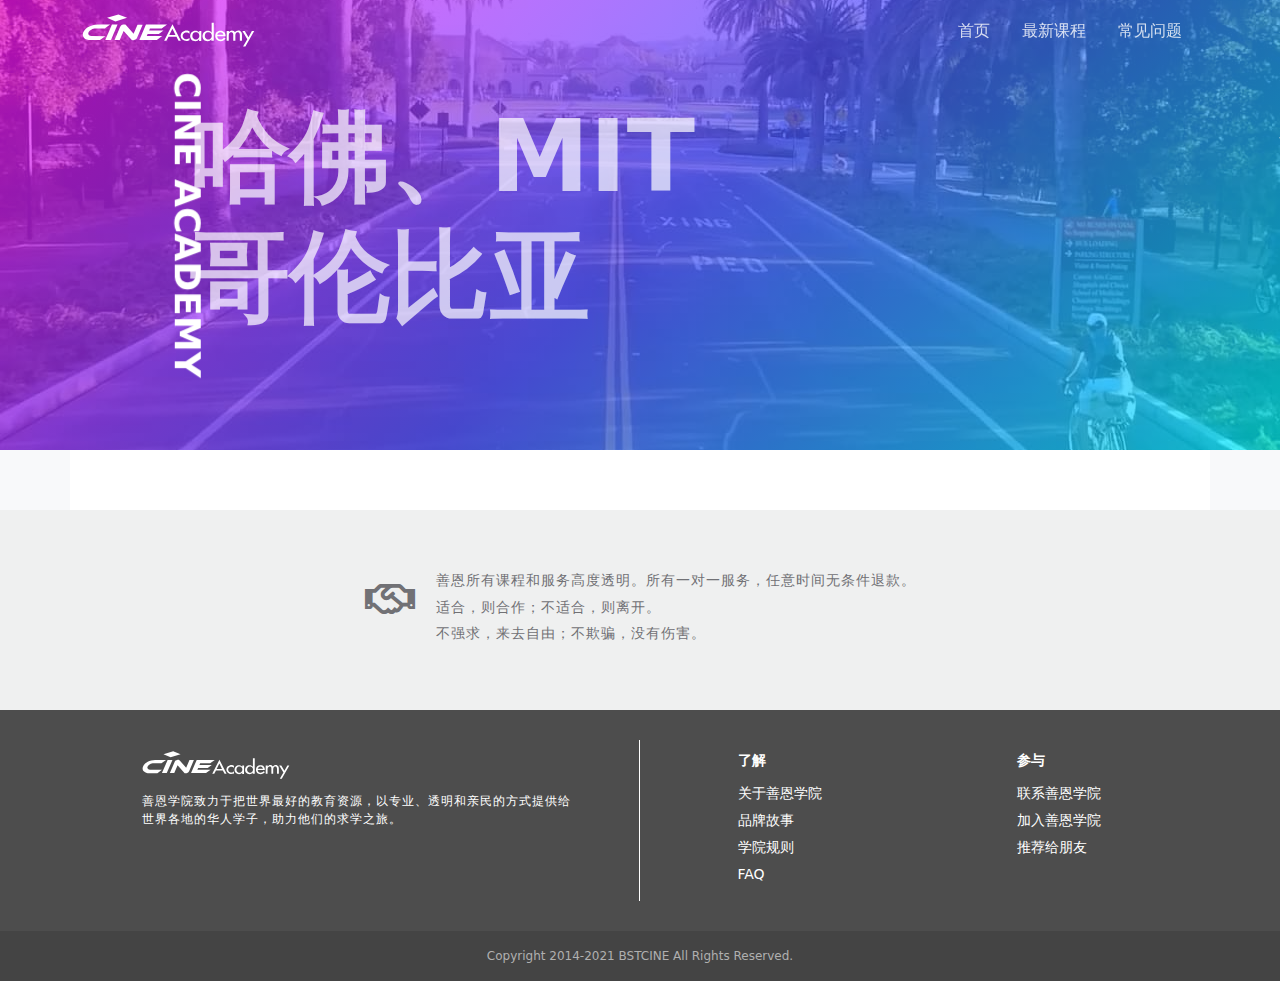
<file: index.html>
<!DOCTYPE html>
<html>
  <head>
    <meta charset="utf-8" />
    <meta
      name="viewport"
      content="width=device-width, initial-scale=1, maximum-scale=1, minimum-scale=1, user-scalable=no"
    />
    <link rel="stylesheet" href="/umi.1e0e18a8.css" />
    <script>
      window.routerBase = "/";
    </script>
    <script>
      //! umi version: 3.4.8
    </script>
  </head>
  <body>
    <div id="root"></div>

    <script src="/umi.83ed63cb.js"></script>
  </body>
</html>
</file>
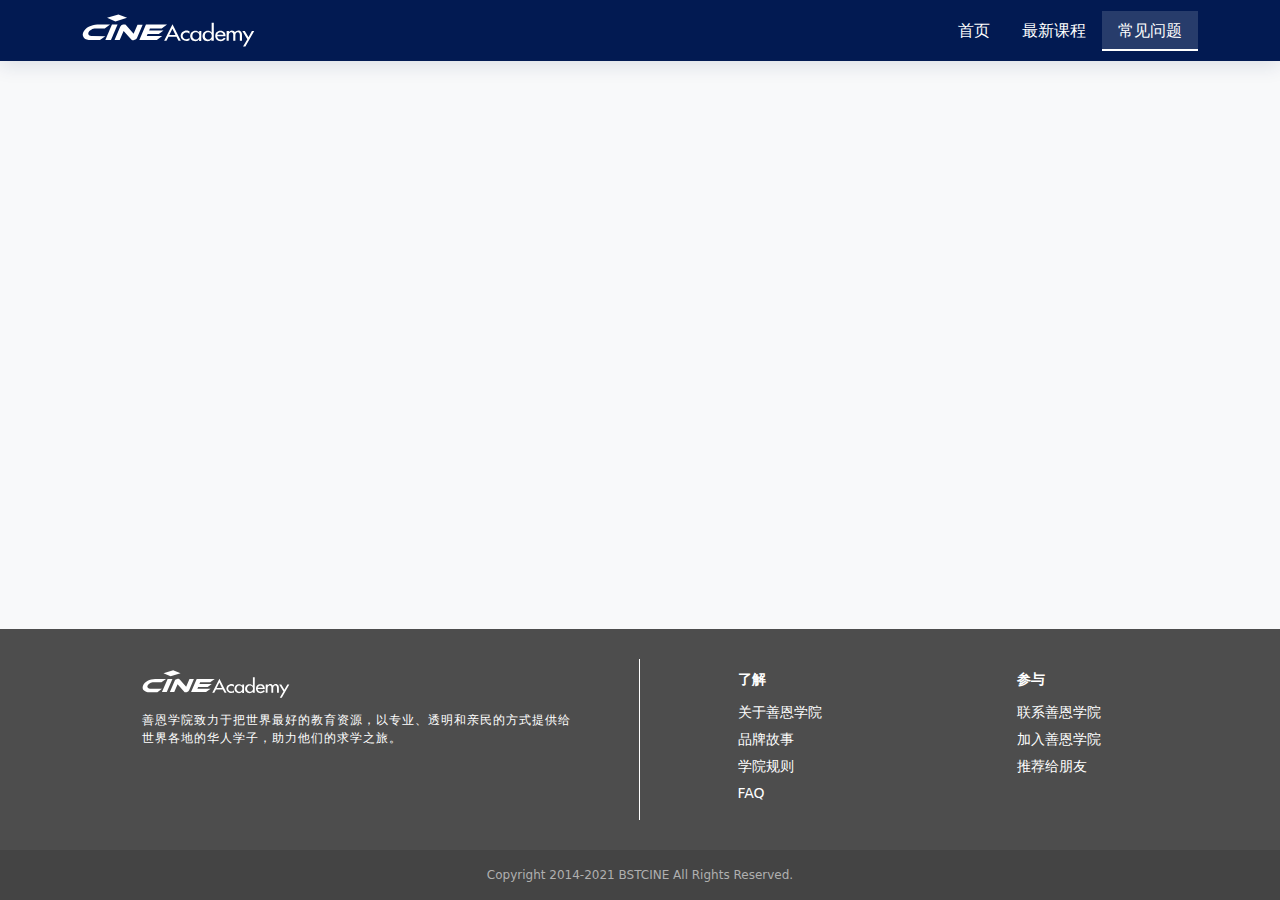
<file: about/index.html>
<!DOCTYPE html>
<html>
  <head>
    <meta charset="utf-8" />
    <meta
      name="viewport"
      content="width=device-width, initial-scale=1, maximum-scale=1, minimum-scale=1, user-scalable=no"
    />
    <link rel="stylesheet" href="/umi.1e0e18a8.css" />
    <script>
      window.routerBase = "/";
    </script>
    <script>
      //! umi version: 3.4.8
    </script>
    <title>QA - 善恩学院</title>
  </head>
  <body>
    <div id="root"></div>

    <script src="/umi.83ed63cb.js"></script>
  </body>
</html>
</file>
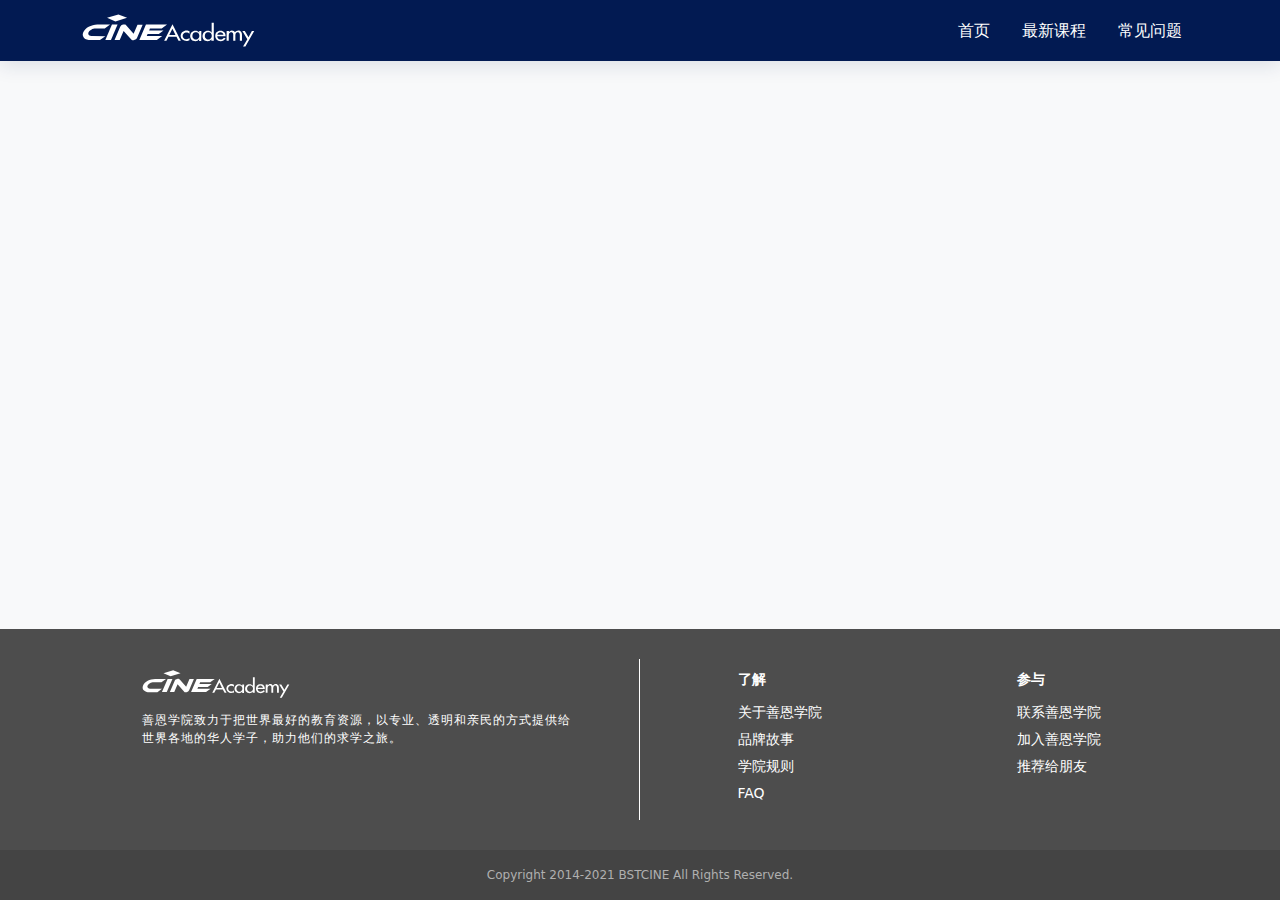
<file: contact/index.html>
<!DOCTYPE html>
<html>
  <head>
    <meta charset="utf-8" />
    <meta
      name="viewport"
      content="width=device-width, initial-scale=1, maximum-scale=1, minimum-scale=1, user-scalable=no"
    />
    <link rel="stylesheet" href="/umi.1e0e18a8.css" />
    <script>
      window.routerBase = "/";
    </script>
    <script>
      //! umi version: 3.4.8
    </script>
    <title>联系善恩学院 - 善恩学院</title>
  </head>
  <body>
    <div id="root"></div>

    <script src="/umi.83ed63cb.js"></script>
  </body>
</html>
</file>
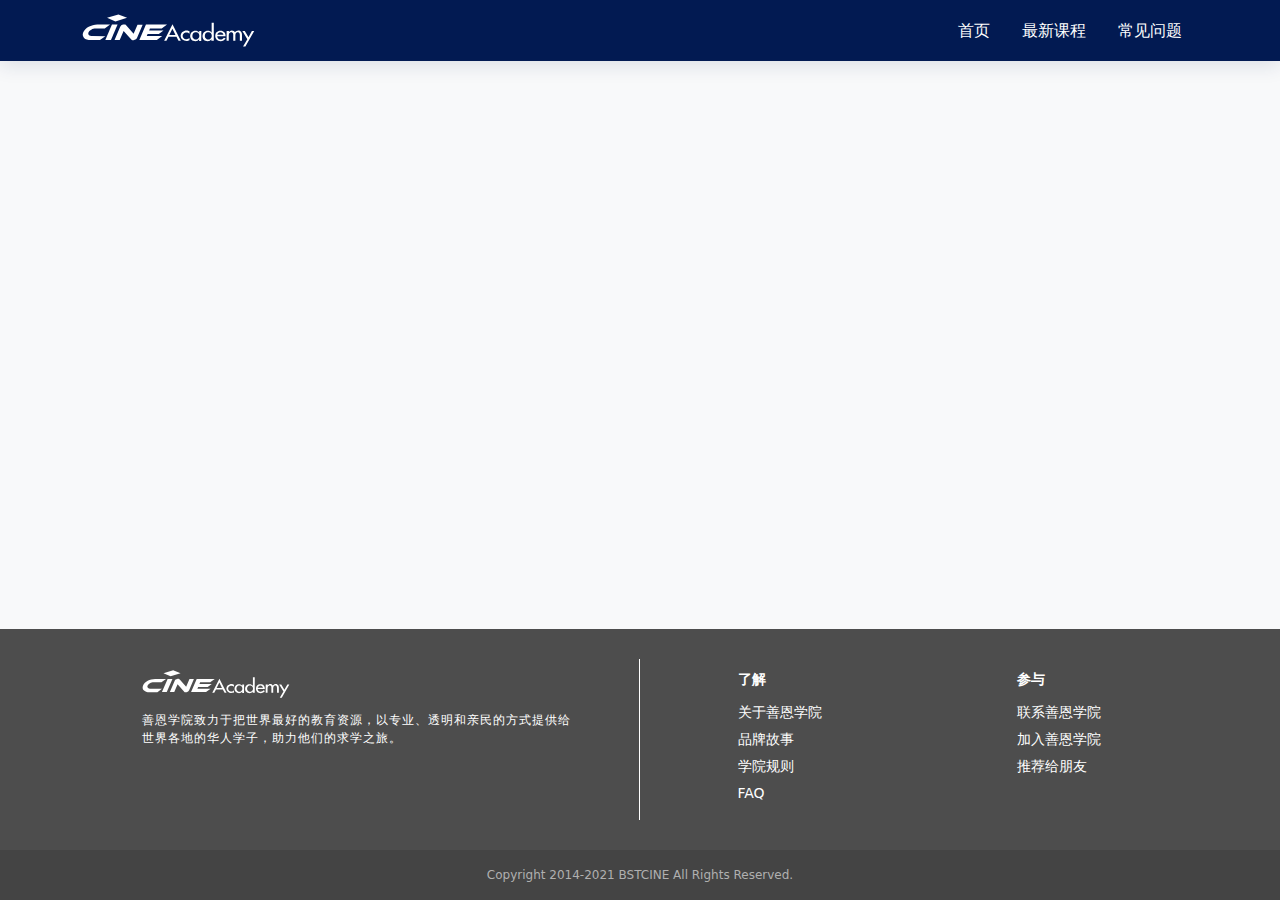
<file: detail/index.html>
<!DOCTYPE html>
<html>
  <head>
    <meta charset="utf-8" />
    <meta
      name="viewport"
      content="width=device-width, initial-scale=1, maximum-scale=1, minimum-scale=1, user-scalable=no"
    />
    <link rel="stylesheet" href="/umi.1e0e18a8.css" />
    <script>
      window.routerBase = "/";
    </script>
    <script>
      //! umi version: 3.4.8
    </script>
    <title>详情 - 善恩学院</title>
  </head>
  <body>
    <div id="root"></div>

    <script src="/umi.83ed63cb.js"></script>
  </body>
</html>
</file>
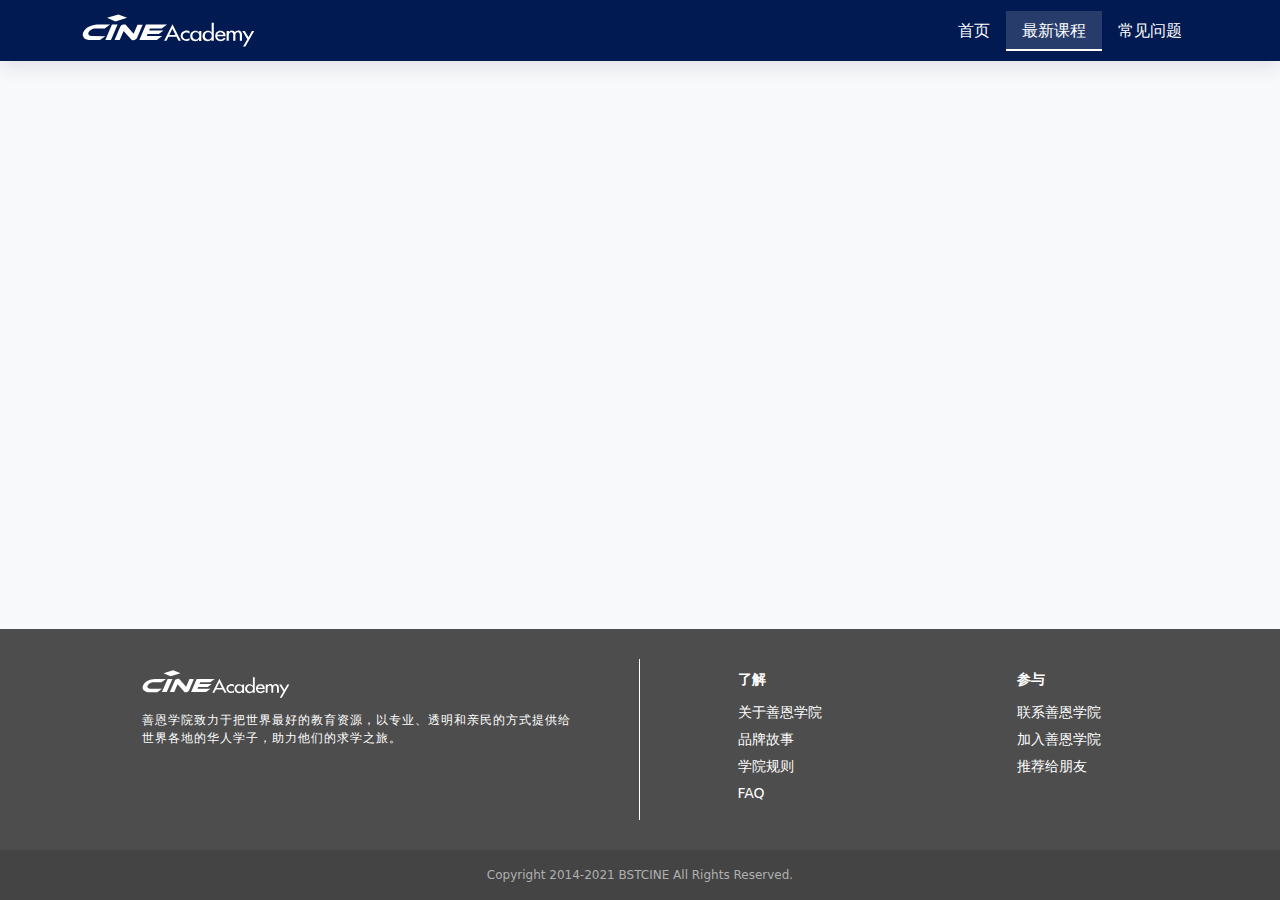
<file: latest/index.html>
<!DOCTYPE html>
<html>
  <head>
    <meta charset="utf-8" />
    <meta
      name="viewport"
      content="width=device-width, initial-scale=1, maximum-scale=1, minimum-scale=1, user-scalable=no"
    />
    <link rel="stylesheet" href="/umi.1e0e18a8.css" />
    <script>
      window.routerBase = "/";
    </script>
    <script>
      //! umi version: 3.4.8
    </script>
    <title>最新课程 - 善恩学院</title>
  </head>
  <body>
    <div id="root"></div>

    <script src="/umi.83ed63cb.js"></script>
  </body>
</html>
</file>
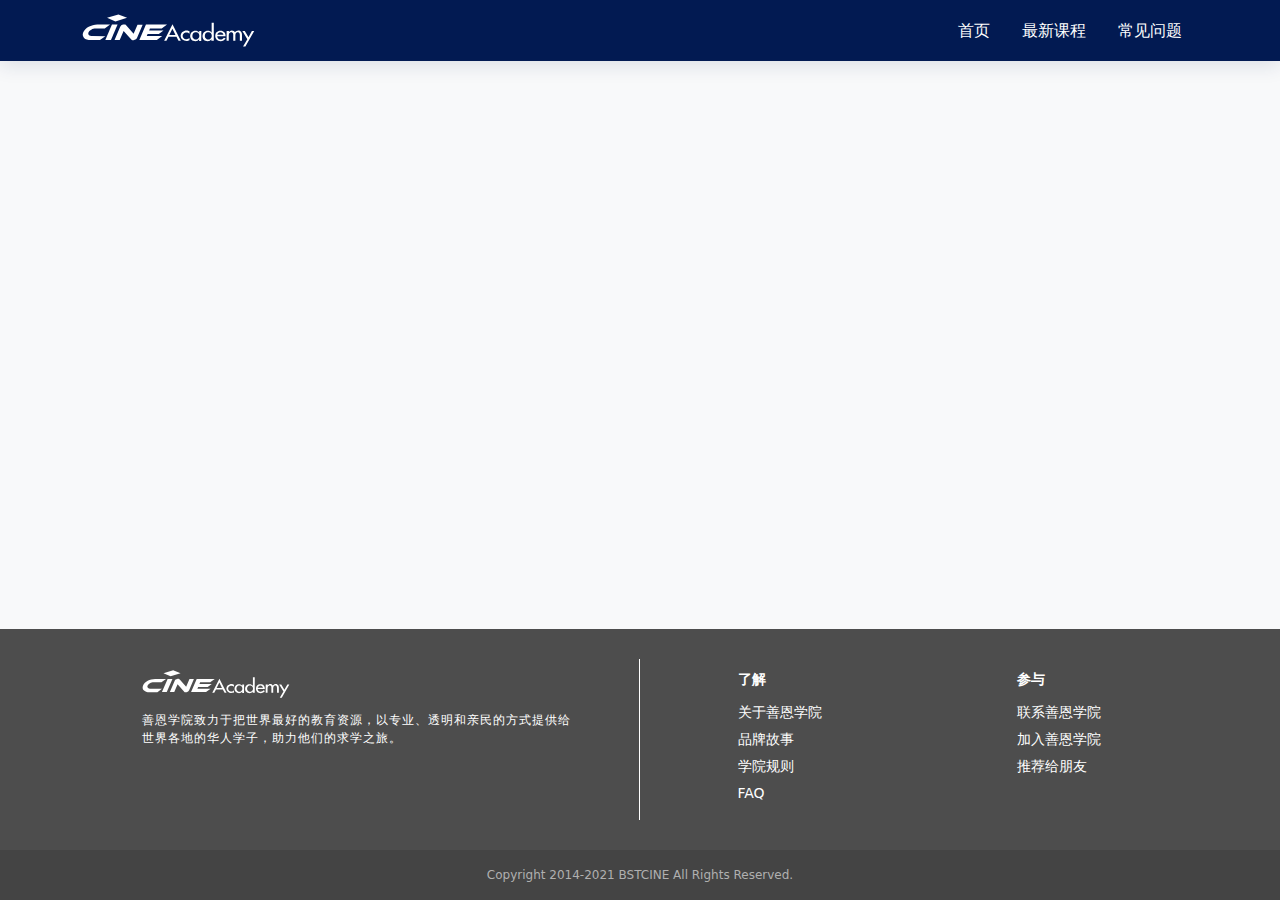
<file: list/index.html>
<!DOCTYPE html>
<html>
  <head>
    <meta charset="utf-8" />
    <meta
      name="viewport"
      content="width=device-width, initial-scale=1, maximum-scale=1, minimum-scale=1, user-scalable=no"
    />
    <link rel="stylesheet" href="/umi.1e0e18a8.css" />
    <script>
      window.routerBase = "/";
    </script>
    <script>
      //! umi version: 3.4.8
    </script>
    <title>名师堂 - 善恩学院</title>
  </head>
  <body>
    <div id="root"></div>

    <script src="/umi.83ed63cb.js"></script>
  </body>
</html>
</file>
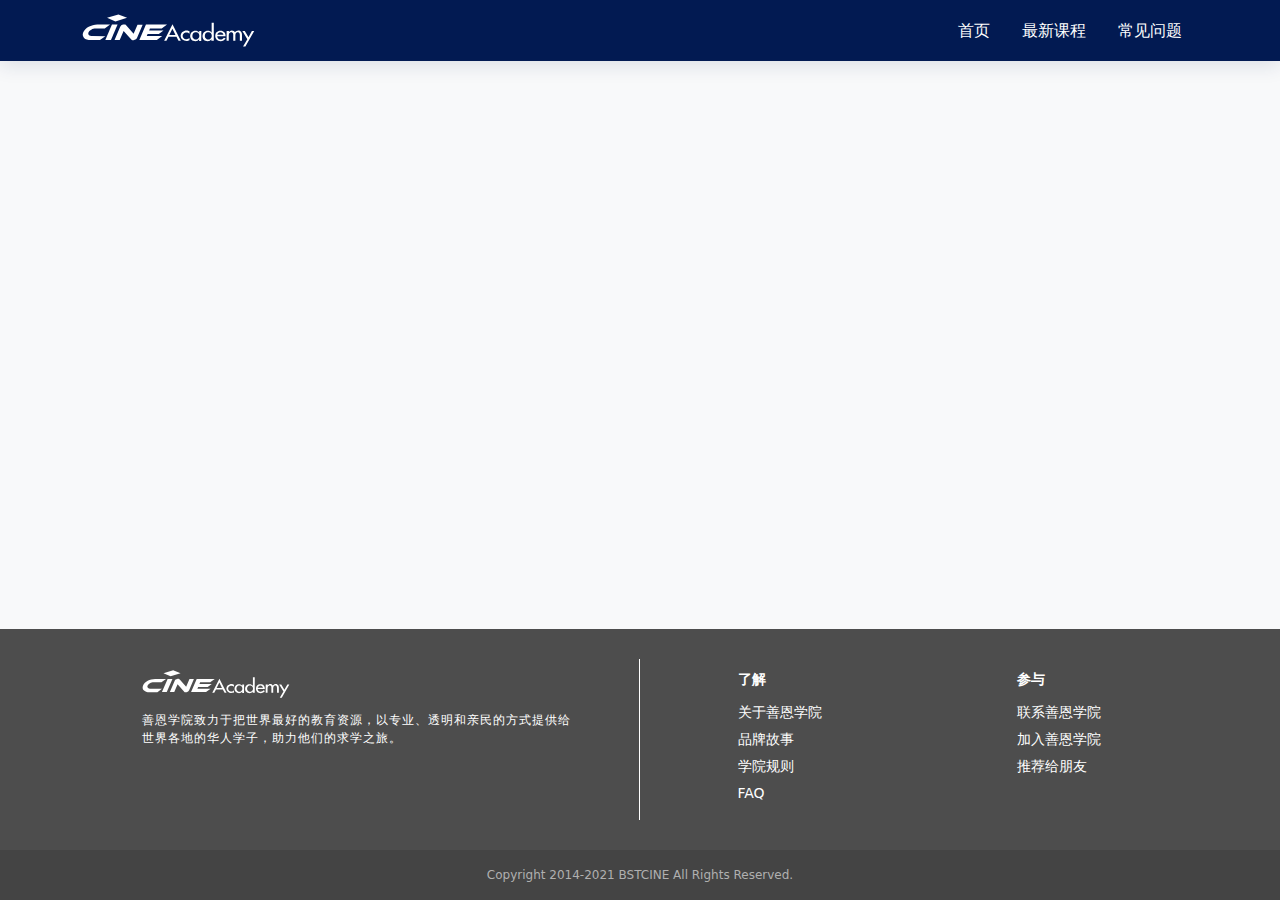
<file: welcome/index.html>
<!DOCTYPE html>
<html>
  <head>
    <meta charset="utf-8" />
    <meta
      name="viewport"
      content="width=device-width, initial-scale=1, maximum-scale=1, minimum-scale=1, user-scalable=no"
    />
    <link rel="stylesheet" href="/umi.1e0e18a8.css" />
    <script>
      window.routerBase = "/";
    </script>
    <script>
      //! umi version: 3.4.8
    </script>
    <title>欢迎 - 善恩学院</title>
  </head>
  <body>
    <div id="root"></div>

    <script src="/umi.83ed63cb.js"></script>
  </body>
</html>
</file>
<file: umi.1e0e18a8.css>
@charset "UTF-8";[class*=ant-]::-ms-clear,[class*=ant-] input::-ms-clear,[class*=ant-] input::-ms-reveal,[class^=ant-]::-ms-clear,[class^=ant-] input::-ms-clear,[class^=ant-] input::-ms-reveal{display:none}[class*=ant-],[class*=ant-] *,[class*=ant-] :after,[class*=ant-] :before,[class^=ant-],[class^=ant-] *,[class^=ant-] :after,[class^=ant-] :before{box-sizing:border-box}body,html{width:100%;height:100%}input::-ms-clear,input::-ms-reveal{display:none}html{font-family:sans-serif;line-height:1.15;-webkit-text-size-adjust:100%;-ms-text-size-adjust:100%;-ms-overflow-style:scrollbar;-webkit-tap-highlight-color:rgba(0,0,0,0)}@-ms-viewport{width:device-width}body{color:rgba(0,0,0,.85);font-size:14px;font-family:-apple-system,BlinkMacSystemFont,"Segoe UI",Roboto,"Helvetica Neue",Arial,"Noto Sans",sans-serif,"Apple Color Emoji","Segoe UI Emoji","Segoe UI Symbol","Noto Color Emoji";font-variant:tabular-nums;line-height:1.5715;font-feature-settings:"tnum","tnum"}[tabindex="-1"]:focus{outline:none!important}hr{box-sizing:content-box;height:0;overflow:visible}h1,h2,h3,h4,h5,h6{margin-top:0;margin-bottom:.5em;color:rgba(0,0,0,.85);font-weight:500}p{margin-bottom:1em}abbr[data-original-title],abbr[title]{text-decoration:underline;-webkit-text-decoration:underline dotted;text-decoration:underline dotted;border-bottom:0;cursor:help}address{margin-bottom:1em}input[type=number],input[type=password],input[type=text],textarea{-webkit-appearance:none}dl,ol,ul{margin-bottom:1em}dt{font-weight:500}dd{margin-bottom:.5em}blockquote{margin:0 0 1em}dfn{font-style:italic}small{font-size:80%}sub,sup{font-size:75%}a{color:#1890ff;text-decoration:none;background-color:transparent;outline:none;cursor:pointer;transition:color .3s;-webkit-text-decoration-skip:objects}a:hover{color:#40a9ff}a:active{color:#096dd9}a:active,a:hover{text-decoration:none;outline:0}a:focus{text-decoration:none;outline:0}a[disabled]{color:rgba(0,0,0,.25);cursor:not-allowed;pointer-events:none}code,kbd,pre,samp{font-family:"SFMono-Regular",Consolas,"Liberation Mono",Menlo,Courier,monospace}pre{margin-bottom:1em}figure{margin:0 0 1em}img{vertical-align:middle;border-style:none}svg:not(:root){overflow:hidden}[role=button],a,area,button,input:not([type=range]),label,select,summary,textarea{touch-action:manipulation}caption{padding-top:.75em;padding-bottom:.3em;color:rgba(0,0,0,.45);caption-side:bottom}button,input,optgroup,select,textarea{color:inherit}button,input{overflow:visible}[type=reset],[type=submit],button,html [type=button]{-webkit-appearance:button}[type=button]::-moz-focus-inner,[type=reset]::-moz-focus-inner,[type=submit]::-moz-focus-inner,button::-moz-focus-inner{padding:0;border-style:none}input[type=checkbox],input[type=radio]{box-sizing:border-box;padding:0}input[type=date],input[type=datetime-local],input[type=month],input[type=time]{-webkit-appearance:listbox}textarea{overflow:auto}legend{display:block;max-width:100%;margin-bottom:.5em;color:inherit;font-size:1.5em;white-space:normal}[type=number]::-webkit-inner-spin-button,[type=number]::-webkit-outer-spin-button{height:auto}[type=search]{-webkit-appearance:none}[type=search]::-webkit-search-cancel-button,[type=search]::-webkit-search-decoration{-webkit-appearance:none}template{display:none}mark{padding:.2em;background-color:#feffe6}::selection{color:#fff;background:#1890ff}.clearfix:before{display:table;content:""}.clearfix:after{display:table}.anticon{display:inline-block;color:inherit;font-style:normal;line-height:0;text-align:center;text-transform:none;vertical-align:-.125em;text-rendering:optimizeLegibility;-webkit-font-smoothing:antialiased;-moz-osx-font-smoothing:grayscale}.anticon>*{line-height:1}.anticon svg{display:inline-block}.anticon:before{display:none}.anticon .anticon-icon{display:block}.anticon[tabindex]{cursor:pointer}.anticon-spin:before{display:inline-block;animation:loadingCircle 1s linear infinite}.anticon-spin{display:inline-block;animation:loadingCircle 1s linear infinite}.ant-fade-appear,.ant-fade-enter{animation-duration:.2s;animation-fill-mode:both;animation-play-state:paused}.ant-fade-leave{animation-duration:.2s;animation-fill-mode:both;animation-play-state:paused}.ant-fade-appear.ant-fade-appear-active,.ant-fade-enter.ant-fade-enter-active{animation-name:antFadeIn;animation-play-state:running}.ant-fade-leave.ant-fade-leave-active{animation-name:antFadeOut;animation-play-state:running;pointer-events:none}.ant-fade-appear,.ant-fade-enter{opacity:0;animation-timing-function:linear}.ant-fade-leave{animation-timing-function:linear}@keyframes antFadeIn{0%{opacity:0}to{opacity:1}}@keyframes antFadeOut{0%{opacity:1}to{opacity:0}}.ant-move-up-appear,.ant-move-up-enter{animation-duration:.2s;animation-fill-mode:both;animation-play-state:paused}.ant-move-up-leave{animation-duration:.2s;animation-fill-mode:both;animation-play-state:paused}.ant-move-up-appear.ant-move-up-appear-active,.ant-move-up-enter.ant-move-up-enter-active{animation-name:antMoveUpIn;animation-play-state:running}.ant-move-up-leave.ant-move-up-leave-active{animation-name:antMoveUpOut;animation-play-state:running;pointer-events:none}.ant-move-up-appear,.ant-move-up-enter{opacity:0;animation-timing-function:cubic-bezier(.08,.82,.17,1)}.ant-move-up-leave{animation-timing-function:cubic-bezier(.6,.04,.98,.34)}.ant-move-down-appear,.ant-move-down-enter{animation-duration:.2s;animation-fill-mode:both;animation-play-state:paused}.ant-move-down-leave{animation-duration:.2s;animation-fill-mode:both;animation-play-state:paused}.ant-move-down-appear.ant-move-down-appear-active,.ant-move-down-enter.ant-move-down-enter-active{animation-name:antMoveDownIn;animation-play-state:running}.ant-move-down-leave.ant-move-down-leave-active{animation-name:antMoveDownOut;animation-play-state:running;pointer-events:none}.ant-move-down-appear,.ant-move-down-enter{opacity:0;animation-timing-function:cubic-bezier(.08,.82,.17,1)}.ant-move-down-leave{animation-timing-function:cubic-bezier(.6,.04,.98,.34)}.ant-move-left-appear,.ant-move-left-enter{animation-duration:.2s;animation-fill-mode:both;animation-play-state:paused}.ant-move-left-leave{animation-duration:.2s;animation-fill-mode:both;animation-play-state:paused}.ant-move-left-appear.ant-move-left-appear-active,.ant-move-left-enter.ant-move-left-enter-active{animation-name:antMoveLeftIn;animation-play-state:running}.ant-move-left-leave.ant-move-left-leave-active{animation-name:antMoveLeftOut;animation-play-state:running;pointer-events:none}.ant-move-left-appear,.ant-move-left-enter{opacity:0;animation-timing-function:cubic-bezier(.08,.82,.17,1)}.ant-move-left-leave{animation-timing-function:cubic-bezier(.6,.04,.98,.34)}.ant-move-right-appear,.ant-move-right-enter{animation-duration:.2s;animation-fill-mode:both;animation-play-state:paused}.ant-move-right-leave{animation-duration:.2s;animation-fill-mode:both;animation-play-state:paused}.ant-move-right-appear.ant-move-right-appear-active,.ant-move-right-enter.ant-move-right-enter-active{animation-name:antMoveRightIn;animation-play-state:running}.ant-move-right-leave.ant-move-right-leave-active{animation-name:antMoveRightOut;animation-play-state:running;pointer-events:none}.ant-move-right-appear,.ant-move-right-enter{opacity:0;animation-timing-function:cubic-bezier(.08,.82,.17,1)}.ant-move-right-leave{animation-timing-function:cubic-bezier(.6,.04,.98,.34)}@keyframes antMoveDownIn{0%{transform:translateY(100%);transform-origin:0 0;opacity:0}to{transform:translateY(0);transform-origin:0 0;opacity:1}}@keyframes antMoveDownOut{0%{transform:translateY(0);transform-origin:0 0;opacity:1}to{transform:translateY(100%);transform-origin:0 0;opacity:0}}@keyframes antMoveLeftIn{0%{transform:translateX(-100%);transform-origin:0 0;opacity:0}to{transform:translateX(0);transform-origin:0 0;opacity:1}}@keyframes antMoveLeftOut{0%{transform:translateX(0);transform-origin:0 0;opacity:1}to{transform:translateX(-100%);transform-origin:0 0;opacity:0}}@keyframes antMoveRightIn{0%{transform:translateX(100%);transform-origin:0 0;opacity:0}to{transform:translateX(0);transform-origin:0 0;opacity:1}}@keyframes antMoveRightOut{0%{transform:translateX(0);transform-origin:0 0;opacity:1}to{transform:translateX(100%);transform-origin:0 0;opacity:0}}@keyframes antMoveUpIn{0%{transform:translateY(-100%);transform-origin:0 0;opacity:0}to{transform:translateY(0);transform-origin:0 0;opacity:1}}@keyframes antMoveUpOut{0%{transform:translateY(0);transform-origin:0 0;opacity:1}to{transform:translateY(-100%);transform-origin:0 0;opacity:0}}@keyframes loadingCircle{to{transform:rotate(1turn)}}[ant-click-animating-without-extra-node=true],[ant-click-animating=true]{position:relative}html{--antd-wave-shadow-color:#1890ff;--scroll-bar:0}.ant-click-animating-node,[ant-click-animating-without-extra-node=true]:after{position:absolute;top:0;right:0;bottom:0;left:0;display:block;border-radius:inherit;box-shadow:0 0 0 0 #1890ff;box-shadow:0 0 0 0 var(--antd-wave-shadow-color);opacity:.2;animation:fadeEffect 2s cubic-bezier(.08,.82,.17,1),waveEffect .4s cubic-bezier(.08,.82,.17,1);animation-fill-mode:forwards;content:"";pointer-events:none}@keyframes waveEffect{to{box-shadow:0 0 0 #1890ff;box-shadow:0 0 0 6px #1890ff;box-shadow:0 0 0 6px var(--antd-wave-shadow-color)}}@keyframes fadeEffect{to{opacity:0}}.ant-slide-up-appear,.ant-slide-up-enter{animation-duration:.2s;animation-fill-mode:both;animation-play-state:paused}.ant-slide-up-leave{animation-duration:.2s;animation-fill-mode:both;animation-play-state:paused}.ant-slide-up-appear.ant-slide-up-appear-active,.ant-slide-up-enter.ant-slide-up-enter-active{animation-name:antSlideUpIn;animation-play-state:running}.ant-slide-up-leave.ant-slide-up-leave-active{animation-name:antSlideUpOut;animation-play-state:running;pointer-events:none}.ant-slide-up-appear,.ant-slide-up-enter{opacity:0;animation-timing-function:cubic-bezier(.23,1,.32,1)}.ant-slide-up-leave{animation-timing-function:cubic-bezier(.755,.05,.855,.06)}.ant-slide-down-appear,.ant-slide-down-enter{animation-duration:.2s;animation-fill-mode:both;animation-play-state:paused}.ant-slide-down-leave{animation-duration:.2s;animation-fill-mode:both;animation-play-state:paused}.ant-slide-down-appear.ant-slide-down-appear-active,.ant-slide-down-enter.ant-slide-down-enter-active{animation-name:antSlideDownIn;animation-play-state:running}.ant-slide-down-leave.ant-slide-down-leave-active{animation-name:antSlideDownOut;animation-play-state:running;pointer-events:none}.ant-slide-down-appear,.ant-slide-down-enter{opacity:0;animation-timing-function:cubic-bezier(.23,1,.32,1)}.ant-slide-down-leave{animation-timing-function:cubic-bezier(.755,.05,.855,.06)}.ant-slide-left-appear,.ant-slide-left-enter{animation-duration:.2s;animation-fill-mode:both;animation-play-state:paused}.ant-slide-left-leave{animation-duration:.2s;animation-fill-mode:both;animation-play-state:paused}.ant-slide-left-appear.ant-slide-left-appear-active,.ant-slide-left-enter.ant-slide-left-enter-active{animation-name:antSlideLeftIn;animation-play-state:running}.ant-slide-left-leave.ant-slide-left-leave-active{animation-name:antSlideLeftOut;animation-play-state:running;pointer-events:none}.ant-slide-left-appear,.ant-slide-left-enter{opacity:0;animation-timing-function:cubic-bezier(.23,1,.32,1)}.ant-slide-left-leave{animation-timing-function:cubic-bezier(.755,.05,.855,.06)}.ant-slide-right-appear,.ant-slide-right-enter{animation-duration:.2s;animation-fill-mode:both;animation-play-state:paused}.ant-slide-right-leave{animation-duration:.2s;animation-fill-mode:both;animation-play-state:paused}.ant-slide-right-appear.ant-slide-right-appear-active,.ant-slide-right-enter.ant-slide-right-enter-active{animation-name:antSlideRightIn;animation-play-state:running}.ant-slide-right-leave.ant-slide-right-leave-active{animation-name:antSlideRightOut;animation-play-state:running;pointer-events:none}.ant-slide-right-appear,.ant-slide-right-enter{opacity:0;animation-timing-function:cubic-bezier(.23,1,.32,1)}.ant-slide-right-leave{animation-timing-function:cubic-bezier(.755,.05,.855,.06)}@keyframes antSlideUpIn{0%{transform:scaleY(.8);transform-origin:0 0;opacity:0}to{transform:scaleY(1);transform-origin:0 0;opacity:1}}@keyframes antSlideUpOut{0%{transform:scaleY(1);transform-origin:0 0;opacity:1}to{transform:scaleY(.8);transform-origin:0 0;opacity:0}}@keyframes antSlideDownIn{0%{transform:scaleY(.8);transform-origin:100% 100%;opacity:0}to{transform:scaleY(1);transform-origin:100% 100%;opacity:1}}@keyframes antSlideDownOut{0%{transform:scaleY(1);transform-origin:100% 100%;opacity:1}to{transform:scaleY(.8);transform-origin:100% 100%;opacity:0}}@keyframes antSlideLeftIn{0%{transform:scaleX(.8);transform-origin:0 0;opacity:0}to{transform:scaleX(1);transform-origin:0 0;opacity:1}}@keyframes antSlideLeftOut{0%{transform:scaleX(1);transform-origin:0 0;opacity:1}to{transform:scaleX(.8);transform-origin:0 0;opacity:0}}@keyframes antSlideRightIn{0%{transform:scaleX(.8);transform-origin:100% 0;opacity:0}to{transform:scaleX(1);transform-origin:100% 0;opacity:1}}@keyframes antSlideRightOut{0%{transform:scaleX(1);transform-origin:100% 0;opacity:1}to{transform:scaleX(.8);transform-origin:100% 0;opacity:0}}.ant-zoom-appear,.ant-zoom-enter{animation-duration:.2s;animation-fill-mode:both;animation-play-state:paused}.ant-zoom-leave{animation-duration:.2s;animation-fill-mode:both;animation-play-state:paused}.ant-zoom-appear.ant-zoom-appear-active,.ant-zoom-enter.ant-zoom-enter-active{animation-name:antZoomIn;animation-play-state:running}.ant-zoom-leave.ant-zoom-leave-active{animation-name:antZoomOut;animation-play-state:running;pointer-events:none}.ant-zoom-appear,.ant-zoom-enter{transform:scale(0);opacity:0;animation-timing-function:cubic-bezier(.08,.82,.17,1)}.ant-zoom-appear-prepare,.ant-zoom-enter-prepare{transform:none}.ant-zoom-leave{animation-timing-function:cubic-bezier(.78,.14,.15,.86)}.ant-zoom-big-appear,.ant-zoom-big-enter{animation-duration:.2s;animation-fill-mode:both;animation-play-state:paused}.ant-zoom-big-leave{animation-duration:.2s;animation-fill-mode:both;animation-play-state:paused}.ant-zoom-big-appear.ant-zoom-big-appear-active,.ant-zoom-big-enter.ant-zoom-big-enter-active{animation-name:antZoomBigIn;animation-play-state:running}.ant-zoom-big-leave.ant-zoom-big-leave-active{animation-name:antZoomBigOut;animation-play-state:running;pointer-events:none}.ant-zoom-big-appear,.ant-zoom-big-enter{transform:scale(0);opacity:0;animation-timing-function:cubic-bezier(.08,.82,.17,1)}.ant-zoom-big-appear-prepare,.ant-zoom-big-enter-prepare{transform:none}.ant-zoom-big-leave{animation-timing-function:cubic-bezier(.78,.14,.15,.86)}.ant-zoom-big-fast-appear,.ant-zoom-big-fast-enter{animation-duration:.1s;animation-fill-mode:both;animation-play-state:paused}.ant-zoom-big-fast-leave{animation-duration:.1s;animation-fill-mode:both;animation-play-state:paused}.ant-zoom-big-fast-appear.ant-zoom-big-fast-appear-active,.ant-zoom-big-fast-enter.ant-zoom-big-fast-enter-active{animation-name:antZoomBigIn;animation-play-state:running}.ant-zoom-big-fast-leave.ant-zoom-big-fast-leave-active{animation-name:antZoomBigOut;animation-play-state:running;pointer-events:none}.ant-zoom-big-fast-appear,.ant-zoom-big-fast-enter{transform:scale(0);opacity:0;animation-timing-function:cubic-bezier(.08,.82,.17,1)}.ant-zoom-big-fast-appear-prepare,.ant-zoom-big-fast-enter-prepare{transform:none}.ant-zoom-big-fast-leave{animation-timing-function:cubic-bezier(.78,.14,.15,.86)}.ant-zoom-up-appear,.ant-zoom-up-enter{animation-duration:.2s;animation-fill-mode:both;animation-play-state:paused}.ant-zoom-up-leave{animation-duration:.2s;animation-fill-mode:both;animation-play-state:paused}.ant-zoom-up-appear.ant-zoom-up-appear-active,.ant-zoom-up-enter.ant-zoom-up-enter-active{animation-name:antZoomUpIn;animation-play-state:running}.ant-zoom-up-leave.ant-zoom-up-leave-active{animation-name:antZoomUpOut;animation-play-state:running;pointer-events:none}.ant-zoom-up-appear,.ant-zoom-up-enter{transform:scale(0);opacity:0;animation-timing-function:cubic-bezier(.08,.82,.17,1)}.ant-zoom-up-appear-prepare,.ant-zoom-up-enter-prepare{transform:none}.ant-zoom-up-leave{animation-timing-function:cubic-bezier(.78,.14,.15,.86)}.ant-zoom-down-appear,.ant-zoom-down-enter{animation-duration:.2s;animation-fill-mode:both;animation-play-state:paused}.ant-zoom-down-leave{animation-duration:.2s;animation-fill-mode:both;animation-play-state:paused}.ant-zoom-down-appear.ant-zoom-down-appear-active,.ant-zoom-down-enter.ant-zoom-down-enter-active{animation-name:antZoomDownIn;animation-play-state:running}.ant-zoom-down-leave.ant-zoom-down-leave-active{animation-name:antZoomDownOut;animation-play-state:running;pointer-events:none}.ant-zoom-down-appear,.ant-zoom-down-enter{transform:scale(0);opacity:0;animation-timing-function:cubic-bezier(.08,.82,.17,1)}.ant-zoom-down-appear-prepare,.ant-zoom-down-enter-prepare{transform:none}.ant-zoom-down-leave{animation-timing-function:cubic-bezier(.78,.14,.15,.86)}.ant-zoom-left-appear,.ant-zoom-left-enter{animation-duration:.2s;animation-fill-mode:both;animation-play-state:paused}.ant-zoom-left-leave{animation-duration:.2s;animation-fill-mode:both;animation-play-state:paused}.ant-zoom-left-appear.ant-zoom-left-appear-active,.ant-zoom-left-enter.ant-zoom-left-enter-active{animation-name:antZoomLeftIn;animation-play-state:running}.ant-zoom-left-leave.ant-zoom-left-leave-active{animation-name:antZoomLeftOut;animation-play-state:running;pointer-events:none}.ant-zoom-left-appear,.ant-zoom-left-enter{transform:scale(0);opacity:0;animation-timing-function:cubic-bezier(.08,.82,.17,1)}.ant-zoom-left-appear-prepare,.ant-zoom-left-enter-prepare{transform:none}.ant-zoom-left-leave{animation-timing-function:cubic-bezier(.78,.14,.15,.86)}.ant-zoom-right-appear,.ant-zoom-right-enter{animation-duration:.2s;animation-fill-mode:both;animation-play-state:paused}.ant-zoom-right-leave{animation-duration:.2s;animation-fill-mode:both;animation-play-state:paused}.ant-zoom-right-appear.ant-zoom-right-appear-active,.ant-zoom-right-enter.ant-zoom-right-enter-active{animation-name:antZoomRightIn;animation-play-state:running}.ant-zoom-right-leave.ant-zoom-right-leave-active{animation-name:antZoomRightOut;animation-play-state:running;pointer-events:none}.ant-zoom-right-appear,.ant-zoom-right-enter{transform:scale(0);opacity:0;animation-timing-function:cubic-bezier(.08,.82,.17,1)}.ant-zoom-right-appear-prepare,.ant-zoom-right-enter-prepare{transform:none}.ant-zoom-right-leave{animation-timing-function:cubic-bezier(.78,.14,.15,.86)}@keyframes antZoomIn{0%{transform:scale(.2);opacity:0}to{transform:scale(1);opacity:1}}@keyframes antZoomOut{0%{transform:scale(1)}to{transform:scale(.2);opacity:0}}@keyframes antZoomBigIn{0%{transform:scale(.8);opacity:0}to{transform:scale(1);opacity:1}}@keyframes antZoomBigOut{0%{transform:scale(1)}to{transform:scale(.8);opacity:0}}@keyframes antZoomUpIn{0%{transform:scale(.8);transform-origin:50% 0;opacity:0}to{transform:scale(1);transform-origin:50% 0}}@keyframes antZoomUpOut{0%{transform:scale(1);transform-origin:50% 0}to{transform:scale(.8);transform-origin:50% 0;opacity:0}}@keyframes antZoomLeftIn{0%{transform:scale(.8);transform-origin:0 50%;opacity:0}to{transform:scale(1);transform-origin:0 50%}}@keyframes antZoomLeftOut{0%{transform:scale(1);transform-origin:0 50%}to{transform:scale(.8);transform-origin:0 50%;opacity:0}}@keyframes antZoomRightIn{0%{transform:scale(.8);transform-origin:100% 50%;opacity:0}to{transform:scale(1);transform-origin:100% 50%}}@keyframes antZoomRightOut{0%{transform:scale(1);transform-origin:100% 50%}to{transform:scale(.8);transform-origin:100% 50%;opacity:0}}@keyframes antZoomDownIn{0%{transform:scale(.8);transform-origin:50% 100%;opacity:0}to{transform:scale(1);transform-origin:50% 100%}}@keyframes antZoomDownOut{0%{transform:scale(1);transform-origin:50% 100%}to{transform:scale(.8);transform-origin:50% 100%;opacity:0}}.ant-motion-collapse-legacy{overflow:hidden}.ant-motion-collapse-legacy-active{transition:height .2s cubic-bezier(.645,.045,.355,1),opacity .2s cubic-bezier(.645,.045,.355,1)!important}.ant-motion-collapse{overflow:hidden;transition:height .2s cubic-bezier(.645,.045,.355,1),opacity .2s cubic-bezier(.645,.045,.355,1)!important}.ant-message{box-sizing:border-box;margin:0;padding:0;color:rgba(0,0,0,.85);font-size:14px;font-variant:tabular-nums;line-height:1.5715;list-style:none;font-feature-settings:"tnum","tnum";position:fixed;top:8px;left:0;z-index:1010;width:100%;pointer-events:none}.ant-message-notice{padding:8px;text-align:center}.ant-message-notice-content{display:inline-block;padding:10px 16px;background:#fff;border-radius:2px;box-shadow:0 3px 6px -4px rgba(0,0,0,.12),0 6px 16px 0 rgba(0,0,0,.08),0 9px 28px 8px rgba(0,0,0,.05);pointer-events:all}.ant-message-success .anticon{color:#52c41a}.ant-message-error .anticon{color:#ff4d4f}.ant-message-warning .anticon{color:#faad14}.ant-message-info .anticon,.ant-message-loading .anticon{color:#1890ff}.ant-message .anticon{position:relative;top:1px;margin-right:8px;font-size:16px}.ant-message-notice.move-up-leave.move-up-leave-active{animation-name:MessageMoveOut;animation-duration:.3s}@keyframes MessageMoveOut{0%{max-height:150px;padding:8px;opacity:1}to{max-height:0;padding:0;opacity:0}}.ant-message-rtl{direction:rtl}.ant-message-rtl span{direction:rtl}.ant-message-rtl .anticon{margin-right:0;margin-left:8px}.ant-notification{box-sizing:border-box;padding:0;color:rgba(0,0,0,.85);font-size:14px;font-variant:tabular-nums;line-height:1.5715;list-style:none;font-feature-settings:"tnum","tnum";position:fixed;z-index:1010;margin:0 24px 0 0}.ant-notification-bottomLeft,.ant-notification-topLeft{margin-right:0;margin-left:24px}.ant-notification-bottomLeft .ant-notification-fade-appear.ant-notification-fade-appear-active,.ant-notification-bottomLeft .ant-notification-fade-enter.ant-notification-fade-enter-active,.ant-notification-topLeft .ant-notification-fade-appear.ant-notification-fade-appear-active,.ant-notification-topLeft .ant-notification-fade-enter.ant-notification-fade-enter-active{animation-name:NotificationLeftFadeIn}.ant-notification-close-icon{font-size:14px;cursor:pointer}.ant-notification-hook-holder,.ant-notification-notice{position:relative;width:384px;max-width:calc(100vw - 48px);margin-bottom:16px;margin-left:auto;overflow:hidden;word-wrap:break-word;background:#fff;border-radius:2px;box-shadow:0 3px 6px -4px rgba(0,0,0,.12),0 6px 16px 0 rgba(0,0,0,.08),0 9px 28px 8px rgba(0,0,0,.05)}.ant-notification-bottomLeft .ant-notification-hook-holder,.ant-notification-bottomLeft .ant-notification-notice,.ant-notification-topLeft .ant-notification-hook-holder,.ant-notification-topLeft .ant-notification-notice{margin-right:auto;margin-left:0}.ant-notification-hook-holder>.ant-notification-notice{margin-bottom:0;box-shadow:none}.ant-notification-notice{padding:16px 24px;line-height:1.5715}.ant-notification-notice-message{margin-bottom:8px;color:rgba(0,0,0,.85);font-size:16px;line-height:24px}.ant-notification-notice-message-single-line-auto-margin{display:block;width:calc(264px - 100%);max-width:4px;background-color:transparent;pointer-events:none}.ant-notification-notice-message-single-line-auto-margin:before{display:block;content:""}.ant-notification-notice-description{font-size:14px}.ant-notification-notice-closable .ant-notification-notice-message{padding-right:24px}.ant-notification-notice-with-icon .ant-notification-notice-message{margin-bottom:4px;margin-left:48px;font-size:16px}.ant-notification-notice-with-icon .ant-notification-notice-description{margin-left:48px;font-size:14px}.ant-notification-notice-icon{position:absolute;margin-left:4px;font-size:24px;line-height:24px}.anticon.ant-notification-notice-icon-success{color:#52c41a}.anticon.ant-notification-notice-icon-info{color:#1890ff}.anticon.ant-notification-notice-icon-warning{color:#faad14}.anticon.ant-notification-notice-icon-error{color:#ff4d4f}.ant-notification-notice-close{position:absolute;top:16px;right:22px;color:rgba(0,0,0,.45);outline:none}.ant-notification-notice-close:hover{color:rgba(0,0,0,.67)}.ant-notification-notice-btn{float:right;margin-top:16px}.ant-notification .notification-fade-effect{animation-duration:.24s;animation-timing-function:cubic-bezier(.645,.045,.355,1);animation-fill-mode:both}.ant-notification-fade-appear,.ant-notification-fade-enter{animation-duration:.24s;animation-timing-function:cubic-bezier(.645,.045,.355,1);animation-fill-mode:both;opacity:0;animation-play-state:paused}.ant-notification-fade-leave{animation-duration:.24s;animation-timing-function:cubic-bezier(.645,.045,.355,1);animation-fill-mode:both;animation-duration:.2s;animation-play-state:paused}.ant-notification-fade-appear.ant-notification-fade-appear-active,.ant-notification-fade-enter.ant-notification-fade-enter-active{animation-name:NotificationFadeIn;animation-play-state:running}.ant-notification-fade-leave.ant-notification-fade-leave-active{animation-name:NotificationFadeOut;animation-play-state:running}@keyframes NotificationFadeIn{0%{left:384px;opacity:0}to{left:0;opacity:1}}@keyframes NotificationLeftFadeIn{0%{right:384px;opacity:0}to{right:0;opacity:1}}@keyframes NotificationFadeOut{0%{max-height:150px;margin-bottom:16px;opacity:1}to{max-height:0;margin-bottom:0;padding-top:0;padding-bottom:0;opacity:0}}.ant-notification-rtl{direction:rtl}.ant-notification-rtl .ant-notification-notice-closable .ant-notification-notice-message{padding-right:0;padding-left:24px}.ant-notification-rtl .ant-notification-notice-with-icon .ant-notification-notice-message{margin-right:48px;margin-left:0}.ant-notification-rtl .ant-notification-notice-with-icon .ant-notification-notice-description{margin-right:48px;margin-left:0}.ant-notification-rtl .ant-notification-notice-icon{margin-right:4px;margin-left:0}.ant-notification-rtl .ant-notification-notice-close{right:auto;left:22px}.ant-notification-rtl .ant-notification-notice-btn{float:left}.welcome-page{display:flex;flex-direction:column;justify-content:space-between;flex:1 1}.myVideo{position:fixed;top:50%;left:50%;min-width:100%;min-height:100%;margin:0 auto;transform:translate(-50%,-50%);z-index:-1}.welcome-main{position:relative}.slogan{width:95%;margin:20px auto 0;border-radius:10px;padding:30px;position:relative;overflow:hidden;-webkit-backdrop-filter:blur(3px);backdrop-filter:blur(3px);background:hsla(0,0%,100%,.6);box-shadow:2px 2px 4px rgba(0,0,0,.2)}.slogan .slogan-blue{color:#062a7d}.slogan .slogan-red{color:#d91132}.slogan p{color:#464648;font-size:14px;line-height:1.2}.slogan h2{margin-bottom:40px;color:#062a7d}.slogan .btn{margin-top:20px;background-color:#062774;box-shadow:2px 3px 1px 0 rgba(7,34,98,.2);border-color:#062774;font-style:italic;font-weight:700;border-radius:36px;padding-left:60px;padding-right:60px}.slogan .btn .fa-angle-double-right{padding-left:12px;font-style:italic}@media (min-width:768px){.slogan{width:600px;text-align:center;position:absolute;top:50%;left:50%;transform:translate(-50%,-60%)}.slogan p{font-size:20px;line-height:34px}.slogan h2{margin-bottom:40px;font-size:36px;color:#062a7d}}@media (min-width:992px){.welcome-page{min-height:720px}}header{box-shadow:0 4px 20px 0 rgba(21,42,87,.13)}header{position:relative;overflow:hidden;color:#9e9e9e!important;background-color:#fff}header a{color:#144098!important}.navbar{padding:15px 0}.navbar-brand{margin-bottom:0;font-size:0!important}.navbar-brand img{height:35px}.nav-link.active,.nav-link:hover{position:relative;background-color:rgba(20,64,152,.1)}.nav-link.active:before,.nav-link:hover:before{content:"";position:absolute;bottom:0;left:0;right:0;height:2px;background-color:#144098}.header-transparent{background:transparent;box-shadow:none}.header-transparent a{color:hsla(0,0%,100%,.8)!important}.header-transparent a:hover{color:hsla(0,0%,100%,.98)!important}.header-blur{-webkit-backdrop-filter:blur(2px);backdrop-filter:blur(2px);background:rgba(0,0,0,.2);box-shadow:none;color:hsla(0,0%,100%,.98)}.header-blur a{color:hsla(0,0%,100%,.8)!important;text-shadow:0 0 4px rgba(0,0,0,.2)}.header-blur a:hover{color:hsla(0,0%,100%,.98)!important}.header-blue{background:#021a52;box-shadow:0 4px 20px 0 rgba(21,42,87,.13)}.header-blue a{color:#fff!important}.header-blue .nav-link.active,.header-blue .nav-link:hover,.header-blur .nav-link.active,.header-blur .nav-link:hover,.header-transparent .nav-link.active,.header-transparent .nav-link:hover{background-color:hsla(0,0%,100%,.15)}.header-blue .nav-link.active:before,.header-blue .nav-link:hover:before,.header-blur .nav-link.active:before,.header-blur .nav-link:hover:before,.header-transparent .nav-link.active:before,.header-transparent .nav-link:hover:before{background-color:#fff}.header-fixed{position:fixed;top:0;width:100%;z-index:3}.copyright{font-size:12px;text-align:center}.copyright{position:relative;overflow:hidden;color:#b0b0b0!important;background-color:#444}.copyright a{color:#144098!important}.copyright-blur{-webkit-backdrop-filter:blur(2px);backdrop-filter:blur(2px);background:rgba(0,0,0,.2);box-shadow:none;color:hsla(0,0%,100%,.98)}.copyright-blur a{color:hsla(0,0%,100%,.8)!important;text-shadow:0 0 4px rgba(0,0,0,.2)}.copyright-blur a:hover{color:hsla(0,0%,100%,.98)!important}section{margin-bottom:25px;border:none;border-bottom:1px solid #eaecf0;padding-bottom:70px}section:last-child{border-bottom:none}section h2{font-size:24px;color:#053091;font-weight:400}section .btn-more{float:right;border-radius:16px!important;padding-left:18px;padding-right:18px;background-color:#053091;border-color:#053091}.card-text{font-size:14px;color:#2b2c2d;margin-bottom:0;white-space:break-spaces}.card-text p{margin-bottom:8px;letter-spacing:1px}.section{position:relative}.section>a{position:absolute;top:0;right:0;left:0;bottom:0}.list-wrapper{display:flex;flex-wrap:wrap;justify-content:space-between;align-items:flex-start;margin-bottom:20px}.list-wrapper .item-highlights{margin-right:-12px}.more-infos{background-color:hsla(0,0%,85.5%,.3);padding-top:60px;padding-bottom:60px;color:#717175}.more-infos .icon{font-size:40px;text-align:center}.more-infos .more-info{font-size:14px;letter-spacing:1px;padding-left:30px;padding-right:30px}.more-infos .more-info p{margin-bottom:.4em}@media (min-width:768px){.more-info{display:flex;flex-direction:row;align-items:flex-start;justify-content:center}.more-info .icon{margin-right:20px}}.banner___1plg7{height:260px;position:relative}.back___3iVGU{position:absolute;left:0;top:0;width:100%;height:100%;z-index:1;overflow:hidden}.back___3iVGU video{position:absolute;top:50%;left:50%;min-width:100%;min-height:100%;margin:0 auto;z-index:2;transform:translate(-50%,-50%)}.back___3iVGU img{position:absolute;left:0;top:0;width:100%;height:100%;z-index:1;object-fit:cover}.overlay___39-z0{width:100%;height:100%;position:absolute;left:0;top:0;z-index:2;background:linear-gradient(135deg,#fd13f9,#534dff 51%,#00f7ff);opacity:.7}.text___3qLx7{z-index:2;position:absolute;font-size:40px;line-height:1.2;color:hsla(0,0%,100%,.7);top:120px;left:0;right:0;font-weight:700}.text___3qLx7 p{text-align:center!important}.slogan___2RyR-{display:none}@media (min-width:1024px){.banner___1plg7{height:450px}.text___3qLx7{font-size:100px;top:50%;left:50%;transform:translateY(-50%);margin-left:-450px}.text___3qLx7 p{text-align:left!important}.slogan___2RyR-{display:block;position:absolute;font-size:36px;font-weight:700;color:#fff;top:50%;left:50%;transform:translateY(-50%) rotate(90deg);margin-left:-606px;z-index:2}}.item{display:flex;margin-top:18px;position:relative;width:100%;align-items:stretch}.item:before{content:"";position:absolute;bottom:-10px;left:0;right:0;height:1px;background-color:#f0f0f1}.item:last-child:before{content:none}.item>a{position:absolute;top:0;bottom:0;left:0;right:0}.item:hover .item-more{color:#fff;background-color:#2152ab}.item-cover{display:flex;flex-shrink:0;justify-content:center;align-items:center;width:82px;height:108px;border-radius:4px;overflow:hidden}.item-cover img{height:100%}.item-detail{flex:1 1;padding-left:10px;overflow:hidden;font-size:12px;color:#9e9e9e;line-height:15px;position:relative;display:flex;flex-direction:column;justify-content:flex-start}.item-detail .item-more{height:26px;min-width:90px;background:#fff;border-radius:15px;font-size:14px;font-weight:500;color:#2152ab;cursor:pointer;-webkit-user-select:none;-moz-user-select:none;-ms-user-select:none;user-select:none;text-decoration:none;display:flex;align-items:center;justify-content:center;border:1px solid #2152ab;transition:all .2s;position:absolute;bottom:0;right:0}.item-name{font-size:18px;font-weight:500;line-height:22px;color:#353535}.item-desc{max-height:30px;overflow:hidden}.item-price{position:absolute;top:5px;right:10px;color:#fa8919;font-style:italic}.item-highlights{line-height:16px;margin-top:4px;margin-bottom:2px;float:left;height:36px}.item-highlights span{margin-right:6px;background-color:#f2f7fe;color:#2152ab;padding:0 4px;margin-bottom:4px;display:inline-block}.item-location{font-size:12px;color:#9e9e9e;position:absolute;bottom:0;left:15px}@media (min-width:768px){.item{margin-top:20px;padding:20px;border-radius:8px;border:1px solid #f0f0f1}.item:before{content:none}.item:hover{box-shadow:0 5px 20px 0 rgba(46,49,72,.14)}.item-cover{width:128px;height:168px}.item-detail{font-size:14px;line-height:20px;padding-left:15px}.item-detail .item-more{height:36px;width:110px}.item-name{font-size:20px;margin-bottom:12px}.item-desc{max-height:40px}.item-highlights{line-height:22px;height:48px}}@media (min-width:992px){.item{width:calc(50% - 10px)}}.footerInfo___1MMDM{background-color:#4d4d4d;padding-top:30px;padding-bottom:30px;color:#fff;font-size:14px}.vision___1RnNR{font-size:12px;letter-spacing:1px;padding:10px 30px 40px;border-bottom:1px solid #fff}.vision___1RnNR img{height:30px;margin-bottom:12px}.linksContainer___3fp-S{display:flex;padding:30px 0 10px;flex-direction:row;justify-content:space-around}.linksContainer___3fp-S ul{list-style:none;padding-left:0;margin-bottom:0}.linksContainer___3fp-S ul li{margin-bottom:6px}.linksContainer___3fp-S ul a{color:#fff;text-decoration:none}.linksContainer___3fp-S ul a:hover{text-decoration:underline}.links___GaxBc div{margin-bottom:12px;font-weight:700}@media (min-width:768px){.container___3gPio{display:flex;flex-direction:row}.linksContainer___3fp-S,.vision___1RnNR{width:50%}.vision___1RnNR{padding:10px 60px;border-right:1px solid #fff;border-bottom:none}.linksContainer___3fp-S{padding:10px 0}}.carousel.carousel-slider .control-arrow,.carousel .control-arrow{transition:all .25s ease-in;opacity:.4;filter:alpha(opacity=40);position:absolute;z-index:2;top:20px;background:none;border:0;font-size:32px;cursor:pointer}.carousel .control-arrow:focus,.carousel .control-arrow:hover{opacity:1;filter:alpha(opacity=100)}.carousel.carousel-slider .control-arrow:before,.carousel .control-arrow:before{margin:0 5px;display:inline-block;border-top:8px solid transparent;border-bottom:8px solid transparent;content:""}.carousel .control-disabled.control-arrow{opacity:0;filter:alpha(opacity=0);cursor:inherit;display:none}.carousel .control-prev.control-arrow{left:0}.carousel .control-prev.control-arrow:before{border-right:8px solid #fff}.carousel .control-next.control-arrow{right:0}.carousel .control-next.control-arrow:before{border-left:8px solid #fff}.carousel-root{outline:none}.carousel{width:100%}.carousel *{box-sizing:border-box}.carousel img{width:100%;display:inline-block;pointer-events:none}.carousel .carousel{position:relative}.carousel .control-arrow{outline:0;border:0;background:none;top:50%;margin-top:-13px;font-size:18px}.carousel .thumbs-wrapper{margin:20px;overflow:hidden}.carousel .thumbs{transition:all .15s ease-in;transform:translateZ(0);position:relative;list-style:none;white-space:nowrap}.carousel .thumb{transition:border .15s ease-in;display:inline-block;margin-right:6px;white-space:nowrap;overflow:hidden;border:3px solid #fff;padding:2px}.carousel .thumb:focus{border:3px solid #ccc;outline:none}.carousel .thumb.selected,.carousel .thumb:hover{border:3px solid #333}.carousel .thumb img{vertical-align:top}.carousel.carousel-slider{position:relative;margin:0;overflow:hidden}.carousel.carousel-slider .control-arrow{top:0;color:#fff;font-size:26px;bottom:0;margin-top:0;padding:5px}.carousel.carousel-slider .control-arrow:hover{background:rgba(0,0,0,.2)}.carousel .slider-wrapper{overflow:hidden;margin:auto;width:100%;transition:height .15s ease-in}.carousel .slider-wrapper.axis-horizontal .slider{-ms-box-orient:horizontal;display:-moz-flex;display:flex}.carousel .slider-wrapper.axis-horizontal .slider .slide{flex-direction:column;flex-flow:column}.carousel .slider-wrapper.axis-vertical{-ms-box-orient:horizontal;display:-moz-flex;display:flex}.carousel .slider-wrapper.axis-vertical .slider{flex-direction:column}.carousel .slider{margin:0;padding:0;position:relative;list-style:none;width:100%}.carousel .slider.animated{transition:all .35s ease-in-out}.carousel .slide{min-width:100%;margin:0;position:relative;text-align:center}.carousel .slide img{width:100%;vertical-align:top;border:0}.carousel .slide iframe{display:inline-block;width:calc(100% - 80px);margin:0 40px 40px;border:0}.carousel .slide .legend{transition:all .5s ease-in-out;position:absolute;bottom:40px;left:50%;margin-left:-45%;width:90%;border-radius:10px;background:#000;color:#fff;padding:10px;font-size:12px;text-align:center;opacity:.25;transition:opacity .35s ease-in-out}.carousel .control-dots{position:absolute;bottom:0;margin:10px 0;padding:0;text-align:center;width:100%;z-index:1}@media (min-width:960px){.carousel .control-dots{bottom:0}}.carousel .control-dots .dot{transition:opacity .25s ease-in;opacity:.3;filter:alpha(opacity=30);box-shadow:1px 1px 2px rgba(0,0,0,.9);background:#fff;border-radius:50%;width:8px;height:8px;cursor:pointer;display:inline-block;margin:0 8px}.carousel .control-dots .dot.selected,.carousel .control-dots .dot:hover{opacity:1;filter:alpha(opacity=100)}.carousel .carousel-status{position:absolute;top:0;right:0;padding:5px;font-size:10px;text-shadow:1px 1px 1px rgba(0,0,0,.9);color:#fff}.carousel:hover .slide .legend{opacity:1}.filter{display:flex}.filter-name{font-size:16px;min-width:50px;color:#2152ab;font-weight:700}.filter-tag{padding-bottom:10px;margin-bottom:12px;border-bottom:1px solid #f3f3f3}.filter-tag a{text-decoration:none;color:#2b2c2d;font-size:13px;margin-right:12px}.filter-tag a:last-child{margin-right:0}.filter-tag a:hover{text-decoration:underline}.filter-tag a.active{color:#fff;background-color:#2152ab;padding:4px 6px;border-radius:8px}.filter:last-child .filter-tag{border-bottom:none;margin-bottom:0}.filter_bar{padding:15px 5px;background-color:#f7faff;box-shadow:1px 2px 3px 0 rgba(68,137,206,.09)}.list{display:flex;flex-wrap:wrap;justify-content:space-between;align-items:flex-start}.list-empty{color:#2b2c2d;padding:30px 20px;text-align:center}@media (min-width:768px){.filter_bar{padding-left:20px;padding-right:20px}}.ant-rate{box-sizing:border-box;color:rgba(0,0,0,.85);font-size:14px;font-variant:tabular-nums;line-height:1.5715;font-feature-settings:"tnum","tnum";display:inline-block;margin:0;padding:0;color:#fadb14;font-size:20px;line-height:unset;list-style:none;outline:none}.ant-rate-disabled .ant-rate-star{cursor:default}.ant-rate-disabled .ant-rate-star:hover{transform:scale(1)}.ant-rate-star{position:relative;display:inline-block;color:inherit;cursor:pointer;transition:all .3s}.ant-rate-star:not(:last-child){margin-right:8px}.ant-rate-star>div:focus{outline:0}.ant-rate-star>div:focus,.ant-rate-star>div:hover{transform:scale(1.1)}.ant-rate-star-first,.ant-rate-star-second{color:#f0f0f0;transition:all .3s;-webkit-user-select:none;-moz-user-select:none;-ms-user-select:none;user-select:none}.ant-rate-star-first .anticon,.ant-rate-star-second .anticon{vertical-align:middle}.ant-rate-star-first{position:absolute;top:0;left:0;width:50%;height:100%;overflow:hidden;opacity:0}.ant-rate-star-half .ant-rate-star-first,.ant-rate-star-half .ant-rate-star-second{opacity:1}.ant-rate-star-full .ant-rate-star-second,.ant-rate-star-half .ant-rate-star-first{color:inherit}.ant-rate-text{display:inline-block;margin:0 8px;font-size:14px}.ant-rate-rtl{direction:rtl}.ant-rate-rtl .ant-rate-star:not(:last-child){margin-right:0;margin-left:8px}.ant-rate-rtl .ant-rate-star-first{right:0;left:auto}.ant-tooltip{box-sizing:border-box;margin:0;padding:0;color:rgba(0,0,0,.85);font-size:14px;font-variant:tabular-nums;line-height:1.5715;list-style:none;font-feature-settings:"tnum","tnum";position:absolute;z-index:1070;display:block;max-width:250px;visibility:visible}.ant-tooltip-hidden{display:none}.ant-tooltip-placement-top,.ant-tooltip-placement-topLeft,.ant-tooltip-placement-topRight{padding-bottom:8px}.ant-tooltip-placement-right,.ant-tooltip-placement-rightBottom,.ant-tooltip-placement-rightTop{padding-left:8px}.ant-tooltip-placement-bottom,.ant-tooltip-placement-bottomLeft,.ant-tooltip-placement-bottomRight{padding-top:8px}.ant-tooltip-placement-left,.ant-tooltip-placement-leftBottom,.ant-tooltip-placement-leftTop{padding-right:8px}.ant-tooltip-inner{min-width:30px;min-height:32px;padding:6px 8px;color:#fff;text-align:left;text-decoration:none;word-wrap:break-word;background-color:rgba(0,0,0,.75);border-radius:2px;box-shadow:0 3px 6px -4px rgba(0,0,0,.12),0 6px 16px 0 rgba(0,0,0,.08),0 9px 28px 8px rgba(0,0,0,.05)}.ant-tooltip-arrow{position:absolute;display:block;width:13.07106781px;height:13.07106781px;overflow:hidden;background:transparent;pointer-events:none}.ant-tooltip-arrow-content{position:absolute;top:0;right:0;bottom:0;left:0;display:block;width:5px;height:5px;margin:auto;background-color:rgba(0,0,0,.75);content:"";pointer-events:auto}.ant-tooltip-placement-top .ant-tooltip-arrow,.ant-tooltip-placement-topLeft .ant-tooltip-arrow,.ant-tooltip-placement-topRight .ant-tooltip-arrow{bottom:-5.07106781px}.ant-tooltip-placement-top .ant-tooltip-arrow-content,.ant-tooltip-placement-topLeft .ant-tooltip-arrow-content,.ant-tooltip-placement-topRight .ant-tooltip-arrow-content{box-shadow:3px 3px 7px rgba(0,0,0,.07);transform:translateY(-6.53553391px) rotate(45deg)}.ant-tooltip-placement-top .ant-tooltip-arrow{left:50%;transform:translateX(-50%)}.ant-tooltip-placement-topLeft .ant-tooltip-arrow{left:13px}.ant-tooltip-placement-topRight .ant-tooltip-arrow{right:13px}.ant-tooltip-placement-right .ant-tooltip-arrow,.ant-tooltip-placement-rightBottom .ant-tooltip-arrow,.ant-tooltip-placement-rightTop .ant-tooltip-arrow{left:-5.07106781px}.ant-tooltip-placement-right .ant-tooltip-arrow-content,.ant-tooltip-placement-rightBottom .ant-tooltip-arrow-content,.ant-tooltip-placement-rightTop .ant-tooltip-arrow-content{box-shadow:-3px 3px 7px rgba(0,0,0,.07);transform:translateX(6.53553391px) rotate(45deg)}.ant-tooltip-placement-right .ant-tooltip-arrow{top:50%;transform:translateY(-50%)}.ant-tooltip-placement-rightTop .ant-tooltip-arrow{top:5px}.ant-tooltip-placement-rightBottom .ant-tooltip-arrow{bottom:5px}.ant-tooltip-placement-left .ant-tooltip-arrow,.ant-tooltip-placement-leftBottom .ant-tooltip-arrow,.ant-tooltip-placement-leftTop .ant-tooltip-arrow{right:-5.07106781px}.ant-tooltip-placement-left .ant-tooltip-arrow-content,.ant-tooltip-placement-leftBottom .ant-tooltip-arrow-content,.ant-tooltip-placement-leftTop .ant-tooltip-arrow-content{box-shadow:3px -3px 7px rgba(0,0,0,.07);transform:translateX(-6.53553391px) rotate(45deg)}.ant-tooltip-placement-left .ant-tooltip-arrow{top:50%;transform:translateY(-50%)}.ant-tooltip-placement-leftTop .ant-tooltip-arrow{top:5px}.ant-tooltip-placement-leftBottom .ant-tooltip-arrow{bottom:5px}.ant-tooltip-placement-bottom .ant-tooltip-arrow,.ant-tooltip-placement-bottomLeft .ant-tooltip-arrow,.ant-tooltip-placement-bottomRight .ant-tooltip-arrow{top:-5.07106781px}.ant-tooltip-placement-bottom .ant-tooltip-arrow-content,.ant-tooltip-placement-bottomLeft .ant-tooltip-arrow-content,.ant-tooltip-placement-bottomRight .ant-tooltip-arrow-content{box-shadow:-3px -3px 7px rgba(0,0,0,.07);transform:translateY(6.53553391px) rotate(45deg)}.ant-tooltip-placement-bottom .ant-tooltip-arrow{left:50%;transform:translateX(-50%)}.ant-tooltip-placement-bottomLeft .ant-tooltip-arrow{left:13px}.ant-tooltip-placement-bottomRight .ant-tooltip-arrow{right:13px}.ant-tooltip-pink .ant-tooltip-inner{background-color:#eb2f96}.ant-tooltip-pink .ant-tooltip-arrow-content{background-color:#eb2f96}.ant-tooltip-magenta .ant-tooltip-inner{background-color:#eb2f96}.ant-tooltip-magenta .ant-tooltip-arrow-content{background-color:#eb2f96}.ant-tooltip-red .ant-tooltip-inner{background-color:#f5222d}.ant-tooltip-red .ant-tooltip-arrow-content{background-color:#f5222d}.ant-tooltip-volcano .ant-tooltip-inner{background-color:#fa541c}.ant-tooltip-volcano .ant-tooltip-arrow-content{background-color:#fa541c}.ant-tooltip-orange .ant-tooltip-inner{background-color:#fa8c16}.ant-tooltip-orange .ant-tooltip-arrow-content{background-color:#fa8c16}.ant-tooltip-yellow .ant-tooltip-inner{background-color:#fadb14}.ant-tooltip-yellow .ant-tooltip-arrow-content{background-color:#fadb14}.ant-tooltip-gold .ant-tooltip-inner{background-color:#faad14}.ant-tooltip-gold .ant-tooltip-arrow-content{background-color:#faad14}.ant-tooltip-cyan .ant-tooltip-inner{background-color:#13c2c2}.ant-tooltip-cyan .ant-tooltip-arrow-content{background-color:#13c2c2}.ant-tooltip-lime .ant-tooltip-inner{background-color:#a0d911}.ant-tooltip-lime .ant-tooltip-arrow-content{background-color:#a0d911}.ant-tooltip-green .ant-tooltip-inner{background-color:#52c41a}.ant-tooltip-green .ant-tooltip-arrow-content{background-color:#52c41a}.ant-tooltip-blue .ant-tooltip-inner{background-color:#1890ff}.ant-tooltip-blue .ant-tooltip-arrow-content{background-color:#1890ff}.ant-tooltip-geekblue .ant-tooltip-inner{background-color:#2f54eb}.ant-tooltip-geekblue .ant-tooltip-arrow-content{background-color:#2f54eb}.ant-tooltip-purple .ant-tooltip-inner{background-color:#722ed1}.ant-tooltip-purple .ant-tooltip-arrow-content{background-color:#722ed1}.ant-tooltip-rtl{direction:rtl}.ant-tooltip-rtl .ant-tooltip-inner{text-align:right}.page-detail{font-size:14px;letter-spacing:1px}.page-detail .card-header{font-size:20px;font-weight:400;border-bottom:none}.page-detail .card{border-bottom-color:#eaecf0!important;border-bottom-width:2px!important}.stars{color:#ffe623;margin-right:12px}.evaluate-desc{color:#6b6d6f;font-size:14px}.evaluates{line-height:1.8;padding-left:0;list-style:none;color:#1c1c1d}.evaluates .evaluate{border-bottom:1px solid #eaecf0;padding-bottom:16px;margin-bottom:16px}.evaluates .evaluate:last-child{border-bottom:none!important}.detail-top{display:flex;align-items:flex-start}.detail-cover{display:flex;flex-shrink:0;justify-content:center;align-items:center;width:82px;height:108px;border-radius:4px;overflow:hidden}.detail-cover img{height:100%}.detail-desc{flex:1 1;padding-left:25px;position:relative}.detail-name{margin-bottom:16px;position:relative}.detail-name h3{color:#053091}.detail-price{color:#fa8919}.detail-brief{margin-bottom:8px;color:#2b2c2d}.detail-history{font-size:14px;color:#2152ab}.detail-highlights{line-height:16px;margin-top:6px;font-size:14px;margin-bottom:8px}.detail-highlights span{margin-right:6px;background-color:#f2f7fe;color:#2152ab;padding:4px 6px;margin-bottom:4px;display:inline-block}.contact-container{position:fixed;bottom:0;left:0;right:0;z-index:1000;padding:10px 15px;background-color:#fff;border-top:1px solid rgba(0,0,0,.125)}.contact-container .btn{width:100%;background-color:#053091;border-color:#053091}@media (max-width:767px){.detail-cover{position:absolute}.detail-desc{padding-left:0}.detail-name{padding-left:100px;height:110px}}@media (min-width:768px){.detail-cover{width:128px;height:168px}.detail-price{position:absolute;right:0;top:50%;transform:translateY(-50%)}.detail-highlights{display:inline-block}}@media (min-width:992px){.page-detail{max-width:960px!important}.contact-container{position:absolute;z-index:auto;right:0;bottom:0;left:auto;padding:0;border-top:none}.contact-container .btn{width:auto}}.toc{overflow-y:auto}.toc>.toc-list{overflow:hidden;position:relative}.toc>.toc-list li{list-style:none}.toc-list{margin:0;padding-left:10px}a.toc-link{color:currentColor;height:100%}.is-collapsible{max-height:1000px;overflow:hidden;transition:all .3s ease-in-out}.is-collapsed{max-height:0}.is-position-fixed{position:fixed!important;top:0}.is-active-link{font-weight:700}.toc-link:before{background-color:#eee;content:" ";display:inline-block;height:inherit;left:0;margin-top:-1px;position:absolute;width:2px}.is-active-link:before{background-color:#54bc4b}.about-page{position:relative;font-size:14px;letter-spacing:1px}.about-page h2,.about-page h3{margin-bottom:1rem;color:#053091}.about-page h2{font-size:22px;margin-top:1em}.about-page h3{font-size:16px;margin-bottom:0;line-height:26px;padding-top:10px;padding-bottom:10px;background-color:#eff4ff;position:relative;padding-left:56px;margin-top:20px}.about-page h3:before{position:absolute;left:8px;top:50%;transform:translateY(-50%);content:"Q";font-style:italic;font-size:20px;line-height:36px;height:36px;width:36px;text-align:center;color:#fff;background-color:#053091;border-radius:50%;font-weight:700}.about-page p{color:#2b2c2d;padding-right:4px;margin-bottom:8px}.about-page h3+p,.about-page h3+p+p,.about-page h3+p+p+p,.about-page h3+p+p+p+p,.about-page h3+p+p+p+p+p,.about-page h3+p+p+p+p+p+p,.about-page h3+p+p+p+p+p+p+p,.about-page h3+p+p+p+p+p+p+p+p,.about-page h3+p+p+p+p+p+p+p+p+p,.about-page h3+p+p+p+p+p+p+p+p+p+p,.about-page h3+p+p+p+p+p+p+p+p+p+p+p,.about-page h3+p+p+p+p+p+p+p+p+p+p+p+p{padding-top:0;padding-bottom:10px;padding-left:56px;background-color:#fff9f7;position:relative;color:#5d5d5e;margin-bottom:0}.about-page h3+p{padding-top:10px;padding-bottom:10px;min-height:46px}.about-page h3+p:before{position:absolute;left:8px;top:5px;content:"A";font-style:italic;font-size:20px;line-height:36px;height:36px;width:36px;text-align:center;font-weight:700;color:#fff;background-color:#fe7038;border-radius:50%}.is-position-fixed{padding-top:60px!important}.js-toc-wrapper{position:absolute;top:0;left:calc(100% - 300px)}.js-toc{display:none;position:absolute;top:0;padding-top:60px;color:#606060;letter-spacing:normal}.js-toc li,.js-toc ul{list-style:none;font-size:12px}.js-toc li a,.js-toc ul a{text-decoration:none}.js-toc li{margin-bottom:6px}@media (min-width:768px){.about-page{padding:30px!important}}@media (min-width:992px){.js-toc-content{width:calc(100% - 300px)}.js-toc{width:270px;display:block}}.toc-list-item a{transition:color 0s!important}.is-active-link{color:#053091!important}.is-active-link:before{background-color:#053091}.ant-btn{line-height:1.5715;position:relative;display:inline-block;font-weight:400;white-space:nowrap;text-align:center;background-image:none;box-shadow:0 2px 0 rgba(0,0,0,.015);cursor:pointer;transition:all .3s cubic-bezier(.645,.045,.355,1);-webkit-user-select:none;-moz-user-select:none;-ms-user-select:none;user-select:none;touch-action:manipulation;height:32px;padding:4px 15px;font-size:14px;border-radius:2px;color:rgba(0,0,0,.85);background:#fff;border:1px solid #d9d9d9}.ant-btn>.anticon{line-height:1}.ant-btn,.ant-btn:active,.ant-btn:focus{outline:0}.ant-btn:not([disabled]):hover{text-decoration:none}.ant-btn:not([disabled]):active{outline:0;box-shadow:none}.ant-btn[disabled]{cursor:not-allowed}.ant-btn[disabled]>*{pointer-events:none}.ant-btn-lg{height:40px;padding:6.4px 15px;font-size:16px;border-radius:2px}.ant-btn-sm{height:24px;padding:0 7px;font-size:14px;border-radius:2px}.ant-btn>a:only-child{color:currentColor}.ant-btn>a:only-child:after{position:absolute;top:0;right:0;bottom:0;left:0;background:transparent;content:""}.ant-btn:focus,.ant-btn:hover{color:#40a9ff;background:#fff;border-color:#40a9ff}.ant-btn:focus>a:only-child,.ant-btn:hover>a:only-child{color:currentColor}.ant-btn:focus>a:only-child:after,.ant-btn:hover>a:only-child:after{position:absolute;top:0;right:0;bottom:0;left:0;background:transparent;content:""}.ant-btn:active{color:#096dd9;background:#fff;border-color:#096dd9}.ant-btn:active>a:only-child{color:currentColor}.ant-btn:active>a:only-child:after{position:absolute;top:0;right:0;bottom:0;left:0;background:transparent;content:""}.ant-btn[disabled],.ant-btn[disabled]:active,.ant-btn[disabled]:focus,.ant-btn[disabled]:hover{color:rgba(0,0,0,.25);background:#f5f5f5;border-color:#d9d9d9;text-shadow:none;box-shadow:none}.ant-btn[disabled]:active>a:only-child,.ant-btn[disabled]:focus>a:only-child,.ant-btn[disabled]:hover>a:only-child,.ant-btn[disabled]>a:only-child{color:currentColor}.ant-btn[disabled]:active>a:only-child:after,.ant-btn[disabled]:focus>a:only-child:after,.ant-btn[disabled]:hover>a:only-child:after,.ant-btn[disabled]>a:only-child:after{position:absolute;top:0;right:0;bottom:0;left:0;background:transparent;content:""}.ant-btn:active,.ant-btn:focus,.ant-btn:hover{text-decoration:none;background:#fff}.ant-btn>span{display:inline-block}.ant-btn-primary{color:#fff;background:#1890ff;border-color:#1890ff;text-shadow:0 -1px 0 rgba(0,0,0,.12);box-shadow:0 2px 0 rgba(0,0,0,.045)}.ant-btn-primary>a:only-child{color:currentColor}.ant-btn-primary>a:only-child:after{position:absolute;top:0;right:0;bottom:0;left:0;background:transparent;content:""}.ant-btn-primary:focus,.ant-btn-primary:hover{color:#fff;background:#40a9ff;border-color:#40a9ff}.ant-btn-primary:focus>a:only-child,.ant-btn-primary:hover>a:only-child{color:currentColor}.ant-btn-primary:focus>a:only-child:after,.ant-btn-primary:hover>a:only-child:after{position:absolute;top:0;right:0;bottom:0;left:0;background:transparent;content:""}.ant-btn-primary:active{color:#fff;background:#096dd9;border-color:#096dd9}.ant-btn-primary:active>a:only-child{color:currentColor}.ant-btn-primary:active>a:only-child:after{position:absolute;top:0;right:0;bottom:0;left:0;background:transparent;content:""}.ant-btn-primary[disabled],.ant-btn-primary[disabled]:active,.ant-btn-primary[disabled]:focus,.ant-btn-primary[disabled]:hover{color:rgba(0,0,0,.25);background:#f5f5f5;border-color:#d9d9d9;text-shadow:none;box-shadow:none}.ant-btn-primary[disabled]:active>a:only-child,.ant-btn-primary[disabled]:focus>a:only-child,.ant-btn-primary[disabled]:hover>a:only-child,.ant-btn-primary[disabled]>a:only-child{color:currentColor}.ant-btn-primary[disabled]:active>a:only-child:after,.ant-btn-primary[disabled]:focus>a:only-child:after,.ant-btn-primary[disabled]:hover>a:only-child:after,.ant-btn-primary[disabled]>a:only-child:after{position:absolute;top:0;right:0;bottom:0;left:0;background:transparent;content:""}.ant-btn-group .ant-btn-primary:not(:first-child):not(:last-child){border-right-color:#40a9ff;border-left-color:#40a9ff}.ant-btn-group .ant-btn-primary:not(:first-child):not(:last-child):disabled{border-color:#d9d9d9}.ant-btn-group .ant-btn-primary:first-child:not(:last-child){border-right-color:#40a9ff}.ant-btn-group .ant-btn-primary:first-child:not(:last-child)[disabled]{border-right-color:#d9d9d9}.ant-btn-group .ant-btn-primary+.ant-btn-primary,.ant-btn-group .ant-btn-primary:last-child:not(:first-child){border-left-color:#40a9ff}.ant-btn-group .ant-btn-primary+.ant-btn-primary[disabled],.ant-btn-group .ant-btn-primary:last-child:not(:first-child)[disabled]{border-left-color:#d9d9d9}.ant-btn-ghost{color:rgba(0,0,0,.85);background:transparent;border-color:#d9d9d9}.ant-btn-ghost>a:only-child{color:currentColor}.ant-btn-ghost>a:only-child:after{position:absolute;top:0;right:0;bottom:0;left:0;background:transparent;content:""}.ant-btn-ghost:focus,.ant-btn-ghost:hover{color:#40a9ff;background:transparent;border-color:#40a9ff}.ant-btn-ghost:focus>a:only-child,.ant-btn-ghost:hover>a:only-child{color:currentColor}.ant-btn-ghost:focus>a:only-child:after,.ant-btn-ghost:hover>a:only-child:after{position:absolute;top:0;right:0;bottom:0;left:0;background:transparent;content:""}.ant-btn-ghost:active{color:#096dd9;background:transparent;border-color:#096dd9}.ant-btn-ghost:active>a:only-child{color:currentColor}.ant-btn-ghost:active>a:only-child:after{position:absolute;top:0;right:0;bottom:0;left:0;background:transparent;content:""}.ant-btn-ghost[disabled],.ant-btn-ghost[disabled]:active,.ant-btn-ghost[disabled]:focus,.ant-btn-ghost[disabled]:hover{color:rgba(0,0,0,.25);background:#f5f5f5;border-color:#d9d9d9;text-shadow:none;box-shadow:none}.ant-btn-ghost[disabled]:active>a:only-child,.ant-btn-ghost[disabled]:focus>a:only-child,.ant-btn-ghost[disabled]:hover>a:only-child,.ant-btn-ghost[disabled]>a:only-child{color:currentColor}.ant-btn-ghost[disabled]:active>a:only-child:after,.ant-btn-ghost[disabled]:focus>a:only-child:after,.ant-btn-ghost[disabled]:hover>a:only-child:after,.ant-btn-ghost[disabled]>a:only-child:after{position:absolute;top:0;right:0;bottom:0;left:0;background:transparent;content:""}.ant-btn-dashed{color:rgba(0,0,0,.85);background:#fff;border-color:#d9d9d9;border-style:dashed}.ant-btn-dashed>a:only-child{color:currentColor}.ant-btn-dashed>a:only-child:after{position:absolute;top:0;right:0;bottom:0;left:0;background:transparent;content:""}.ant-btn-dashed:focus,.ant-btn-dashed:hover{color:#40a9ff;background:#fff;border-color:#40a9ff}.ant-btn-dashed:focus>a:only-child,.ant-btn-dashed:hover>a:only-child{color:currentColor}.ant-btn-dashed:focus>a:only-child:after,.ant-btn-dashed:hover>a:only-child:after{position:absolute;top:0;right:0;bottom:0;left:0;background:transparent;content:""}.ant-btn-dashed:active{color:#096dd9;background:#fff;border-color:#096dd9}.ant-btn-dashed:active>a:only-child{color:currentColor}.ant-btn-dashed:active>a:only-child:after{position:absolute;top:0;right:0;bottom:0;left:0;background:transparent;content:""}.ant-btn-dashed[disabled],.ant-btn-dashed[disabled]:active,.ant-btn-dashed[disabled]:focus,.ant-btn-dashed[disabled]:hover{color:rgba(0,0,0,.25);background:#f5f5f5;border-color:#d9d9d9;text-shadow:none;box-shadow:none}.ant-btn-dashed[disabled]:active>a:only-child,.ant-btn-dashed[disabled]:focus>a:only-child,.ant-btn-dashed[disabled]:hover>a:only-child,.ant-btn-dashed[disabled]>a:only-child{color:currentColor}.ant-btn-dashed[disabled]:active>a:only-child:after,.ant-btn-dashed[disabled]:focus>a:only-child:after,.ant-btn-dashed[disabled]:hover>a:only-child:after,.ant-btn-dashed[disabled]>a:only-child:after{position:absolute;top:0;right:0;bottom:0;left:0;background:transparent;content:""}.ant-btn-danger{color:#fff;background:#ff4d4f;border-color:#ff4d4f;text-shadow:0 -1px 0 rgba(0,0,0,.12);box-shadow:0 2px 0 rgba(0,0,0,.045)}.ant-btn-danger>a:only-child{color:currentColor}.ant-btn-danger>a:only-child:after{position:absolute;top:0;right:0;bottom:0;left:0;background:transparent;content:""}.ant-btn-danger:focus,.ant-btn-danger:hover{color:#fff;background:#ff7875;border-color:#ff7875}.ant-btn-danger:focus>a:only-child,.ant-btn-danger:hover>a:only-child{color:currentColor}.ant-btn-danger:focus>a:only-child:after,.ant-btn-danger:hover>a:only-child:after{position:absolute;top:0;right:0;bottom:0;left:0;background:transparent;content:""}.ant-btn-danger:active{color:#fff;background:#d9363e;border-color:#d9363e}.ant-btn-danger:active>a:only-child{color:currentColor}.ant-btn-danger:active>a:only-child:after{position:absolute;top:0;right:0;bottom:0;left:0;background:transparent;content:""}.ant-btn-danger[disabled],.ant-btn-danger[disabled]:active,.ant-btn-danger[disabled]:focus,.ant-btn-danger[disabled]:hover{color:rgba(0,0,0,.25);background:#f5f5f5;border-color:#d9d9d9;text-shadow:none;box-shadow:none}.ant-btn-danger[disabled]:active>a:only-child,.ant-btn-danger[disabled]:focus>a:only-child,.ant-btn-danger[disabled]:hover>a:only-child,.ant-btn-danger[disabled]>a:only-child{color:currentColor}.ant-btn-danger[disabled]:active>a:only-child:after,.ant-btn-danger[disabled]:focus>a:only-child:after,.ant-btn-danger[disabled]:hover>a:only-child:after,.ant-btn-danger[disabled]>a:only-child:after{position:absolute;top:0;right:0;bottom:0;left:0;background:transparent;content:""}.ant-btn-link{color:#1890ff;background:transparent;border-color:transparent;box-shadow:none}.ant-btn-link>a:only-child{color:currentColor}.ant-btn-link>a:only-child:after{position:absolute;top:0;right:0;bottom:0;left:0;background:transparent;content:""}.ant-btn-link:focus,.ant-btn-link:hover{color:#40a9ff;background:transparent;border-color:#40a9ff}.ant-btn-link:focus>a:only-child,.ant-btn-link:hover>a:only-child{color:currentColor}.ant-btn-link:focus>a:only-child:after,.ant-btn-link:hover>a:only-child:after{position:absolute;top:0;right:0;bottom:0;left:0;background:transparent;content:""}.ant-btn-link:active{color:#096dd9;background:transparent;border-color:#096dd9}.ant-btn-link:active>a:only-child{color:currentColor}.ant-btn-link:active>a:only-child:after{position:absolute;top:0;right:0;bottom:0;left:0;background:transparent;content:""}.ant-btn-link[disabled],.ant-btn-link[disabled]:active,.ant-btn-link[disabled]:focus,.ant-btn-link[disabled]:hover{background:#f5f5f5;border-color:#d9d9d9}.ant-btn-link:hover{background:transparent}.ant-btn-link:active,.ant-btn-link:focus,.ant-btn-link:hover{border-color:transparent}.ant-btn-link[disabled],.ant-btn-link[disabled]:active,.ant-btn-link[disabled]:focus,.ant-btn-link[disabled]:hover{color:rgba(0,0,0,.25);background:transparent;border-color:transparent;text-shadow:none;box-shadow:none}.ant-btn-link[disabled]:active>a:only-child,.ant-btn-link[disabled]:focus>a:only-child,.ant-btn-link[disabled]:hover>a:only-child,.ant-btn-link[disabled]>a:only-child{color:currentColor}.ant-btn-link[disabled]:active>a:only-child:after,.ant-btn-link[disabled]:focus>a:only-child:after,.ant-btn-link[disabled]:hover>a:only-child:after,.ant-btn-link[disabled]>a:only-child:after{position:absolute;top:0;right:0;bottom:0;left:0;background:transparent;content:""}.ant-btn-text{color:rgba(0,0,0,.85);background:transparent;border-color:transparent;box-shadow:none}.ant-btn-text>a:only-child{color:currentColor}.ant-btn-text>a:only-child:after{position:absolute;top:0;right:0;bottom:0;left:0;background:transparent;content:""}.ant-btn-text:focus,.ant-btn-text:hover{color:#40a9ff;background:transparent;border-color:#40a9ff}.ant-btn-text:focus>a:only-child,.ant-btn-text:hover>a:only-child{color:currentColor}.ant-btn-text:focus>a:only-child:after,.ant-btn-text:hover>a:only-child:after{position:absolute;top:0;right:0;bottom:0;left:0;background:transparent;content:""}.ant-btn-text:active{color:#096dd9;background:transparent;border-color:#096dd9}.ant-btn-text:active>a:only-child{color:currentColor}.ant-btn-text:active>a:only-child:after{position:absolute;top:0;right:0;bottom:0;left:0;background:transparent;content:""}.ant-btn-text[disabled],.ant-btn-text[disabled]:active,.ant-btn-text[disabled]:focus,.ant-btn-text[disabled]:hover{background:#f5f5f5;border-color:#d9d9d9}.ant-btn-text:focus,.ant-btn-text:hover{color:rgba(0,0,0,.85);background:rgba(0,0,0,.018);border-color:transparent}.ant-btn-text:active{color:rgba(0,0,0,.85);background:rgba(0,0,0,.028);border-color:transparent}.ant-btn-text[disabled],.ant-btn-text[disabled]:active,.ant-btn-text[disabled]:focus,.ant-btn-text[disabled]:hover{color:rgba(0,0,0,.25);background:transparent;border-color:transparent;text-shadow:none;box-shadow:none}.ant-btn-text[disabled]:active>a:only-child,.ant-btn-text[disabled]:focus>a:only-child,.ant-btn-text[disabled]:hover>a:only-child,.ant-btn-text[disabled]>a:only-child{color:currentColor}.ant-btn-text[disabled]:active>a:only-child:after,.ant-btn-text[disabled]:focus>a:only-child:after,.ant-btn-text[disabled]:hover>a:only-child:after,.ant-btn-text[disabled]>a:only-child:after{position:absolute;top:0;right:0;bottom:0;left:0;background:transparent;content:""}.ant-btn-dangerous{color:#ff4d4f;background:#fff;border-color:#ff4d4f}.ant-btn-dangerous>a:only-child{color:currentColor}.ant-btn-dangerous>a:only-child:after{position:absolute;top:0;right:0;bottom:0;left:0;background:transparent;content:""}.ant-btn-dangerous:focus,.ant-btn-dangerous:hover{color:#ff7875;background:#fff;border-color:#ff7875}.ant-btn-dangerous:focus>a:only-child,.ant-btn-dangerous:hover>a:only-child{color:currentColor}.ant-btn-dangerous:focus>a:only-child:after,.ant-btn-dangerous:hover>a:only-child:after{position:absolute;top:0;right:0;bottom:0;left:0;background:transparent;content:""}.ant-btn-dangerous:active{color:#d9363e;background:#fff;border-color:#d9363e}.ant-btn-dangerous:active>a:only-child{color:currentColor}.ant-btn-dangerous:active>a:only-child:after{position:absolute;top:0;right:0;bottom:0;left:0;background:transparent;content:""}.ant-btn-dangerous[disabled],.ant-btn-dangerous[disabled]:active,.ant-btn-dangerous[disabled]:focus,.ant-btn-dangerous[disabled]:hover{color:rgba(0,0,0,.25);background:#f5f5f5;border-color:#d9d9d9;text-shadow:none;box-shadow:none}.ant-btn-dangerous[disabled]:active>a:only-child,.ant-btn-dangerous[disabled]:focus>a:only-child,.ant-btn-dangerous[disabled]:hover>a:only-child,.ant-btn-dangerous[disabled]>a:only-child{color:currentColor}.ant-btn-dangerous[disabled]:active>a:only-child:after,.ant-btn-dangerous[disabled]:focus>a:only-child:after,.ant-btn-dangerous[disabled]:hover>a:only-child:after,.ant-btn-dangerous[disabled]>a:only-child:after{position:absolute;top:0;right:0;bottom:0;left:0;background:transparent;content:""}.ant-btn-dangerous.ant-btn-primary{color:#fff;background:#ff4d4f;border-color:#ff4d4f;text-shadow:0 -1px 0 rgba(0,0,0,.12);box-shadow:0 2px 0 rgba(0,0,0,.045)}.ant-btn-dangerous.ant-btn-primary>a:only-child{color:currentColor}.ant-btn-dangerous.ant-btn-primary>a:only-child:after{position:absolute;top:0;right:0;bottom:0;left:0;background:transparent;content:""}.ant-btn-dangerous.ant-btn-primary:focus,.ant-btn-dangerous.ant-btn-primary:hover{color:#fff;background:#ff7875;border-color:#ff7875}.ant-btn-dangerous.ant-btn-primary:focus>a:only-child,.ant-btn-dangerous.ant-btn-primary:hover>a:only-child{color:currentColor}.ant-btn-dangerous.ant-btn-primary:focus>a:only-child:after,.ant-btn-dangerous.ant-btn-primary:hover>a:only-child:after{position:absolute;top:0;right:0;bottom:0;left:0;background:transparent;content:""}.ant-btn-dangerous.ant-btn-primary:active{color:#fff;background:#d9363e;border-color:#d9363e}.ant-btn-dangerous.ant-btn-primary:active>a:only-child{color:currentColor}.ant-btn-dangerous.ant-btn-primary:active>a:only-child:after{position:absolute;top:0;right:0;bottom:0;left:0;background:transparent;content:""}.ant-btn-dangerous.ant-btn-primary[disabled],.ant-btn-dangerous.ant-btn-primary[disabled]:active,.ant-btn-dangerous.ant-btn-primary[disabled]:focus,.ant-btn-dangerous.ant-btn-primary[disabled]:hover{color:rgba(0,0,0,.25);background:#f5f5f5;border-color:#d9d9d9;text-shadow:none;box-shadow:none}.ant-btn-dangerous.ant-btn-primary[disabled]:active>a:only-child,.ant-btn-dangerous.ant-btn-primary[disabled]:focus>a:only-child,.ant-btn-dangerous.ant-btn-primary[disabled]:hover>a:only-child,.ant-btn-dangerous.ant-btn-primary[disabled]>a:only-child{color:currentColor}.ant-btn-dangerous.ant-btn-primary[disabled]:active>a:only-child:after,.ant-btn-dangerous.ant-btn-primary[disabled]:focus>a:only-child:after,.ant-btn-dangerous.ant-btn-primary[disabled]:hover>a:only-child:after,.ant-btn-dangerous.ant-btn-primary[disabled]>a:only-child:after{position:absolute;top:0;right:0;bottom:0;left:0;background:transparent;content:""}.ant-btn-dangerous.ant-btn-link{color:#ff4d4f;background:transparent;border-color:transparent;box-shadow:none}.ant-btn-dangerous.ant-btn-link>a:only-child{color:currentColor}.ant-btn-dangerous.ant-btn-link>a:only-child:after{position:absolute;top:0;right:0;bottom:0;left:0;background:transparent;content:""}.ant-btn-dangerous.ant-btn-link:focus,.ant-btn-dangerous.ant-btn-link:hover{color:#40a9ff;border-color:#40a9ff}.ant-btn-dangerous.ant-btn-link:active{color:#096dd9;border-color:#096dd9}.ant-btn-dangerous.ant-btn-link[disabled],.ant-btn-dangerous.ant-btn-link[disabled]:active,.ant-btn-dangerous.ant-btn-link[disabled]:focus,.ant-btn-dangerous.ant-btn-link[disabled]:hover{background:#f5f5f5;border-color:#d9d9d9}.ant-btn-dangerous.ant-btn-link:focus,.ant-btn-dangerous.ant-btn-link:hover{color:#ff7875;background:transparent;border-color:transparent}.ant-btn-dangerous.ant-btn-link:focus>a:only-child,.ant-btn-dangerous.ant-btn-link:hover>a:only-child{color:currentColor}.ant-btn-dangerous.ant-btn-link:focus>a:only-child:after,.ant-btn-dangerous.ant-btn-link:hover>a:only-child:after{position:absolute;top:0;right:0;bottom:0;left:0;background:transparent;content:""}.ant-btn-dangerous.ant-btn-link:active{color:#d9363e;background:transparent;border-color:transparent}.ant-btn-dangerous.ant-btn-link:active>a:only-child{color:currentColor}.ant-btn-dangerous.ant-btn-link:active>a:only-child:after{position:absolute;top:0;right:0;bottom:0;left:0;background:transparent;content:""}.ant-btn-dangerous.ant-btn-link[disabled],.ant-btn-dangerous.ant-btn-link[disabled]:active,.ant-btn-dangerous.ant-btn-link[disabled]:focus,.ant-btn-dangerous.ant-btn-link[disabled]:hover{color:rgba(0,0,0,.25);background:transparent;border-color:transparent;text-shadow:none;box-shadow:none}.ant-btn-dangerous.ant-btn-link[disabled]:active>a:only-child,.ant-btn-dangerous.ant-btn-link[disabled]:focus>a:only-child,.ant-btn-dangerous.ant-btn-link[disabled]:hover>a:only-child,.ant-btn-dangerous.ant-btn-link[disabled]>a:only-child{color:currentColor}.ant-btn-dangerous.ant-btn-link[disabled]:active>a:only-child:after,.ant-btn-dangerous.ant-btn-link[disabled]:focus>a:only-child:after,.ant-btn-dangerous.ant-btn-link[disabled]:hover>a:only-child:after,.ant-btn-dangerous.ant-btn-link[disabled]>a:only-child:after{position:absolute;top:0;right:0;bottom:0;left:0;background:transparent;content:""}.ant-btn-dangerous.ant-btn-text{color:#ff4d4f;background:transparent;border-color:transparent;box-shadow:none}.ant-btn-dangerous.ant-btn-text>a:only-child{color:currentColor}.ant-btn-dangerous.ant-btn-text>a:only-child:after{position:absolute;top:0;right:0;bottom:0;left:0;background:transparent;content:""}.ant-btn-dangerous.ant-btn-text:focus,.ant-btn-dangerous.ant-btn-text:hover{color:#40a9ff;background:transparent;border-color:#40a9ff}.ant-btn-dangerous.ant-btn-text:active{color:#096dd9;background:transparent;border-color:#096dd9}.ant-btn-dangerous.ant-btn-text[disabled],.ant-btn-dangerous.ant-btn-text[disabled]:active,.ant-btn-dangerous.ant-btn-text[disabled]:focus,.ant-btn-dangerous.ant-btn-text[disabled]:hover{background:#f5f5f5;border-color:#d9d9d9}.ant-btn-dangerous.ant-btn-text:focus,.ant-btn-dangerous.ant-btn-text:hover{color:#ff7875;background:rgba(0,0,0,.018);border-color:transparent}.ant-btn-dangerous.ant-btn-text:focus>a:only-child,.ant-btn-dangerous.ant-btn-text:hover>a:only-child{color:currentColor}.ant-btn-dangerous.ant-btn-text:focus>a:only-child:after,.ant-btn-dangerous.ant-btn-text:hover>a:only-child:after{position:absolute;top:0;right:0;bottom:0;left:0;background:transparent;content:""}.ant-btn-dangerous.ant-btn-text:active{color:#d9363e;background:rgba(0,0,0,.028);border-color:transparent}.ant-btn-dangerous.ant-btn-text:active>a:only-child{color:currentColor}.ant-btn-dangerous.ant-btn-text:active>a:only-child:after{position:absolute;top:0;right:0;bottom:0;left:0;background:transparent;content:""}.ant-btn-dangerous.ant-btn-text[disabled],.ant-btn-dangerous.ant-btn-text[disabled]:active,.ant-btn-dangerous.ant-btn-text[disabled]:focus,.ant-btn-dangerous.ant-btn-text[disabled]:hover{color:rgba(0,0,0,.25);background:transparent;border-color:transparent;text-shadow:none;box-shadow:none}.ant-btn-dangerous.ant-btn-text[disabled]:active>a:only-child,.ant-btn-dangerous.ant-btn-text[disabled]:focus>a:only-child,.ant-btn-dangerous.ant-btn-text[disabled]:hover>a:only-child,.ant-btn-dangerous.ant-btn-text[disabled]>a:only-child{color:currentColor}.ant-btn-dangerous.ant-btn-text[disabled]:active>a:only-child:after,.ant-btn-dangerous.ant-btn-text[disabled]:focus>a:only-child:after,.ant-btn-dangerous.ant-btn-text[disabled]:hover>a:only-child:after,.ant-btn-dangerous.ant-btn-text[disabled]>a:only-child:after{position:absolute;top:0;right:0;bottom:0;left:0;background:transparent;content:""}.ant-btn-icon-only{width:32px;height:32px;padding:2.4px 0;font-size:16px;border-radius:2px;vertical-align:-1px}.ant-btn-icon-only>*{font-size:16px}.ant-btn-icon-only.ant-btn-lg{width:40px;height:40px;padding:4.9px 0;font-size:18px;border-radius:2px}.ant-btn-icon-only.ant-btn-lg>*{font-size:18px}.ant-btn-icon-only.ant-btn-sm{width:24px;height:24px;padding:0;font-size:14px;border-radius:2px}.ant-btn-icon-only.ant-btn-sm>*{font-size:14px}.ant-btn-round{height:32px;padding:4px 16px;font-size:14px;border-radius:32px}.ant-btn-round.ant-btn-lg{height:40px;padding:6.4px 20px;font-size:16px;border-radius:40px}.ant-btn-round.ant-btn-sm{height:24px;padding:0 12px;font-size:14px;border-radius:24px}.ant-btn-round.ant-btn-icon-only{width:auto}.ant-btn-circle{min-width:32px;padding-right:0;padding-left:0;text-align:center;border-radius:50%}.ant-btn-circle.ant-btn-lg{min-width:40px;border-radius:50%}.ant-btn-circle.ant-btn-sm{min-width:24px;border-radius:50%}.ant-btn:before{position:absolute;top:-1px;right:-1px;bottom:-1px;left:-1px;z-index:1;display:none;background:#fff;border-radius:inherit;opacity:.35;transition:opacity .2s;content:"";pointer-events:none}.ant-btn .anticon{transition:margin-left .3s cubic-bezier(.645,.045,.355,1)}.ant-btn .anticon.anticon-minus>svg,.ant-btn .anticon.anticon-plus>svg{shape-rendering:optimizeSpeed}.ant-btn.ant-btn-loading{position:relative}.ant-btn.ant-btn-loading:not([disabled]){pointer-events:none}.ant-btn.ant-btn-loading:before{display:block}.ant-btn>.ant-btn-loading-icon{transition:all .3s cubic-bezier(.645,.045,.355,1)}.ant-btn>.ant-btn-loading-icon .anticon{padding-right:8px;animation:none}.ant-btn>.ant-btn-loading-icon .anticon svg{animation:loadingCircle 1s linear infinite}.ant-btn-group{position:relative;display:inline-flex}.ant-btn-group>.ant-btn,.ant-btn-group>span>.ant-btn{position:relative}.ant-btn-group>.ant-btn:active,.ant-btn-group>.ant-btn:focus,.ant-btn-group>.ant-btn:hover,.ant-btn-group>span>.ant-btn:active,.ant-btn-group>span>.ant-btn:focus,.ant-btn-group>span>.ant-btn:hover{z-index:2}.ant-btn-group>.ant-btn[disabled],.ant-btn-group>span>.ant-btn[disabled]{z-index:0}.ant-btn-group .ant-btn-icon-only{font-size:14px}.ant-btn-group-lg>.ant-btn,.ant-btn-group-lg>span>.ant-btn{height:40px;padding:6.4px 15px;font-size:16px;border-radius:0}.ant-btn-group-lg .ant-btn.ant-btn-icon-only{width:40px;height:40px;padding-right:0;padding-left:0}.ant-btn-group-sm>.ant-btn,.ant-btn-group-sm>span>.ant-btn{height:24px;padding:0 7px;font-size:14px;border-radius:0}.ant-btn-group-sm>.ant-btn>.anticon,.ant-btn-group-sm>span>.ant-btn>.anticon{font-size:14px}.ant-btn-group-sm .ant-btn.ant-btn-icon-only{width:24px;height:24px;padding-right:0;padding-left:0}.ant-btn+.ant-btn-group,.ant-btn-group+.ant-btn,.ant-btn-group+.ant-btn-group,.ant-btn-group .ant-btn+.ant-btn,.ant-btn-group .ant-btn+span,.ant-btn-group>span+span,.ant-btn-group span+.ant-btn{margin-left:-1px}.ant-btn-group .ant-btn-primary+.ant-btn:not(.ant-btn-primary):not([disabled]){border-left-color:transparent}.ant-btn-group .ant-btn{border-radius:0}.ant-btn-group>.ant-btn:first-child,.ant-btn-group>span:first-child>.ant-btn{margin-left:0}.ant-btn-group>.ant-btn:only-child{border-radius:2px}.ant-btn-group>span:only-child>.ant-btn{border-radius:2px}.ant-btn-group>.ant-btn:first-child:not(:last-child),.ant-btn-group>span:first-child:not(:last-child)>.ant-btn{border-top-left-radius:2px;border-bottom-left-radius:2px}.ant-btn-group>.ant-btn:last-child:not(:first-child),.ant-btn-group>span:last-child:not(:first-child)>.ant-btn{border-top-right-radius:2px;border-bottom-right-radius:2px}.ant-btn-group-sm>.ant-btn:only-child{border-radius:2px}.ant-btn-group-sm>span:only-child>.ant-btn{border-radius:2px}.ant-btn-group-sm>.ant-btn:first-child:not(:last-child),.ant-btn-group-sm>span:first-child:not(:last-child)>.ant-btn{border-top-left-radius:2px;border-bottom-left-radius:2px}.ant-btn-group-sm>.ant-btn:last-child:not(:first-child),.ant-btn-group-sm>span:last-child:not(:first-child)>.ant-btn{border-top-right-radius:2px;border-bottom-right-radius:2px}.ant-btn-group>.ant-btn-group{float:left}.ant-btn-group>.ant-btn-group:not(:first-child):not(:last-child)>.ant-btn{border-radius:0}.ant-btn-group>.ant-btn-group:first-child:not(:last-child)>.ant-btn:last-child{padding-right:8px;border-top-right-radius:0;border-bottom-right-radius:0}.ant-btn-group>.ant-btn-group:last-child:not(:first-child)>.ant-btn:first-child{padding-left:8px;border-top-left-radius:0;border-bottom-left-radius:0}.ant-btn-group-rtl.ant-btn+.ant-btn-group,.ant-btn-group-rtl.ant-btn-group+.ant-btn,.ant-btn-group-rtl.ant-btn-group+.ant-btn-group,.ant-btn-group-rtl.ant-btn-group .ant-btn+.ant-btn,.ant-btn-group-rtl.ant-btn-group .ant-btn+span,.ant-btn-group-rtl.ant-btn-group>span+span,.ant-btn-group-rtl.ant-btn-group span+.ant-btn,.ant-btn-rtl.ant-btn+.ant-btn-group,.ant-btn-rtl.ant-btn-group+.ant-btn,.ant-btn-rtl.ant-btn-group+.ant-btn-group,.ant-btn-rtl.ant-btn-group .ant-btn+.ant-btn,.ant-btn-rtl.ant-btn-group .ant-btn+span,.ant-btn-rtl.ant-btn-group>span+span,.ant-btn-rtl.ant-btn-group span+.ant-btn{margin-right:-1px;margin-left:auto}.ant-btn-group.ant-btn-group-rtl{direction:rtl}.ant-btn-group-rtl.ant-btn-group>.ant-btn:first-child:not(:last-child),.ant-btn-group-rtl.ant-btn-group>span:first-child:not(:last-child)>.ant-btn{border-top-left-radius:0;border-top-right-radius:2px;border-bottom-right-radius:2px;border-bottom-left-radius:0}.ant-btn-group-rtl.ant-btn-group>.ant-btn:last-child:not(:first-child),.ant-btn-group-rtl.ant-btn-group>span:last-child:not(:first-child)>.ant-btn{border-top-left-radius:2px;border-top-right-radius:0;border-bottom-right-radius:0;border-bottom-left-radius:2px}.ant-btn-group-rtl.ant-btn-group-sm>.ant-btn:first-child:not(:last-child),.ant-btn-group-rtl.ant-btn-group-sm>span:first-child:not(:last-child)>.ant-btn{border-top-left-radius:0;border-top-right-radius:2px;border-bottom-right-radius:2px;border-bottom-left-radius:0}.ant-btn-group-rtl.ant-btn-group-sm>.ant-btn:last-child:not(:first-child),.ant-btn-group-rtl.ant-btn-group-sm>span:last-child:not(:first-child)>.ant-btn{border-top-left-radius:2px;border-top-right-radius:0;border-bottom-right-radius:0;border-bottom-left-radius:2px}.ant-btn:active>span,.ant-btn:focus>span{position:relative}.ant-btn>.anticon+span,.ant-btn>span+.anticon{margin-left:8px}.ant-btn-background-ghost{color:#fff;background:transparent!important;border-color:#fff}.ant-btn-background-ghost.ant-btn-primary{color:#1890ff;background:transparent;border-color:#1890ff;text-shadow:none}.ant-btn-background-ghost.ant-btn-primary>a:only-child{color:currentColor}.ant-btn-background-ghost.ant-btn-primary>a:only-child:after{position:absolute;top:0;right:0;bottom:0;left:0;background:transparent;content:""}.ant-btn-background-ghost.ant-btn-primary:focus,.ant-btn-background-ghost.ant-btn-primary:hover{color:#40a9ff;background:transparent;border-color:#40a9ff}.ant-btn-background-ghost.ant-btn-primary:focus>a:only-child,.ant-btn-background-ghost.ant-btn-primary:hover>a:only-child{color:currentColor}.ant-btn-background-ghost.ant-btn-primary:focus>a:only-child:after,.ant-btn-background-ghost.ant-btn-primary:hover>a:only-child:after{position:absolute;top:0;right:0;bottom:0;left:0;background:transparent;content:""}.ant-btn-background-ghost.ant-btn-primary:active{color:#096dd9;background:transparent;border-color:#096dd9}.ant-btn-background-ghost.ant-btn-primary:active>a:only-child{color:currentColor}.ant-btn-background-ghost.ant-btn-primary:active>a:only-child:after{position:absolute;top:0;right:0;bottom:0;left:0;background:transparent;content:""}.ant-btn-background-ghost.ant-btn-primary[disabled],.ant-btn-background-ghost.ant-btn-primary[disabled]:active,.ant-btn-background-ghost.ant-btn-primary[disabled]:focus,.ant-btn-background-ghost.ant-btn-primary[disabled]:hover{color:rgba(0,0,0,.25);background:#f5f5f5;border-color:#d9d9d9;text-shadow:none;box-shadow:none}.ant-btn-background-ghost.ant-btn-primary[disabled]:active>a:only-child,.ant-btn-background-ghost.ant-btn-primary[disabled]:focus>a:only-child,.ant-btn-background-ghost.ant-btn-primary[disabled]:hover>a:only-child,.ant-btn-background-ghost.ant-btn-primary[disabled]>a:only-child{color:currentColor}.ant-btn-background-ghost.ant-btn-primary[disabled]:active>a:only-child:after,.ant-btn-background-ghost.ant-btn-primary[disabled]:focus>a:only-child:after,.ant-btn-background-ghost.ant-btn-primary[disabled]:hover>a:only-child:after,.ant-btn-background-ghost.ant-btn-primary[disabled]>a:only-child:after{position:absolute;top:0;right:0;bottom:0;left:0;background:transparent;content:""}.ant-btn-background-ghost.ant-btn-danger{color:#ff4d4f;background:transparent;border-color:#ff4d4f;text-shadow:none}.ant-btn-background-ghost.ant-btn-danger>a:only-child{color:currentColor}.ant-btn-background-ghost.ant-btn-danger>a:only-child:after{position:absolute;top:0;right:0;bottom:0;left:0;background:transparent;content:""}.ant-btn-background-ghost.ant-btn-danger:focus,.ant-btn-background-ghost.ant-btn-danger:hover{color:#ff7875;background:transparent;border-color:#ff7875}.ant-btn-background-ghost.ant-btn-danger:focus>a:only-child,.ant-btn-background-ghost.ant-btn-danger:hover>a:only-child{color:currentColor}.ant-btn-background-ghost.ant-btn-danger:focus>a:only-child:after,.ant-btn-background-ghost.ant-btn-danger:hover>a:only-child:after{position:absolute;top:0;right:0;bottom:0;left:0;background:transparent;content:""}.ant-btn-background-ghost.ant-btn-danger:active{color:#d9363e;background:transparent;border-color:#d9363e}.ant-btn-background-ghost.ant-btn-danger:active>a:only-child{color:currentColor}.ant-btn-background-ghost.ant-btn-danger:active>a:only-child:after{position:absolute;top:0;right:0;bottom:0;left:0;background:transparent;content:""}.ant-btn-background-ghost.ant-btn-danger[disabled],.ant-btn-background-ghost.ant-btn-danger[disabled]:active,.ant-btn-background-ghost.ant-btn-danger[disabled]:focus,.ant-btn-background-ghost.ant-btn-danger[disabled]:hover{color:rgba(0,0,0,.25);background:#f5f5f5;border-color:#d9d9d9;text-shadow:none;box-shadow:none}.ant-btn-background-ghost.ant-btn-danger[disabled]:active>a:only-child,.ant-btn-background-ghost.ant-btn-danger[disabled]:focus>a:only-child,.ant-btn-background-ghost.ant-btn-danger[disabled]:hover>a:only-child,.ant-btn-background-ghost.ant-btn-danger[disabled]>a:only-child{color:currentColor}.ant-btn-background-ghost.ant-btn-danger[disabled]:active>a:only-child:after,.ant-btn-background-ghost.ant-btn-danger[disabled]:focus>a:only-child:after,.ant-btn-background-ghost.ant-btn-danger[disabled]:hover>a:only-child:after,.ant-btn-background-ghost.ant-btn-danger[disabled]>a:only-child:after{position:absolute;top:0;right:0;bottom:0;left:0;background:transparent;content:""}.ant-btn-background-ghost.ant-btn-dangerous{color:#ff4d4f;background:transparent;border-color:#ff4d4f;text-shadow:none}.ant-btn-background-ghost.ant-btn-dangerous>a:only-child{color:currentColor}.ant-btn-background-ghost.ant-btn-dangerous>a:only-child:after{position:absolute;top:0;right:0;bottom:0;left:0;background:transparent;content:""}.ant-btn-background-ghost.ant-btn-dangerous:focus,.ant-btn-background-ghost.ant-btn-dangerous:hover{color:#ff7875;background:transparent;border-color:#ff7875}.ant-btn-background-ghost.ant-btn-dangerous:focus>a:only-child,.ant-btn-background-ghost.ant-btn-dangerous:hover>a:only-child{color:currentColor}.ant-btn-background-ghost.ant-btn-dangerous:focus>a:only-child:after,.ant-btn-background-ghost.ant-btn-dangerous:hover>a:only-child:after{position:absolute;top:0;right:0;bottom:0;left:0;background:transparent;content:""}.ant-btn-background-ghost.ant-btn-dangerous:active{color:#d9363e;background:transparent;border-color:#d9363e}.ant-btn-background-ghost.ant-btn-dangerous:active>a:only-child{color:currentColor}.ant-btn-background-ghost.ant-btn-dangerous:active>a:only-child:after{position:absolute;top:0;right:0;bottom:0;left:0;background:transparent;content:""}.ant-btn-background-ghost.ant-btn-dangerous[disabled],.ant-btn-background-ghost.ant-btn-dangerous[disabled]:active,.ant-btn-background-ghost.ant-btn-dangerous[disabled]:focus,.ant-btn-background-ghost.ant-btn-dangerous[disabled]:hover{color:rgba(0,0,0,.25);background:#f5f5f5;border-color:#d9d9d9;text-shadow:none;box-shadow:none}.ant-btn-background-ghost.ant-btn-dangerous[disabled]:active>a:only-child,.ant-btn-background-ghost.ant-btn-dangerous[disabled]:focus>a:only-child,.ant-btn-background-ghost.ant-btn-dangerous[disabled]:hover>a:only-child,.ant-btn-background-ghost.ant-btn-dangerous[disabled]>a:only-child{color:currentColor}.ant-btn-background-ghost.ant-btn-dangerous[disabled]:active>a:only-child:after,.ant-btn-background-ghost.ant-btn-dangerous[disabled]:focus>a:only-child:after,.ant-btn-background-ghost.ant-btn-dangerous[disabled]:hover>a:only-child:after,.ant-btn-background-ghost.ant-btn-dangerous[disabled]>a:only-child:after{position:absolute;top:0;right:0;bottom:0;left:0;background:transparent;content:""}.ant-btn-background-ghost.ant-btn-dangerous.ant-btn-link{color:#ff4d4f;background:transparent;border-color:transparent;text-shadow:none}.ant-btn-background-ghost.ant-btn-dangerous.ant-btn-link>a:only-child{color:currentColor}.ant-btn-background-ghost.ant-btn-dangerous.ant-btn-link>a:only-child:after{position:absolute;top:0;right:0;bottom:0;left:0;background:transparent;content:""}.ant-btn-background-ghost.ant-btn-dangerous.ant-btn-link:focus,.ant-btn-background-ghost.ant-btn-dangerous.ant-btn-link:hover{color:#ff7875;background:transparent;border-color:transparent}.ant-btn-background-ghost.ant-btn-dangerous.ant-btn-link:focus>a:only-child,.ant-btn-background-ghost.ant-btn-dangerous.ant-btn-link:hover>a:only-child{color:currentColor}.ant-btn-background-ghost.ant-btn-dangerous.ant-btn-link:focus>a:only-child:after,.ant-btn-background-ghost.ant-btn-dangerous.ant-btn-link:hover>a:only-child:after{position:absolute;top:0;right:0;bottom:0;left:0;background:transparent;content:""}.ant-btn-background-ghost.ant-btn-dangerous.ant-btn-link:active{color:#d9363e;background:transparent;border-color:transparent}.ant-btn-background-ghost.ant-btn-dangerous.ant-btn-link:active>a:only-child{color:currentColor}.ant-btn-background-ghost.ant-btn-dangerous.ant-btn-link:active>a:only-child:after{position:absolute;top:0;right:0;bottom:0;left:0;background:transparent;content:""}.ant-btn-background-ghost.ant-btn-dangerous.ant-btn-link[disabled],.ant-btn-background-ghost.ant-btn-dangerous.ant-btn-link[disabled]:active,.ant-btn-background-ghost.ant-btn-dangerous.ant-btn-link[disabled]:focus,.ant-btn-background-ghost.ant-btn-dangerous.ant-btn-link[disabled]:hover{color:rgba(0,0,0,.25);background:#f5f5f5;border-color:#d9d9d9;text-shadow:none;box-shadow:none}.ant-btn-background-ghost.ant-btn-dangerous.ant-btn-link[disabled]:active>a:only-child,.ant-btn-background-ghost.ant-btn-dangerous.ant-btn-link[disabled]:focus>a:only-child,.ant-btn-background-ghost.ant-btn-dangerous.ant-btn-link[disabled]:hover>a:only-child,.ant-btn-background-ghost.ant-btn-dangerous.ant-btn-link[disabled]>a:only-child{color:currentColor}.ant-btn-background-ghost.ant-btn-dangerous.ant-btn-link[disabled]:active>a:only-child:after,.ant-btn-background-ghost.ant-btn-dangerous.ant-btn-link[disabled]:focus>a:only-child:after,.ant-btn-background-ghost.ant-btn-dangerous.ant-btn-link[disabled]:hover>a:only-child:after,.ant-btn-background-ghost.ant-btn-dangerous.ant-btn-link[disabled]>a:only-child:after{position:absolute;top:0;right:0;bottom:0;left:0;background:transparent;content:""}.ant-btn-two-chinese-chars:first-letter{letter-spacing:.34em}.ant-btn-two-chinese-chars>:not(.anticon){margin-right:-.34em;letter-spacing:.34em}.ant-btn-block{width:100%}.ant-btn:empty{display:inline-block;width:0;visibility:hidden;content:"\a0"}a.ant-btn{padding-top:.1px;line-height:30px}a.ant-btn-lg{line-height:38px}a.ant-btn-sm{line-height:22px}.ant-btn-rtl{direction:rtl}.ant-btn-group-rtl.ant-btn-group .ant-btn-primary+.ant-btn-primary,.ant-btn-group-rtl.ant-btn-group .ant-btn-primary:last-child:not(:first-child){border-right-color:#40a9ff;border-left-color:#d9d9d9}.ant-btn-group-rtl.ant-btn-group .ant-btn-primary+.ant-btn-primary[disabled],.ant-btn-group-rtl.ant-btn-group .ant-btn-primary:last-child:not(:first-child)[disabled]{border-right-color:#d9d9d9;border-left-color:#40a9ff}.ant-btn-rtl.ant-btn>.ant-btn-loading-icon .anticon{padding-right:0;padding-left:8px}.ant-btn>.ant-btn-loading-icon:only-child .anticon{padding-right:0;padding-left:0}.ant-btn-rtl.ant-btn>.anticon+span,.ant-btn-rtl.ant-btn>span+.anticon{margin-right:8px;margin-left:0}.ant-input-affix-wrapper{position:relative;display:inline-block;width:100%;min-width:0;padding:4px 11px;color:rgba(0,0,0,.85);font-size:14px;line-height:1.5715;background-color:#fff;background-image:none;border:1px solid #d9d9d9;border-radius:2px;transition:all .3s;display:inline-flex}.ant-input-affix-wrapper::-webkit-input-placeholder{color:#bfbfbf}.ant-input-affix-wrapper::-ms-input-placeholder{color:#bfbfbf}.ant-input-affix-wrapper::placeholder{color:#bfbfbf}.ant-input-affix-wrapper:placeholder-shown{text-overflow:ellipsis}.ant-input-affix-wrapper:hover{border-color:#40a9ff;border-right-width:1px!important}.ant-input-rtl .ant-input-affix-wrapper:hover{border-right-width:0;border-left-width:1px!important}.ant-input-affix-wrapper-focused,.ant-input-affix-wrapper:focus{border-color:#40a9ff;border-right-width:1px!important;outline:0;box-shadow:0 0 0 2px rgba(24,144,255,.2)}.ant-input-rtl .ant-input-affix-wrapper-focused,.ant-input-rtl .ant-input-affix-wrapper:focus{border-right-width:0;border-left-width:1px!important}.ant-input-affix-wrapper-disabled{color:rgba(0,0,0,.25);background-color:#f5f5f5;cursor:not-allowed;opacity:1}.ant-input-affix-wrapper-disabled:hover{border-color:#d9d9d9;border-right-width:1px!important}.ant-input-affix-wrapper[disabled]{color:rgba(0,0,0,.25);background-color:#f5f5f5;cursor:not-allowed;opacity:1}.ant-input-affix-wrapper[disabled]:hover{border-color:#d9d9d9;border-right-width:1px!important}.ant-input-affix-wrapper-borderless,.ant-input-affix-wrapper-borderless-disabled,.ant-input-affix-wrapper-borderless-focused,.ant-input-affix-wrapper-borderless:focus,.ant-input-affix-wrapper-borderless:hover,.ant-input-affix-wrapper-borderless[disabled]{background-color:transparent;border:none;box-shadow:none}textarea.ant-input-affix-wrapper{max-width:100%;height:auto;min-height:32px;line-height:1.5715;vertical-align:bottom;transition:all .3s,height 0s}.ant-input-affix-wrapper-lg{padding:6.5px 11px;font-size:16px}.ant-input-affix-wrapper-sm{padding:0 7px}.ant-input-affix-wrapper-rtl{direction:rtl}.ant-input-affix-wrapper:not(.ant-input-affix-wrapper-disabled):hover{border-color:#40a9ff;border-right-width:1px!important;z-index:1}.ant-input-rtl .ant-input-affix-wrapper:not(.ant-input-affix-wrapper-disabled):hover{border-right-width:0;border-left-width:1px!important}.ant-input-search-with-button .ant-input-affix-wrapper:not(.ant-input-affix-wrapper-disabled):hover{z-index:0}.ant-input-affix-wrapper-focused,.ant-input-affix-wrapper:focus{z-index:1}.ant-input-affix-wrapper-disabled .ant-input[disabled]{background:transparent}.ant-input-affix-wrapper>input.ant-input{padding:0;border:none;outline:none}.ant-input-affix-wrapper>input.ant-input:focus{box-shadow:none}.ant-input-affix-wrapper:before{width:0;visibility:hidden;content:"\a0"}.ant-input-prefix,.ant-input-suffix{display:flex;flex:none;align-items:center}.ant-input-prefix{margin-right:4px}.ant-input-suffix{margin-left:4px}.ant-input-clear-icon{margin:0 4px;color:rgba(0,0,0,.25);font-size:12px;vertical-align:-1px;cursor:pointer;transition:color .3s}.ant-input-clear-icon:hover{color:rgba(0,0,0,.45)}.ant-input-clear-icon:active{color:rgba(0,0,0,.85)}.ant-input-clear-icon-hidden{visibility:hidden}.ant-input-clear-icon:last-child{margin-right:0}.ant-input-affix-wrapper-textarea-with-clear-btn{padding:0!important;border:0!important}.ant-input-affix-wrapper-textarea-with-clear-btn .ant-input-clear-icon{position:absolute;top:8px;right:8px;z-index:1}.ant-input{box-sizing:border-box;margin:0;font-variant:tabular-nums;list-style:none;font-feature-settings:"tnum","tnum";position:relative;display:inline-block;width:100%;min-width:0;padding:4px 11px;color:rgba(0,0,0,.85);font-size:14px;line-height:1.5715;background-color:#fff;background-image:none;border:1px solid #d9d9d9;border-radius:2px;transition:all .3s}.ant-input::-webkit-input-placeholder{color:#bfbfbf}.ant-input::-ms-input-placeholder{color:#bfbfbf}.ant-input::placeholder{color:#bfbfbf}.ant-input:placeholder-shown{text-overflow:ellipsis}.ant-input:hover{border-color:#40a9ff;border-right-width:1px!important}.ant-input-rtl .ant-input:hover{border-right-width:0;border-left-width:1px!important}.ant-input-focused,.ant-input:focus{border-color:#40a9ff;border-right-width:1px!important;outline:0;box-shadow:0 0 0 2px rgba(24,144,255,.2)}.ant-input-rtl .ant-input-focused,.ant-input-rtl .ant-input:focus{border-right-width:0;border-left-width:1px!important}.ant-input-disabled{color:rgba(0,0,0,.25);background-color:#f5f5f5;cursor:not-allowed;opacity:1}.ant-input-disabled:hover{border-color:#d9d9d9;border-right-width:1px!important}.ant-input[disabled]{color:rgba(0,0,0,.25);background-color:#f5f5f5;cursor:not-allowed;opacity:1}.ant-input[disabled]:hover{border-color:#d9d9d9;border-right-width:1px!important}.ant-input-borderless,.ant-input-borderless-disabled,.ant-input-borderless-focused,.ant-input-borderless:focus,.ant-input-borderless:hover,.ant-input-borderless[disabled]{background-color:transparent;border:none;box-shadow:none}textarea.ant-input{max-width:100%;height:auto;min-height:32px;line-height:1.5715;vertical-align:bottom;transition:all .3s,height 0s}.ant-input-lg{padding:6.5px 11px;font-size:16px}.ant-input-sm{padding:0 7px}.ant-input-rtl{direction:rtl}.ant-input-group{box-sizing:border-box;margin:0;padding:0;color:rgba(0,0,0,.85);font-size:14px;font-variant:tabular-nums;line-height:1.5715;list-style:none;font-feature-settings:"tnum","tnum";position:relative;display:table;width:100%;border-collapse:separate;border-spacing:0}.ant-input-group[class*=col-]{float:none;padding-right:0;padding-left:0}.ant-input-group>[class*=col-]{padding-right:8px}.ant-input-group>[class*=col-]:last-child{padding-right:0}.ant-input-group-addon,.ant-input-group-wrap,.ant-input-group>.ant-input{display:table-cell}.ant-input-group-addon:not(:first-child):not(:last-child),.ant-input-group-wrap:not(:first-child):not(:last-child),.ant-input-group>.ant-input:not(:first-child):not(:last-child){border-radius:0}.ant-input-group-addon,.ant-input-group-wrap{width:1px;white-space:nowrap;vertical-align:middle}.ant-input-group-wrap>*{display:block!important}.ant-input-group .ant-input{float:left;width:100%;margin-bottom:0;text-align:inherit}.ant-input-group .ant-input:focus{z-index:1;border-right-width:1px}.ant-input-group .ant-input:hover{z-index:1;border-right-width:1px}.ant-input-search-with-button .ant-input-group .ant-input:hover{z-index:0}.ant-input-group-addon{position:relative;padding:0 11px;color:rgba(0,0,0,.85);font-weight:400;font-size:14px;text-align:center;background-color:#fafafa;border:1px solid #d9d9d9;border-radius:2px;transition:all .3s}.ant-input-group-addon .ant-select{margin:-5px -11px}.ant-input-group-addon .ant-select.ant-select-single:not(.ant-select-customize-input) .ant-select-selector{background-color:inherit;border:1px solid transparent;box-shadow:none}.ant-input-group-addon .ant-select-focused .ant-select-selector,.ant-input-group-addon .ant-select-open .ant-select-selector{color:#1890ff}.ant-input-group-addon:first-child,.ant-input-group>.ant-input:first-child{border-top-right-radius:0;border-bottom-right-radius:0}.ant-input-group-addon:first-child .ant-select .ant-select-selector,.ant-input-group>.ant-input:first-child .ant-select .ant-select-selector{border-top-right-radius:0;border-bottom-right-radius:0}.ant-input-group>.ant-input-affix-wrapper:not(:first-child) .ant-input{border-top-left-radius:0;border-bottom-left-radius:0}.ant-input-group>.ant-input-affix-wrapper:not(:last-child) .ant-input{border-top-right-radius:0;border-bottom-right-radius:0}.ant-input-group-addon:first-child{border-right:0}.ant-input-group-addon:last-child{border-left:0}.ant-input-group-addon:last-child,.ant-input-group>.ant-input:last-child{border-top-left-radius:0;border-bottom-left-radius:0}.ant-input-group-addon:last-child .ant-select .ant-select-selector,.ant-input-group>.ant-input:last-child .ant-select .ant-select-selector{border-top-left-radius:0;border-bottom-left-radius:0}.ant-input-group-lg .ant-input,.ant-input-group-lg>.ant-input-group-addon{padding:6.5px 11px;font-size:16px}.ant-input-group-sm .ant-input,.ant-input-group-sm>.ant-input-group-addon{padding:0 7px}.ant-input-group-lg .ant-select-single .ant-select-selector{height:40px}.ant-input-group-sm .ant-select-single .ant-select-selector{height:24px}.ant-input-group .ant-input-affix-wrapper:not(:first-child){border-top-left-radius:0;border-bottom-left-radius:0}.ant-input-group .ant-input-affix-wrapper:not(:last-child){border-top-right-radius:0;border-bottom-right-radius:0}.ant-input-search .ant-input-group .ant-input-affix-wrapper:not(:last-child){border-top-left-radius:2px;border-bottom-left-radius:2px}.ant-input-group.ant-input-group-compact{display:block}.ant-input-group.ant-input-group-compact:before{display:table;content:""}.ant-input-group.ant-input-group-compact:after{display:table;clear:both;content:""}.ant-input-group.ant-input-group-compact-addon:not(:first-child):not(:last-child),.ant-input-group.ant-input-group-compact-wrap:not(:first-child):not(:last-child),.ant-input-group.ant-input-group-compact>.ant-input:not(:first-child):not(:last-child){border-right-width:1px}.ant-input-group.ant-input-group-compact-addon:not(:first-child):not(:last-child):hover,.ant-input-group.ant-input-group-compact-wrap:not(:first-child):not(:last-child):hover,.ant-input-group.ant-input-group-compact>.ant-input:not(:first-child):not(:last-child):hover{z-index:1}.ant-input-group.ant-input-group-compact-addon:not(:first-child):not(:last-child):focus,.ant-input-group.ant-input-group-compact-wrap:not(:first-child):not(:last-child):focus,.ant-input-group.ant-input-group-compact>.ant-input:not(:first-child):not(:last-child):focus{z-index:1}.ant-input-group.ant-input-group-compact>*{display:inline-block;float:none;vertical-align:top;border-radius:0}.ant-input-group.ant-input-group-compact>.ant-input-affix-wrapper{display:inline-flex}.ant-input-group.ant-input-group-compact>.ant-picker-range{display:inline-flex}.ant-input-group.ant-input-group-compact>:not(:last-child){margin-right:-1px;border-right-width:1px}.ant-input-group.ant-input-group-compact .ant-input{float:none}.ant-input-group.ant-input-group-compact>.ant-cascader-picker .ant-input,.ant-input-group.ant-input-group-compact>.ant-input-group-wrapper .ant-input,.ant-input-group.ant-input-group-compact>.ant-select-auto-complete .ant-input,.ant-input-group.ant-input-group-compact>.ant-select>.ant-select-selector{border-right-width:1px;border-radius:0}.ant-input-group.ant-input-group-compact>.ant-cascader-picker .ant-input:hover,.ant-input-group.ant-input-group-compact>.ant-input-group-wrapper .ant-input:hover,.ant-input-group.ant-input-group-compact>.ant-select-auto-complete .ant-input:hover,.ant-input-group.ant-input-group-compact>.ant-select>.ant-select-selector:hover{z-index:1}.ant-input-group.ant-input-group-compact>.ant-cascader-picker .ant-input:focus,.ant-input-group.ant-input-group-compact>.ant-input-group-wrapper .ant-input:focus,.ant-input-group.ant-input-group-compact>.ant-select-auto-complete .ant-input:focus,.ant-input-group.ant-input-group-compact>.ant-select>.ant-select-selector:focus{z-index:1}.ant-input-group.ant-input-group-compact>.ant-select-focused{z-index:1}.ant-input-group.ant-input-group-compact>.ant-select>.ant-select-arrow{z-index:1}.ant-input-group.ant-input-group-compact>.ant-cascader-picker:first-child .ant-input,.ant-input-group.ant-input-group-compact>.ant-select-auto-complete:first-child .ant-input,.ant-input-group.ant-input-group-compact>.ant-select:first-child>.ant-select-selector,.ant-input-group.ant-input-group-compact>:first-child{border-top-left-radius:2px;border-bottom-left-radius:2px}.ant-input-group.ant-input-group-compact>.ant-cascader-picker-focused:last-child .ant-input,.ant-input-group.ant-input-group-compact>.ant-cascader-picker:last-child .ant-input,.ant-input-group.ant-input-group-compact>.ant-select:last-child>.ant-select-selector,.ant-input-group.ant-input-group-compact>:last-child{border-right-width:1px;border-top-right-radius:2px;border-bottom-right-radius:2px}.ant-input-group.ant-input-group-compact>.ant-select-auto-complete .ant-input{vertical-align:top}.ant-input-group.ant-input-group-compact .ant-input-group-wrapper+.ant-input-group-wrapper{margin-left:-1px}.ant-input-group.ant-input-group-compact .ant-input-group-wrapper+.ant-input-group-wrapper .ant-input-affix-wrapper{border-radius:0}.ant-input-group.ant-input-group-compact .ant-input-group-wrapper:not(:last-child).ant-input-search>.ant-input-group>.ant-input-group-addon>.ant-input-search-button{border-radius:0}.ant-input-group.ant-input-group-compact .ant-input-group-wrapper:not(:last-child).ant-input-search>.ant-input-group>.ant-input{border-radius:2px 0 0 2px}.ant-input-group-rtl .ant-input-group-addon:first-child,.ant-input-group>.ant-input-rtl:first-child{border-radius:0 2px 2px 0}.ant-input-group-rtl .ant-input-group-addon:first-child{border-right:1px solid #d9d9d9;border-left:0}.ant-input-group-rtl .ant-input-group-addon:last-child{border-right:0;border-left:1px solid #d9d9d9}.ant-input-group-rtl.ant-input-group-addon:last-child,.ant-input-group-rtl.ant-input-group>.ant-input:last-child{border-radius:2px 0 0 2px}.ant-input-group-rtl.ant-input-group .ant-input-affix-wrapper:not(:first-child){border-radius:2px 0 0 2px}.ant-input-group-rtl.ant-input-group .ant-input-affix-wrapper:not(:last-child){border-radius:0 2px 2px 0}.ant-input-group-rtl.ant-input-group.ant-input-group-compact>:not(:last-child){margin-right:0;margin-left:-1px;border-left-width:1px}.ant-input-group-rtl.ant-input-group.ant-input-group-compact>.ant-cascader-picker:first-child .ant-input,.ant-input-group-rtl.ant-input-group.ant-input-group-compact>.ant-select-auto-complete:first-child .ant-input,.ant-input-group-rtl.ant-input-group.ant-input-group-compact>.ant-select:first-child>.ant-select-selector,.ant-input-group-rtl.ant-input-group.ant-input-group-compact>:first-child{border-radius:0 2px 2px 0}.ant-input-group-rtl.ant-input-group.ant-input-group-compact>.ant-cascader-picker-focused:last-child .ant-input,.ant-input-group-rtl.ant-input-group.ant-input-group-compact>.ant-cascader-picker:last-child .ant-input,.ant-input-group-rtl.ant-input-group.ant-input-group-compact>.ant-select-auto-complete:last-child .ant-input,.ant-input-group-rtl.ant-input-group.ant-input-group-compact>.ant-select:last-child>.ant-select-selector,.ant-input-group-rtl.ant-input-group.ant-input-group-compact>:last-child{border-left-width:1px;border-radius:2px 0 0 2px}.ant-input-group.ant-input-group-compact .ant-input-group-wrapper-rtl+.ant-input-group-wrapper-rtl{margin-right:-1px;margin-left:0}.ant-input-group.ant-input-group-compact .ant-input-group-wrapper-rtl:not(:last-child).ant-input-search>.ant-input-group>.ant-input{border-radius:0 2px 2px 0}.ant-input-group-wrapper{display:inline-block;width:100%;text-align:start;vertical-align:top}.ant-input-password-icon{color:rgba(0,0,0,.45);cursor:pointer;transition:all .3s}.ant-input-password-icon:hover{color:rgba(0,0,0,.85)}.ant-input[type=color]{height:32px}.ant-input[type=color].ant-input-lg{height:40px}.ant-input[type=color].ant-input-sm{height:24px;padding-top:3px;padding-bottom:3px}.ant-input-textarea-show-count:after{float:right;color:rgba(0,0,0,.45);white-space:nowrap;content:attr(data-count);pointer-events:none}.ant-input-search .ant-input:focus,.ant-input-search .ant-input:hover{border-color:#40a9ff}.ant-input-search .ant-input:focus+.ant-input-group-addon .ant-input-search-button:not(.ant-btn-primary),.ant-input-search .ant-input:hover+.ant-input-group-addon .ant-input-search-button:not(.ant-btn-primary){border-left-color:#40a9ff}.ant-input-search .ant-input-affix-wrapper{border-radius:0}.ant-input-search .ant-input-lg{line-height:1.5713}.ant-input-search>.ant-input-group>.ant-input-group-addon:last-child{left:-1px;padding:0;border:0}.ant-input-search>.ant-input-group>.ant-input-group-addon:last-child .ant-input-search-button{padding-top:0;padding-bottom:0;border-radius:0 2px 2px 0}.ant-input-search>.ant-input-group>.ant-input-group-addon:last-child .ant-input-search-button:not(.ant-btn-primary){color:rgba(0,0,0,.45)}.ant-input-search>.ant-input-group>.ant-input-group-addon:last-child .ant-input-search-button:not(.ant-btn-primary).ant-btn-loading:before{top:0;right:0;bottom:0;left:0}.ant-input-search-button{height:32px}.ant-input-search-button:focus,.ant-input-search-button:hover{z-index:1}.ant-input-search-large .ant-input-search-button{height:40px}.ant-input-search-small .ant-input-search-button{height:24px}.ant-input-group-wrapper-rtl{direction:rtl}.ant-input-group-rtl{direction:rtl}.ant-input-affix-wrapper.ant-input-affix-wrapper-rtl>input.ant-input{border:none;outline:none}.ant-input-affix-wrapper-rtl .ant-input-prefix{margin:0 0 0 4px}.ant-input-affix-wrapper-rtl .ant-input-suffix{margin:0 4px 0 0}.ant-input-textarea-rtl{direction:rtl}.ant-input-textarea-rtl.ant-input-textarea-show-count:after{text-align:left}.ant-input-affix-wrapper-rtl .ant-input-clear-icon:last-child{margin-right:4px;margin-left:0}.ant-input-affix-wrapper-rtl .ant-input-clear-icon{right:auto;left:8px}.ant-input-search-rtl{direction:rtl}.ant-input-search-rtl .ant-input:focus+.ant-input-group-addon .ant-input-search-button:not(.ant-btn-primary),.ant-input-search-rtl .ant-input:hover+.ant-input-group-addon .ant-input-search-button:not(.ant-btn-primary){border-right-color:#40a9ff;border-left-color:#d9d9d9}.ant-input-search-rtl>.ant-input-group>.ant-input-affix-wrapper-focused,.ant-input-search-rtl>.ant-input-group>.ant-input-affix-wrapper:hover{border-right-color:#40a9ff}.ant-input-search-rtl>.ant-input-group>.ant-input-group-addon{right:-1px;left:auto}.ant-input-search-rtl>.ant-input-group>.ant-input-group-addon .ant-input-search-button{border-radius:2px 0 0 2px}@media (-ms-high-contrast:none),screen and (-ms-high-contrast:active){.ant-input{height:32px}.ant-input-lg{height:40px}.ant-input-sm{height:24px}.ant-input-affix-wrapper>input.ant-input{height:auto}}.ant-picker{box-sizing:border-box;margin:0;color:rgba(0,0,0,.85);font-size:14px;font-variant:tabular-nums;line-height:1.5715;list-style:none;font-feature-settings:"tnum","tnum";padding:4px 11px;position:relative;display:inline-flex;align-items:center;background:#fff;border:1px solid #d9d9d9;border-radius:2px;transition:border .3s,box-shadow .3s}.ant-picker-focused,.ant-picker:hover{border-color:#40a9ff;border-right-width:1px!important}.ant-picker-focused{border-color:#40a9ff;border-right-width:1px!important;outline:0;box-shadow:0 0 0 2px rgba(24,144,255,.2)}.ant-picker.ant-picker-disabled{background:#f5f5f5;border-color:#d9d9d9;cursor:not-allowed}.ant-picker.ant-picker-disabled .ant-picker-suffix{color:rgba(0,0,0,.25)}.ant-picker.ant-picker-borderless{background-color:transparent!important;border-color:transparent!important;box-shadow:none!important}.ant-picker-input{position:relative;display:inline-flex;align-items:center;width:100%}.ant-picker-input>input{position:relative;display:inline-block;width:100%;min-width:0;color:rgba(0,0,0,.85);font-size:14px;line-height:1.5715;background-color:#fff;background-image:none;border-radius:2px;transition:all .3s;flex:auto;min-width:1px;height:auto;padding:0;background:transparent;border:0}.ant-picker-input>input::-webkit-input-placeholder{color:#bfbfbf}.ant-picker-input>input::-ms-input-placeholder{color:#bfbfbf}.ant-picker-input>input::placeholder{color:#bfbfbf}.ant-picker-input>input:placeholder-shown{text-overflow:ellipsis}.ant-picker-input>input:hover{border-color:#40a9ff;border-right-width:1px!important}.ant-picker-input>input-focused,.ant-picker-input>input:focus{border-color:#40a9ff;border-right-width:1px!important;outline:0;box-shadow:0 0 0 2px rgba(24,144,255,.2)}.ant-picker-input>input-disabled{color:rgba(0,0,0,.25);background-color:#f5f5f5;cursor:not-allowed;opacity:1}.ant-picker-input>input-disabled:hover{border-color:#d9d9d9;border-right-width:1px!important}.ant-picker-input>input[disabled]{color:rgba(0,0,0,.25);background-color:#f5f5f5;cursor:not-allowed;opacity:1}.ant-picker-input>input[disabled]:hover{border-color:#d9d9d9;border-right-width:1px!important}.ant-picker-input>input-borderless,.ant-picker-input>input-borderless-disabled,.ant-picker-input>input-borderless-focused,.ant-picker-input>input-borderless:focus,.ant-picker-input>input-borderless:hover,.ant-picker-input>input-borderless[disabled]{background-color:transparent;border:none;box-shadow:none}textarea.ant-picker-input>input{max-width:100%;height:auto;min-height:32px;line-height:1.5715;vertical-align:bottom;transition:all .3s,height 0s}.ant-picker-input>input-lg{padding:6.5px 11px;font-size:16px}.ant-picker-input>input-sm{padding:0 7px}.ant-picker-input>input:focus{box-shadow:none}.ant-picker-input>input[disabled]{background:transparent}.ant-picker-input:hover .ant-picker-clear{opacity:1}.ant-picker-input-placeholder>input{color:#bfbfbf}.ant-picker-large{padding:6.5px 11px}.ant-picker-large .ant-picker-input>input{font-size:16px}.ant-picker-small{padding:0 7px}.ant-picker-suffix{align-self:center;margin-left:4px;color:rgba(0,0,0,.25);line-height:1;pointer-events:none}.ant-picker-suffix>*{vertical-align:top}.ant-picker-clear{position:absolute;top:50%;right:0;color:rgba(0,0,0,.25);line-height:1;background:#fff;transform:translateY(-50%);cursor:pointer;opacity:0;transition:opacity .3s,color .3s}.ant-picker-clear>*{vertical-align:top}.ant-picker-clear:hover{color:rgba(0,0,0,.45)}.ant-picker-separator{position:relative;display:inline-block;width:1em;height:16px;color:rgba(0,0,0,.25);font-size:16px;vertical-align:top;cursor:default}.ant-picker-focused .ant-picker-separator{color:rgba(0,0,0,.45)}.ant-picker-disabled .ant-picker-range-separator .ant-picker-separator{cursor:not-allowed}.ant-picker-range{position:relative;display:inline-flex}.ant-picker-range .ant-picker-clear{right:11px}.ant-picker-range:hover .ant-picker-clear{opacity:1}.ant-picker-range .ant-picker-active-bar{bottom:-1px;height:2px;margin-left:11px;background:#1890ff;opacity:0;transition:all .3s ease-out;pointer-events:none}.ant-picker-range.ant-picker-focused .ant-picker-active-bar{opacity:1}.ant-picker-range-separator{align-items:center;padding:0 8px;line-height:1}.ant-picker-range.ant-picker-small .ant-picker-clear{right:7px}.ant-picker-range.ant-picker-small .ant-picker-active-bar{margin-left:7px}.ant-picker-dropdown{box-sizing:border-box;margin:0;padding:0;color:rgba(0,0,0,.85);font-size:14px;font-variant:tabular-nums;line-height:1.5715;list-style:none;font-feature-settings:"tnum","tnum";position:absolute;z-index:1050}.ant-picker-dropdown-hidden{display:none}.ant-picker-dropdown-placement-bottomLeft .ant-picker-range-arrow{top:1.66666667px;display:block;transform:rotate(-45deg)}.ant-picker-dropdown-placement-topLeft .ant-picker-range-arrow{bottom:1.66666667px;display:block;transform:rotate(135deg)}.ant-picker-dropdown.slide-up-appear.slide-up-appear-active.ant-picker-dropdown-placement-topLeft,.ant-picker-dropdown.slide-up-appear.slide-up-appear-active.ant-picker-dropdown-placement-topRight,.ant-picker-dropdown.slide-up-enter.slide-up-enter-active.ant-picker-dropdown-placement-topLeft,.ant-picker-dropdown.slide-up-enter.slide-up-enter-active.ant-picker-dropdown-placement-topRight{animation-name:antSlideDownIn}.ant-picker-dropdown.slide-up-appear.slide-up-appear-active.ant-picker-dropdown-placement-bottomLeft,.ant-picker-dropdown.slide-up-appear.slide-up-appear-active.ant-picker-dropdown-placement-bottomRight,.ant-picker-dropdown.slide-up-enter.slide-up-enter-active.ant-picker-dropdown-placement-bottomLeft,.ant-picker-dropdown.slide-up-enter.slide-up-enter-active.ant-picker-dropdown-placement-bottomRight{animation-name:antSlideUpIn}.ant-picker-dropdown.slide-up-leave.slide-up-leave-active.ant-picker-dropdown-placement-topLeft,.ant-picker-dropdown.slide-up-leave.slide-up-leave-active.ant-picker-dropdown-placement-topRight{animation-name:antSlideDownOut}.ant-picker-dropdown.slide-up-leave.slide-up-leave-active.ant-picker-dropdown-placement-bottomLeft,.ant-picker-dropdown.slide-up-leave.slide-up-leave-active.ant-picker-dropdown-placement-bottomRight{animation-name:antSlideUpOut}.ant-picker-dropdown-range{padding:6.66666667px 0}.ant-picker-dropdown-range-hidden{display:none}.ant-picker-dropdown .ant-picker-panel>.ant-picker-time-panel{padding-top:4px}.ant-picker-ranges{margin-bottom:0;padding:4px 12px;overflow:hidden;line-height:34px;text-align:left;list-style:none}.ant-picker-ranges>li{display:inline-block}.ant-picker-ranges .ant-picker-preset>.ant-tag-blue{color:#1890ff;background:#e6f7ff;border-color:#91d5ff;cursor:pointer}.ant-picker-ranges .ant-picker-ok{float:right;margin-left:8px}.ant-picker-range-wrapper{display:flex}.ant-picker-range-arrow{position:absolute;z-index:1;display:none;width:10px;height:10px;margin-left:16.5px;box-shadow:2px -2px 6px rgba(0,0,0,.06);transition:left .3s ease-out}.ant-picker-range-arrow:after{position:absolute;top:1px;right:1px;width:10px;height:10px;border-color:#fff #fff transparent transparent;border-style:solid;border-width:5px;content:""}.ant-picker-panel-container{overflow:hidden;vertical-align:top;background:#fff;border-radius:2px;box-shadow:0 3px 6px -4px rgba(0,0,0,.12),0 6px 16px 0 rgba(0,0,0,.08),0 9px 28px 8px rgba(0,0,0,.05);transition:margin .3s}.ant-picker-panel-container .ant-picker-panels{display:inline-flex;flex-wrap:nowrap;direction:ltr}.ant-picker-panel-container .ant-picker-panel{vertical-align:top;background:transparent;border-width:0 0 1px;border-radius:0}.ant-picker-panel-container .ant-picker-panel-focused{border-color:#f0f0f0}.ant-picker-panel{display:inline-flex;flex-direction:column;text-align:center;background:#fff;border:1px solid #f0f0f0;border-radius:2px;outline:none}.ant-picker-panel-focused{border-color:#1890ff}.ant-picker-date-panel,.ant-picker-decade-panel,.ant-picker-month-panel,.ant-picker-quarter-panel,.ant-picker-time-panel,.ant-picker-week-panel,.ant-picker-year-panel{display:flex;flex-direction:column;width:280px}.ant-picker-header{display:flex;padding:0 8px;color:rgba(0,0,0,.85);border-bottom:1px solid #f0f0f0}.ant-picker-header>*{flex:none}.ant-picker-header button{padding:0;color:rgba(0,0,0,.25);line-height:40px;background:transparent;border:0;cursor:pointer;transition:color .3s}.ant-picker-header>button{min-width:1.6em;font-size:14px}.ant-picker-header>button:hover{color:rgba(0,0,0,.85)}.ant-picker-header-view{flex:auto;font-weight:500;line-height:40px}.ant-picker-header-view button{color:inherit;font-weight:inherit}.ant-picker-header-view button:not(:first-child){margin-left:8px}.ant-picker-header-view button:hover{color:#1890ff}.ant-picker-next-icon,.ant-picker-prev-icon,.ant-picker-super-next-icon,.ant-picker-super-prev-icon{position:relative;display:inline-block;width:7px;height:7px}.ant-picker-next-icon:before,.ant-picker-prev-icon:before,.ant-picker-super-next-icon:before,.ant-picker-super-prev-icon:before{position:absolute;top:0;left:0;display:inline-block;width:7px;height:7px;border:0 solid;border-width:1.5px 0 0 1.5px;content:""}.ant-picker-super-next-icon:after,.ant-picker-super-prev-icon:after{position:absolute;top:4px;left:4px;display:inline-block;width:7px;height:7px;border:0 solid;border-width:1.5px 0 0 1.5px;content:""}.ant-picker-prev-icon,.ant-picker-super-prev-icon{transform:rotate(-45deg)}.ant-picker-next-icon,.ant-picker-super-next-icon{transform:rotate(135deg)}.ant-picker-content{width:100%;table-layout:fixed;border-collapse:collapse}.ant-picker-content td,.ant-picker-content th{position:relative;min-width:24px;font-weight:400}.ant-picker-content th{height:30px;color:rgba(0,0,0,.85);line-height:30px}.ant-picker-cell{padding:3px 0;color:rgba(0,0,0,.25);cursor:pointer}.ant-picker-cell-in-view{color:rgba(0,0,0,.85)}.ant-picker-cell-disabled{cursor:not-allowed}.ant-picker-cell:before{position:absolute;top:50%;right:0;left:0;z-index:1;height:24px;transform:translateY(-50%);content:""}.ant-picker-cell:hover:not(.ant-picker-cell-in-view) .ant-picker-cell-inner,.ant-picker-cell:hover:not(.ant-picker-cell-selected):not(.ant-picker-cell-range-start):not(.ant-picker-cell-range-end):not(.ant-picker-cell-range-hover-start):not(.ant-picker-cell-range-hover-end) .ant-picker-cell-inner{background:#f5f5f5}.ant-picker-cell-in-view.ant-picker-cell-today .ant-picker-cell-inner:before{position:absolute;top:0;right:0;bottom:0;left:0;z-index:1;border:1px solid #1890ff;border-radius:2px;content:""}.ant-picker-cell-in-view.ant-picker-cell-in-range{position:relative}.ant-picker-cell-in-view.ant-picker-cell-in-range:before{background:#e6f7ff}.ant-picker-cell-in-view.ant-picker-cell-range-end .ant-picker-cell-inner,.ant-picker-cell-in-view.ant-picker-cell-range-start .ant-picker-cell-inner,.ant-picker-cell-in-view.ant-picker-cell-selected .ant-picker-cell-inner{color:#fff;background:#1890ff}.ant-picker-cell-in-view.ant-picker-cell-range-end:not(.ant-picker-cell-range-end-single):before,.ant-picker-cell-in-view.ant-picker-cell-range-start:not(.ant-picker-cell-range-start-single):before{background:#e6f7ff}.ant-picker-cell-in-view.ant-picker-cell-range-start:before{left:50%}.ant-picker-cell-in-view.ant-picker-cell-range-end:before{right:50%}.ant-picker-cell-in-view.ant-picker-cell-range-hover-end.ant-picker-cell-range-end-single:after,.ant-picker-cell-in-view.ant-picker-cell-range-hover-end.ant-picker-cell-range-start.ant-picker-cell-range-end.ant-picker-cell-range-start-near-hover:after,.ant-picker-cell-in-view.ant-picker-cell-range-hover-end:not(.ant-picker-cell-in-range):not(.ant-picker-cell-range-start):not(.ant-picker-cell-range-end):after,.ant-picker-cell-in-view.ant-picker-cell-range-hover-start.ant-picker-cell-range-start-single:after,.ant-picker-cell-in-view.ant-picker-cell-range-hover-start.ant-picker-cell-range-start.ant-picker-cell-range-end.ant-picker-cell-range-end-near-hover:after,.ant-picker-cell-in-view.ant-picker-cell-range-hover-start:not(.ant-picker-cell-in-range):not(.ant-picker-cell-range-start):not(.ant-picker-cell-range-end):after,.ant-picker-cell-in-view.ant-picker-cell-range-hover:not(.ant-picker-cell-in-range):after{position:absolute;top:50%;z-index:0;height:24px;border-top:1px dashed #7ec1ff;border-bottom:1px dashed #7ec1ff;transform:translateY(-50%);content:""}.ant-picker-cell-range-hover-end:after,.ant-picker-cell-range-hover-start:after,.ant-picker-cell-range-hover:after{right:0;left:2px}.ant-picker-cell-in-view.ant-picker-cell-in-range.ant-picker-cell-range-hover:before,.ant-picker-cell-in-view.ant-picker-cell-range-end.ant-picker-cell-range-hover:before,.ant-picker-cell-in-view.ant-picker-cell-range-end:not(.ant-picker-cell-range-end-single).ant-picker-cell-range-hover-end:before,.ant-picker-cell-in-view.ant-picker-cell-range-start.ant-picker-cell-range-hover:before,.ant-picker-cell-in-view.ant-picker-cell-range-start:not(.ant-picker-cell-range-start-single).ant-picker-cell-range-hover-start:before,.ant-picker-panel>:not(.ant-picker-date-panel) .ant-picker-cell-in-view.ant-picker-cell-in-range.ant-picker-cell-range-hover-end:before,.ant-picker-panel>:not(.ant-picker-date-panel) .ant-picker-cell-in-view.ant-picker-cell-in-range.ant-picker-cell-range-hover-start:before{background:#cbe6ff}.ant-picker-cell-in-view.ant-picker-cell-range-start:not(.ant-picker-cell-range-start-single):not(.ant-picker-cell-range-end) .ant-picker-cell-inner{border-radius:2px 0 0 2px}.ant-picker-cell-in-view.ant-picker-cell-range-end:not(.ant-picker-cell-range-end-single):not(.ant-picker-cell-range-start) .ant-picker-cell-inner{border-radius:0 2px 2px 0}.ant-picker-date-panel .ant-picker-cell-in-view.ant-picker-cell-in-range.ant-picker-cell-range-hover-end .ant-picker-cell-inner:after,.ant-picker-date-panel .ant-picker-cell-in-view.ant-picker-cell-in-range.ant-picker-cell-range-hover-start .ant-picker-cell-inner:after{position:absolute;top:0;bottom:0;z-index:-1;background:#cbe6ff;content:""}.ant-picker-date-panel .ant-picker-cell-in-view.ant-picker-cell-in-range.ant-picker-cell-range-hover-start .ant-picker-cell-inner:after{right:-6px;left:0}.ant-picker-date-panel .ant-picker-cell-in-view.ant-picker-cell-in-range.ant-picker-cell-range-hover-end .ant-picker-cell-inner:after{right:0;left:-6px}.ant-picker-cell-range-hover.ant-picker-cell-range-start:after{right:50%}.ant-picker-cell-range-hover.ant-picker-cell-range-end:after{left:50%}.ant-picker-cell-in-view.ant-picker-cell-range-hover-edge-start:not(.ant-picker-cell-range-hover-edge-start-near-range):after,.ant-picker-cell-in-view.ant-picker-cell-range-hover-start:after,.ant-picker-cell-in-view.ant-picker-cell-start.ant-picker-cell-range-hover-edge-start.ant-picker-cell-range-hover-edge-start-near-range:after,tr>.ant-picker-cell-in-view.ant-picker-cell-range-hover-end:first-child:after,tr>.ant-picker-cell-in-view.ant-picker-cell-range-hover:first-child:after{left:6px;border-left:1px dashed #7ec1ff;border-top-left-radius:2px;border-bottom-left-radius:2px}.ant-picker-cell-in-view.ant-picker-cell-end.ant-picker-cell-range-hover-edge-end.ant-picker-cell-range-hover-edge-end-near-range:after,.ant-picker-cell-in-view.ant-picker-cell-range-hover-edge-end:not(.ant-picker-cell-range-hover-edge-end-near-range):after,.ant-picker-cell-in-view.ant-picker-cell-range-hover-end:after,tr>.ant-picker-cell-in-view.ant-picker-cell-range-hover-start:last-child:after,tr>.ant-picker-cell-in-view.ant-picker-cell-range-hover:last-child:after{right:6px;border-right:1px dashed #7ec1ff;border-top-right-radius:2px;border-bottom-right-radius:2px}.ant-picker-cell-disabled{pointer-events:none}.ant-picker-cell-disabled .ant-picker-cell-inner{color:rgba(0,0,0,.25);background:transparent}.ant-picker-cell-disabled:before{background:#f5f5f5}.ant-picker-cell-disabled.ant-picker-cell-today .ant-picker-cell-inner:before{border-color:rgba(0,0,0,.25)}.ant-picker-decade-panel .ant-picker-content,.ant-picker-month-panel .ant-picker-content,.ant-picker-quarter-panel .ant-picker-content,.ant-picker-year-panel .ant-picker-content{height:264px}.ant-picker-decade-panel .ant-picker-cell-inner,.ant-picker-month-panel .ant-picker-cell-inner,.ant-picker-quarter-panel .ant-picker-cell-inner,.ant-picker-year-panel .ant-picker-cell-inner{padding:0 8px}.ant-picker-decade-panel .ant-picker-cell-disabled .ant-picker-cell-inner,.ant-picker-month-panel .ant-picker-cell-disabled .ant-picker-cell-inner,.ant-picker-quarter-panel .ant-picker-cell-disabled .ant-picker-cell-inner,.ant-picker-year-panel .ant-picker-cell-disabled .ant-picker-cell-inner{background:#f5f5f5}.ant-picker-quarter-panel .ant-picker-content{height:56px}.ant-picker-footer{width:-webkit-min-content;width:-moz-min-content;width:min-content;min-width:100%;line-height:38px;text-align:center;border-bottom:1px solid transparent}.ant-picker-panel .ant-picker-footer{border-top:1px solid #f0f0f0}.ant-picker-footer-extra{padding:0 12px;line-height:38px;text-align:left}.ant-picker-footer-extra:not(:last-child){border-bottom:1px solid #f0f0f0}.ant-picker-now{text-align:left}.ant-picker-today-btn{color:#1890ff}.ant-picker-today-btn:hover{color:#40a9ff}.ant-picker-today-btn:active{color:#096dd9}.ant-picker-today-btn.ant-picker-today-btn-disabled{color:rgba(0,0,0,.25);cursor:not-allowed}.ant-picker-decade-panel .ant-picker-cell-inner{padding:0 4px}.ant-picker-decade-panel .ant-picker-cell:before{display:none}.ant-picker-month-panel .ant-picker-body,.ant-picker-quarter-panel .ant-picker-body,.ant-picker-year-panel .ant-picker-body{padding:0 8px}.ant-picker-month-panel .ant-picker-cell-inner,.ant-picker-quarter-panel .ant-picker-cell-inner,.ant-picker-year-panel .ant-picker-cell-inner{width:60px}.ant-picker-month-panel .ant-picker-cell-range-hover-start:after,.ant-picker-quarter-panel .ant-picker-cell-range-hover-start:after,.ant-picker-year-panel .ant-picker-cell-range-hover-start:after{left:14px;border-left:1px dashed #7ec1ff;border-radius:2px 0 0 2px}.ant-picker-panel-rtl .ant-picker-month-panel .ant-picker-cell-range-hover-start:after,.ant-picker-panel-rtl .ant-picker-quarter-panel .ant-picker-cell-range-hover-start:after,.ant-picker-panel-rtl .ant-picker-year-panel .ant-picker-cell-range-hover-start:after{right:14px;border-right:1px dashed #7ec1ff;border-radius:0 2px 2px 0}.ant-picker-month-panel .ant-picker-cell-range-hover-end:after,.ant-picker-quarter-panel .ant-picker-cell-range-hover-end:after,.ant-picker-year-panel .ant-picker-cell-range-hover-end:after{right:14px;border-right:1px dashed #7ec1ff;border-radius:0 2px 2px 0}.ant-picker-panel-rtl .ant-picker-month-panel .ant-picker-cell-range-hover-end:after,.ant-picker-panel-rtl .ant-picker-quarter-panel .ant-picker-cell-range-hover-end:after,.ant-picker-panel-rtl .ant-picker-year-panel .ant-picker-cell-range-hover-end:after{left:14px;border-left:1px dashed #7ec1ff;border-radius:2px 0 0 2px}.ant-picker-week-panel .ant-picker-body{padding:8px 12px}.ant-picker-week-panel .ant-picker-cell-selected .ant-picker-cell-inner,.ant-picker-week-panel .ant-picker-cell .ant-picker-cell-inner,.ant-picker-week-panel .ant-picker-cell:hover .ant-picker-cell-inner{background:transparent!important}.ant-picker-week-panel-row td{transition:background .3s}.ant-picker-week-panel-row:hover td{background:#f5f5f5}.ant-picker-week-panel-row-selected:hover td,.ant-picker-week-panel-row-selected td{background:#1890ff}.ant-picker-week-panel-row-selected:hover td.ant-picker-cell-week,.ant-picker-week-panel-row-selected td.ant-picker-cell-week{color:hsla(0,0%,100%,.5)}.ant-picker-week-panel-row-selected:hover td.ant-picker-cell-today .ant-picker-cell-inner:before,.ant-picker-week-panel-row-selected td.ant-picker-cell-today .ant-picker-cell-inner:before{border-color:#fff}.ant-picker-week-panel-row-selected:hover td .ant-picker-cell-inner,.ant-picker-week-panel-row-selected td .ant-picker-cell-inner{color:#fff}.ant-picker-date-panel .ant-picker-body{padding:8px 12px}.ant-picker-date-panel .ant-picker-content{width:252px}.ant-picker-date-panel .ant-picker-content th{width:36px}.ant-picker-datetime-panel{display:flex}.ant-picker-datetime-panel .ant-picker-time-panel{border-left:1px solid #f0f0f0}.ant-picker-datetime-panel .ant-picker-date-panel,.ant-picker-datetime-panel .ant-picker-time-panel{transition:opacity .3s}.ant-picker-datetime-panel-active .ant-picker-date-panel,.ant-picker-datetime-panel-active .ant-picker-time-panel{opacity:.3}.ant-picker-datetime-panel-active .ant-picker-date-panel-active,.ant-picker-datetime-panel-active .ant-picker-time-panel-active{opacity:1}.ant-picker-time-panel{width:auto;min-width:auto}.ant-picker-time-panel .ant-picker-content{display:flex;flex:auto;height:224px}.ant-picker-time-panel-column{flex:1 0 auto;width:56px;margin:0;padding:0;overflow-y:hidden;text-align:left;list-style:none;transition:background .3s}.ant-picker-time-panel-column:after{display:block;height:196px;content:""}.ant-picker-datetime-panel .ant-picker-time-panel-column:after{height:198px}.ant-picker-time-panel-column:not(:first-child){border-left:1px solid #f0f0f0}.ant-picker-time-panel-column-active{background:rgba(230,247,255,.2)}.ant-picker-time-panel-column:hover{overflow-y:auto}.ant-picker-time-panel-column>li{margin:0;padding:0}.ant-picker-time-panel-column>li.ant-picker-time-panel-cell .ant-picker-time-panel-cell-inner{display:block;width:100%;height:28px;margin:0;padding:0 0 0 14px;color:rgba(0,0,0,.85);line-height:28px;border-radius:0;cursor:pointer;transition:background .3s}.ant-picker-time-panel-column>li.ant-picker-time-panel-cell .ant-picker-time-panel-cell-inner:hover{background:#f5f5f5}.ant-picker-time-panel-column>li.ant-picker-time-panel-cell-selected .ant-picker-time-panel-cell-inner{background:#e6f7ff}.ant-picker-time-panel-column>li.ant-picker-time-panel-cell-disabled .ant-picker-time-panel-cell-inner{color:rgba(0,0,0,.25);background:transparent;cursor:not-allowed}:root .ant-picker-range-wrapper .ant-picker-month-panel .ant-picker-cell,:root .ant-picker-range-wrapper .ant-picker-year-panel .ant-picker-cell,_:-ms-fullscreen .ant-picker-range-wrapper .ant-picker-month-panel .ant-picker-cell,_:-ms-fullscreen .ant-picker-range-wrapper .ant-picker-year-panel .ant-picker-cell{padding:21px 0}.ant-picker-rtl{direction:rtl}.ant-picker-rtl .ant-picker-suffix{margin-right:4px;margin-left:0}.ant-picker-rtl .ant-picker-clear{right:auto;left:0}.ant-picker-rtl .ant-picker-separator{transform:rotate(180deg)}.ant-picker-panel-rtl .ant-picker-header-view button:not(:first-child){margin-right:8px;margin-left:0}.ant-picker-rtl.ant-picker-range .ant-picker-clear{right:auto;left:11px}.ant-picker-rtl.ant-picker-range .ant-picker-active-bar{margin-right:11px;margin-left:0}.ant-picker-rtl.ant-picker-range.ant-picker-small .ant-picker-active-bar{margin-right:7px}.ant-picker-dropdown-rtl .ant-picker-ranges{text-align:right}.ant-picker-dropdown-rtl .ant-picker-ranges .ant-picker-ok{float:left;margin-right:8px;margin-left:0}.ant-picker-panel-rtl{direction:rtl}.ant-picker-panel-rtl .ant-picker-prev-icon,.ant-picker-panel-rtl .ant-picker-super-prev-icon{transform:rotate(135deg)}.ant-picker-panel-rtl .ant-picker-next-icon,.ant-picker-panel-rtl .ant-picker-super-next-icon{transform:rotate(-45deg)}.ant-picker-cell .ant-picker-cell-inner{position:relative;z-index:2;display:inline-block;min-width:24px;height:24px;line-height:24px;border-radius:2px;transition:background .3s,border .3s}.ant-picker-panel-rtl .ant-picker-cell-in-view.ant-picker-cell-range-start:before{right:50%;left:0}.ant-picker-panel-rtl .ant-picker-cell-in-view.ant-picker-cell-range-end:before{right:0;left:50%}.ant-picker-panel-rtl .ant-picker-cell-in-view.ant-picker-cell-range-start.ant-picker-cell-range-end:before{right:50%;left:50%}.ant-picker-panel-rtl .ant-picker-date-panel .ant-picker-cell-in-view.ant-picker-cell-in-range.ant-picker-cell-range-hover-start .ant-picker-cell-inner:after{right:0;left:-6px}.ant-picker-panel-rtl .ant-picker-date-panel .ant-picker-cell-in-view.ant-picker-cell-in-range.ant-picker-cell-range-hover-end .ant-picker-cell-inner:after{right:-6px;left:0}.ant-picker-panel-rtl .ant-picker-cell-range-hover.ant-picker-cell-range-start:after{right:0;left:50%}.ant-picker-panel-rtl .ant-picker-cell-range-hover.ant-picker-cell-range-end:after{right:50%;left:0}.ant-picker-panel-rtl .ant-picker-cell-in-view.ant-picker-cell-range-start:not(.ant-picker-cell-range-start-single):not(.ant-picker-cell-range-end) .ant-picker-cell-inner{border-radius:0 2px 2px 0}.ant-picker-panel-rtl .ant-picker-cell-in-view.ant-picker-cell-range-end:not(.ant-picker-cell-range-end-single):not(.ant-picker-cell-range-start) .ant-picker-cell-inner{border-radius:2px 0 0 2px}.ant-picker-panel-rtl .ant-picker-cell-in-view.ant-picker-cell-range-hover-edge-start:not(.ant-picker-cell-range-hover-edge-start-near-range):after,.ant-picker-panel-rtl .ant-picker-cell-in-view.ant-picker-cell-range-hover-start:after,.ant-picker-panel-rtl .ant-picker-cell-in-view.ant-picker-cell-start.ant-picker-cell-range-hover-edge-start.ant-picker-cell-range-hover-edge-start-near-range:after,.ant-picker-panel-rtl tr>.ant-picker-cell-in-view.ant-picker-cell-range-hover:not(.ant-picker-cell-selected):first-child:after{right:6px;left:0;border-right:1px dashed #7ec1ff;border-left:none;border-top-left-radius:0;border-top-right-radius:2px;border-bottom-right-radius:2px;border-bottom-left-radius:0}.ant-picker-panel-rtl .ant-picker-cell-in-view.ant-picker-cell-end.ant-picker-cell-range-hover-edge-end.ant-picker-cell-range-hover-edge-end-near-range:after,.ant-picker-panel-rtl .ant-picker-cell-in-view.ant-picker-cell-range-hover-edge-end:not(.ant-picker-cell-range-hover-edge-end-near-range):after,.ant-picker-panel-rtl .ant-picker-cell-in-view.ant-picker-cell-range-hover-end:after,.ant-picker-panel-rtl tr>.ant-picker-cell-in-view.ant-picker-cell-range-hover:not(.ant-picker-cell-selected):last-child:after{right:0;left:6px;border-right:none;border-left:1px dashed #7ec1ff;border-top-left-radius:2px;border-top-right-radius:0;border-bottom-right-radius:0;border-bottom-left-radius:2px}.ant-picker-panel-rtl .ant-picker-cell-in-view.ant-picker-cell-end.ant-picker-cell-range-hover-start.ant-picker-cell-range-hover-edge-end:not(.ant-picker-cell-range-hover):after,.ant-picker-panel-rtl .ant-picker-cell-in-view.ant-picker-cell-start.ant-picker-cell-range-hover-edge-start:not(.ant-picker-cell-range-hover):after,.ant-picker-panel-rtl .ant-picker-cell-in-view.ant-picker-cell-start.ant-picker-cell-range-hover-end.ant-picker-cell-range-hover-edge-start:not(.ant-picker-cell-range-hover):after,.ant-picker-panel-rtl tr>.ant-picker-cell-in-view.ant-picker-cell-end.ant-picker-cell-range-hover.ant-picker-cell-range-hover-edge-end:first-child:after,.ant-picker-panel-rtl tr>.ant-picker-cell-in-view.ant-picker-cell-range-hover-end:first-child:after,.ant-picker-panel-rtl tr>.ant-picker-cell-in-view.ant-picker-cell-range-hover-start:last-child:after,.ant-picker-panel-rtl tr>.ant-picker-cell-in-view.ant-picker-cell-start.ant-picker-cell-range-hover.ant-picker-cell-range-hover-edge-start:last-child:after{right:6px;left:6px;border-right:1px dashed #7ec1ff;border-left:1px dashed #7ec1ff;border-radius:2px}.ant-picker-dropdown-rtl .ant-picker-footer-extra{direction:rtl;text-align:right}.ant-picker-panel-rtl .ant-picker-time-panel{direction:ltr}.ant-tag{box-sizing:border-box;color:rgba(0,0,0,.85);font-size:14px;font-variant:tabular-nums;line-height:1.5715;list-style:none;font-feature-settings:"tnum","tnum";display:inline-block;height:auto;margin:0 8px 0 0;padding:0 7px;font-size:12px;line-height:20px;white-space:nowrap;background:#fafafa;border:1px solid #d9d9d9;border-radius:2px;opacity:1;transition:all .3s}.ant-tag,.ant-tag a,.ant-tag a:hover{color:rgba(0,0,0,.85)}.ant-tag>a:first-child:last-child{display:inline-block;margin:0 -8px;padding:0 8px}.ant-tag-close-icon{margin-left:3px;color:rgba(0,0,0,.45);font-size:10px;cursor:pointer;transition:all .3s}.ant-tag-close-icon:hover{color:rgba(0,0,0,.85)}.ant-tag-has-color{border-color:transparent}.ant-tag-has-color,.ant-tag-has-color .anticon-close,.ant-tag-has-color .anticon-close:hover,.ant-tag-has-color a,.ant-tag-has-color a:hover{color:#fff}.ant-tag-checkable{background-color:transparent;border-color:transparent;cursor:pointer}.ant-tag-checkable:not(.ant-tag-checkable-checked):hover{color:#1890ff}.ant-tag-checkable-checked,.ant-tag-checkable:active{color:#fff}.ant-tag-checkable-checked{background-color:#1890ff}.ant-tag-checkable:active{background-color:#096dd9}.ant-tag-hidden{display:none}.ant-tag-pink{color:#c41d7f;background:#fff0f6;border-color:#ffadd2}.ant-tag-pink-inverse{color:#fff;background:#eb2f96;border-color:#eb2f96}.ant-tag-magenta{color:#c41d7f;background:#fff0f6;border-color:#ffadd2}.ant-tag-magenta-inverse{color:#fff;background:#eb2f96;border-color:#eb2f96}.ant-tag-red{color:#cf1322;background:#fff1f0;border-color:#ffa39e}.ant-tag-red-inverse{color:#fff;background:#f5222d;border-color:#f5222d}.ant-tag-volcano{color:#d4380d;background:#fff2e8;border-color:#ffbb96}.ant-tag-volcano-inverse{color:#fff;background:#fa541c;border-color:#fa541c}.ant-tag-orange{color:#d46b08;background:#fff7e6;border-color:#ffd591}.ant-tag-orange-inverse{color:#fff;background:#fa8c16;border-color:#fa8c16}.ant-tag-yellow{color:#d4b106;background:#feffe6;border-color:#fffb8f}.ant-tag-yellow-inverse{color:#fff;background:#fadb14;border-color:#fadb14}.ant-tag-gold{color:#d48806;background:#fffbe6;border-color:#ffe58f}.ant-tag-gold-inverse{color:#fff;background:#faad14;border-color:#faad14}.ant-tag-cyan{color:#08979c;background:#e6fffb;border-color:#87e8de}.ant-tag-cyan-inverse{color:#fff;background:#13c2c2;border-color:#13c2c2}.ant-tag-lime{color:#7cb305;background:#fcffe6;border-color:#eaff8f}.ant-tag-lime-inverse{color:#fff;background:#a0d911;border-color:#a0d911}.ant-tag-green{color:#389e0d;background:#f6ffed;border-color:#b7eb8f}.ant-tag-green-inverse{color:#fff;background:#52c41a;border-color:#52c41a}.ant-tag-blue{color:#096dd9;background:#e6f7ff;border-color:#91d5ff}.ant-tag-blue-inverse{color:#fff;background:#1890ff;border-color:#1890ff}.ant-tag-geekblue{color:#1d39c4;background:#f0f5ff;border-color:#adc6ff}.ant-tag-geekblue-inverse{color:#fff;background:#2f54eb;border-color:#2f54eb}.ant-tag-purple{color:#531dab;background:#f9f0ff;border-color:#d3adf7}.ant-tag-purple-inverse{color:#fff;background:#722ed1;border-color:#722ed1}.ant-tag-success{color:#52c41a;background:#f6ffed;border-color:#b7eb8f}.ant-tag-processing{color:#1890ff;background:#e6f7ff;border-color:#91d5ff}.ant-tag-error{color:#f5222d;background:#fff1f0;border-color:#ffa39e}.ant-tag-warning{color:#fa8c16;background:#fff7e6;border-color:#ffd591}.ant-tag>.anticon+span,.ant-tag>span+.anticon{margin-left:7px}.ant-tag.ant-tag-rtl{margin-right:0;margin-left:8px;direction:rtl;text-align:right}.ant-tag-rtl .ant-tag-close-icon{margin-right:3px;margin-left:0}.ant-tag-rtl.ant-tag>.anticon+span,.ant-tag-rtl.ant-tag>span+.anticon{margin-right:7px;margin-left:0}.title___1bt9a{font-size:20px;border-bottom:1px solid #eaecf0;margin-bottom:20px}.content___3YwHy{max-width:720px;margin-left:auto;margin-right:auto}.itemControl___1H_Lo{margin-bottom:18px}.label___1QUxb{font-size:16px;color:#2b2c2d}.item___3WXNX{color:#7c7c7c;font-size:14px}.itemTextArea___Gxfi7{margin-top:10px}.itemControlCenter___2IJdu{text-align:center}/*!
 * Bootstrap v5.0.0-beta3 (https://getbootstrap.com/)
 * Copyright 2011-2021 The Bootstrap Authors
 * Copyright 2011-2021 Twitter, Inc.
 * Licensed under MIT (https://github.com/twbs/bootstrap/blob/main/LICENSE)
 */:root{--bs-blue:#0d6efd;--bs-indigo:#6610f2;--bs-purple:#6f42c1;--bs-pink:#d63384;--bs-red:#dc3545;--bs-orange:#fd7e14;--bs-yellow:#ffc107;--bs-green:#198754;--bs-teal:#20c997;--bs-cyan:#0dcaf0;--bs-white:#fff;--bs-gray:#6c757d;--bs-gray-dark:#343a40;--bs-primary:#0d6efd;--bs-secondary:#6c757d;--bs-success:#198754;--bs-info:#0dcaf0;--bs-warning:#ffc107;--bs-danger:#dc3545;--bs-light:#f8f9fa;--bs-dark:#212529;--bs-font-sans-serif:system-ui,-apple-system,"Segoe UI",Roboto,"Helvetica Neue",Arial,"Noto Sans","Liberation Sans",sans-serif,"Apple Color Emoji","Segoe UI Emoji","Segoe UI Symbol","Noto Color Emoji";--bs-font-monospace:SFMono-Regular,Menlo,Monaco,Consolas,"Liberation Mono","Courier New",monospace;--bs-gradient:linear-gradient(180deg,hsla(0,0%,100%,0.15),hsla(0,0%,100%,0))}*,:after,:before{box-sizing:border-box}@media (prefers-reduced-motion:no-preference){:root{scroll-behavior:smooth}}body{margin:0;font-family:system-ui,-apple-system,"Segoe UI",Roboto,"Helvetica Neue",Arial,"Noto Sans","Liberation Sans",sans-serif,"Apple Color Emoji","Segoe UI Emoji","Segoe UI Symbol","Noto Color Emoji";font-family:var(--bs-font-sans-serif);font-size:1rem;font-weight:400;line-height:1.5;color:#212529;background-color:#fff;-webkit-text-size-adjust:100%;-webkit-tap-highlight-color:transparent}hr{margin:1rem 0;color:inherit;background-color:currentColor;border:0;opacity:.25}hr:not([size]){height:1px}.h1,.h2,.h3,.h4,.h5,.h6,h1,h2,h3,h4,h5,h6{margin-top:0;margin-bottom:.5rem;font-weight:500;line-height:1.2}.h1,h1{font-size:calc(1.375rem + 1.5vw)}@media (min-width:1200px){.h1,h1{font-size:2.5rem}}.h2,h2{font-size:calc(1.325rem + .9vw)}@media (min-width:1200px){.h2,h2{font-size:2rem}}.h3,h3{font-size:calc(1.3rem + .6vw)}@media (min-width:1200px){.h3,h3{font-size:1.75rem}}.h4,h4{font-size:calc(1.275rem + .3vw)}@media (min-width:1200px){.h4,h4{font-size:1.5rem}}.h5,h5{font-size:1.25rem}.h6,h6{font-size:1rem}p{margin-top:0;margin-bottom:1rem}abbr[data-bs-original-title],abbr[title]{-webkit-text-decoration:underline dotted;text-decoration:underline dotted;cursor:help;-webkit-text-decoration-skip-ink:none;text-decoration-skip-ink:none}address{margin-bottom:1rem;font-style:normal;line-height:inherit}ol,ul{padding-left:2rem}dl,ol,ul{margin-top:0;margin-bottom:1rem}ol ol,ol ul,ul ol,ul ul{margin-bottom:0}dt{font-weight:700}dd{margin-bottom:.5rem;margin-left:0}blockquote{margin:0 0 1rem}b,strong{font-weight:bolder}.small,small{font-size:.875em}.mark,mark{padding:.2em;background-color:#fcf8e3}sub,sup{position:relative;font-size:.75em;line-height:0;vertical-align:baseline}sub{bottom:-.25em}sup{top:-.5em}a{color:#0d6efd;text-decoration:underline}a:hover{color:#0a58ca}a:not([href]):not([class]),a:not([href]):not([class]):hover{color:inherit;text-decoration:none}code,kbd,pre,samp{font-family:SFMono-Regular,Menlo,Monaco,Consolas,"Liberation Mono","Courier New",monospace;font-family:var(--bs-font-monospace);font-size:1em;direction:ltr;unicode-bidi:bidi-override}pre{display:block;margin-top:0;margin-bottom:1rem;overflow:auto;font-size:.875em}pre code{font-size:inherit;color:inherit;word-break:normal}code{font-size:.875em;color:#d63384;word-wrap:break-word}a>code{color:inherit}kbd{padding:.2rem .4rem;font-size:.875em;color:#fff;background-color:#212529;border-radius:.2rem}kbd kbd{padding:0;font-size:1em;font-weight:700}figure{margin:0 0 1rem}img,svg{vertical-align:middle}table{caption-side:bottom;border-collapse:collapse}caption{padding-top:.5rem;padding-bottom:.5rem;color:#6c757d;text-align:left}th{text-align:inherit;text-align:-webkit-match-parent}tbody,td,tfoot,th,thead,tr{border:0 solid;border-color:inherit}label{display:inline-block}button{border-radius:0}button:focus:not(:focus-visible){outline:0}button,input,optgroup,select,textarea{margin:0;font-family:inherit;font-size:inherit;line-height:inherit}button,select{text-transform:none}[role=button]{cursor:pointer}select{word-wrap:normal}select:disabled{opacity:1}[list]::-webkit-calendar-picker-indicator{display:none}[type=button],[type=reset],[type=submit],button{-webkit-appearance:button}[type=button]:not(:disabled),[type=reset]:not(:disabled),[type=submit]:not(:disabled),button:not(:disabled){cursor:pointer}::-moz-focus-inner{padding:0;border-style:none}textarea{resize:vertical}fieldset{min-width:0;padding:0;margin:0;border:0}legend{float:left;width:100%;padding:0;margin-bottom:.5rem;font-size:calc(1.275rem + .3vw);line-height:inherit}@media (min-width:1200px){legend{font-size:1.5rem}}legend+*{clear:left}::-webkit-datetime-edit-day-field,::-webkit-datetime-edit-fields-wrapper,::-webkit-datetime-edit-hour-field,::-webkit-datetime-edit-minute,::-webkit-datetime-edit-month-field,::-webkit-datetime-edit-text,::-webkit-datetime-edit-year-field{padding:0}::-webkit-inner-spin-button{height:auto}[type=search]{outline-offset:-2px;-webkit-appearance:textfield}::-webkit-search-decoration{-webkit-appearance:none}::-webkit-color-swatch-wrapper{padding:0}::file-selector-button{font:inherit}::-webkit-file-upload-button{font:inherit;-webkit-appearance:button}output{display:inline-block}iframe{border:0}summary{display:list-item;cursor:pointer}progress{vertical-align:baseline}[hidden]{display:none!important}.lead{font-size:1.25rem;font-weight:300}.display-1{font-size:calc(1.625rem + 4.5vw);font-weight:300;line-height:1.2}@media (min-width:1200px){.display-1{font-size:5rem}}.display-2{font-size:calc(1.575rem + 3.9vw);font-weight:300;line-height:1.2}@media (min-width:1200px){.display-2{font-size:4.5rem}}.display-3{font-size:calc(1.525rem + 3.3vw);font-weight:300;line-height:1.2}@media (min-width:1200px){.display-3{font-size:4rem}}.display-4{font-size:calc(1.475rem + 2.7vw);font-weight:300;line-height:1.2}@media (min-width:1200px){.display-4{font-size:3.5rem}}.display-5{font-size:calc(1.425rem + 2.1vw);font-weight:300;line-height:1.2}@media (min-width:1200px){.display-5{font-size:3rem}}.display-6{font-size:calc(1.375rem + 1.5vw);font-weight:300;line-height:1.2}@media (min-width:1200px){.display-6{font-size:2.5rem}}.list-unstyled{padding-left:0;list-style:none}.list-inline{padding-left:0;list-style:none}.list-inline-item{display:inline-block}.list-inline-item:not(:last-child){margin-right:.5rem}.initialism{font-size:.875em;text-transform:uppercase}.blockquote{margin-bottom:1rem;font-size:1.25rem}.blockquote>:last-child{margin-bottom:0}.blockquote-footer{margin-top:-1rem;margin-bottom:1rem;font-size:.875em;color:#6c757d}.blockquote-footer:before{content:"— "}.img-fluid{max-width:100%;height:auto}.img-thumbnail{padding:.25rem;background-color:#fff;border:1px solid #dee2e6;border-radius:.25rem;max-width:100%;height:auto}.figure{display:inline-block}.figure-img{margin-bottom:.5rem;line-height:1}.figure-caption{font-size:.875em;color:#6c757d}.container,.container-fluid,.container-lg,.container-md,.container-sm,.container-xl,.container-xxl{width:100%;padding-right:.75rem;padding-right:var(--bs-gutter-x,.75rem);padding-left:.75rem;padding-left:var(--bs-gutter-x,.75rem);margin-right:auto;margin-left:auto}@media (min-width:576px){.container,.container-sm{max-width:540px}}@media (min-width:768px){.container,.container-md,.container-sm{max-width:720px}}@media (min-width:992px){.container,.container-lg,.container-md,.container-sm{max-width:960px}}@media (min-width:1200px){.container,.container-lg,.container-md,.container-sm,.container-xl{max-width:1140px}}@media (min-width:1400px){.container,.container-lg,.container-md,.container-sm,.container-xl,.container-xxl{max-width:1320px}}.row{--bs-gutter-x:1.5rem;--bs-gutter-y:0;display:flex;flex-wrap:wrap;margin-top:calc(var(--bs-gutter-y)*-1);margin-right:calc(var(--bs-gutter-x)/-2);margin-left:calc(var(--bs-gutter-x)/-2)}.row>*{flex-shrink:0;width:100%;max-width:100%;padding-right:calc(var(--bs-gutter-x)/2);padding-left:calc(var(--bs-gutter-x)/2);margin-top:var(--bs-gutter-y)}.col{flex:1 0}.row-cols-auto>*{flex:0 0 auto;width:auto}.row-cols-1>*{flex:0 0 auto;width:100%}.row-cols-2>*{flex:0 0 auto;width:50%}.row-cols-3>*{flex:0 0 auto;width:33.3333333333%}.row-cols-4>*{flex:0 0 auto;width:25%}.row-cols-5>*{flex:0 0 auto;width:20%}.row-cols-6>*{flex:0 0 auto;width:16.6666666667%}.col-auto{flex:0 0 auto;width:auto}.col-1{flex:0 0 auto;width:8.3333333333%}.col-2{flex:0 0 auto;width:16.6666666667%}.col-3{flex:0 0 auto;width:25%}.col-4{flex:0 0 auto;width:33.3333333333%}.col-5{flex:0 0 auto;width:41.6666666667%}.col-6{flex:0 0 auto;width:50%}.col-7{flex:0 0 auto;width:58.3333333333%}.col-8{flex:0 0 auto;width:66.6666666667%}.col-9{flex:0 0 auto;width:75%}.col-10{flex:0 0 auto;width:83.3333333333%}.col-11{flex:0 0 auto;width:91.6666666667%}.col-12{flex:0 0 auto;width:100%}.offset-1{margin-left:8.3333333333%}.offset-2{margin-left:16.6666666667%}.offset-3{margin-left:25%}.offset-4{margin-left:33.3333333333%}.offset-5{margin-left:41.6666666667%}.offset-6{margin-left:50%}.offset-7{margin-left:58.3333333333%}.offset-8{margin-left:66.6666666667%}.offset-9{margin-left:75%}.offset-10{margin-left:83.3333333333%}.offset-11{margin-left:91.6666666667%}.g-0,.gx-0{--bs-gutter-x:0}.g-0,.gy-0{--bs-gutter-y:0}.g-1,.gx-1{--bs-gutter-x:0.25rem}.g-1,.gy-1{--bs-gutter-y:0.25rem}.g-2,.gx-2{--bs-gutter-x:0.5rem}.g-2,.gy-2{--bs-gutter-y:0.5rem}.g-3,.gx-3{--bs-gutter-x:1rem}.g-3,.gy-3{--bs-gutter-y:1rem}.g-4,.gx-4{--bs-gutter-x:1.5rem}.g-4,.gy-4{--bs-gutter-y:1.5rem}.g-5,.gx-5{--bs-gutter-x:3rem}.g-5,.gy-5{--bs-gutter-y:3rem}@media (min-width:576px){.col-sm{flex:1 0}.row-cols-sm-auto>*{flex:0 0 auto;width:auto}.row-cols-sm-1>*{flex:0 0 auto;width:100%}.row-cols-sm-2>*{flex:0 0 auto;width:50%}.row-cols-sm-3>*{flex:0 0 auto;width:33.3333333333%}.row-cols-sm-4>*{flex:0 0 auto;width:25%}.row-cols-sm-5>*{flex:0 0 auto;width:20%}.row-cols-sm-6>*{flex:0 0 auto;width:16.6666666667%}.col-sm-auto{flex:0 0 auto;width:auto}.col-sm-1{flex:0 0 auto;width:8.3333333333%}.col-sm-2{flex:0 0 auto;width:16.6666666667%}.col-sm-3{flex:0 0 auto;width:25%}.col-sm-4{flex:0 0 auto;width:33.3333333333%}.col-sm-5{flex:0 0 auto;width:41.6666666667%}.col-sm-6{flex:0 0 auto;width:50%}.col-sm-7{flex:0 0 auto;width:58.3333333333%}.col-sm-8{flex:0 0 auto;width:66.6666666667%}.col-sm-9{flex:0 0 auto;width:75%}.col-sm-10{flex:0 0 auto;width:83.3333333333%}.col-sm-11{flex:0 0 auto;width:91.6666666667%}.col-sm-12{flex:0 0 auto;width:100%}.offset-sm-0{margin-left:0}.offset-sm-1{margin-left:8.3333333333%}.offset-sm-2{margin-left:16.6666666667%}.offset-sm-3{margin-left:25%}.offset-sm-4{margin-left:33.3333333333%}.offset-sm-5{margin-left:41.6666666667%}.offset-sm-6{margin-left:50%}.offset-sm-7{margin-left:58.3333333333%}.offset-sm-8{margin-left:66.6666666667%}.offset-sm-9{margin-left:75%}.offset-sm-10{margin-left:83.3333333333%}.offset-sm-11{margin-left:91.6666666667%}.g-sm-0,.gx-sm-0{--bs-gutter-x:0}.g-sm-0,.gy-sm-0{--bs-gutter-y:0}.g-sm-1,.gx-sm-1{--bs-gutter-x:0.25rem}.g-sm-1,.gy-sm-1{--bs-gutter-y:0.25rem}.g-sm-2,.gx-sm-2{--bs-gutter-x:0.5rem}.g-sm-2,.gy-sm-2{--bs-gutter-y:0.5rem}.g-sm-3,.gx-sm-3{--bs-gutter-x:1rem}.g-sm-3,.gy-sm-3{--bs-gutter-y:1rem}.g-sm-4,.gx-sm-4{--bs-gutter-x:1.5rem}.g-sm-4,.gy-sm-4{--bs-gutter-y:1.5rem}.g-sm-5,.gx-sm-5{--bs-gutter-x:3rem}.g-sm-5,.gy-sm-5{--bs-gutter-y:3rem}}@media (min-width:768px){.col-md{flex:1 0}.row-cols-md-auto>*{flex:0 0 auto;width:auto}.row-cols-md-1>*{flex:0 0 auto;width:100%}.row-cols-md-2>*{flex:0 0 auto;width:50%}.row-cols-md-3>*{flex:0 0 auto;width:33.3333333333%}.row-cols-md-4>*{flex:0 0 auto;width:25%}.row-cols-md-5>*{flex:0 0 auto;width:20%}.row-cols-md-6>*{flex:0 0 auto;width:16.6666666667%}.col-md-auto{flex:0 0 auto;width:auto}.col-md-1{flex:0 0 auto;width:8.3333333333%}.col-md-2{flex:0 0 auto;width:16.6666666667%}.col-md-3{flex:0 0 auto;width:25%}.col-md-4{flex:0 0 auto;width:33.3333333333%}.col-md-5{flex:0 0 auto;width:41.6666666667%}.col-md-6{flex:0 0 auto;width:50%}.col-md-7{flex:0 0 auto;width:58.3333333333%}.col-md-8{flex:0 0 auto;width:66.6666666667%}.col-md-9{flex:0 0 auto;width:75%}.col-md-10{flex:0 0 auto;width:83.3333333333%}.col-md-11{flex:0 0 auto;width:91.6666666667%}.col-md-12{flex:0 0 auto;width:100%}.offset-md-0{margin-left:0}.offset-md-1{margin-left:8.3333333333%}.offset-md-2{margin-left:16.6666666667%}.offset-md-3{margin-left:25%}.offset-md-4{margin-left:33.3333333333%}.offset-md-5{margin-left:41.6666666667%}.offset-md-6{margin-left:50%}.offset-md-7{margin-left:58.3333333333%}.offset-md-8{margin-left:66.6666666667%}.offset-md-9{margin-left:75%}.offset-md-10{margin-left:83.3333333333%}.offset-md-11{margin-left:91.6666666667%}.g-md-0,.gx-md-0{--bs-gutter-x:0}.g-md-0,.gy-md-0{--bs-gutter-y:0}.g-md-1,.gx-md-1{--bs-gutter-x:0.25rem}.g-md-1,.gy-md-1{--bs-gutter-y:0.25rem}.g-md-2,.gx-md-2{--bs-gutter-x:0.5rem}.g-md-2,.gy-md-2{--bs-gutter-y:0.5rem}.g-md-3,.gx-md-3{--bs-gutter-x:1rem}.g-md-3,.gy-md-3{--bs-gutter-y:1rem}.g-md-4,.gx-md-4{--bs-gutter-x:1.5rem}.g-md-4,.gy-md-4{--bs-gutter-y:1.5rem}.g-md-5,.gx-md-5{--bs-gutter-x:3rem}.g-md-5,.gy-md-5{--bs-gutter-y:3rem}}@media (min-width:992px){.col-lg{flex:1 0}.row-cols-lg-auto>*{flex:0 0 auto;width:auto}.row-cols-lg-1>*{flex:0 0 auto;width:100%}.row-cols-lg-2>*{flex:0 0 auto;width:50%}.row-cols-lg-3>*{flex:0 0 auto;width:33.3333333333%}.row-cols-lg-4>*{flex:0 0 auto;width:25%}.row-cols-lg-5>*{flex:0 0 auto;width:20%}.row-cols-lg-6>*{flex:0 0 auto;width:16.6666666667%}.col-lg-auto{flex:0 0 auto;width:auto}.col-lg-1{flex:0 0 auto;width:8.3333333333%}.col-lg-2{flex:0 0 auto;width:16.6666666667%}.col-lg-3{flex:0 0 auto;width:25%}.col-lg-4{flex:0 0 auto;width:33.3333333333%}.col-lg-5{flex:0 0 auto;width:41.6666666667%}.col-lg-6{flex:0 0 auto;width:50%}.col-lg-7{flex:0 0 auto;width:58.3333333333%}.col-lg-8{flex:0 0 auto;width:66.6666666667%}.col-lg-9{flex:0 0 auto;width:75%}.col-lg-10{flex:0 0 auto;width:83.3333333333%}.col-lg-11{flex:0 0 auto;width:91.6666666667%}.col-lg-12{flex:0 0 auto;width:100%}.offset-lg-0{margin-left:0}.offset-lg-1{margin-left:8.3333333333%}.offset-lg-2{margin-left:16.6666666667%}.offset-lg-3{margin-left:25%}.offset-lg-4{margin-left:33.3333333333%}.offset-lg-5{margin-left:41.6666666667%}.offset-lg-6{margin-left:50%}.offset-lg-7{margin-left:58.3333333333%}.offset-lg-8{margin-left:66.6666666667%}.offset-lg-9{margin-left:75%}.offset-lg-10{margin-left:83.3333333333%}.offset-lg-11{margin-left:91.6666666667%}.g-lg-0,.gx-lg-0{--bs-gutter-x:0}.g-lg-0,.gy-lg-0{--bs-gutter-y:0}.g-lg-1,.gx-lg-1{--bs-gutter-x:0.25rem}.g-lg-1,.gy-lg-1{--bs-gutter-y:0.25rem}.g-lg-2,.gx-lg-2{--bs-gutter-x:0.5rem}.g-lg-2,.gy-lg-2{--bs-gutter-y:0.5rem}.g-lg-3,.gx-lg-3{--bs-gutter-x:1rem}.g-lg-3,.gy-lg-3{--bs-gutter-y:1rem}.g-lg-4,.gx-lg-4{--bs-gutter-x:1.5rem}.g-lg-4,.gy-lg-4{--bs-gutter-y:1.5rem}.g-lg-5,.gx-lg-5{--bs-gutter-x:3rem}.g-lg-5,.gy-lg-5{--bs-gutter-y:3rem}}@media (min-width:1200px){.col-xl{flex:1 0}.row-cols-xl-auto>*{flex:0 0 auto;width:auto}.row-cols-xl-1>*{flex:0 0 auto;width:100%}.row-cols-xl-2>*{flex:0 0 auto;width:50%}.row-cols-xl-3>*{flex:0 0 auto;width:33.3333333333%}.row-cols-xl-4>*{flex:0 0 auto;width:25%}.row-cols-xl-5>*{flex:0 0 auto;width:20%}.row-cols-xl-6>*{flex:0 0 auto;width:16.6666666667%}.col-xl-auto{flex:0 0 auto;width:auto}.col-xl-1{flex:0 0 auto;width:8.3333333333%}.col-xl-2{flex:0 0 auto;width:16.6666666667%}.col-xl-3{flex:0 0 auto;width:25%}.col-xl-4{flex:0 0 auto;width:33.3333333333%}.col-xl-5{flex:0 0 auto;width:41.6666666667%}.col-xl-6{flex:0 0 auto;width:50%}.col-xl-7{flex:0 0 auto;width:58.3333333333%}.col-xl-8{flex:0 0 auto;width:66.6666666667%}.col-xl-9{flex:0 0 auto;width:75%}.col-xl-10{flex:0 0 auto;width:83.3333333333%}.col-xl-11{flex:0 0 auto;width:91.6666666667%}.col-xl-12{flex:0 0 auto;width:100%}.offset-xl-0{margin-left:0}.offset-xl-1{margin-left:8.3333333333%}.offset-xl-2{margin-left:16.6666666667%}.offset-xl-3{margin-left:25%}.offset-xl-4{margin-left:33.3333333333%}.offset-xl-5{margin-left:41.6666666667%}.offset-xl-6{margin-left:50%}.offset-xl-7{margin-left:58.3333333333%}.offset-xl-8{margin-left:66.6666666667%}.offset-xl-9{margin-left:75%}.offset-xl-10{margin-left:83.3333333333%}.offset-xl-11{margin-left:91.6666666667%}.g-xl-0,.gx-xl-0{--bs-gutter-x:0}.g-xl-0,.gy-xl-0{--bs-gutter-y:0}.g-xl-1,.gx-xl-1{--bs-gutter-x:0.25rem}.g-xl-1,.gy-xl-1{--bs-gutter-y:0.25rem}.g-xl-2,.gx-xl-2{--bs-gutter-x:0.5rem}.g-xl-2,.gy-xl-2{--bs-gutter-y:0.5rem}.g-xl-3,.gx-xl-3{--bs-gutter-x:1rem}.g-xl-3,.gy-xl-3{--bs-gutter-y:1rem}.g-xl-4,.gx-xl-4{--bs-gutter-x:1.5rem}.g-xl-4,.gy-xl-4{--bs-gutter-y:1.5rem}.g-xl-5,.gx-xl-5{--bs-gutter-x:3rem}.g-xl-5,.gy-xl-5{--bs-gutter-y:3rem}}@media (min-width:1400px){.col-xxl{flex:1 0}.row-cols-xxl-auto>*{flex:0 0 auto;width:auto}.row-cols-xxl-1>*{flex:0 0 auto;width:100%}.row-cols-xxl-2>*{flex:0 0 auto;width:50%}.row-cols-xxl-3>*{flex:0 0 auto;width:33.3333333333%}.row-cols-xxl-4>*{flex:0 0 auto;width:25%}.row-cols-xxl-5>*{flex:0 0 auto;width:20%}.row-cols-xxl-6>*{flex:0 0 auto;width:16.6666666667%}.col-xxl-auto{flex:0 0 auto;width:auto}.col-xxl-1{flex:0 0 auto;width:8.3333333333%}.col-xxl-2{flex:0 0 auto;width:16.6666666667%}.col-xxl-3{flex:0 0 auto;width:25%}.col-xxl-4{flex:0 0 auto;width:33.3333333333%}.col-xxl-5{flex:0 0 auto;width:41.6666666667%}.col-xxl-6{flex:0 0 auto;width:50%}.col-xxl-7{flex:0 0 auto;width:58.3333333333%}.col-xxl-8{flex:0 0 auto;width:66.6666666667%}.col-xxl-9{flex:0 0 auto;width:75%}.col-xxl-10{flex:0 0 auto;width:83.3333333333%}.col-xxl-11{flex:0 0 auto;width:91.6666666667%}.col-xxl-12{flex:0 0 auto;width:100%}.offset-xxl-0{margin-left:0}.offset-xxl-1{margin-left:8.3333333333%}.offset-xxl-2{margin-left:16.6666666667%}.offset-xxl-3{margin-left:25%}.offset-xxl-4{margin-left:33.3333333333%}.offset-xxl-5{margin-left:41.6666666667%}.offset-xxl-6{margin-left:50%}.offset-xxl-7{margin-left:58.3333333333%}.offset-xxl-8{margin-left:66.6666666667%}.offset-xxl-9{margin-left:75%}.offset-xxl-10{margin-left:83.3333333333%}.offset-xxl-11{margin-left:91.6666666667%}.g-xxl-0,.gx-xxl-0{--bs-gutter-x:0}.g-xxl-0,.gy-xxl-0{--bs-gutter-y:0}.g-xxl-1,.gx-xxl-1{--bs-gutter-x:0.25rem}.g-xxl-1,.gy-xxl-1{--bs-gutter-y:0.25rem}.g-xxl-2,.gx-xxl-2{--bs-gutter-x:0.5rem}.g-xxl-2,.gy-xxl-2{--bs-gutter-y:0.5rem}.g-xxl-3,.gx-xxl-3{--bs-gutter-x:1rem}.g-xxl-3,.gy-xxl-3{--bs-gutter-y:1rem}.g-xxl-4,.gx-xxl-4{--bs-gutter-x:1.5rem}.g-xxl-4,.gy-xxl-4{--bs-gutter-y:1.5rem}.g-xxl-5,.gx-xxl-5{--bs-gutter-x:3rem}.g-xxl-5,.gy-xxl-5{--bs-gutter-y:3rem}}.table{--bs-table-bg:transparent;--bs-table-striped-color:#212529;--bs-table-striped-bg:rgba(0,0,0,0.05);--bs-table-active-color:#212529;--bs-table-active-bg:rgba(0,0,0,0.1);--bs-table-hover-color:#212529;--bs-table-hover-bg:rgba(0,0,0,0.075);width:100%;margin-bottom:1rem;color:#212529;vertical-align:top;border-color:#dee2e6}.table>:not(caption)>*>*{padding:.5rem;background-color:var(--bs-table-bg);border-bottom-width:1px;box-shadow:inset 0 0 0 9999px var(--bs-table-accent-bg)}.table>tbody{vertical-align:inherit}.table>thead{vertical-align:bottom}.table>:not(:last-child)>:last-child>*{border-bottom-color:currentColor}.caption-top{caption-side:top}.table-sm>:not(caption)>*>*{padding:.25rem}.table-bordered>:not(caption)>*{border-width:1px 0}.table-bordered>:not(caption)>*>*{border-width:0 1px}.table-borderless>:not(caption)>*>*{border-bottom-width:0}.table-striped>tbody>tr:nth-of-type(odd){--bs-table-accent-bg:var(--bs-table-striped-bg);color:var(--bs-table-striped-color)}.table-active{--bs-table-accent-bg:var(--bs-table-active-bg);color:var(--bs-table-active-color)}.table-hover>tbody>tr:hover{--bs-table-accent-bg:var(--bs-table-hover-bg);color:var(--bs-table-hover-color)}.table-primary{--bs-table-bg:#cfe2ff;--bs-table-striped-bg:#c5d7f2;--bs-table-striped-color:#000;--bs-table-active-bg:#bacbe6;--bs-table-active-color:#000;--bs-table-hover-bg:#bfd1ec;--bs-table-hover-color:#000;color:#000;border-color:#bacbe6}.table-secondary{--bs-table-bg:#e2e3e5;--bs-table-striped-bg:#d7d8da;--bs-table-striped-color:#000;--bs-table-active-bg:#cbccce;--bs-table-active-color:#000;--bs-table-hover-bg:#d1d2d4;--bs-table-hover-color:#000;color:#000;border-color:#cbccce}.table-success{--bs-table-bg:#d1e7dd;--bs-table-striped-bg:#c7dbd2;--bs-table-striped-color:#000;--bs-table-active-bg:#bcd0c7;--bs-table-active-color:#000;--bs-table-hover-bg:#c1d6cc;--bs-table-hover-color:#000;color:#000;border-color:#bcd0c7}.table-info{--bs-table-bg:#cff4fc;--bs-table-striped-bg:#c5e8ef;--bs-table-striped-color:#000;--bs-table-active-bg:#badce3;--bs-table-active-color:#000;--bs-table-hover-bg:#bfe2e9;--bs-table-hover-color:#000;color:#000;border-color:#badce3}.table-warning{--bs-table-bg:#fff3cd;--bs-table-striped-bg:#f2e7c3;--bs-table-striped-color:#000;--bs-table-active-bg:#e6dbb9;--bs-table-active-color:#000;--bs-table-hover-bg:#ece1be;--bs-table-hover-color:#000;color:#000;border-color:#e6dbb9}.table-danger{--bs-table-bg:#f8d7da;--bs-table-striped-bg:#eccccf;--bs-table-striped-color:#000;--bs-table-active-bg:#dfc2c4;--bs-table-active-color:#000;--bs-table-hover-bg:#e5c7ca;--bs-table-hover-color:#000;color:#000;border-color:#dfc2c4}.table-light{--bs-table-bg:#f8f9fa;--bs-table-striped-bg:#ecedee;--bs-table-striped-color:#000;--bs-table-active-bg:#dfe0e1;--bs-table-active-color:#000;--bs-table-hover-bg:#e5e6e7;--bs-table-hover-color:#000;color:#000;border-color:#dfe0e1}.table-dark{--bs-table-bg:#212529;--bs-table-striped-bg:#2c3034;--bs-table-striped-color:#fff;--bs-table-active-bg:#373b3e;--bs-table-active-color:#fff;--bs-table-hover-bg:#323539;--bs-table-hover-color:#fff;color:#fff;border-color:#373b3e}.table-responsive{overflow-x:auto;-webkit-overflow-scrolling:touch}@media (max-width:575.98px){.table-responsive-sm{overflow-x:auto;-webkit-overflow-scrolling:touch}}@media (max-width:767.98px){.table-responsive-md{overflow-x:auto;-webkit-overflow-scrolling:touch}}@media (max-width:991.98px){.table-responsive-lg{overflow-x:auto;-webkit-overflow-scrolling:touch}}@media (max-width:1199.98px){.table-responsive-xl{overflow-x:auto;-webkit-overflow-scrolling:touch}}@media (max-width:1399.98px){.table-responsive-xxl{overflow-x:auto;-webkit-overflow-scrolling:touch}}.form-label{margin-bottom:.5rem}.col-form-label{padding-top:calc(.375rem + 1px);padding-bottom:calc(.375rem + 1px);margin-bottom:0;font-size:inherit;line-height:1.5}.col-form-label-lg{padding-top:calc(.5rem + 1px);padding-bottom:calc(.5rem + 1px);font-size:1.25rem}.col-form-label-sm{padding-top:calc(.25rem + 1px);padding-bottom:calc(.25rem + 1px);font-size:.875rem}.form-text{margin-top:.25rem;font-size:.875em;color:#6c757d}.form-control{display:block;width:100%;padding:.375rem .75rem;font-size:1rem;font-weight:400;line-height:1.5;color:#212529;background-color:#fff;background-clip:padding-box;border:1px solid #ced4da;-webkit-appearance:none;-moz-appearance:none;appearance:none;border-radius:.25rem;transition:border-color .15s ease-in-out,box-shadow .15s ease-in-out}@media (prefers-reduced-motion:reduce){.form-control{transition:none}}.form-control[type=file]{overflow:hidden}.form-control[type=file]:not(:disabled):not([readonly]){cursor:pointer}.form-control:focus{color:#212529;background-color:#fff;border-color:#86b7fe;outline:0;box-shadow:0 0 0 .25rem rgba(13,110,253,.25)}.form-control::-webkit-date-and-time-value{height:1.5em}.form-control::-webkit-input-placeholder{color:#6c757d;opacity:1}.form-control::-ms-input-placeholder{color:#6c757d;opacity:1}.form-control::placeholder{color:#6c757d;opacity:1}.form-control:disabled,.form-control[readonly]{background-color:#e9ecef;opacity:1}.form-control::file-selector-button{padding:.375rem .75rem;margin:-.375rem -.75rem;-webkit-margin-end:.75rem;margin-inline-end:.75rem;color:#212529;background-color:#e9ecef;pointer-events:none;border:0 solid;border-color:inherit;border-inline-end-width:1px;border-radius:0;transition:color .15s ease-in-out,background-color .15s ease-in-out,border-color .15s ease-in-out,box-shadow .15s ease-in-out}@media (prefers-reduced-motion:reduce){.form-control::file-selector-button{transition:none}}.form-control:hover:not(:disabled):not([readonly])::file-selector-button{background-color:#dde0e3}.form-control::-webkit-file-upload-button{padding:.375rem .75rem;margin:-.375rem -.75rem;-webkit-margin-end:.75rem;margin-inline-end:.75rem;color:#212529;background-color:#e9ecef;pointer-events:none;border:0 solid;border-color:inherit;border-inline-end-width:1px;border-radius:0;-webkit-transition:color .15s ease-in-out,background-color .15s ease-in-out,border-color .15s ease-in-out,box-shadow .15s ease-in-out;transition:color .15s ease-in-out,background-color .15s ease-in-out,border-color .15s ease-in-out,box-shadow .15s ease-in-out}@media (prefers-reduced-motion:reduce){.form-control::-webkit-file-upload-button{-webkit-transition:none;transition:none}}.form-control:hover:not(:disabled):not([readonly])::-webkit-file-upload-button{background-color:#dde0e3}.form-control-plaintext{display:block;width:100%;padding:.375rem 0;margin-bottom:0;line-height:1.5;color:#212529;background-color:transparent;border:solid transparent;border-width:1px 0}.form-control-plaintext.form-control-lg,.form-control-plaintext.form-control-sm{padding-right:0;padding-left:0}.form-control-sm{min-height:calc(1.5em + .5rem + 2px);padding:.25rem .5rem;font-size:.875rem;border-radius:.2rem}.form-control-sm::file-selector-button{padding:.25rem .5rem;margin:-.25rem -.5rem;-webkit-margin-end:.5rem;margin-inline-end:.5rem}.form-control-sm::-webkit-file-upload-button{padding:.25rem .5rem;margin:-.25rem -.5rem;-webkit-margin-end:.5rem;margin-inline-end:.5rem}.form-control-lg{min-height:calc(1.5em + 1rem + 2px);padding:.5rem 1rem;font-size:1.25rem;border-radius:.3rem}.form-control-lg::file-selector-button{padding:.5rem 1rem;margin:-.5rem -1rem;-webkit-margin-end:1rem;margin-inline-end:1rem}.form-control-lg::-webkit-file-upload-button{padding:.5rem 1rem;margin:-.5rem -1rem;-webkit-margin-end:1rem;margin-inline-end:1rem}textarea.form-control{min-height:calc(1.5em + .75rem + 2px)}textarea.form-control-sm{min-height:calc(1.5em + .5rem + 2px)}textarea.form-control-lg{min-height:calc(1.5em + 1rem + 2px)}.form-control-color{max-width:3rem;height:auto;padding:.375rem}.form-control-color:not(:disabled):not([readonly]){cursor:pointer}.form-control-color::-moz-color-swatch{height:1.5em;border-radius:.25rem}.form-control-color::-webkit-color-swatch{height:1.5em;border-radius:.25rem}.form-select{display:block;width:100%;padding:.375rem 2.25rem .375rem .75rem;font-size:1rem;font-weight:400;line-height:1.5;color:#212529;background-color:#fff;background-image:url("data:image/svg+xml;charset=utf-8,%3Csvg xmlns='http://www.w3.org/2000/svg' viewBox='0 0 16 16'%3E%3Cpath fill='none' stroke='%23343a40' stroke-linecap='round' stroke-linejoin='round' stroke-width='2' d='M2 5l6 6 6-6'/%3E%3C/svg%3E");background-repeat:no-repeat;background-position:right .75rem center;background-size:16px 12px;border:1px solid #ced4da;border-radius:.25rem;-webkit-appearance:none;-moz-appearance:none;appearance:none}.form-select:focus{border-color:#86b7fe;outline:0;box-shadow:0 0 0 .25rem rgba(13,110,253,.25)}.form-select[multiple],.form-select[size]:not([size="1"]){padding-right:.75rem;background-image:none}.form-select:disabled{background-color:#e9ecef}.form-select:-moz-focusring{color:transparent;text-shadow:0 0 0 #212529}.form-select-sm{padding-top:.25rem;padding-bottom:.25rem;padding-left:.5rem;font-size:.875rem}.form-select-lg{padding-top:.5rem;padding-bottom:.5rem;padding-left:1rem;font-size:1.25rem}.form-check{display:block;min-height:1.5rem;padding-left:1.5em;margin-bottom:.125rem}.form-check .form-check-input{float:left;margin-left:-1.5em}.form-check-input{width:1em;height:1em;margin-top:.25em;vertical-align:top;background-color:#fff;background-repeat:no-repeat;background-position:50%;background-size:contain;border:1px solid rgba(0,0,0,.25);-webkit-appearance:none;-moz-appearance:none;appearance:none;-webkit-print-color-adjust:exact;color-adjust:exact}.form-check-input[type=checkbox]{border-radius:.25em}.form-check-input[type=radio]{border-radius:50%}.form-check-input:active{-webkit-filter:brightness(90%);filter:brightness(90%)}.form-check-input:focus{border-color:#86b7fe;outline:0;box-shadow:0 0 0 .25rem rgba(13,110,253,.25)}.form-check-input:checked{background-color:#0d6efd;border-color:#0d6efd}.form-check-input:checked[type=checkbox]{background-image:url("data:image/svg+xml;charset=utf-8,%3Csvg xmlns='http://www.w3.org/2000/svg' viewBox='0 0 20 20'%3E%3Cpath fill='none' stroke='%23fff' stroke-linecap='round' stroke-linejoin='round' stroke-width='3' d='M6 10l3 3 6-6'/%3E%3C/svg%3E")}.form-check-input:checked[type=radio]{background-image:url("data:image/svg+xml;charset=utf-8,%3Csvg xmlns='http://www.w3.org/2000/svg' viewBox='-4 -4 8 8'%3E%3Ccircle r='2' fill='%23fff'/%3E%3C/svg%3E")}.form-check-input[type=checkbox]:indeterminate{background-color:#0d6efd;border-color:#0d6efd;background-image:url("data:image/svg+xml;charset=utf-8,%3Csvg xmlns='http://www.w3.org/2000/svg' viewBox='0 0 20 20'%3E%3Cpath fill='none' stroke='%23fff' stroke-linecap='round' stroke-linejoin='round' stroke-width='3' d='M6 10h8'/%3E%3C/svg%3E")}.form-check-input:disabled{pointer-events:none;-webkit-filter:none;filter:none;opacity:.5}.form-check-input:disabled~.form-check-label,.form-check-input[disabled]~.form-check-label{opacity:.5}.form-switch{padding-left:2.5em}.form-switch .form-check-input{width:2em;margin-left:-2.5em;background-image:url("data:image/svg+xml;charset=utf-8,%3Csvg xmlns='http://www.w3.org/2000/svg' viewBox='-4 -4 8 8'%3E%3Ccircle r='3' fill='rgba(0, 0, 0, 0.25)'/%3E%3C/svg%3E");background-position:0;border-radius:2em;transition:background-position .15s ease-in-out}@media (prefers-reduced-motion:reduce){.form-switch .form-check-input{transition:none}}.form-switch .form-check-input:focus{background-image:url("data:image/svg+xml;charset=utf-8,%3Csvg xmlns='http://www.w3.org/2000/svg' viewBox='-4 -4 8 8'%3E%3Ccircle r='3' fill='%2386b7fe'/%3E%3C/svg%3E")}.form-switch .form-check-input:checked{background-position:100%;background-image:url("data:image/svg+xml;charset=utf-8,%3Csvg xmlns='http://www.w3.org/2000/svg' viewBox='-4 -4 8 8'%3E%3Ccircle r='3' fill='%23fff'/%3E%3C/svg%3E")}.form-check-inline{display:inline-block;margin-right:1rem}.btn-check{position:absolute;clip:rect(0,0,0,0);pointer-events:none}.btn-check:disabled+.btn,.btn-check[disabled]+.btn{pointer-events:none;-webkit-filter:none;filter:none;opacity:.65}.form-range{width:100%;height:1.5rem;padding:0;background-color:transparent;-webkit-appearance:none;-moz-appearance:none;appearance:none}.form-range:focus{outline:0}.form-range:focus::-webkit-slider-thumb{box-shadow:0 0 0 1px #fff,0 0 0 .25rem rgba(13,110,253,.25)}.form-range:focus::-moz-range-thumb{box-shadow:0 0 0 1px #fff,0 0 0 .25rem rgba(13,110,253,.25)}.form-range::-moz-focus-outer{border:0}.form-range::-webkit-slider-thumb{width:1rem;height:1rem;margin-top:-.25rem;background-color:#0d6efd;border:0;border-radius:1rem;-webkit-transition:background-color .15s ease-in-out,border-color .15s ease-in-out,box-shadow .15s ease-in-out;transition:background-color .15s ease-in-out,border-color .15s ease-in-out,box-shadow .15s ease-in-out;-webkit-appearance:none;appearance:none}@media (prefers-reduced-motion:reduce){.form-range::-webkit-slider-thumb{-webkit-transition:none;transition:none}}.form-range::-webkit-slider-thumb:active{background-color:#b6d4fe}.form-range::-webkit-slider-runnable-track{width:100%;height:.5rem;color:transparent;cursor:pointer;background-color:#dee2e6;border-color:transparent;border-radius:1rem}.form-range::-moz-range-thumb{width:1rem;height:1rem;background-color:#0d6efd;border:0;border-radius:1rem;-moz-transition:background-color .15s ease-in-out,border-color .15s ease-in-out,box-shadow .15s ease-in-out;transition:background-color .15s ease-in-out,border-color .15s ease-in-out,box-shadow .15s ease-in-out;-moz-appearance:none;appearance:none}@media (prefers-reduced-motion:reduce){.form-range::-moz-range-thumb{-moz-transition:none;transition:none}}.form-range::-moz-range-thumb:active{background-color:#b6d4fe}.form-range::-moz-range-track{width:100%;height:.5rem;color:transparent;cursor:pointer;background-color:#dee2e6;border-color:transparent;border-radius:1rem}.form-range:disabled{pointer-events:none}.form-range:disabled::-webkit-slider-thumb{background-color:#adb5bd}.form-range:disabled::-moz-range-thumb{background-color:#adb5bd}.form-floating{position:relative}.form-floating>.form-control,.form-floating>.form-select{height:calc(3.5rem + 2px);padding:1rem .75rem}.form-floating>label{position:absolute;top:0;left:0;height:100%;padding:1rem .75rem;pointer-events:none;border:1px solid transparent;transform-origin:0 0;transition:opacity .1s ease-in-out,transform .1s ease-in-out}@media (prefers-reduced-motion:reduce){.form-floating>label{transition:none}}.form-floating>.form-control::-webkit-input-placeholder{color:transparent}.form-floating>.form-control::-ms-input-placeholder{color:transparent}.form-floating>.form-control::placeholder{color:transparent}.form-floating>.form-control:focus,.form-floating>.form-control:not(:placeholder-shown){padding-top:1.625rem;padding-bottom:.625rem}.form-floating>.form-control:-webkit-autofill{padding-top:1.625rem;padding-bottom:.625rem}.form-floating>.form-select{padding-top:1.625rem;padding-bottom:.625rem}.form-floating>.form-control:focus~label,.form-floating>.form-control:not(:placeholder-shown)~label,.form-floating>.form-select~label{opacity:.65;transform:scale(.85) translateY(-.5rem) translateX(.15rem)}.form-floating>.form-control:-webkit-autofill~label{opacity:.65;transform:scale(.85) translateY(-.5rem) translateX(.15rem)}.input-group{position:relative;display:flex;flex-wrap:wrap;align-items:stretch;width:100%}.input-group>.form-control,.input-group>.form-select{position:relative;flex:1 1 auto;width:1%;min-width:0}.input-group>.form-control:focus,.input-group>.form-select:focus{z-index:3}.input-group .btn{position:relative;z-index:2}.input-group .btn:focus{z-index:3}.input-group-text{display:flex;align-items:center;padding:.375rem .75rem;font-size:1rem;font-weight:400;line-height:1.5;color:#212529;text-align:center;white-space:nowrap;background-color:#e9ecef;border:1px solid #ced4da;border-radius:.25rem}.input-group-lg>.btn,.input-group-lg>.form-control,.input-group-lg>.form-select,.input-group-lg>.input-group-text{padding:.5rem 1rem;font-size:1.25rem;border-radius:.3rem}.input-group-sm>.btn,.input-group-sm>.form-control,.input-group-sm>.form-select,.input-group-sm>.input-group-text{padding:.25rem .5rem;font-size:.875rem;border-radius:.2rem}.input-group-lg>.form-select,.input-group-sm>.form-select{padding-right:3rem}.input-group:not(.has-validation)>.dropdown-toggle:nth-last-child(n+3),.input-group:not(.has-validation)>:not(:last-child):not(.dropdown-toggle):not(.dropdown-menu){border-top-right-radius:0;border-bottom-right-radius:0}.input-group.has-validation>.dropdown-toggle:nth-last-child(n+4),.input-group.has-validation>:nth-last-child(n+3):not(.dropdown-toggle):not(.dropdown-menu){border-top-right-radius:0;border-bottom-right-radius:0}.input-group>:not(:first-child):not(.dropdown-menu):not(.valid-tooltip):not(.valid-feedback):not(.invalid-tooltip):not(.invalid-feedback){margin-left:-1px;border-top-left-radius:0;border-bottom-left-radius:0}.valid-feedback{display:none;width:100%;margin-top:.25rem;font-size:.875em;color:#198754}.valid-tooltip{position:absolute;top:100%;z-index:5;display:none;max-width:100%;padding:.25rem .5rem;margin-top:.1rem;font-size:.875rem;color:#fff;background-color:rgba(25,135,84,.9);border-radius:.25rem}.is-valid~.valid-feedback,.is-valid~.valid-tooltip,.was-validated :valid~.valid-feedback,.was-validated :valid~.valid-tooltip{display:block}.form-control.is-valid,.was-validated .form-control:valid{border-color:#198754;padding-right:calc(1.5em + .75rem);background-image:url("data:image/svg+xml;charset=utf-8,%3Csvg xmlns='http://www.w3.org/2000/svg' viewBox='0 0 8 8'%3E%3Cpath fill='%23198754' d='M2.3 6.73L.6 4.53c-.4-1.04.46-1.4 1.1-.8l1.1 1.4 3.4-3.8c.6-.63 1.6-.27 1.2.7l-4 4.6c-.43.5-.8.4-1.1.1z'/%3E%3C/svg%3E");background-repeat:no-repeat;background-position:right calc(.375em + .1875rem) center;background-size:calc(.75em + .375rem) calc(.75em + .375rem)}.form-control.is-valid:focus,.was-validated .form-control:valid:focus{border-color:#198754;box-shadow:0 0 0 .25rem rgba(25,135,84,.25)}.was-validated textarea.form-control:valid,textarea.form-control.is-valid{padding-right:calc(1.5em + .75rem);background-position:top calc(.375em + .1875rem) right calc(.375em + .1875rem)}.form-select.is-valid,.was-validated .form-select:valid{border-color:#198754;padding-right:4.125rem;background-image:url("data:image/svg+xml;charset=utf-8,%3Csvg xmlns='http://www.w3.org/2000/svg' viewBox='0 0 16 16'%3E%3Cpath fill='none' stroke='%23343a40' stroke-linecap='round' stroke-linejoin='round' stroke-width='2' d='M2 5l6 6 6-6'/%3E%3C/svg%3E"),url("data:image/svg+xml;charset=utf-8,%3Csvg xmlns='http://www.w3.org/2000/svg' viewBox='0 0 8 8'%3E%3Cpath fill='%23198754' d='M2.3 6.73L.6 4.53c-.4-1.04.46-1.4 1.1-.8l1.1 1.4 3.4-3.8c.6-.63 1.6-.27 1.2.7l-4 4.6c-.43.5-.8.4-1.1.1z'/%3E%3C/svg%3E");background-position:right .75rem center,center right 2.25rem;background-size:16px 12px,calc(.75em + .375rem) calc(.75em + .375rem)}.form-select.is-valid:focus,.was-validated .form-select:valid:focus{border-color:#198754;box-shadow:0 0 0 .25rem rgba(25,135,84,.25)}.form-check-input.is-valid,.was-validated .form-check-input:valid{border-color:#198754}.form-check-input.is-valid:checked,.was-validated .form-check-input:valid:checked{background-color:#198754}.form-check-input.is-valid:focus,.was-validated .form-check-input:valid:focus{box-shadow:0 0 0 .25rem rgba(25,135,84,.25)}.form-check-input.is-valid~.form-check-label,.was-validated .form-check-input:valid~.form-check-label{color:#198754}.form-check-inline .form-check-input~.valid-feedback{margin-left:.5em}.input-group .form-control.is-valid,.input-group .form-select.is-valid,.was-validated .input-group .form-control:valid,.was-validated .input-group .form-select:valid{z-index:3}.invalid-feedback{display:none;width:100%;margin-top:.25rem;font-size:.875em;color:#dc3545}.invalid-tooltip{position:absolute;top:100%;z-index:5;display:none;max-width:100%;padding:.25rem .5rem;margin-top:.1rem;font-size:.875rem;color:#fff;background-color:rgba(220,53,69,.9);border-radius:.25rem}.is-invalid~.invalid-feedback,.is-invalid~.invalid-tooltip,.was-validated :invalid~.invalid-feedback,.was-validated :invalid~.invalid-tooltip{display:block}.form-control.is-invalid,.was-validated .form-control:invalid{border-color:#dc3545;padding-right:calc(1.5em + .75rem);background-image:url("data:image/svg+xml;charset=utf-8,%3Csvg xmlns='http://www.w3.org/2000/svg' width='12' height='12' fill='none' stroke='%23dc3545'%3E%3Ccircle cx='6' cy='6' r='4.5'/%3E%3Cpath stroke-linejoin='round' d='M5.8 3.6h.4L6 6.5z'/%3E%3Ccircle cx='6' cy='8.2' r='.6' fill='%23dc3545' stroke='none'/%3E%3C/svg%3E");background-repeat:no-repeat;background-position:right calc(.375em + .1875rem) center;background-size:calc(.75em + .375rem) calc(.75em + .375rem)}.form-control.is-invalid:focus,.was-validated .form-control:invalid:focus{border-color:#dc3545;box-shadow:0 0 0 .25rem rgba(220,53,69,.25)}.was-validated textarea.form-control:invalid,textarea.form-control.is-invalid{padding-right:calc(1.5em + .75rem);background-position:top calc(.375em + .1875rem) right calc(.375em + .1875rem)}.form-select.is-invalid,.was-validated .form-select:invalid{border-color:#dc3545;padding-right:4.125rem;background-image:url("data:image/svg+xml;charset=utf-8,%3Csvg xmlns='http://www.w3.org/2000/svg' viewBox='0 0 16 16'%3E%3Cpath fill='none' stroke='%23343a40' stroke-linecap='round' stroke-linejoin='round' stroke-width='2' d='M2 5l6 6 6-6'/%3E%3C/svg%3E"),url("data:image/svg+xml;charset=utf-8,%3Csvg xmlns='http://www.w3.org/2000/svg' width='12' height='12' fill='none' stroke='%23dc3545'%3E%3Ccircle cx='6' cy='6' r='4.5'/%3E%3Cpath stroke-linejoin='round' d='M5.8 3.6h.4L6 6.5z'/%3E%3Ccircle cx='6' cy='8.2' r='.6' fill='%23dc3545' stroke='none'/%3E%3C/svg%3E");background-position:right .75rem center,center right 2.25rem;background-size:16px 12px,calc(.75em + .375rem) calc(.75em + .375rem)}.form-select.is-invalid:focus,.was-validated .form-select:invalid:focus{border-color:#dc3545;box-shadow:0 0 0 .25rem rgba(220,53,69,.25)}.form-check-input.is-invalid,.was-validated .form-check-input:invalid{border-color:#dc3545}.form-check-input.is-invalid:checked,.was-validated .form-check-input:invalid:checked{background-color:#dc3545}.form-check-input.is-invalid:focus,.was-validated .form-check-input:invalid:focus{box-shadow:0 0 0 .25rem rgba(220,53,69,.25)}.form-check-input.is-invalid~.form-check-label,.was-validated .form-check-input:invalid~.form-check-label{color:#dc3545}.form-check-inline .form-check-input~.invalid-feedback{margin-left:.5em}.input-group .form-control.is-invalid,.input-group .form-select.is-invalid,.was-validated .input-group .form-control:invalid,.was-validated .input-group .form-select:invalid{z-index:3}.btn{display:inline-block;font-weight:400;line-height:1.5;color:#212529;text-align:center;text-decoration:none;vertical-align:middle;cursor:pointer;-webkit-user-select:none;-moz-user-select:none;-ms-user-select:none;user-select:none;background-color:transparent;border:1px solid transparent;padding:.375rem .75rem;font-size:1rem;border-radius:.25rem;transition:color .15s ease-in-out,background-color .15s ease-in-out,border-color .15s ease-in-out,box-shadow .15s ease-in-out}@media (prefers-reduced-motion:reduce){.btn{transition:none}}.btn:hover{color:#212529}.btn-check:focus+.btn,.btn:focus{outline:0;box-shadow:0 0 0 .25rem rgba(13,110,253,.25)}.btn.disabled,.btn:disabled,fieldset:disabled .btn{pointer-events:none;opacity:.65}.btn-primary{color:#fff;background-color:#0d6efd;border-color:#0d6efd}.btn-primary:hover{color:#fff;background-color:#0b5ed7;border-color:#0a58ca}.btn-check:focus+.btn-primary,.btn-primary:focus{color:#fff;background-color:#0b5ed7;border-color:#0a58ca;box-shadow:0 0 0 .25rem rgba(49,132,253,.5)}.btn-check:active+.btn-primary,.btn-check:checked+.btn-primary,.btn-primary.active,.btn-primary:active,.show>.btn-primary.dropdown-toggle{color:#fff;background-color:#0a58ca;border-color:#0a53be}.btn-check:active+.btn-primary:focus,.btn-check:checked+.btn-primary:focus,.btn-primary.active:focus,.btn-primary:active:focus,.show>.btn-primary.dropdown-toggle:focus{box-shadow:0 0 0 .25rem rgba(49,132,253,.5)}.btn-primary.disabled,.btn-primary:disabled{color:#fff;background-color:#0d6efd;border-color:#0d6efd}.btn-secondary{color:#fff;background-color:#6c757d;border-color:#6c757d}.btn-secondary:hover{color:#fff;background-color:#5c636a;border-color:#565e64}.btn-check:focus+.btn-secondary,.btn-secondary:focus{color:#fff;background-color:#5c636a;border-color:#565e64;box-shadow:0 0 0 .25rem rgba(130,138,145,.5)}.btn-check:active+.btn-secondary,.btn-check:checked+.btn-secondary,.btn-secondary.active,.btn-secondary:active,.show>.btn-secondary.dropdown-toggle{color:#fff;background-color:#565e64;border-color:#51585e}.btn-check:active+.btn-secondary:focus,.btn-check:checked+.btn-secondary:focus,.btn-secondary.active:focus,.btn-secondary:active:focus,.show>.btn-secondary.dropdown-toggle:focus{box-shadow:0 0 0 .25rem rgba(130,138,145,.5)}.btn-secondary.disabled,.btn-secondary:disabled{color:#fff;background-color:#6c757d;border-color:#6c757d}.btn-success{color:#fff;background-color:#198754;border-color:#198754}.btn-success:hover{color:#fff;background-color:#157347;border-color:#146c43}.btn-check:focus+.btn-success,.btn-success:focus{color:#fff;background-color:#157347;border-color:#146c43;box-shadow:0 0 0 .25rem rgba(60,153,110,.5)}.btn-check:active+.btn-success,.btn-check:checked+.btn-success,.btn-success.active,.btn-success:active,.show>.btn-success.dropdown-toggle{color:#fff;background-color:#146c43;border-color:#13653f}.btn-check:active+.btn-success:focus,.btn-check:checked+.btn-success:focus,.btn-success.active:focus,.btn-success:active:focus,.show>.btn-success.dropdown-toggle:focus{box-shadow:0 0 0 .25rem rgba(60,153,110,.5)}.btn-success.disabled,.btn-success:disabled{color:#fff;background-color:#198754;border-color:#198754}.btn-info{color:#000;background-color:#0dcaf0;border-color:#0dcaf0}.btn-info:hover{color:#000;background-color:#31d2f2;border-color:#25cff2}.btn-check:focus+.btn-info,.btn-info:focus{color:#000;background-color:#31d2f2;border-color:#25cff2;box-shadow:0 0 0 .25rem rgba(11,172,204,.5)}.btn-check:active+.btn-info,.btn-check:checked+.btn-info,.btn-info.active,.btn-info:active,.show>.btn-info.dropdown-toggle{color:#000;background-color:#3dd5f3;border-color:#25cff2}.btn-check:active+.btn-info:focus,.btn-check:checked+.btn-info:focus,.btn-info.active:focus,.btn-info:active:focus,.show>.btn-info.dropdown-toggle:focus{box-shadow:0 0 0 .25rem rgba(11,172,204,.5)}.btn-info.disabled,.btn-info:disabled{color:#000;background-color:#0dcaf0;border-color:#0dcaf0}.btn-warning{color:#000;background-color:#ffc107;border-color:#ffc107}.btn-warning:hover{color:#000;background-color:#ffca2c;border-color:#ffc720}.btn-check:focus+.btn-warning,.btn-warning:focus{color:#000;background-color:#ffca2c;border-color:#ffc720;box-shadow:0 0 0 .25rem rgba(217,164,6,.5)}.btn-check:active+.btn-warning,.btn-check:checked+.btn-warning,.btn-warning.active,.btn-warning:active,.show>.btn-warning.dropdown-toggle{color:#000;background-color:#ffcd39;border-color:#ffc720}.btn-check:active+.btn-warning:focus,.btn-check:checked+.btn-warning:focus,.btn-warning.active:focus,.btn-warning:active:focus,.show>.btn-warning.dropdown-toggle:focus{box-shadow:0 0 0 .25rem rgba(217,164,6,.5)}.btn-warning.disabled,.btn-warning:disabled{color:#000;background-color:#ffc107;border-color:#ffc107}.btn-danger{color:#fff;background-color:#dc3545;border-color:#dc3545}.btn-danger:hover{color:#fff;background-color:#bb2d3b;border-color:#b02a37}.btn-check:focus+.btn-danger,.btn-danger:focus{color:#fff;background-color:#bb2d3b;border-color:#b02a37;box-shadow:0 0 0 .25rem rgba(225,83,97,.5)}.btn-check:active+.btn-danger,.btn-check:checked+.btn-danger,.btn-danger.active,.btn-danger:active,.show>.btn-danger.dropdown-toggle{color:#fff;background-color:#b02a37;border-color:#a52834}.btn-check:active+.btn-danger:focus,.btn-check:checked+.btn-danger:focus,.btn-danger.active:focus,.btn-danger:active:focus,.show>.btn-danger.dropdown-toggle:focus{box-shadow:0 0 0 .25rem rgba(225,83,97,.5)}.btn-danger.disabled,.btn-danger:disabled{color:#fff;background-color:#dc3545;border-color:#dc3545}.btn-light{color:#000;background-color:#f8f9fa;border-color:#f8f9fa}.btn-light:hover{color:#000;background-color:#f9fafb;border-color:#f9fafb}.btn-check:focus+.btn-light,.btn-light:focus{color:#000;background-color:#f9fafb;border-color:#f9fafb;box-shadow:0 0 0 .25rem rgba(211,212,213,.5)}.btn-check:active+.btn-light,.btn-check:checked+.btn-light,.btn-light.active,.btn-light:active,.show>.btn-light.dropdown-toggle{color:#000;background-color:#f9fafb;border-color:#f9fafb}.btn-check:active+.btn-light:focus,.btn-check:checked+.btn-light:focus,.btn-light.active:focus,.btn-light:active:focus,.show>.btn-light.dropdown-toggle:focus{box-shadow:0 0 0 .25rem rgba(211,212,213,.5)}.btn-light.disabled,.btn-light:disabled{color:#000;background-color:#f8f9fa;border-color:#f8f9fa}.btn-dark{color:#fff;background-color:#212529;border-color:#212529}.btn-dark:hover{color:#fff;background-color:#1c1f23;border-color:#1a1e21}.btn-check:focus+.btn-dark,.btn-dark:focus{color:#fff;background-color:#1c1f23;border-color:#1a1e21;box-shadow:0 0 0 .25rem rgba(66,70,73,.5)}.btn-check:active+.btn-dark,.btn-check:checked+.btn-dark,.btn-dark.active,.btn-dark:active,.show>.btn-dark.dropdown-toggle{color:#fff;background-color:#1a1e21;border-color:#191c1f}.btn-check:active+.btn-dark:focus,.btn-check:checked+.btn-dark:focus,.btn-dark.active:focus,.btn-dark:active:focus,.show>.btn-dark.dropdown-toggle:focus{box-shadow:0 0 0 .25rem rgba(66,70,73,.5)}.btn-dark.disabled,.btn-dark:disabled{color:#fff;background-color:#212529;border-color:#212529}.btn-outline-primary{color:#0d6efd;border-color:#0d6efd}.btn-outline-primary:hover{color:#fff;background-color:#0d6efd;border-color:#0d6efd}.btn-check:focus+.btn-outline-primary,.btn-outline-primary:focus{box-shadow:0 0 0 .25rem rgba(13,110,253,.5)}.btn-check:active+.btn-outline-primary,.btn-check:checked+.btn-outline-primary,.btn-outline-primary.active,.btn-outline-primary.dropdown-toggle.show,.btn-outline-primary:active{color:#fff;background-color:#0d6efd;border-color:#0d6efd}.btn-check:active+.btn-outline-primary:focus,.btn-check:checked+.btn-outline-primary:focus,.btn-outline-primary.active:focus,.btn-outline-primary.dropdown-toggle.show:focus,.btn-outline-primary:active:focus{box-shadow:0 0 0 .25rem rgba(13,110,253,.5)}.btn-outline-primary.disabled,.btn-outline-primary:disabled{color:#0d6efd;background-color:transparent}.btn-outline-secondary{color:#6c757d;border-color:#6c757d}.btn-outline-secondary:hover{color:#fff;background-color:#6c757d;border-color:#6c757d}.btn-check:focus+.btn-outline-secondary,.btn-outline-secondary:focus{box-shadow:0 0 0 .25rem rgba(108,117,125,.5)}.btn-check:active+.btn-outline-secondary,.btn-check:checked+.btn-outline-secondary,.btn-outline-secondary.active,.btn-outline-secondary.dropdown-toggle.show,.btn-outline-secondary:active{color:#fff;background-color:#6c757d;border-color:#6c757d}.btn-check:active+.btn-outline-secondary:focus,.btn-check:checked+.btn-outline-secondary:focus,.btn-outline-secondary.active:focus,.btn-outline-secondary.dropdown-toggle.show:focus,.btn-outline-secondary:active:focus{box-shadow:0 0 0 .25rem rgba(108,117,125,.5)}.btn-outline-secondary.disabled,.btn-outline-secondary:disabled{color:#6c757d;background-color:transparent}.btn-outline-success{color:#198754;border-color:#198754}.btn-outline-success:hover{color:#fff;background-color:#198754;border-color:#198754}.btn-check:focus+.btn-outline-success,.btn-outline-success:focus{box-shadow:0 0 0 .25rem rgba(25,135,84,.5)}.btn-check:active+.btn-outline-success,.btn-check:checked+.btn-outline-success,.btn-outline-success.active,.btn-outline-success.dropdown-toggle.show,.btn-outline-success:active{color:#fff;background-color:#198754;border-color:#198754}.btn-check:active+.btn-outline-success:focus,.btn-check:checked+.btn-outline-success:focus,.btn-outline-success.active:focus,.btn-outline-success.dropdown-toggle.show:focus,.btn-outline-success:active:focus{box-shadow:0 0 0 .25rem rgba(25,135,84,.5)}.btn-outline-success.disabled,.btn-outline-success:disabled{color:#198754;background-color:transparent}.btn-outline-info{color:#0dcaf0;border-color:#0dcaf0}.btn-outline-info:hover{color:#000;background-color:#0dcaf0;border-color:#0dcaf0}.btn-check:focus+.btn-outline-info,.btn-outline-info:focus{box-shadow:0 0 0 .25rem rgba(13,202,240,.5)}.btn-check:active+.btn-outline-info,.btn-check:checked+.btn-outline-info,.btn-outline-info.active,.btn-outline-info.dropdown-toggle.show,.btn-outline-info:active{color:#000;background-color:#0dcaf0;border-color:#0dcaf0}.btn-check:active+.btn-outline-info:focus,.btn-check:checked+.btn-outline-info:focus,.btn-outline-info.active:focus,.btn-outline-info.dropdown-toggle.show:focus,.btn-outline-info:active:focus{box-shadow:0 0 0 .25rem rgba(13,202,240,.5)}.btn-outline-info.disabled,.btn-outline-info:disabled{color:#0dcaf0;background-color:transparent}.btn-outline-warning{color:#ffc107;border-color:#ffc107}.btn-outline-warning:hover{color:#000;background-color:#ffc107;border-color:#ffc107}.btn-check:focus+.btn-outline-warning,.btn-outline-warning:focus{box-shadow:0 0 0 .25rem rgba(255,193,7,.5)}.btn-check:active+.btn-outline-warning,.btn-check:checked+.btn-outline-warning,.btn-outline-warning.active,.btn-outline-warning.dropdown-toggle.show,.btn-outline-warning:active{color:#000;background-color:#ffc107;border-color:#ffc107}.btn-check:active+.btn-outline-warning:focus,.btn-check:checked+.btn-outline-warning:focus,.btn-outline-warning.active:focus,.btn-outline-warning.dropdown-toggle.show:focus,.btn-outline-warning:active:focus{box-shadow:0 0 0 .25rem rgba(255,193,7,.5)}.btn-outline-warning.disabled,.btn-outline-warning:disabled{color:#ffc107;background-color:transparent}.btn-outline-danger{color:#dc3545;border-color:#dc3545}.btn-outline-danger:hover{color:#fff;background-color:#dc3545;border-color:#dc3545}.btn-check:focus+.btn-outline-danger,.btn-outline-danger:focus{box-shadow:0 0 0 .25rem rgba(220,53,69,.5)}.btn-check:active+.btn-outline-danger,.btn-check:checked+.btn-outline-danger,.btn-outline-danger.active,.btn-outline-danger.dropdown-toggle.show,.btn-outline-danger:active{color:#fff;background-color:#dc3545;border-color:#dc3545}.btn-check:active+.btn-outline-danger:focus,.btn-check:checked+.btn-outline-danger:focus,.btn-outline-danger.active:focus,.btn-outline-danger.dropdown-toggle.show:focus,.btn-outline-danger:active:focus{box-shadow:0 0 0 .25rem rgba(220,53,69,.5)}.btn-outline-danger.disabled,.btn-outline-danger:disabled{color:#dc3545;background-color:transparent}.btn-outline-light{color:#f8f9fa;border-color:#f8f9fa}.btn-outline-light:hover{color:#000;background-color:#f8f9fa;border-color:#f8f9fa}.btn-check:focus+.btn-outline-light,.btn-outline-light:focus{box-shadow:0 0 0 .25rem rgba(248,249,250,.5)}.btn-check:active+.btn-outline-light,.btn-check:checked+.btn-outline-light,.btn-outline-light.active,.btn-outline-light.dropdown-toggle.show,.btn-outline-light:active{color:#000;background-color:#f8f9fa;border-color:#f8f9fa}.btn-check:active+.btn-outline-light:focus,.btn-check:checked+.btn-outline-light:focus,.btn-outline-light.active:focus,.btn-outline-light.dropdown-toggle.show:focus,.btn-outline-light:active:focus{box-shadow:0 0 0 .25rem rgba(248,249,250,.5)}.btn-outline-light.disabled,.btn-outline-light:disabled{color:#f8f9fa;background-color:transparent}.btn-outline-dark{color:#212529;border-color:#212529}.btn-outline-dark:hover{color:#fff;background-color:#212529;border-color:#212529}.btn-check:focus+.btn-outline-dark,.btn-outline-dark:focus{box-shadow:0 0 0 .25rem rgba(33,37,41,.5)}.btn-check:active+.btn-outline-dark,.btn-check:checked+.btn-outline-dark,.btn-outline-dark.active,.btn-outline-dark.dropdown-toggle.show,.btn-outline-dark:active{color:#fff;background-color:#212529;border-color:#212529}.btn-check:active+.btn-outline-dark:focus,.btn-check:checked+.btn-outline-dark:focus,.btn-outline-dark.active:focus,.btn-outline-dark.dropdown-toggle.show:focus,.btn-outline-dark:active:focus{box-shadow:0 0 0 .25rem rgba(33,37,41,.5)}.btn-outline-dark.disabled,.btn-outline-dark:disabled{color:#212529;background-color:transparent}.btn-link{font-weight:400;color:#0d6efd;text-decoration:underline}.btn-link:hover{color:#0a58ca}.btn-link.disabled,.btn-link:disabled{color:#6c757d}.btn-group-lg>.btn,.btn-lg{padding:.5rem 1rem;font-size:1.25rem;border-radius:.3rem}.btn-group-sm>.btn,.btn-sm{padding:.25rem .5rem;font-size:.875rem;border-radius:.2rem}.fade{transition:opacity .15s linear}@media (prefers-reduced-motion:reduce){.fade{transition:none}}.fade:not(.show){opacity:0}.collapse:not(.show){display:none}.collapsing{height:0;overflow:hidden;transition:height .35s ease}@media (prefers-reduced-motion:reduce){.collapsing{transition:none}}.dropdown,.dropend,.dropstart,.dropup{position:relative}.dropdown-toggle{white-space:nowrap}.dropdown-toggle:after{display:inline-block;margin-left:.255em;vertical-align:.255em;content:"";border-top:.3em solid;border-right:.3em solid transparent;border-bottom:0;border-left:.3em solid transparent}.dropdown-toggle:empty:after{margin-left:0}.dropdown-menu{position:absolute;top:100%;z-index:1000;display:none;min-width:10rem;padding:.5rem 0;margin:0;font-size:1rem;color:#212529;text-align:left;list-style:none;background-color:#fff;background-clip:padding-box;border:1px solid rgba(0,0,0,.15);border-radius:.25rem}.dropdown-menu[data-bs-popper]{left:0;margin-top:.125rem}.dropdown-menu-start{--bs-position:start}.dropdown-menu-start[data-bs-popper]{right:auto;left:0}.dropdown-menu-end{--bs-position:end}.dropdown-menu-end[data-bs-popper]{right:0;left:auto}@media (min-width:576px){.dropdown-menu-sm-start{--bs-position:start}.dropdown-menu-sm-start[data-bs-popper]{right:auto;left:0}.dropdown-menu-sm-end{--bs-position:end}.dropdown-menu-sm-end[data-bs-popper]{right:0;left:auto}}@media (min-width:768px){.dropdown-menu-md-start{--bs-position:start}.dropdown-menu-md-start[data-bs-popper]{right:auto;left:0}.dropdown-menu-md-end{--bs-position:end}.dropdown-menu-md-end[data-bs-popper]{right:0;left:auto}}@media (min-width:992px){.dropdown-menu-lg-start{--bs-position:start}.dropdown-menu-lg-start[data-bs-popper]{right:auto;left:0}.dropdown-menu-lg-end{--bs-position:end}.dropdown-menu-lg-end[data-bs-popper]{right:0;left:auto}}@media (min-width:1200px){.dropdown-menu-xl-start{--bs-position:start}.dropdown-menu-xl-start[data-bs-popper]{right:auto;left:0}.dropdown-menu-xl-end{--bs-position:end}.dropdown-menu-xl-end[data-bs-popper]{right:0;left:auto}}@media (min-width:1400px){.dropdown-menu-xxl-start{--bs-position:start}.dropdown-menu-xxl-start[data-bs-popper]{right:auto;left:0}.dropdown-menu-xxl-end{--bs-position:end}.dropdown-menu-xxl-end[data-bs-popper]{right:0;left:auto}}.dropup .dropdown-menu[data-bs-popper]{top:auto;bottom:100%;margin-top:0;margin-bottom:.125rem}.dropup .dropdown-toggle:after{display:inline-block;margin-left:.255em;vertical-align:.255em;content:"";border-top:0;border-right:.3em solid transparent;border-bottom:.3em solid;border-left:.3em solid transparent}.dropup .dropdown-toggle:empty:after{margin-left:0}.dropend .dropdown-menu{top:0;right:auto;left:100%}.dropend .dropdown-menu[data-bs-popper]{margin-top:0;margin-left:.125rem}.dropend .dropdown-toggle:after{display:inline-block;margin-left:.255em;vertical-align:.255em;content:"";border-top:.3em solid transparent;border-right:0;border-bottom:.3em solid transparent;border-left:.3em solid}.dropend .dropdown-toggle:empty:after{margin-left:0}.dropend .dropdown-toggle:after{vertical-align:0}.dropstart .dropdown-menu{top:0;right:100%;left:auto}.dropstart .dropdown-menu[data-bs-popper]{margin-top:0;margin-right:.125rem}.dropstart .dropdown-toggle:after{display:inline-block;margin-left:.255em;vertical-align:.255em;content:""}.dropstart .dropdown-toggle:after{display:none}.dropstart .dropdown-toggle:before{display:inline-block;margin-right:.255em;vertical-align:.255em;content:"";border-top:.3em solid transparent;border-right:.3em solid;border-bottom:.3em solid transparent}.dropstart .dropdown-toggle:empty:after{margin-left:0}.dropstart .dropdown-toggle:before{vertical-align:0}.dropdown-divider{height:0;margin:.5rem 0;overflow:hidden;border-top:1px solid rgba(0,0,0,.15)}.dropdown-item{display:block;width:100%;padding:.25rem 1rem;clear:both;font-weight:400;color:#212529;text-align:inherit;text-decoration:none;white-space:nowrap;background-color:transparent;border:0}.dropdown-item:focus,.dropdown-item:hover{color:#1e2125;background-color:#e9ecef}.dropdown-item.active,.dropdown-item:active{color:#fff;text-decoration:none;background-color:#0d6efd}.dropdown-item.disabled,.dropdown-item:disabled{color:#adb5bd;pointer-events:none;background-color:transparent}.dropdown-menu.show{display:block}.dropdown-header{display:block;padding:.5rem 1rem;margin-bottom:0;font-size:.875rem;color:#6c757d;white-space:nowrap}.dropdown-item-text{display:block;padding:.25rem 1rem;color:#212529}.dropdown-menu-dark{color:#dee2e6;background-color:#343a40;border-color:rgba(0,0,0,.15)}.dropdown-menu-dark .dropdown-item{color:#dee2e6}.dropdown-menu-dark .dropdown-item:focus,.dropdown-menu-dark .dropdown-item:hover{color:#fff;background-color:hsla(0,0%,100%,.15)}.dropdown-menu-dark .dropdown-item.active,.dropdown-menu-dark .dropdown-item:active{color:#fff;background-color:#0d6efd}.dropdown-menu-dark .dropdown-item.disabled,.dropdown-menu-dark .dropdown-item:disabled{color:#adb5bd}.dropdown-menu-dark .dropdown-divider{border-color:rgba(0,0,0,.15)}.dropdown-menu-dark .dropdown-item-text{color:#dee2e6}.dropdown-menu-dark .dropdown-header{color:#adb5bd}.btn-group,.btn-group-vertical{position:relative;display:inline-flex;vertical-align:middle}.btn-group-vertical>.btn,.btn-group>.btn{position:relative;flex:1 1 auto}.btn-group-vertical>.btn-check:checked+.btn,.btn-group-vertical>.btn-check:focus+.btn,.btn-group-vertical>.btn.active,.btn-group-vertical>.btn:active,.btn-group-vertical>.btn:focus,.btn-group-vertical>.btn:hover,.btn-group>.btn-check:checked+.btn,.btn-group>.btn-check:focus+.btn,.btn-group>.btn.active,.btn-group>.btn:active,.btn-group>.btn:focus,.btn-group>.btn:hover{z-index:1}.btn-toolbar{display:flex;flex-wrap:wrap;justify-content:flex-start}.btn-toolbar .input-group{width:auto}.btn-group>.btn-group:not(:first-child),.btn-group>.btn:not(:first-child){margin-left:-1px}.btn-group>.btn-group:not(:last-child)>.btn,.btn-group>.btn:not(:last-child):not(.dropdown-toggle){border-top-right-radius:0;border-bottom-right-radius:0}.btn-group>.btn-group:not(:first-child)>.btn,.btn-group>.btn:nth-child(n+3),.btn-group>:not(.btn-check)+.btn{border-top-left-radius:0;border-bottom-left-radius:0}.dropdown-toggle-split{padding-right:.5625rem;padding-left:.5625rem}.dropdown-toggle-split:after,.dropend .dropdown-toggle-split:after,.dropup .dropdown-toggle-split:after{margin-left:0}.dropstart .dropdown-toggle-split:before{margin-right:0}.btn-group-sm>.btn+.dropdown-toggle-split,.btn-sm+.dropdown-toggle-split{padding-right:.375rem;padding-left:.375rem}.btn-group-lg>.btn+.dropdown-toggle-split,.btn-lg+.dropdown-toggle-split{padding-right:.75rem;padding-left:.75rem}.btn-group-vertical{flex-direction:column;align-items:flex-start;justify-content:center}.btn-group-vertical>.btn,.btn-group-vertical>.btn-group{width:100%}.btn-group-vertical>.btn-group:not(:first-child),.btn-group-vertical>.btn:not(:first-child){margin-top:-1px}.btn-group-vertical>.btn-group:not(:last-child)>.btn,.btn-group-vertical>.btn:not(:last-child):not(.dropdown-toggle){border-bottom-right-radius:0;border-bottom-left-radius:0}.btn-group-vertical>.btn-group:not(:first-child)>.btn,.btn-group-vertical>.btn~.btn{border-top-left-radius:0;border-top-right-radius:0}.nav{display:flex;flex-wrap:wrap;padding-left:0;margin-bottom:0;list-style:none}.nav-link{display:block;padding:.5rem 1rem;text-decoration:none;transition:color .15s ease-in-out,background-color .15s ease-in-out,border-color .15s ease-in-out}@media (prefers-reduced-motion:reduce){.nav-link{transition:none}}.nav-link.disabled{color:#6c757d;pointer-events:none;cursor:default}.nav-tabs{border-bottom:1px solid #dee2e6}.nav-tabs .nav-link{margin-bottom:-1px;background:0 0;border:1px solid transparent;border-top-left-radius:.25rem;border-top-right-radius:.25rem}.nav-tabs .nav-link:focus,.nav-tabs .nav-link:hover{border-color:#e9ecef #e9ecef #dee2e6;isolation:isolate}.nav-tabs .nav-link.disabled{color:#6c757d;background-color:transparent;border-color:transparent}.nav-tabs .nav-item.show .nav-link,.nav-tabs .nav-link.active{color:#495057;background-color:#fff;border-color:#dee2e6 #dee2e6 #fff}.nav-tabs .dropdown-menu{margin-top:-1px;border-top-left-radius:0;border-top-right-radius:0}.nav-pills .nav-link{background:0 0;border:0;border-radius:.25rem}.nav-pills .nav-link.active,.nav-pills .show>.nav-link{color:#fff;background-color:#0d6efd}.nav-fill .nav-item,.nav-fill>.nav-link{flex:1 1 auto;text-align:center}.nav-justified .nav-item,.nav-justified>.nav-link{flex-basis:0;flex-grow:1;text-align:center}.nav-fill .nav-item .nav-link,.nav-justified .nav-item .nav-link{width:100%}.tab-content>.tab-pane{display:none}.tab-content>.active{display:block}.navbar{position:relative;display:flex;flex-wrap:wrap;align-items:center;justify-content:space-between;padding-top:.5rem;padding-bottom:.5rem}.navbar>.container,.navbar>.container-fluid,.navbar>.container-lg,.navbar>.container-md,.navbar>.container-sm,.navbar>.container-xl,.navbar>.container-xxl{display:flex;flex-wrap:inherit;align-items:center;justify-content:space-between}.navbar-brand{padding-top:.3125rem;padding-bottom:.3125rem;margin-right:1rem;font-size:1.25rem;text-decoration:none;white-space:nowrap}.navbar-nav{display:flex;flex-direction:column;padding-left:0;margin-bottom:0;list-style:none}.navbar-nav .nav-link{padding-right:0;padding-left:0}.navbar-nav .dropdown-menu{position:static}.navbar-text{padding-top:.5rem;padding-bottom:.5rem}.navbar-collapse{flex-basis:100%;flex-grow:1;align-items:center}.navbar-toggler{padding:.25rem .75rem;font-size:1.25rem;line-height:1;background-color:transparent;border:1px solid transparent;border-radius:.25rem;transition:box-shadow .15s ease-in-out}@media (prefers-reduced-motion:reduce){.navbar-toggler{transition:none}}.navbar-toggler:hover{text-decoration:none}.navbar-toggler:focus{text-decoration:none;outline:0;box-shadow:0 0 0 .25rem}.navbar-toggler-icon{display:inline-block;width:1.5em;height:1.5em;vertical-align:middle;background-repeat:no-repeat;background-position:50%;background-size:100%}.navbar-nav-scroll{max-height:75vh;max-height:var(--bs-scroll-height,75vh);overflow-y:auto}@media (min-width:576px){.navbar-expand-sm{flex-wrap:nowrap;justify-content:flex-start}.navbar-expand-sm .navbar-nav{flex-direction:row}.navbar-expand-sm .navbar-nav .dropdown-menu{position:absolute}.navbar-expand-sm .navbar-nav .nav-link{padding-right:.5rem;padding-left:.5rem}.navbar-expand-sm .navbar-nav-scroll{overflow:visible}.navbar-expand-sm .navbar-collapse{display:flex!important;flex-basis:auto}.navbar-expand-sm .navbar-toggler{display:none}}@media (min-width:768px){.navbar-expand-md{flex-wrap:nowrap;justify-content:flex-start}.navbar-expand-md .navbar-nav{flex-direction:row}.navbar-expand-md .navbar-nav .dropdown-menu{position:absolute}.navbar-expand-md .navbar-nav .nav-link{padding-right:.5rem;padding-left:.5rem}.navbar-expand-md .navbar-nav-scroll{overflow:visible}.navbar-expand-md .navbar-collapse{display:flex!important;flex-basis:auto}.navbar-expand-md .navbar-toggler{display:none}}@media (min-width:992px){.navbar-expand-lg{flex-wrap:nowrap;justify-content:flex-start}.navbar-expand-lg .navbar-nav{flex-direction:row}.navbar-expand-lg .navbar-nav .dropdown-menu{position:absolute}.navbar-expand-lg .navbar-nav .nav-link{padding-right:.5rem;padding-left:.5rem}.navbar-expand-lg .navbar-nav-scroll{overflow:visible}.navbar-expand-lg .navbar-collapse{display:flex!important;flex-basis:auto}.navbar-expand-lg .navbar-toggler{display:none}}@media (min-width:1200px){.navbar-expand-xl{flex-wrap:nowrap;justify-content:flex-start}.navbar-expand-xl .navbar-nav{flex-direction:row}.navbar-expand-xl .navbar-nav .dropdown-menu{position:absolute}.navbar-expand-xl .navbar-nav .nav-link{padding-right:.5rem;padding-left:.5rem}.navbar-expand-xl .navbar-nav-scroll{overflow:visible}.navbar-expand-xl .navbar-collapse{display:flex!important;flex-basis:auto}.navbar-expand-xl .navbar-toggler{display:none}}@media (min-width:1400px){.navbar-expand-xxl{flex-wrap:nowrap;justify-content:flex-start}.navbar-expand-xxl .navbar-nav{flex-direction:row}.navbar-expand-xxl .navbar-nav .dropdown-menu{position:absolute}.navbar-expand-xxl .navbar-nav .nav-link{padding-right:.5rem;padding-left:.5rem}.navbar-expand-xxl .navbar-nav-scroll{overflow:visible}.navbar-expand-xxl .navbar-collapse{display:flex!important;flex-basis:auto}.navbar-expand-xxl .navbar-toggler{display:none}}.navbar-expand{flex-wrap:nowrap;justify-content:flex-start}.navbar-expand .navbar-nav{flex-direction:row}.navbar-expand .navbar-nav .dropdown-menu{position:absolute}.navbar-expand .navbar-nav .nav-link{padding-right:.5rem;padding-left:.5rem}.navbar-expand .navbar-nav-scroll{overflow:visible}.navbar-expand .navbar-collapse{display:flex!important;flex-basis:auto}.navbar-expand .navbar-toggler{display:none}.navbar-light .navbar-brand{color:rgba(0,0,0,.9)}.navbar-light .navbar-brand:focus,.navbar-light .navbar-brand:hover{color:rgba(0,0,0,.9)}.navbar-light .navbar-nav .nav-link{color:rgba(0,0,0,.55)}.navbar-light .navbar-nav .nav-link:focus,.navbar-light .navbar-nav .nav-link:hover{color:rgba(0,0,0,.7)}.navbar-light .navbar-nav .nav-link.disabled{color:rgba(0,0,0,.3)}.navbar-light .navbar-nav .nav-link.active,.navbar-light .navbar-nav .show>.nav-link{color:rgba(0,0,0,.9)}.navbar-light .navbar-toggler{color:rgba(0,0,0,.55);border-color:rgba(0,0,0,.1)}.navbar-light .navbar-toggler-icon{background-image:url("data:image/svg+xml;charset=utf-8,%3Csvg xmlns='http://www.w3.org/2000/svg' viewBox='0 0 30 30'%3E%3Cpath stroke='rgba(0, 0, 0, 0.55)' stroke-linecap='round' stroke-miterlimit='10' stroke-width='2' d='M4 7h22M4 15h22M4 23h22'/%3E%3C/svg%3E")}.navbar-light .navbar-text{color:rgba(0,0,0,.55)}.navbar-light .navbar-text a,.navbar-light .navbar-text a:focus,.navbar-light .navbar-text a:hover{color:rgba(0,0,0,.9)}.navbar-dark .navbar-brand{color:#fff}.navbar-dark .navbar-brand:focus,.navbar-dark .navbar-brand:hover{color:#fff}.navbar-dark .navbar-nav .nav-link{color:hsla(0,0%,100%,.55)}.navbar-dark .navbar-nav .nav-link:focus,.navbar-dark .navbar-nav .nav-link:hover{color:hsla(0,0%,100%,.75)}.navbar-dark .navbar-nav .nav-link.disabled{color:hsla(0,0%,100%,.25)}.navbar-dark .navbar-nav .nav-link.active,.navbar-dark .navbar-nav .show>.nav-link{color:#fff}.navbar-dark .navbar-toggler{color:hsla(0,0%,100%,.55);border-color:hsla(0,0%,100%,.1)}.navbar-dark .navbar-toggler-icon{background-image:url("data:image/svg+xml;charset=utf-8,%3Csvg xmlns='http://www.w3.org/2000/svg' viewBox='0 0 30 30'%3E%3Cpath stroke='rgba(255, 255, 255, 0.55)' stroke-linecap='round' stroke-miterlimit='10' stroke-width='2' d='M4 7h22M4 15h22M4 23h22'/%3E%3C/svg%3E")}.navbar-dark .navbar-text{color:hsla(0,0%,100%,.55)}.navbar-dark .navbar-text a,.navbar-dark .navbar-text a:focus,.navbar-dark .navbar-text a:hover{color:#fff}.card{position:relative;display:flex;flex-direction:column;min-width:0;word-wrap:break-word;background-color:#fff;background-clip:border-box;border:1px solid rgba(0,0,0,.125);border-radius:.25rem}.card>hr{margin-right:0;margin-left:0}.card>.list-group{border-top:inherit;border-bottom:inherit}.card>.list-group:first-child{border-top-width:0;border-top-left-radius:calc(.25rem - 1px);border-top-right-radius:calc(.25rem - 1px)}.card>.list-group:last-child{border-bottom-width:0;border-bottom-right-radius:calc(.25rem - 1px);border-bottom-left-radius:calc(.25rem - 1px)}.card>.card-header+.list-group,.card>.list-group+.card-footer{border-top:0}.card-body{flex:1 1 auto;padding:1rem}.card-title{margin-bottom:.5rem}.card-subtitle{margin-top:-.25rem;margin-bottom:0}.card-text:last-child{margin-bottom:0}.card-link:hover{text-decoration:none}.card-link+.card-link{margin-left:1rem}.card-header{padding:.5rem 1rem;margin-bottom:0;background-color:rgba(0,0,0,.03);border-bottom:1px solid rgba(0,0,0,.125)}.card-header:first-child{border-radius:calc(.25rem - 1px) calc(.25rem - 1px) 0 0}.card-footer{padding:.5rem 1rem;background-color:rgba(0,0,0,.03);border-top:1px solid rgba(0,0,0,.125)}.card-footer:last-child{border-radius:0 0 calc(.25rem - 1px) calc(.25rem - 1px)}.card-header-tabs{margin-right:-.5rem;margin-bottom:-.5rem;margin-left:-.5rem;border-bottom:0}.card-header-pills{margin-right:-.5rem;margin-left:-.5rem}.card-img-overlay{position:absolute;top:0;right:0;bottom:0;left:0;padding:1rem;border-radius:calc(.25rem - 1px)}.card-img,.card-img-bottom,.card-img-top{width:100%}.card-img,.card-img-top{border-top-left-radius:calc(.25rem - 1px);border-top-right-radius:calc(.25rem - 1px)}.card-img,.card-img-bottom{border-bottom-right-radius:calc(.25rem - 1px);border-bottom-left-radius:calc(.25rem - 1px)}.card-group>.card{margin-bottom:.75rem}@media (min-width:576px){.card-group{display:flex;flex-flow:row wrap}.card-group>.card{flex:1 0;margin-bottom:0}.card-group>.card+.card{margin-left:0;border-left:0}.card-group>.card:not(:last-child){border-top-right-radius:0;border-bottom-right-radius:0}.card-group>.card:not(:last-child) .card-header,.card-group>.card:not(:last-child) .card-img-top{border-top-right-radius:0}.card-group>.card:not(:last-child) .card-footer,.card-group>.card:not(:last-child) .card-img-bottom{border-bottom-right-radius:0}.card-group>.card:not(:first-child){border-top-left-radius:0;border-bottom-left-radius:0}.card-group>.card:not(:first-child) .card-header,.card-group>.card:not(:first-child) .card-img-top{border-top-left-radius:0}.card-group>.card:not(:first-child) .card-footer,.card-group>.card:not(:first-child) .card-img-bottom{border-bottom-left-radius:0}}.accordion-button{position:relative;display:flex;align-items:center;width:100%;padding:1rem 1.25rem;font-size:1rem;color:#212529;text-align:left;background-color:#fff;border:0;border-radius:0;overflow-anchor:none;transition:color .15s ease-in-out,background-color .15s ease-in-out,border-color .15s ease-in-out,box-shadow .15s ease-in-out,border-radius .15s ease}@media (prefers-reduced-motion:reduce){.accordion-button{transition:none}}.accordion-button:not(.collapsed){color:#0c63e4;background-color:#e7f1ff;box-shadow:inset 0 -1px 0 rgba(0,0,0,.125)}.accordion-button:not(.collapsed):after{background-image:url("data:image/svg+xml;charset=utf-8,%3Csvg xmlns='http://www.w3.org/2000/svg' viewBox='0 0 16 16' fill='%230c63e4'%3E%3Cpath fill-rule='evenodd' d='M1.646 4.646a.5.5 0 01.708 0L8 10.293l5.646-5.647a.5.5 0 01.708.708l-6 6a.5.5 0 01-.708 0l-6-6a.5.5 0 010-.708z'/%3E%3C/svg%3E");transform:rotate(180deg)}.accordion-button:after{flex-shrink:0;width:1.25rem;height:1.25rem;margin-left:auto;content:"";background-image:url("data:image/svg+xml;charset=utf-8,%3Csvg xmlns='http://www.w3.org/2000/svg' viewBox='0 0 16 16' fill='%23212529'%3E%3Cpath fill-rule='evenodd' d='M1.646 4.646a.5.5 0 01.708 0L8 10.293l5.646-5.647a.5.5 0 01.708.708l-6 6a.5.5 0 01-.708 0l-6-6a.5.5 0 010-.708z'/%3E%3C/svg%3E");background-repeat:no-repeat;background-size:1.25rem;transition:transform .2s ease-in-out}@media (prefers-reduced-motion:reduce){.accordion-button:after{transition:none}}.accordion-button:hover{z-index:2}.accordion-button:focus{z-index:3;border-color:#86b7fe;outline:0;box-shadow:0 0 0 .25rem rgba(13,110,253,.25)}.accordion-header{margin-bottom:0}.accordion-item{margin-bottom:-1px;background-color:#fff;border:1px solid rgba(0,0,0,.125)}.accordion-item:first-of-type{border-top-left-radius:.25rem;border-top-right-radius:.25rem}.accordion-item:first-of-type .accordion-button{border-top-left-radius:calc(.25rem - 1px);border-top-right-radius:calc(.25rem - 1px)}.accordion-item:last-of-type{margin-bottom:0;border-bottom-right-radius:.25rem;border-bottom-left-radius:.25rem}.accordion-item:last-of-type .accordion-button.collapsed{border-bottom-right-radius:calc(.25rem - 1px);border-bottom-left-radius:calc(.25rem - 1px)}.accordion-item:last-of-type .accordion-collapse{border-bottom-right-radius:.25rem;border-bottom-left-radius:.25rem}.accordion-body{padding:1rem 1.25rem}.accordion-flush .accordion-collapse{border-width:0}.accordion-flush .accordion-item{border-right:0;border-left:0;border-radius:0}.accordion-flush .accordion-item:first-child{border-top:0}.accordion-flush .accordion-item:last-child{border-bottom:0}.accordion-flush .accordion-item .accordion-button{border-radius:0}.breadcrumb{display:flex;flex-wrap:wrap;padding:0;margin-bottom:1rem;list-style:none}.breadcrumb-item+.breadcrumb-item{padding-left:.5rem}.breadcrumb-item+.breadcrumb-item:before{float:left;padding-right:.5rem;color:#6c757d;content:"/";content:var(--bs-breadcrumb-divider,"/")}.breadcrumb-item.active{color:#6c757d}.pagination{display:flex;padding-left:0;list-style:none}.page-link{position:relative;display:block;color:#0d6efd;text-decoration:none;background-color:#fff;border:1px solid #dee2e6;transition:color .15s ease-in-out,background-color .15s ease-in-out,border-color .15s ease-in-out,box-shadow .15s ease-in-out}@media (prefers-reduced-motion:reduce){.page-link{transition:none}}.page-link:hover{z-index:2;color:#0a58ca;background-color:#e9ecef;border-color:#dee2e6}.page-link:focus{z-index:3;color:#0a58ca;background-color:#e9ecef;outline:0;box-shadow:0 0 0 .25rem rgba(13,110,253,.25)}.page-item:not(:first-child) .page-link{margin-left:-1px}.page-item.active .page-link{z-index:3;color:#fff;background-color:#0d6efd;border-color:#0d6efd}.page-item.disabled .page-link{color:#6c757d;pointer-events:none;background-color:#fff;border-color:#dee2e6}.page-link{padding:.375rem .75rem}.page-item:first-child .page-link{border-top-left-radius:.25rem;border-bottom-left-radius:.25rem}.page-item:last-child .page-link{border-top-right-radius:.25rem;border-bottom-right-radius:.25rem}.pagination-lg .page-link{padding:.75rem 1.5rem;font-size:1.25rem}.pagination-lg .page-item:first-child .page-link{border-top-left-radius:.3rem;border-bottom-left-radius:.3rem}.pagination-lg .page-item:last-child .page-link{border-top-right-radius:.3rem;border-bottom-right-radius:.3rem}.pagination-sm .page-link{padding:.25rem .5rem;font-size:.875rem}.pagination-sm .page-item:first-child .page-link{border-top-left-radius:.2rem;border-bottom-left-radius:.2rem}.pagination-sm .page-item:last-child .page-link{border-top-right-radius:.2rem;border-bottom-right-radius:.2rem}.badge{display:inline-block;padding:.35em .65em;font-size:.75em;font-weight:700;line-height:1;color:#fff;text-align:center;white-space:nowrap;vertical-align:baseline;border-radius:.25rem}.badge:empty{display:none}.btn .badge{position:relative;top:-1px}.alert{position:relative;padding:1rem;margin-bottom:1rem;border:1px solid transparent;border-radius:.25rem}.alert-heading{color:inherit}.alert-link{font-weight:700}.alert-dismissible{padding-right:3rem}.alert-dismissible .btn-close{position:absolute;top:0;right:0;z-index:2;padding:1.25rem 1rem}.alert-primary{color:#084298;background-color:#cfe2ff;border-color:#b6d4fe}.alert-primary .alert-link{color:#06357a}.alert-secondary{color:#41464b;background-color:#e2e3e5;border-color:#d3d6d8}.alert-secondary .alert-link{color:#34383c}.alert-success{color:#0f5132;background-color:#d1e7dd;border-color:#badbcc}.alert-success .alert-link{color:#0c4128}.alert-info{color:#055160;background-color:#cff4fc;border-color:#b6effb}.alert-info .alert-link{color:#04414d}.alert-warning{color:#664d03;background-color:#fff3cd;border-color:#ffecb5}.alert-warning .alert-link{color:#523e02}.alert-danger{color:#842029;background-color:#f8d7da;border-color:#f5c2c7}.alert-danger .alert-link{color:#6a1a21}.alert-light{color:#636464;background-color:#fefefe;border-color:#fdfdfe}.alert-light .alert-link{color:#4f5050}.alert-dark{color:#141619;background-color:#d3d3d4;border-color:#bcbebf}.alert-dark .alert-link{color:#101214}@keyframes progress-bar-stripes{0%{background-position-x:1rem}}.progress{display:flex;height:1rem;overflow:hidden;font-size:.75rem;background-color:#e9ecef;border-radius:.25rem}.progress-bar{display:flex;flex-direction:column;justify-content:center;overflow:hidden;color:#fff;text-align:center;white-space:nowrap;background-color:#0d6efd;transition:width .6s ease}@media (prefers-reduced-motion:reduce){.progress-bar{transition:none}}.progress-bar-striped{background-image:linear-gradient(45deg,hsla(0,0%,100%,.15) 25%,transparent 0,transparent 50%,hsla(0,0%,100%,.15) 0,hsla(0,0%,100%,.15) 75%,transparent 0,transparent);background-size:1rem 1rem}.progress-bar-animated{animation:progress-bar-stripes 1s linear infinite}@media (prefers-reduced-motion:reduce){.progress-bar-animated{animation:none}}.list-group{display:flex;flex-direction:column;padding-left:0;margin-bottom:0;border-radius:.25rem}.list-group-numbered{list-style-type:none;counter-reset:section}.list-group-numbered>li:before{content:counters(section,".") ". ";counter-increment:section}.list-group-item-action{width:100%;color:#495057;text-align:inherit}.list-group-item-action:focus,.list-group-item-action:hover{z-index:1;color:#495057;text-decoration:none;background-color:#f8f9fa}.list-group-item-action:active{color:#212529;background-color:#e9ecef}.list-group-item{position:relative;display:block;padding:.5rem 1rem;color:#212529;text-decoration:none;background-color:#fff;border:1px solid rgba(0,0,0,.125)}.list-group-item:first-child{border-top-left-radius:inherit;border-top-right-radius:inherit}.list-group-item:last-child{border-bottom-right-radius:inherit;border-bottom-left-radius:inherit}.list-group-item.disabled,.list-group-item:disabled{color:#6c757d;pointer-events:none;background-color:#fff}.list-group-item.active{z-index:2;color:#fff;background-color:#0d6efd;border-color:#0d6efd}.list-group-item+.list-group-item{border-top-width:0}.list-group-item+.list-group-item.active{margin-top:-1px;border-top-width:1px}.list-group-horizontal{flex-direction:row}.list-group-horizontal>.list-group-item:first-child{border-bottom-left-radius:.25rem;border-top-right-radius:0}.list-group-horizontal>.list-group-item:last-child{border-top-right-radius:.25rem;border-bottom-left-radius:0}.list-group-horizontal>.list-group-item.active{margin-top:0}.list-group-horizontal>.list-group-item+.list-group-item{border-top-width:1px;border-left-width:0}.list-group-horizontal>.list-group-item+.list-group-item.active{margin-left:-1px;border-left-width:1px}@media (min-width:576px){.list-group-horizontal-sm{flex-direction:row}.list-group-horizontal-sm>.list-group-item:first-child{border-bottom-left-radius:.25rem;border-top-right-radius:0}.list-group-horizontal-sm>.list-group-item:last-child{border-top-right-radius:.25rem;border-bottom-left-radius:0}.list-group-horizontal-sm>.list-group-item.active{margin-top:0}.list-group-horizontal-sm>.list-group-item+.list-group-item{border-top-width:1px;border-left-width:0}.list-group-horizontal-sm>.list-group-item+.list-group-item.active{margin-left:-1px;border-left-width:1px}}@media (min-width:768px){.list-group-horizontal-md{flex-direction:row}.list-group-horizontal-md>.list-group-item:first-child{border-bottom-left-radius:.25rem;border-top-right-radius:0}.list-group-horizontal-md>.list-group-item:last-child{border-top-right-radius:.25rem;border-bottom-left-radius:0}.list-group-horizontal-md>.list-group-item.active{margin-top:0}.list-group-horizontal-md>.list-group-item+.list-group-item{border-top-width:1px;border-left-width:0}.list-group-horizontal-md>.list-group-item+.list-group-item.active{margin-left:-1px;border-left-width:1px}}@media (min-width:992px){.list-group-horizontal-lg{flex-direction:row}.list-group-horizontal-lg>.list-group-item:first-child{border-bottom-left-radius:.25rem;border-top-right-radius:0}.list-group-horizontal-lg>.list-group-item:last-child{border-top-right-radius:.25rem;border-bottom-left-radius:0}.list-group-horizontal-lg>.list-group-item.active{margin-top:0}.list-group-horizontal-lg>.list-group-item+.list-group-item{border-top-width:1px;border-left-width:0}.list-group-horizontal-lg>.list-group-item+.list-group-item.active{margin-left:-1px;border-left-width:1px}}@media (min-width:1200px){.list-group-horizontal-xl{flex-direction:row}.list-group-horizontal-xl>.list-group-item:first-child{border-bottom-left-radius:.25rem;border-top-right-radius:0}.list-group-horizontal-xl>.list-group-item:last-child{border-top-right-radius:.25rem;border-bottom-left-radius:0}.list-group-horizontal-xl>.list-group-item.active{margin-top:0}.list-group-horizontal-xl>.list-group-item+.list-group-item{border-top-width:1px;border-left-width:0}.list-group-horizontal-xl>.list-group-item+.list-group-item.active{margin-left:-1px;border-left-width:1px}}@media (min-width:1400px){.list-group-horizontal-xxl{flex-direction:row}.list-group-horizontal-xxl>.list-group-item:first-child{border-bottom-left-radius:.25rem;border-top-right-radius:0}.list-group-horizontal-xxl>.list-group-item:last-child{border-top-right-radius:.25rem;border-bottom-left-radius:0}.list-group-horizontal-xxl>.list-group-item.active{margin-top:0}.list-group-horizontal-xxl>.list-group-item+.list-group-item{border-top-width:1px;border-left-width:0}.list-group-horizontal-xxl>.list-group-item+.list-group-item.active{margin-left:-1px;border-left-width:1px}}.list-group-flush{border-radius:0}.list-group-flush>.list-group-item{border-width:0 0 1px}.list-group-flush>.list-group-item:last-child{border-bottom-width:0}.list-group-item-primary{color:#084298;background-color:#cfe2ff}.list-group-item-primary.list-group-item-action:focus,.list-group-item-primary.list-group-item-action:hover{color:#084298;background-color:#bacbe6}.list-group-item-primary.list-group-item-action.active{color:#fff;background-color:#084298;border-color:#084298}.list-group-item-secondary{color:#41464b;background-color:#e2e3e5}.list-group-item-secondary.list-group-item-action:focus,.list-group-item-secondary.list-group-item-action:hover{color:#41464b;background-color:#cbccce}.list-group-item-secondary.list-group-item-action.active{color:#fff;background-color:#41464b;border-color:#41464b}.list-group-item-success{color:#0f5132;background-color:#d1e7dd}.list-group-item-success.list-group-item-action:focus,.list-group-item-success.list-group-item-action:hover{color:#0f5132;background-color:#bcd0c7}.list-group-item-success.list-group-item-action.active{color:#fff;background-color:#0f5132;border-color:#0f5132}.list-group-item-info{color:#055160;background-color:#cff4fc}.list-group-item-info.list-group-item-action:focus,.list-group-item-info.list-group-item-action:hover{color:#055160;background-color:#badce3}.list-group-item-info.list-group-item-action.active{color:#fff;background-color:#055160;border-color:#055160}.list-group-item-warning{color:#664d03;background-color:#fff3cd}.list-group-item-warning.list-group-item-action:focus,.list-group-item-warning.list-group-item-action:hover{color:#664d03;background-color:#e6dbb9}.list-group-item-warning.list-group-item-action.active{color:#fff;background-color:#664d03;border-color:#664d03}.list-group-item-danger{color:#842029;background-color:#f8d7da}.list-group-item-danger.list-group-item-action:focus,.list-group-item-danger.list-group-item-action:hover{color:#842029;background-color:#dfc2c4}.list-group-item-danger.list-group-item-action.active{color:#fff;background-color:#842029;border-color:#842029}.list-group-item-light{color:#636464;background-color:#fefefe}.list-group-item-light.list-group-item-action:focus,.list-group-item-light.list-group-item-action:hover{color:#636464;background-color:#e5e5e5}.list-group-item-light.list-group-item-action.active{color:#fff;background-color:#636464;border-color:#636464}.list-group-item-dark{color:#141619;background-color:#d3d3d4}.list-group-item-dark.list-group-item-action:focus,.list-group-item-dark.list-group-item-action:hover{color:#141619;background-color:#bebebf}.list-group-item-dark.list-group-item-action.active{color:#fff;background-color:#141619;border-color:#141619}.btn-close{box-sizing:content-box;width:1em;height:1em;padding:.25em;color:#000;background:transparent url("data:image/svg+xml;charset=utf-8,%3Csvg xmlns='http://www.w3.org/2000/svg' viewBox='0 0 16 16'%3E%3Cpath d='M.293.293a1 1 0 011.414 0L8 6.586 14.293.293a1 1 0 111.414 1.414L9.414 8l6.293 6.293a1 1 0 01-1.414 1.414L8 9.414l-6.293 6.293a1 1 0 01-1.414-1.414L6.586 8 .293 1.707a1 1 0 010-1.414z'/%3E%3C/svg%3E") 50%/1em auto no-repeat;border:0;border-radius:.25rem;opacity:.5}.btn-close:hover{color:#000;text-decoration:none;opacity:.75}.btn-close:focus{outline:0;box-shadow:0 0 0 .25rem rgba(13,110,253,.25);opacity:1}.btn-close.disabled,.btn-close:disabled{pointer-events:none;-webkit-user-select:none;-moz-user-select:none;-ms-user-select:none;user-select:none;opacity:.25}.btn-close-white{-webkit-filter:invert(1) grayscale(100%) brightness(200%);filter:invert(1) grayscale(100%) brightness(200%)}.toast{width:350px;max-width:100%;font-size:.875rem;pointer-events:auto;background-color:hsla(0,0%,100%,.85);background-clip:padding-box;border:1px solid rgba(0,0,0,.1);box-shadow:0 .5rem 1rem rgba(0,0,0,.15);border-radius:.25rem}.toast:not(.showing):not(.show){opacity:0}.toast.hide{display:none}.toast-container{width:-webkit-max-content;width:-moz-max-content;width:max-content;max-width:100%;pointer-events:none}.toast-container>:not(:last-child){margin-bottom:.75rem}.toast-header{display:flex;align-items:center;padding:.5rem .75rem;color:#6c757d;background-color:hsla(0,0%,100%,.85);background-clip:padding-box;border-bottom:1px solid rgba(0,0,0,.05);border-top-left-radius:calc(.25rem - 1px);border-top-right-radius:calc(.25rem - 1px)}.toast-header .btn-close{margin-right:-.375rem;margin-left:.75rem}.toast-body{padding:.75rem;word-wrap:break-word}.modal-open{overflow:hidden}.modal-open .modal{overflow-x:hidden;overflow-y:auto}.modal{position:fixed;top:0;left:0;z-index:1060;display:none;width:100%;height:100%;overflow:hidden;outline:0}.modal-dialog{position:relative;width:auto;margin:.5rem;pointer-events:none}.modal.fade .modal-dialog{transition:transform .3s ease-out;transform:translateY(-50px)}@media (prefers-reduced-motion:reduce){.modal.fade .modal-dialog{transition:none}}.modal.show .modal-dialog{transform:none}.modal.modal-static .modal-dialog{transform:scale(1.02)}.modal-dialog-scrollable{height:calc(100% - 1rem)}.modal-dialog-scrollable .modal-content{max-height:100%;overflow:hidden}.modal-dialog-scrollable .modal-body{overflow-y:auto}.modal-dialog-centered{display:flex;align-items:center;min-height:calc(100% - 1rem)}.modal-content{position:relative;display:flex;flex-direction:column;width:100%;pointer-events:auto;background-color:#fff;background-clip:padding-box;border:1px solid rgba(0,0,0,.2);border-radius:.3rem;outline:0}.modal-backdrop{position:fixed;top:0;left:0;z-index:1050;width:100vw;height:100vh;background-color:#000}.modal-backdrop.fade{opacity:0}.modal-backdrop.show{opacity:.5}.modal-header{display:flex;flex-shrink:0;align-items:center;justify-content:space-between;padding:1rem;border-bottom:1px solid #dee2e6;border-top-left-radius:calc(.3rem - 1px);border-top-right-radius:calc(.3rem - 1px)}.modal-header .btn-close{padding:.5rem;margin:-.5rem -.5rem -.5rem auto}.modal-title{margin-bottom:0;line-height:1.5}.modal-body{position:relative;flex:1 1 auto;padding:1rem}.modal-footer{display:flex;flex-wrap:wrap;flex-shrink:0;align-items:center;justify-content:flex-end;padding:.75rem;border-top:1px solid #dee2e6;border-bottom-right-radius:calc(.3rem - 1px);border-bottom-left-radius:calc(.3rem - 1px)}.modal-footer>*{margin:.25rem}.modal-scrollbar-measure{position:absolute;top:-9999px;width:50px;height:50px;overflow:scroll}@media (min-width:576px){.modal-dialog{max-width:500px;margin:1.75rem auto}.modal-dialog-scrollable{height:calc(100% - 3.5rem)}.modal-dialog-centered{min-height:calc(100% - 3.5rem)}.modal-sm{max-width:300px}}@media (min-width:992px){.modal-lg,.modal-xl{max-width:800px}}@media (min-width:1200px){.modal-xl{max-width:1140px}}.modal-fullscreen{width:100vw;max-width:none;height:100%;margin:0}.modal-fullscreen .modal-content{height:100%;border:0;border-radius:0}.modal-fullscreen .modal-header{border-radius:0}.modal-fullscreen .modal-body{overflow-y:auto}.modal-fullscreen .modal-footer{border-radius:0}@media (max-width:575.98px){.modal-fullscreen-sm-down{width:100vw;max-width:none;height:100%;margin:0}.modal-fullscreen-sm-down .modal-content{height:100%;border:0;border-radius:0}.modal-fullscreen-sm-down .modal-header{border-radius:0}.modal-fullscreen-sm-down .modal-body{overflow-y:auto}.modal-fullscreen-sm-down .modal-footer{border-radius:0}}@media (max-width:767.98px){.modal-fullscreen-md-down{width:100vw;max-width:none;height:100%;margin:0}.modal-fullscreen-md-down .modal-content{height:100%;border:0;border-radius:0}.modal-fullscreen-md-down .modal-header{border-radius:0}.modal-fullscreen-md-down .modal-body{overflow-y:auto}.modal-fullscreen-md-down .modal-footer{border-radius:0}}@media (max-width:991.98px){.modal-fullscreen-lg-down{width:100vw;max-width:none;height:100%;margin:0}.modal-fullscreen-lg-down .modal-content{height:100%;border:0;border-radius:0}.modal-fullscreen-lg-down .modal-header{border-radius:0}.modal-fullscreen-lg-down .modal-body{overflow-y:auto}.modal-fullscreen-lg-down .modal-footer{border-radius:0}}@media (max-width:1199.98px){.modal-fullscreen-xl-down{width:100vw;max-width:none;height:100%;margin:0}.modal-fullscreen-xl-down .modal-content{height:100%;border:0;border-radius:0}.modal-fullscreen-xl-down .modal-header{border-radius:0}.modal-fullscreen-xl-down .modal-body{overflow-y:auto}.modal-fullscreen-xl-down .modal-footer{border-radius:0}}@media (max-width:1399.98px){.modal-fullscreen-xxl-down{width:100vw;max-width:none;height:100%;margin:0}.modal-fullscreen-xxl-down .modal-content{height:100%;border:0;border-radius:0}.modal-fullscreen-xxl-down .modal-header{border-radius:0}.modal-fullscreen-xxl-down .modal-body{overflow-y:auto}.modal-fullscreen-xxl-down .modal-footer{border-radius:0}}.tooltip{position:absolute;z-index:1080;display:block;margin:0;font-family:system-ui,-apple-system,"Segoe UI",Roboto,"Helvetica Neue",Arial,"Noto Sans","Liberation Sans",sans-serif,"Apple Color Emoji","Segoe UI Emoji","Segoe UI Symbol","Noto Color Emoji";font-family:var(--bs-font-sans-serif);font-style:normal;font-weight:400;line-height:1.5;text-align:left;text-align:start;text-decoration:none;text-shadow:none;text-transform:none;letter-spacing:normal;word-break:normal;word-spacing:normal;white-space:normal;line-break:auto;font-size:.875rem;word-wrap:break-word;opacity:0}.tooltip.show{opacity:.9}.tooltip .tooltip-arrow{position:absolute;display:block;width:.8rem;height:.4rem}.tooltip .tooltip-arrow:before{position:absolute;content:"";border-color:transparent;border-style:solid}.bs-tooltip-auto[data-popper-placement^=top],.bs-tooltip-top{padding:.4rem 0}.bs-tooltip-auto[data-popper-placement^=top] .tooltip-arrow,.bs-tooltip-top .tooltip-arrow{bottom:0}.bs-tooltip-auto[data-popper-placement^=top] .tooltip-arrow:before,.bs-tooltip-top .tooltip-arrow:before{top:-1px;border-width:.4rem .4rem 0;border-top-color:#000}.bs-tooltip-auto[data-popper-placement^=right],.bs-tooltip-end{padding:0 .4rem}.bs-tooltip-auto[data-popper-placement^=right] .tooltip-arrow,.bs-tooltip-end .tooltip-arrow{left:0;width:.4rem;height:.8rem}.bs-tooltip-auto[data-popper-placement^=right] .tooltip-arrow:before,.bs-tooltip-end .tooltip-arrow:before{right:-1px;border-width:.4rem .4rem .4rem 0;border-right-color:#000}.bs-tooltip-auto[data-popper-placement^=bottom],.bs-tooltip-bottom{padding:.4rem 0}.bs-tooltip-auto[data-popper-placement^=bottom] .tooltip-arrow,.bs-tooltip-bottom .tooltip-arrow{top:0}.bs-tooltip-auto[data-popper-placement^=bottom] .tooltip-arrow:before,.bs-tooltip-bottom .tooltip-arrow:before{bottom:-1px;border-width:0 .4rem .4rem;border-bottom-color:#000}.bs-tooltip-auto[data-popper-placement^=left],.bs-tooltip-start{padding:0 .4rem}.bs-tooltip-auto[data-popper-placement^=left] .tooltip-arrow,.bs-tooltip-start .tooltip-arrow{right:0;width:.4rem;height:.8rem}.bs-tooltip-auto[data-popper-placement^=left] .tooltip-arrow:before,.bs-tooltip-start .tooltip-arrow:before{left:-1px;border-width:.4rem 0 .4rem .4rem;border-left-color:#000}.tooltip-inner{max-width:200px;padding:.25rem .5rem;color:#fff;text-align:center;background-color:#000;border-radius:.25rem}.popover{position:absolute;top:0;left:0;z-index:1070;display:block;max-width:276px;font-family:system-ui,-apple-system,"Segoe UI",Roboto,"Helvetica Neue",Arial,"Noto Sans","Liberation Sans",sans-serif,"Apple Color Emoji","Segoe UI Emoji","Segoe UI Symbol","Noto Color Emoji";font-family:var(--bs-font-sans-serif);font-style:normal;font-weight:400;line-height:1.5;text-align:left;text-align:start;text-decoration:none;text-shadow:none;text-transform:none;letter-spacing:normal;word-break:normal;word-spacing:normal;white-space:normal;line-break:auto;font-size:.875rem;word-wrap:break-word;background-color:#fff;background-clip:padding-box;border:1px solid rgba(0,0,0,.2);border-radius:.3rem}.popover .popover-arrow{position:absolute;display:block;width:1rem;height:.5rem}.popover .popover-arrow:after,.popover .popover-arrow:before{position:absolute;display:block;content:"";border-color:transparent;border-style:solid}.bs-popover-auto[data-popper-placement^=top]>.popover-arrow,.bs-popover-top>.popover-arrow{bottom:calc(-.5rem - 1px)}.bs-popover-auto[data-popper-placement^=top]>.popover-arrow:before,.bs-popover-top>.popover-arrow:before{bottom:0;border-width:.5rem .5rem 0;border-top-color:rgba(0,0,0,.25)}.bs-popover-auto[data-popper-placement^=top]>.popover-arrow:after,.bs-popover-top>.popover-arrow:after{bottom:1px;border-width:.5rem .5rem 0;border-top-color:#fff}.bs-popover-auto[data-popper-placement^=right]>.popover-arrow,.bs-popover-end>.popover-arrow{left:calc(-.5rem - 1px);width:.5rem;height:1rem}.bs-popover-auto[data-popper-placement^=right]>.popover-arrow:before,.bs-popover-end>.popover-arrow:before{left:0;border-width:.5rem .5rem .5rem 0;border-right-color:rgba(0,0,0,.25)}.bs-popover-auto[data-popper-placement^=right]>.popover-arrow:after,.bs-popover-end>.popover-arrow:after{left:1px;border-width:.5rem .5rem .5rem 0;border-right-color:#fff}.bs-popover-auto[data-popper-placement^=bottom]>.popover-arrow,.bs-popover-bottom>.popover-arrow{top:calc(-.5rem - 1px)}.bs-popover-auto[data-popper-placement^=bottom]>.popover-arrow:before,.bs-popover-bottom>.popover-arrow:before{top:0;border-width:0 .5rem .5rem;border-bottom-color:rgba(0,0,0,.25)}.bs-popover-auto[data-popper-placement^=bottom]>.popover-arrow:after,.bs-popover-bottom>.popover-arrow:after{top:1px;border-width:0 .5rem .5rem;border-bottom-color:#fff}.bs-popover-auto[data-popper-placement^=bottom] .popover-header:before,.bs-popover-bottom .popover-header:before{position:absolute;top:0;left:50%;display:block;width:1rem;margin-left:-.5rem;content:"";border-bottom:1px solid #f0f0f0}.bs-popover-auto[data-popper-placement^=left]>.popover-arrow,.bs-popover-start>.popover-arrow{right:calc(-.5rem - 1px);width:.5rem;height:1rem}.bs-popover-auto[data-popper-placement^=left]>.popover-arrow:before,.bs-popover-start>.popover-arrow:before{right:0;border-width:.5rem 0 .5rem .5rem;border-left-color:rgba(0,0,0,.25)}.bs-popover-auto[data-popper-placement^=left]>.popover-arrow:after,.bs-popover-start>.popover-arrow:after{right:1px;border-width:.5rem 0 .5rem .5rem;border-left-color:#fff}.popover-header{padding:.5rem 1rem;margin-bottom:0;font-size:1rem;background-color:#f0f0f0;border-bottom:1px solid #d8d8d8;border-top-left-radius:calc(.3rem - 1px);border-top-right-radius:calc(.3rem - 1px)}.popover-header:empty{display:none}.popover-body{padding:1rem;color:#212529}.carousel{position:relative}.carousel.pointer-event{touch-action:pan-y}.carousel-inner{position:relative;width:100%;overflow:hidden}.carousel-inner:after{display:block;clear:both;content:""}.carousel-item{position:relative;display:none;float:left;width:100%;margin-right:-100%;-webkit-backface-visibility:hidden;backface-visibility:hidden;transition:transform .6s ease-in-out}@media (prefers-reduced-motion:reduce){.carousel-item{transition:none}}.carousel-item-next,.carousel-item-prev,.carousel-item.active{display:block}.active.carousel-item-end,.carousel-item-next:not(.carousel-item-start){transform:translateX(100%)}.active.carousel-item-start,.carousel-item-prev:not(.carousel-item-end){transform:translateX(-100%)}.carousel-fade .carousel-item{opacity:0;transition-property:opacity;transform:none}.carousel-fade .carousel-item-next.carousel-item-start,.carousel-fade .carousel-item-prev.carousel-item-end,.carousel-fade .carousel-item.active{z-index:1;opacity:1}.carousel-fade .active.carousel-item-end,.carousel-fade .active.carousel-item-start{z-index:0;opacity:0;transition:opacity 0s .6s}@media (prefers-reduced-motion:reduce){.carousel-fade .active.carousel-item-end,.carousel-fade .active.carousel-item-start{transition:none}}.carousel-control-next,.carousel-control-prev{position:absolute;top:0;bottom:0;z-index:1;display:flex;align-items:center;justify-content:center;width:15%;padding:0;color:#fff;text-align:center;background:0 0;border:0;opacity:.5;transition:opacity .15s ease}@media (prefers-reduced-motion:reduce){.carousel-control-next,.carousel-control-prev{transition:none}}.carousel-control-next:focus,.carousel-control-next:hover,.carousel-control-prev:focus,.carousel-control-prev:hover{color:#fff;text-decoration:none;outline:0;opacity:.9}.carousel-control-prev{left:0}.carousel-control-next{right:0}.carousel-control-next-icon,.carousel-control-prev-icon{display:inline-block;width:2rem;height:2rem;background-repeat:no-repeat;background-position:50%;background-size:100% 100%}.carousel-control-prev-icon{background-image:url("data:image/svg+xml;charset=utf-8,%3Csvg xmlns='http://www.w3.org/2000/svg' viewBox='0 0 16 16' fill='%23fff'%3E%3Cpath d='M11.354 1.646a.5.5 0 010 .708L5.707 8l5.647 5.646a.5.5 0 01-.708.708l-6-6a.5.5 0 010-.708l6-6a.5.5 0 01.708 0z'/%3E%3C/svg%3E")}.carousel-control-next-icon{background-image:url("data:image/svg+xml;charset=utf-8,%3Csvg xmlns='http://www.w3.org/2000/svg' viewBox='0 0 16 16' fill='%23fff'%3E%3Cpath d='M4.646 1.646a.5.5 0 01.708 0l6 6a.5.5 0 010 .708l-6 6a.5.5 0 01-.708-.708L10.293 8 4.646 2.354a.5.5 0 010-.708z'/%3E%3C/svg%3E")}.carousel-indicators{position:absolute;right:0;bottom:0;left:0;z-index:2;display:flex;justify-content:center;padding:0;margin-right:15%;margin-bottom:1rem;margin-left:15%;list-style:none}.carousel-indicators [data-bs-target]{box-sizing:content-box;flex:0 1 auto;width:30px;height:3px;padding:0;margin-right:3px;margin-left:3px;text-indent:-999px;cursor:pointer;background-color:#fff;background-clip:padding-box;border:0;border-top:10px solid transparent;border-bottom:10px solid transparent;opacity:.5;transition:opacity .6s ease}@media (prefers-reduced-motion:reduce){.carousel-indicators [data-bs-target]{transition:none}}.carousel-indicators .active{opacity:1}.carousel-caption{position:absolute;right:15%;bottom:1.25rem;left:15%;padding-top:1.25rem;padding-bottom:1.25rem;color:#fff;text-align:center}.carousel-dark .carousel-control-next-icon,.carousel-dark .carousel-control-prev-icon{-webkit-filter:invert(1) grayscale(100);filter:invert(1) grayscale(100)}.carousel-dark .carousel-indicators [data-bs-target]{background-color:#000}.carousel-dark .carousel-caption{color:#000}@keyframes spinner-border{to{transform:rotate(1turn)}}.spinner-border{display:inline-block;width:2rem;height:2rem;vertical-align:text-bottom;border:.25em solid;border-right:.25em solid transparent;border-radius:50%;animation:spinner-border .75s linear infinite}.spinner-border-sm{width:1rem;height:1rem;border-width:.2em}@keyframes spinner-grow{0%{transform:scale(0)}50%{opacity:1;transform:none}}.spinner-grow{display:inline-block;width:2rem;height:2rem;vertical-align:text-bottom;background-color:currentColor;border-radius:50%;opacity:0;animation:spinner-grow .75s linear infinite}.spinner-grow-sm{width:1rem;height:1rem}@media (prefers-reduced-motion:reduce){.spinner-border,.spinner-grow{animation-duration:1.5s}}.offcanvas{position:fixed;bottom:0;z-index:1040;display:flex;flex-direction:column;max-width:100%;visibility:hidden;background-color:#fff;background-clip:padding-box;outline:0;transition:transform .3s ease-in-out}@media (prefers-reduced-motion:reduce){.offcanvas{transition:none}}.offcanvas-header{display:flex;justify-content:space-between;padding:1rem}.offcanvas-header .btn-close{padding:.5rem;margin:-.5rem -.5rem -.5rem auto}.offcanvas-title{margin-bottom:0;line-height:1.5}.offcanvas-body{flex-grow:1;padding:1rem;overflow-y:auto}.offcanvas-start{top:0;left:0;width:400px;border-right:1px solid rgba(0,0,0,.2);transform:translateX(-100%)}.offcanvas-end{top:0;right:0;width:400px;border-left:1px solid rgba(0,0,0,.2);transform:translateX(100%)}.offcanvas-bottom{right:0;left:0;height:30vh;max-height:100%;border-top:1px solid rgba(0,0,0,.2);transform:translateY(100%)}.offcanvas.show{transform:none}.offcanvas-backdrop:before{position:fixed;top:0;left:0;z-index:1039;width:100vw;height:100vh;content:"";background-color:rgba(0,0,0,.5)}.clearfix:after{display:block;clear:both;content:""}.link-primary{color:#0d6efd}.link-primary:focus,.link-primary:hover{color:#0a58ca}.link-secondary{color:#6c757d}.link-secondary:focus,.link-secondary:hover{color:#565e64}.link-success{color:#198754}.link-success:focus,.link-success:hover{color:#146c43}.link-info{color:#0dcaf0}.link-info:focus,.link-info:hover{color:#3dd5f3}.link-warning{color:#ffc107}.link-warning:focus,.link-warning:hover{color:#ffcd39}.link-danger{color:#dc3545}.link-danger:focus,.link-danger:hover{color:#b02a37}.link-light{color:#f8f9fa}.link-light:focus,.link-light:hover{color:#f9fafb}.link-dark{color:#212529}.link-dark:focus,.link-dark:hover{color:#1a1e21}.ratio{position:relative;width:100%}.ratio:before{display:block;padding-top:var(--bs-aspect-ratio);content:""}.ratio>*{position:absolute;top:0;left:0;width:100%;height:100%}.ratio-1x1{--bs-aspect-ratio:100%}.ratio-4x3{--bs-aspect-ratio:75%}.ratio-16x9{--bs-aspect-ratio:56.25%}.ratio-21x9{--bs-aspect-ratio:42.85714%}.fixed-top{position:fixed;top:0;right:0;left:0;z-index:1030}.fixed-bottom{position:fixed;right:0;bottom:0;left:0;z-index:1030}.sticky-top{position:-webkit-sticky;position:sticky;top:0;z-index:1020}@media (min-width:576px){.sticky-sm-top{position:-webkit-sticky;position:sticky;top:0;z-index:1020}}@media (min-width:768px){.sticky-md-top{position:-webkit-sticky;position:sticky;top:0;z-index:1020}}@media (min-width:992px){.sticky-lg-top{position:-webkit-sticky;position:sticky;top:0;z-index:1020}}@media (min-width:1200px){.sticky-xl-top{position:-webkit-sticky;position:sticky;top:0;z-index:1020}}@media (min-width:1400px){.sticky-xxl-top{position:-webkit-sticky;position:sticky;top:0;z-index:1020}}.visually-hidden,.visually-hidden-focusable:not(:focus):not(:focus-within){position:absolute!important;width:1px!important;height:1px!important;padding:0!important;margin:-1px!important;overflow:hidden!important;clip:rect(0,0,0,0)!important;white-space:nowrap!important;border:0!important}.stretched-link:after{position:absolute;top:0;right:0;bottom:0;left:0;z-index:1;content:""}.text-truncate{overflow:hidden;text-overflow:ellipsis;white-space:nowrap}.align-baseline{vertical-align:baseline!important}.align-top{vertical-align:top!important}.align-middle{vertical-align:middle!important}.align-bottom{vertical-align:bottom!important}.align-text-bottom{vertical-align:text-bottom!important}.align-text-top{vertical-align:text-top!important}.float-start{float:left!important}.float-end{float:right!important}.float-none{float:none!important}.overflow-auto{overflow:auto!important}.overflow-hidden{overflow:hidden!important}.overflow-visible{overflow:visible!important}.overflow-scroll{overflow:scroll!important}.d-inline{display:inline!important}.d-inline-block{display:inline-block!important}.d-block{display:block!important}.d-grid{display:grid!important}.d-table{display:table!important}.d-table-row{display:table-row!important}.d-table-cell{display:table-cell!important}.d-flex{display:flex!important}.d-inline-flex{display:inline-flex!important}.d-none{display:none!important}.shadow{box-shadow:0 .5rem 1rem rgba(0,0,0,.15)!important}.shadow-sm{box-shadow:0 .125rem .25rem rgba(0,0,0,.075)!important}.shadow-lg{box-shadow:0 1rem 3rem rgba(0,0,0,.175)!important}.shadow-none{box-shadow:none!important}.position-static{position:static!important}.position-relative{position:relative!important}.position-absolute{position:absolute!important}.position-fixed{position:fixed!important}.position-sticky{position:-webkit-sticky!important;position:sticky!important}.top-0{top:0!important}.top-50{top:50%!important}.top-100{top:100%!important}.bottom-0{bottom:0!important}.bottom-50{bottom:50%!important}.bottom-100{bottom:100%!important}.start-0{left:0!important}.start-50{left:50%!important}.start-100{left:100%!important}.end-0{right:0!important}.end-50{right:50%!important}.end-100{right:100%!important}.translate-middle{transform:translate(-50%,-50%)!important}.translate-middle-x{transform:translateX(-50%)!important}.translate-middle-y{transform:translateY(-50%)!important}.border{border:1px solid #dee2e6!important}.border-0{border:0!important}.border-top{border-top:1px solid #dee2e6!important}.border-top-0{border-top:0!important}.border-end{border-right:1px solid #dee2e6!important}.border-end-0{border-right:0!important}.border-bottom{border-bottom:1px solid #dee2e6!important}.border-bottom-0{border-bottom:0!important}.border-start{border-left:1px solid #dee2e6!important}.border-start-0{border-left:0!important}.border-primary{border-color:#0d6efd!important}.border-secondary{border-color:#6c757d!important}.border-success{border-color:#198754!important}.border-info{border-color:#0dcaf0!important}.border-warning{border-color:#ffc107!important}.border-danger{border-color:#dc3545!important}.border-light{border-color:#f8f9fa!important}.border-dark{border-color:#212529!important}.border-white{border-color:#fff!important}.border-1{border-width:1px!important}.border-2{border-width:2px!important}.border-3{border-width:3px!important}.border-4{border-width:4px!important}.border-5{border-width:5px!important}.w-25{width:25%!important}.w-50{width:50%!important}.w-75{width:75%!important}.w-100{width:100%!important}.w-auto{width:auto!important}.mw-100{max-width:100%!important}.vw-100{width:100vw!important}.min-vw-100{min-width:100vw!important}.h-25{height:25%!important}.h-50{height:50%!important}.h-75{height:75%!important}.h-100{height:100%!important}.h-auto{height:auto!important}.mh-100{max-height:100%!important}.vh-100{height:100vh!important}.min-vh-100{min-height:100vh!important}.flex-fill{flex:1 1 auto!important}.flex-row{flex-direction:row!important}.flex-column{flex-direction:column!important}.flex-row-reverse{flex-direction:row-reverse!important}.flex-column-reverse{flex-direction:column-reverse!important}.flex-grow-0{flex-grow:0!important}.flex-grow-1{flex-grow:1!important}.flex-shrink-0{flex-shrink:0!important}.flex-shrink-1{flex-shrink:1!important}.flex-wrap{flex-wrap:wrap!important}.flex-nowrap{flex-wrap:nowrap!important}.flex-wrap-reverse{flex-wrap:wrap-reverse!important}.gap-0{grid-gap:0!important;gap:0!important}.gap-1{grid-gap:.25rem!important;gap:.25rem!important}.gap-2{grid-gap:.5rem!important;gap:.5rem!important}.gap-3{grid-gap:1rem!important;gap:1rem!important}.gap-4{grid-gap:1.5rem!important;gap:1.5rem!important}.gap-5{grid-gap:3rem!important;gap:3rem!important}.justify-content-start{justify-content:flex-start!important}.justify-content-end{justify-content:flex-end!important}.justify-content-center{justify-content:center!important}.justify-content-between{justify-content:space-between!important}.justify-content-around{justify-content:space-around!important}.justify-content-evenly{justify-content:space-evenly!important}.align-items-start{align-items:flex-start!important}.align-items-end{align-items:flex-end!important}.align-items-center{align-items:center!important}.align-items-baseline{align-items:baseline!important}.align-items-stretch{align-items:stretch!important}.align-content-start{align-content:flex-start!important}.align-content-end{align-content:flex-end!important}.align-content-center{align-content:center!important}.align-content-between{align-content:space-between!important}.align-content-around{align-content:space-around!important}.align-content-stretch{align-content:stretch!important}.align-self-auto{align-self:auto!important}.align-self-start{align-self:flex-start!important}.align-self-end{align-self:flex-end!important}.align-self-center{align-self:center!important}.align-self-baseline{align-self:baseline!important}.align-self-stretch{align-self:stretch!important}.order-first{order:-1!important}.order-0{order:0!important}.order-1{order:1!important}.order-2{order:2!important}.order-3{order:3!important}.order-4{order:4!important}.order-5{order:5!important}.order-last{order:6!important}.m-0{margin:0!important}.m-1{margin:.25rem!important}.m-2{margin:.5rem!important}.m-3{margin:1rem!important}.m-4{margin:1.5rem!important}.m-5{margin:3rem!important}.m-auto{margin:auto!important}.mx-0{margin-right:0!important;margin-left:0!important}.mx-1{margin-right:.25rem!important;margin-left:.25rem!important}.mx-2{margin-right:.5rem!important;margin-left:.5rem!important}.mx-3{margin-right:1rem!important;margin-left:1rem!important}.mx-4{margin-right:1.5rem!important;margin-left:1.5rem!important}.mx-5{margin-right:3rem!important;margin-left:3rem!important}.mx-auto{margin-right:auto!important;margin-left:auto!important}.my-0{margin-top:0!important;margin-bottom:0!important}.my-1{margin-top:.25rem!important;margin-bottom:.25rem!important}.my-2{margin-top:.5rem!important;margin-bottom:.5rem!important}.my-3{margin-top:1rem!important;margin-bottom:1rem!important}.my-4{margin-top:1.5rem!important;margin-bottom:1.5rem!important}.my-5{margin-top:3rem!important;margin-bottom:3rem!important}.my-auto{margin-top:auto!important;margin-bottom:auto!important}.mt-0{margin-top:0!important}.mt-1{margin-top:.25rem!important}.mt-2{margin-top:.5rem!important}.mt-3{margin-top:1rem!important}.mt-4{margin-top:1.5rem!important}.mt-5{margin-top:3rem!important}.mt-auto{margin-top:auto!important}.me-0{margin-right:0!important}.me-1{margin-right:.25rem!important}.me-2{margin-right:.5rem!important}.me-3{margin-right:1rem!important}.me-4{margin-right:1.5rem!important}.me-5{margin-right:3rem!important}.me-auto{margin-right:auto!important}.mb-0{margin-bottom:0!important}.mb-1{margin-bottom:.25rem!important}.mb-2{margin-bottom:.5rem!important}.mb-3{margin-bottom:1rem!important}.mb-4{margin-bottom:1.5rem!important}.mb-5{margin-bottom:3rem!important}.mb-auto{margin-bottom:auto!important}.ms-0{margin-left:0!important}.ms-1{margin-left:.25rem!important}.ms-2{margin-left:.5rem!important}.ms-3{margin-left:1rem!important}.ms-4{margin-left:1.5rem!important}.ms-5{margin-left:3rem!important}.ms-auto{margin-left:auto!important}.p-0{padding:0!important}.p-1{padding:.25rem!important}.p-2{padding:.5rem!important}.p-3{padding:1rem!important}.p-4{padding:1.5rem!important}.p-5{padding:3rem!important}.px-0{padding-right:0!important;padding-left:0!important}.px-1{padding-right:.25rem!important;padding-left:.25rem!important}.px-2{padding-right:.5rem!important;padding-left:.5rem!important}.px-3{padding-right:1rem!important;padding-left:1rem!important}.px-4{padding-right:1.5rem!important;padding-left:1.5rem!important}.px-5{padding-right:3rem!important;padding-left:3rem!important}.py-0{padding-top:0!important;padding-bottom:0!important}.py-1{padding-top:.25rem!important;padding-bottom:.25rem!important}.py-2{padding-top:.5rem!important;padding-bottom:.5rem!important}.py-3{padding-top:1rem!important;padding-bottom:1rem!important}.py-4{padding-top:1.5rem!important;padding-bottom:1.5rem!important}.py-5{padding-top:3rem!important;padding-bottom:3rem!important}.pt-0{padding-top:0!important}.pt-1{padding-top:.25rem!important}.pt-2{padding-top:.5rem!important}.pt-3{padding-top:1rem!important}.pt-4{padding-top:1.5rem!important}.pt-5{padding-top:3rem!important}.pe-0{padding-right:0!important}.pe-1{padding-right:.25rem!important}.pe-2{padding-right:.5rem!important}.pe-3{padding-right:1rem!important}.pe-4{padding-right:1.5rem!important}.pe-5{padding-right:3rem!important}.pb-0{padding-bottom:0!important}.pb-1{padding-bottom:.25rem!important}.pb-2{padding-bottom:.5rem!important}.pb-3{padding-bottom:1rem!important}.pb-4{padding-bottom:1.5rem!important}.pb-5{padding-bottom:3rem!important}.ps-0{padding-left:0!important}.ps-1{padding-left:.25rem!important}.ps-2{padding-left:.5rem!important}.ps-3{padding-left:1rem!important}.ps-4{padding-left:1.5rem!important}.ps-5{padding-left:3rem!important}.font-monospace{font-family:SFMono-Regular,Menlo,Monaco,Consolas,"Liberation Mono","Courier New",monospace!important;font-family:var(--bs-font-monospace)!important}.fs-1{font-size:calc(1.375rem + 1.5vw)!important}.fs-2{font-size:calc(1.325rem + .9vw)!important}.fs-3{font-size:calc(1.3rem + .6vw)!important}.fs-4{font-size:calc(1.275rem + .3vw)!important}.fs-5{font-size:1.25rem!important}.fs-6{font-size:1rem!important}.fst-italic{font-style:italic!important}.fst-normal{font-style:normal!important}.fw-light{font-weight:300!important}.fw-lighter{font-weight:lighter!important}.fw-normal{font-weight:400!important}.fw-bold{font-weight:700!important}.fw-bolder{font-weight:bolder!important}.lh-1{line-height:1!important}.lh-sm{line-height:1.25!important}.lh-base{line-height:1.5!important}.lh-lg{line-height:2!important}.text-start{text-align:left!important}.text-end{text-align:right!important}.text-center{text-align:center!important}.text-decoration-none{text-decoration:none!important}.text-decoration-underline{text-decoration:underline!important}.text-decoration-line-through{text-decoration:line-through!important}.text-lowercase{text-transform:lowercase!important}.text-uppercase{text-transform:uppercase!important}.text-capitalize{text-transform:capitalize!important}.text-wrap{white-space:normal!important}.text-nowrap{white-space:nowrap!important}.text-break{word-wrap:break-word!important;word-break:break-word!important}.text-primary{color:#0d6efd!important}.text-secondary{color:#6c757d!important}.text-success{color:#198754!important}.text-info{color:#0dcaf0!important}.text-warning{color:#ffc107!important}.text-danger{color:#dc3545!important}.text-light{color:#f8f9fa!important}.text-dark{color:#212529!important}.text-white{color:#fff!important}.text-body{color:#212529!important}.text-muted{color:#6c757d!important}.text-black-50{color:rgba(0,0,0,.5)!important}.text-white-50{color:hsla(0,0%,100%,.5)!important}.text-reset{color:inherit!important}.bg-primary{background-color:#0d6efd!important}.bg-secondary{background-color:#6c757d!important}.bg-success{background-color:#198754!important}.bg-info{background-color:#0dcaf0!important}.bg-warning{background-color:#ffc107!important}.bg-danger{background-color:#dc3545!important}.bg-light{background-color:#f8f9fa!important}.bg-dark{background-color:#212529!important}.bg-body{background-color:#fff!important}.bg-white{background-color:#fff!important}.bg-transparent{background-color:transparent!important}.bg-gradient{background-image:linear-gradient(180deg,hsla(0,0%,100%,.15),hsla(0,0%,100%,0))!important;background-image:var(--bs-gradient)!important}.user-select-all{-webkit-user-select:all!important;-moz-user-select:all!important;-ms-user-select:all!important;user-select:all!important}.user-select-auto{-webkit-user-select:auto!important;-moz-user-select:auto!important;-ms-user-select:auto!important;user-select:auto!important}.user-select-none{-webkit-user-select:none!important;-moz-user-select:none!important;-ms-user-select:none!important;user-select:none!important}.pe-none{pointer-events:none!important}.pe-auto{pointer-events:auto!important}.rounded{border-radius:.25rem!important}.rounded-0{border-radius:0!important}.rounded-1{border-radius:.2rem!important}.rounded-2{border-radius:.25rem!important}.rounded-3{border-radius:.3rem!important}.rounded-circle{border-radius:50%!important}.rounded-pill{border-radius:50rem!important}.rounded-top{border-top-left-radius:.25rem!important;border-top-right-radius:.25rem!important}.rounded-end{border-top-right-radius:.25rem!important;border-bottom-right-radius:.25rem!important}.rounded-bottom{border-bottom-right-radius:.25rem!important;border-bottom-left-radius:.25rem!important}.rounded-start{border-bottom-left-radius:.25rem!important;border-top-left-radius:.25rem!important}.visible{visibility:visible!important}.invisible{visibility:hidden!important}@media (min-width:576px){.float-sm-start{float:left!important}.float-sm-end{float:right!important}.float-sm-none{float:none!important}.d-sm-inline{display:inline!important}.d-sm-inline-block{display:inline-block!important}.d-sm-block{display:block!important}.d-sm-grid{display:grid!important}.d-sm-table{display:table!important}.d-sm-table-row{display:table-row!important}.d-sm-table-cell{display:table-cell!important}.d-sm-flex{display:flex!important}.d-sm-inline-flex{display:inline-flex!important}.d-sm-none{display:none!important}.flex-sm-fill{flex:1 1 auto!important}.flex-sm-row{flex-direction:row!important}.flex-sm-column{flex-direction:column!important}.flex-sm-row-reverse{flex-direction:row-reverse!important}.flex-sm-column-reverse{flex-direction:column-reverse!important}.flex-sm-grow-0{flex-grow:0!important}.flex-sm-grow-1{flex-grow:1!important}.flex-sm-shrink-0{flex-shrink:0!important}.flex-sm-shrink-1{flex-shrink:1!important}.flex-sm-wrap{flex-wrap:wrap!important}.flex-sm-nowrap{flex-wrap:nowrap!important}.flex-sm-wrap-reverse{flex-wrap:wrap-reverse!important}.gap-sm-0{grid-gap:0!important;gap:0!important}.gap-sm-1{grid-gap:.25rem!important;gap:.25rem!important}.gap-sm-2{grid-gap:.5rem!important;gap:.5rem!important}.gap-sm-3{grid-gap:1rem!important;gap:1rem!important}.gap-sm-4{grid-gap:1.5rem!important;gap:1.5rem!important}.gap-sm-5{grid-gap:3rem!important;gap:3rem!important}.justify-content-sm-start{justify-content:flex-start!important}.justify-content-sm-end{justify-content:flex-end!important}.justify-content-sm-center{justify-content:center!important}.justify-content-sm-between{justify-content:space-between!important}.justify-content-sm-around{justify-content:space-around!important}.justify-content-sm-evenly{justify-content:space-evenly!important}.align-items-sm-start{align-items:flex-start!important}.align-items-sm-end{align-items:flex-end!important}.align-items-sm-center{align-items:center!important}.align-items-sm-baseline{align-items:baseline!important}.align-items-sm-stretch{align-items:stretch!important}.align-content-sm-start{align-content:flex-start!important}.align-content-sm-end{align-content:flex-end!important}.align-content-sm-center{align-content:center!important}.align-content-sm-between{align-content:space-between!important}.align-content-sm-around{align-content:space-around!important}.align-content-sm-stretch{align-content:stretch!important}.align-self-sm-auto{align-self:auto!important}.align-self-sm-start{align-self:flex-start!important}.align-self-sm-end{align-self:flex-end!important}.align-self-sm-center{align-self:center!important}.align-self-sm-baseline{align-self:baseline!important}.align-self-sm-stretch{align-self:stretch!important}.order-sm-first{order:-1!important}.order-sm-0{order:0!important}.order-sm-1{order:1!important}.order-sm-2{order:2!important}.order-sm-3{order:3!important}.order-sm-4{order:4!important}.order-sm-5{order:5!important}.order-sm-last{order:6!important}.m-sm-0{margin:0!important}.m-sm-1{margin:.25rem!important}.m-sm-2{margin:.5rem!important}.m-sm-3{margin:1rem!important}.m-sm-4{margin:1.5rem!important}.m-sm-5{margin:3rem!important}.m-sm-auto{margin:auto!important}.mx-sm-0{margin-right:0!important;margin-left:0!important}.mx-sm-1{margin-right:.25rem!important;margin-left:.25rem!important}.mx-sm-2{margin-right:.5rem!important;margin-left:.5rem!important}.mx-sm-3{margin-right:1rem!important;margin-left:1rem!important}.mx-sm-4{margin-right:1.5rem!important;margin-left:1.5rem!important}.mx-sm-5{margin-right:3rem!important;margin-left:3rem!important}.mx-sm-auto{margin-right:auto!important;margin-left:auto!important}.my-sm-0{margin-top:0!important;margin-bottom:0!important}.my-sm-1{margin-top:.25rem!important;margin-bottom:.25rem!important}.my-sm-2{margin-top:.5rem!important;margin-bottom:.5rem!important}.my-sm-3{margin-top:1rem!important;margin-bottom:1rem!important}.my-sm-4{margin-top:1.5rem!important;margin-bottom:1.5rem!important}.my-sm-5{margin-top:3rem!important;margin-bottom:3rem!important}.my-sm-auto{margin-top:auto!important;margin-bottom:auto!important}.mt-sm-0{margin-top:0!important}.mt-sm-1{margin-top:.25rem!important}.mt-sm-2{margin-top:.5rem!important}.mt-sm-3{margin-top:1rem!important}.mt-sm-4{margin-top:1.5rem!important}.mt-sm-5{margin-top:3rem!important}.mt-sm-auto{margin-top:auto!important}.me-sm-0{margin-right:0!important}.me-sm-1{margin-right:.25rem!important}.me-sm-2{margin-right:.5rem!important}.me-sm-3{margin-right:1rem!important}.me-sm-4{margin-right:1.5rem!important}.me-sm-5{margin-right:3rem!important}.me-sm-auto{margin-right:auto!important}.mb-sm-0{margin-bottom:0!important}.mb-sm-1{margin-bottom:.25rem!important}.mb-sm-2{margin-bottom:.5rem!important}.mb-sm-3{margin-bottom:1rem!important}.mb-sm-4{margin-bottom:1.5rem!important}.mb-sm-5{margin-bottom:3rem!important}.mb-sm-auto{margin-bottom:auto!important}.ms-sm-0{margin-left:0!important}.ms-sm-1{margin-left:.25rem!important}.ms-sm-2{margin-left:.5rem!important}.ms-sm-3{margin-left:1rem!important}.ms-sm-4{margin-left:1.5rem!important}.ms-sm-5{margin-left:3rem!important}.ms-sm-auto{margin-left:auto!important}.p-sm-0{padding:0!important}.p-sm-1{padding:.25rem!important}.p-sm-2{padding:.5rem!important}.p-sm-3{padding:1rem!important}.p-sm-4{padding:1.5rem!important}.p-sm-5{padding:3rem!important}.px-sm-0{padding-right:0!important;padding-left:0!important}.px-sm-1{padding-right:.25rem!important;padding-left:.25rem!important}.px-sm-2{padding-right:.5rem!important;padding-left:.5rem!important}.px-sm-3{padding-right:1rem!important;padding-left:1rem!important}.px-sm-4{padding-right:1.5rem!important;padding-left:1.5rem!important}.px-sm-5{padding-right:3rem!important;padding-left:3rem!important}.py-sm-0{padding-top:0!important;padding-bottom:0!important}.py-sm-1{padding-top:.25rem!important;padding-bottom:.25rem!important}.py-sm-2{padding-top:.5rem!important;padding-bottom:.5rem!important}.py-sm-3{padding-top:1rem!important;padding-bottom:1rem!important}.py-sm-4{padding-top:1.5rem!important;padding-bottom:1.5rem!important}.py-sm-5{padding-top:3rem!important;padding-bottom:3rem!important}.pt-sm-0{padding-top:0!important}.pt-sm-1{padding-top:.25rem!important}.pt-sm-2{padding-top:.5rem!important}.pt-sm-3{padding-top:1rem!important}.pt-sm-4{padding-top:1.5rem!important}.pt-sm-5{padding-top:3rem!important}.pe-sm-0{padding-right:0!important}.pe-sm-1{padding-right:.25rem!important}.pe-sm-2{padding-right:.5rem!important}.pe-sm-3{padding-right:1rem!important}.pe-sm-4{padding-right:1.5rem!important}.pe-sm-5{padding-right:3rem!important}.pb-sm-0{padding-bottom:0!important}.pb-sm-1{padding-bottom:.25rem!important}.pb-sm-2{padding-bottom:.5rem!important}.pb-sm-3{padding-bottom:1rem!important}.pb-sm-4{padding-bottom:1.5rem!important}.pb-sm-5{padding-bottom:3rem!important}.ps-sm-0{padding-left:0!important}.ps-sm-1{padding-left:.25rem!important}.ps-sm-2{padding-left:.5rem!important}.ps-sm-3{padding-left:1rem!important}.ps-sm-4{padding-left:1.5rem!important}.ps-sm-5{padding-left:3rem!important}.text-sm-start{text-align:left!important}.text-sm-end{text-align:right!important}.text-sm-center{text-align:center!important}}@media (min-width:768px){.float-md-start{float:left!important}.float-md-end{float:right!important}.float-md-none{float:none!important}.d-md-inline{display:inline!important}.d-md-inline-block{display:inline-block!important}.d-md-block{display:block!important}.d-md-grid{display:grid!important}.d-md-table{display:table!important}.d-md-table-row{display:table-row!important}.d-md-table-cell{display:table-cell!important}.d-md-flex{display:flex!important}.d-md-inline-flex{display:inline-flex!important}.d-md-none{display:none!important}.flex-md-fill{flex:1 1 auto!important}.flex-md-row{flex-direction:row!important}.flex-md-column{flex-direction:column!important}.flex-md-row-reverse{flex-direction:row-reverse!important}.flex-md-column-reverse{flex-direction:column-reverse!important}.flex-md-grow-0{flex-grow:0!important}.flex-md-grow-1{flex-grow:1!important}.flex-md-shrink-0{flex-shrink:0!important}.flex-md-shrink-1{flex-shrink:1!important}.flex-md-wrap{flex-wrap:wrap!important}.flex-md-nowrap{flex-wrap:nowrap!important}.flex-md-wrap-reverse{flex-wrap:wrap-reverse!important}.gap-md-0{grid-gap:0!important;gap:0!important}.gap-md-1{grid-gap:.25rem!important;gap:.25rem!important}.gap-md-2{grid-gap:.5rem!important;gap:.5rem!important}.gap-md-3{grid-gap:1rem!important;gap:1rem!important}.gap-md-4{grid-gap:1.5rem!important;gap:1.5rem!important}.gap-md-5{grid-gap:3rem!important;gap:3rem!important}.justify-content-md-start{justify-content:flex-start!important}.justify-content-md-end{justify-content:flex-end!important}.justify-content-md-center{justify-content:center!important}.justify-content-md-between{justify-content:space-between!important}.justify-content-md-around{justify-content:space-around!important}.justify-content-md-evenly{justify-content:space-evenly!important}.align-items-md-start{align-items:flex-start!important}.align-items-md-end{align-items:flex-end!important}.align-items-md-center{align-items:center!important}.align-items-md-baseline{align-items:baseline!important}.align-items-md-stretch{align-items:stretch!important}.align-content-md-start{align-content:flex-start!important}.align-content-md-end{align-content:flex-end!important}.align-content-md-center{align-content:center!important}.align-content-md-between{align-content:space-between!important}.align-content-md-around{align-content:space-around!important}.align-content-md-stretch{align-content:stretch!important}.align-self-md-auto{align-self:auto!important}.align-self-md-start{align-self:flex-start!important}.align-self-md-end{align-self:flex-end!important}.align-self-md-center{align-self:center!important}.align-self-md-baseline{align-self:baseline!important}.align-self-md-stretch{align-self:stretch!important}.order-md-first{order:-1!important}.order-md-0{order:0!important}.order-md-1{order:1!important}.order-md-2{order:2!important}.order-md-3{order:3!important}.order-md-4{order:4!important}.order-md-5{order:5!important}.order-md-last{order:6!important}.m-md-0{margin:0!important}.m-md-1{margin:.25rem!important}.m-md-2{margin:.5rem!important}.m-md-3{margin:1rem!important}.m-md-4{margin:1.5rem!important}.m-md-5{margin:3rem!important}.m-md-auto{margin:auto!important}.mx-md-0{margin-right:0!important;margin-left:0!important}.mx-md-1{margin-right:.25rem!important;margin-left:.25rem!important}.mx-md-2{margin-right:.5rem!important;margin-left:.5rem!important}.mx-md-3{margin-right:1rem!important;margin-left:1rem!important}.mx-md-4{margin-right:1.5rem!important;margin-left:1.5rem!important}.mx-md-5{margin-right:3rem!important;margin-left:3rem!important}.mx-md-auto{margin-right:auto!important;margin-left:auto!important}.my-md-0{margin-top:0!important;margin-bottom:0!important}.my-md-1{margin-top:.25rem!important;margin-bottom:.25rem!important}.my-md-2{margin-top:.5rem!important;margin-bottom:.5rem!important}.my-md-3{margin-top:1rem!important;margin-bottom:1rem!important}.my-md-4{margin-top:1.5rem!important;margin-bottom:1.5rem!important}.my-md-5{margin-top:3rem!important;margin-bottom:3rem!important}.my-md-auto{margin-top:auto!important;margin-bottom:auto!important}.mt-md-0{margin-top:0!important}.mt-md-1{margin-top:.25rem!important}.mt-md-2{margin-top:.5rem!important}.mt-md-3{margin-top:1rem!important}.mt-md-4{margin-top:1.5rem!important}.mt-md-5{margin-top:3rem!important}.mt-md-auto{margin-top:auto!important}.me-md-0{margin-right:0!important}.me-md-1{margin-right:.25rem!important}.me-md-2{margin-right:.5rem!important}.me-md-3{margin-right:1rem!important}.me-md-4{margin-right:1.5rem!important}.me-md-5{margin-right:3rem!important}.me-md-auto{margin-right:auto!important}.mb-md-0{margin-bottom:0!important}.mb-md-1{margin-bottom:.25rem!important}.mb-md-2{margin-bottom:.5rem!important}.mb-md-3{margin-bottom:1rem!important}.mb-md-4{margin-bottom:1.5rem!important}.mb-md-5{margin-bottom:3rem!important}.mb-md-auto{margin-bottom:auto!important}.ms-md-0{margin-left:0!important}.ms-md-1{margin-left:.25rem!important}.ms-md-2{margin-left:.5rem!important}.ms-md-3{margin-left:1rem!important}.ms-md-4{margin-left:1.5rem!important}.ms-md-5{margin-left:3rem!important}.ms-md-auto{margin-left:auto!important}.p-md-0{padding:0!important}.p-md-1{padding:.25rem!important}.p-md-2{padding:.5rem!important}.p-md-3{padding:1rem!important}.p-md-4{padding:1.5rem!important}.p-md-5{padding:3rem!important}.px-md-0{padding-right:0!important;padding-left:0!important}.px-md-1{padding-right:.25rem!important;padding-left:.25rem!important}.px-md-2{padding-right:.5rem!important;padding-left:.5rem!important}.px-md-3{padding-right:1rem!important;padding-left:1rem!important}.px-md-4{padding-right:1.5rem!important;padding-left:1.5rem!important}.px-md-5{padding-right:3rem!important;padding-left:3rem!important}.py-md-0{padding-top:0!important;padding-bottom:0!important}.py-md-1{padding-top:.25rem!important;padding-bottom:.25rem!important}.py-md-2{padding-top:.5rem!important;padding-bottom:.5rem!important}.py-md-3{padding-top:1rem!important;padding-bottom:1rem!important}.py-md-4{padding-top:1.5rem!important;padding-bottom:1.5rem!important}.py-md-5{padding-top:3rem!important;padding-bottom:3rem!important}.pt-md-0{padding-top:0!important}.pt-md-1{padding-top:.25rem!important}.pt-md-2{padding-top:.5rem!important}.pt-md-3{padding-top:1rem!important}.pt-md-4{padding-top:1.5rem!important}.pt-md-5{padding-top:3rem!important}.pe-md-0{padding-right:0!important}.pe-md-1{padding-right:.25rem!important}.pe-md-2{padding-right:.5rem!important}.pe-md-3{padding-right:1rem!important}.pe-md-4{padding-right:1.5rem!important}.pe-md-5{padding-right:3rem!important}.pb-md-0{padding-bottom:0!important}.pb-md-1{padding-bottom:.25rem!important}.pb-md-2{padding-bottom:.5rem!important}.pb-md-3{padding-bottom:1rem!important}.pb-md-4{padding-bottom:1.5rem!important}.pb-md-5{padding-bottom:3rem!important}.ps-md-0{padding-left:0!important}.ps-md-1{padding-left:.25rem!important}.ps-md-2{padding-left:.5rem!important}.ps-md-3{padding-left:1rem!important}.ps-md-4{padding-left:1.5rem!important}.ps-md-5{padding-left:3rem!important}.text-md-start{text-align:left!important}.text-md-end{text-align:right!important}.text-md-center{text-align:center!important}}@media (min-width:992px){.float-lg-start{float:left!important}.float-lg-end{float:right!important}.float-lg-none{float:none!important}.d-lg-inline{display:inline!important}.d-lg-inline-block{display:inline-block!important}.d-lg-block{display:block!important}.d-lg-grid{display:grid!important}.d-lg-table{display:table!important}.d-lg-table-row{display:table-row!important}.d-lg-table-cell{display:table-cell!important}.d-lg-flex{display:flex!important}.d-lg-inline-flex{display:inline-flex!important}.d-lg-none{display:none!important}.flex-lg-fill{flex:1 1 auto!important}.flex-lg-row{flex-direction:row!important}.flex-lg-column{flex-direction:column!important}.flex-lg-row-reverse{flex-direction:row-reverse!important}.flex-lg-column-reverse{flex-direction:column-reverse!important}.flex-lg-grow-0{flex-grow:0!important}.flex-lg-grow-1{flex-grow:1!important}.flex-lg-shrink-0{flex-shrink:0!important}.flex-lg-shrink-1{flex-shrink:1!important}.flex-lg-wrap{flex-wrap:wrap!important}.flex-lg-nowrap{flex-wrap:nowrap!important}.flex-lg-wrap-reverse{flex-wrap:wrap-reverse!important}.gap-lg-0{grid-gap:0!important;gap:0!important}.gap-lg-1{grid-gap:.25rem!important;gap:.25rem!important}.gap-lg-2{grid-gap:.5rem!important;gap:.5rem!important}.gap-lg-3{grid-gap:1rem!important;gap:1rem!important}.gap-lg-4{grid-gap:1.5rem!important;gap:1.5rem!important}.gap-lg-5{grid-gap:3rem!important;gap:3rem!important}.justify-content-lg-start{justify-content:flex-start!important}.justify-content-lg-end{justify-content:flex-end!important}.justify-content-lg-center{justify-content:center!important}.justify-content-lg-between{justify-content:space-between!important}.justify-content-lg-around{justify-content:space-around!important}.justify-content-lg-evenly{justify-content:space-evenly!important}.align-items-lg-start{align-items:flex-start!important}.align-items-lg-end{align-items:flex-end!important}.align-items-lg-center{align-items:center!important}.align-items-lg-baseline{align-items:baseline!important}.align-items-lg-stretch{align-items:stretch!important}.align-content-lg-start{align-content:flex-start!important}.align-content-lg-end{align-content:flex-end!important}.align-content-lg-center{align-content:center!important}.align-content-lg-between{align-content:space-between!important}.align-content-lg-around{align-content:space-around!important}.align-content-lg-stretch{align-content:stretch!important}.align-self-lg-auto{align-self:auto!important}.align-self-lg-start{align-self:flex-start!important}.align-self-lg-end{align-self:flex-end!important}.align-self-lg-center{align-self:center!important}.align-self-lg-baseline{align-self:baseline!important}.align-self-lg-stretch{align-self:stretch!important}.order-lg-first{order:-1!important}.order-lg-0{order:0!important}.order-lg-1{order:1!important}.order-lg-2{order:2!important}.order-lg-3{order:3!important}.order-lg-4{order:4!important}.order-lg-5{order:5!important}.order-lg-last{order:6!important}.m-lg-0{margin:0!important}.m-lg-1{margin:.25rem!important}.m-lg-2{margin:.5rem!important}.m-lg-3{margin:1rem!important}.m-lg-4{margin:1.5rem!important}.m-lg-5{margin:3rem!important}.m-lg-auto{margin:auto!important}.mx-lg-0{margin-right:0!important;margin-left:0!important}.mx-lg-1{margin-right:.25rem!important;margin-left:.25rem!important}.mx-lg-2{margin-right:.5rem!important;margin-left:.5rem!important}.mx-lg-3{margin-right:1rem!important;margin-left:1rem!important}.mx-lg-4{margin-right:1.5rem!important;margin-left:1.5rem!important}.mx-lg-5{margin-right:3rem!important;margin-left:3rem!important}.mx-lg-auto{margin-right:auto!important;margin-left:auto!important}.my-lg-0{margin-top:0!important;margin-bottom:0!important}.my-lg-1{margin-top:.25rem!important;margin-bottom:.25rem!important}.my-lg-2{margin-top:.5rem!important;margin-bottom:.5rem!important}.my-lg-3{margin-top:1rem!important;margin-bottom:1rem!important}.my-lg-4{margin-top:1.5rem!important;margin-bottom:1.5rem!important}.my-lg-5{margin-top:3rem!important;margin-bottom:3rem!important}.my-lg-auto{margin-top:auto!important;margin-bottom:auto!important}.mt-lg-0{margin-top:0!important}.mt-lg-1{margin-top:.25rem!important}.mt-lg-2{margin-top:.5rem!important}.mt-lg-3{margin-top:1rem!important}.mt-lg-4{margin-top:1.5rem!important}.mt-lg-5{margin-top:3rem!important}.mt-lg-auto{margin-top:auto!important}.me-lg-0{margin-right:0!important}.me-lg-1{margin-right:.25rem!important}.me-lg-2{margin-right:.5rem!important}.me-lg-3{margin-right:1rem!important}.me-lg-4{margin-right:1.5rem!important}.me-lg-5{margin-right:3rem!important}.me-lg-auto{margin-right:auto!important}.mb-lg-0{margin-bottom:0!important}.mb-lg-1{margin-bottom:.25rem!important}.mb-lg-2{margin-bottom:.5rem!important}.mb-lg-3{margin-bottom:1rem!important}.mb-lg-4{margin-bottom:1.5rem!important}.mb-lg-5{margin-bottom:3rem!important}.mb-lg-auto{margin-bottom:auto!important}.ms-lg-0{margin-left:0!important}.ms-lg-1{margin-left:.25rem!important}.ms-lg-2{margin-left:.5rem!important}.ms-lg-3{margin-left:1rem!important}.ms-lg-4{margin-left:1.5rem!important}.ms-lg-5{margin-left:3rem!important}.ms-lg-auto{margin-left:auto!important}.p-lg-0{padding:0!important}.p-lg-1{padding:.25rem!important}.p-lg-2{padding:.5rem!important}.p-lg-3{padding:1rem!important}.p-lg-4{padding:1.5rem!important}.p-lg-5{padding:3rem!important}.px-lg-0{padding-right:0!important;padding-left:0!important}.px-lg-1{padding-right:.25rem!important;padding-left:.25rem!important}.px-lg-2{padding-right:.5rem!important;padding-left:.5rem!important}.px-lg-3{padding-right:1rem!important;padding-left:1rem!important}.px-lg-4{padding-right:1.5rem!important;padding-left:1.5rem!important}.px-lg-5{padding-right:3rem!important;padding-left:3rem!important}.py-lg-0{padding-top:0!important;padding-bottom:0!important}.py-lg-1{padding-top:.25rem!important;padding-bottom:.25rem!important}.py-lg-2{padding-top:.5rem!important;padding-bottom:.5rem!important}.py-lg-3{padding-top:1rem!important;padding-bottom:1rem!important}.py-lg-4{padding-top:1.5rem!important;padding-bottom:1.5rem!important}.py-lg-5{padding-top:3rem!important;padding-bottom:3rem!important}.pt-lg-0{padding-top:0!important}.pt-lg-1{padding-top:.25rem!important}.pt-lg-2{padding-top:.5rem!important}.pt-lg-3{padding-top:1rem!important}.pt-lg-4{padding-top:1.5rem!important}.pt-lg-5{padding-top:3rem!important}.pe-lg-0{padding-right:0!important}.pe-lg-1{padding-right:.25rem!important}.pe-lg-2{padding-right:.5rem!important}.pe-lg-3{padding-right:1rem!important}.pe-lg-4{padding-right:1.5rem!important}.pe-lg-5{padding-right:3rem!important}.pb-lg-0{padding-bottom:0!important}.pb-lg-1{padding-bottom:.25rem!important}.pb-lg-2{padding-bottom:.5rem!important}.pb-lg-3{padding-bottom:1rem!important}.pb-lg-4{padding-bottom:1.5rem!important}.pb-lg-5{padding-bottom:3rem!important}.ps-lg-0{padding-left:0!important}.ps-lg-1{padding-left:.25rem!important}.ps-lg-2{padding-left:.5rem!important}.ps-lg-3{padding-left:1rem!important}.ps-lg-4{padding-left:1.5rem!important}.ps-lg-5{padding-left:3rem!important}.text-lg-start{text-align:left!important}.text-lg-end{text-align:right!important}.text-lg-center{text-align:center!important}}@media (min-width:1200px){.float-xl-start{float:left!important}.float-xl-end{float:right!important}.float-xl-none{float:none!important}.d-xl-inline{display:inline!important}.d-xl-inline-block{display:inline-block!important}.d-xl-block{display:block!important}.d-xl-grid{display:grid!important}.d-xl-table{display:table!important}.d-xl-table-row{display:table-row!important}.d-xl-table-cell{display:table-cell!important}.d-xl-flex{display:flex!important}.d-xl-inline-flex{display:inline-flex!important}.d-xl-none{display:none!important}.flex-xl-fill{flex:1 1 auto!important}.flex-xl-row{flex-direction:row!important}.flex-xl-column{flex-direction:column!important}.flex-xl-row-reverse{flex-direction:row-reverse!important}.flex-xl-column-reverse{flex-direction:column-reverse!important}.flex-xl-grow-0{flex-grow:0!important}.flex-xl-grow-1{flex-grow:1!important}.flex-xl-shrink-0{flex-shrink:0!important}.flex-xl-shrink-1{flex-shrink:1!important}.flex-xl-wrap{flex-wrap:wrap!important}.flex-xl-nowrap{flex-wrap:nowrap!important}.flex-xl-wrap-reverse{flex-wrap:wrap-reverse!important}.gap-xl-0{grid-gap:0!important;gap:0!important}.gap-xl-1{grid-gap:.25rem!important;gap:.25rem!important}.gap-xl-2{grid-gap:.5rem!important;gap:.5rem!important}.gap-xl-3{grid-gap:1rem!important;gap:1rem!important}.gap-xl-4{grid-gap:1.5rem!important;gap:1.5rem!important}.gap-xl-5{grid-gap:3rem!important;gap:3rem!important}.justify-content-xl-start{justify-content:flex-start!important}.justify-content-xl-end{justify-content:flex-end!important}.justify-content-xl-center{justify-content:center!important}.justify-content-xl-between{justify-content:space-between!important}.justify-content-xl-around{justify-content:space-around!important}.justify-content-xl-evenly{justify-content:space-evenly!important}.align-items-xl-start{align-items:flex-start!important}.align-items-xl-end{align-items:flex-end!important}.align-items-xl-center{align-items:center!important}.align-items-xl-baseline{align-items:baseline!important}.align-items-xl-stretch{align-items:stretch!important}.align-content-xl-start{align-content:flex-start!important}.align-content-xl-end{align-content:flex-end!important}.align-content-xl-center{align-content:center!important}.align-content-xl-between{align-content:space-between!important}.align-content-xl-around{align-content:space-around!important}.align-content-xl-stretch{align-content:stretch!important}.align-self-xl-auto{align-self:auto!important}.align-self-xl-start{align-self:flex-start!important}.align-self-xl-end{align-self:flex-end!important}.align-self-xl-center{align-self:center!important}.align-self-xl-baseline{align-self:baseline!important}.align-self-xl-stretch{align-self:stretch!important}.order-xl-first{order:-1!important}.order-xl-0{order:0!important}.order-xl-1{order:1!important}.order-xl-2{order:2!important}.order-xl-3{order:3!important}.order-xl-4{order:4!important}.order-xl-5{order:5!important}.order-xl-last{order:6!important}.m-xl-0{margin:0!important}.m-xl-1{margin:.25rem!important}.m-xl-2{margin:.5rem!important}.m-xl-3{margin:1rem!important}.m-xl-4{margin:1.5rem!important}.m-xl-5{margin:3rem!important}.m-xl-auto{margin:auto!important}.mx-xl-0{margin-right:0!important;margin-left:0!important}.mx-xl-1{margin-right:.25rem!important;margin-left:.25rem!important}.mx-xl-2{margin-right:.5rem!important;margin-left:.5rem!important}.mx-xl-3{margin-right:1rem!important;margin-left:1rem!important}.mx-xl-4{margin-right:1.5rem!important;margin-left:1.5rem!important}.mx-xl-5{margin-right:3rem!important;margin-left:3rem!important}.mx-xl-auto{margin-right:auto!important;margin-left:auto!important}.my-xl-0{margin-top:0!important;margin-bottom:0!important}.my-xl-1{margin-top:.25rem!important;margin-bottom:.25rem!important}.my-xl-2{margin-top:.5rem!important;margin-bottom:.5rem!important}.my-xl-3{margin-top:1rem!important;margin-bottom:1rem!important}.my-xl-4{margin-top:1.5rem!important;margin-bottom:1.5rem!important}.my-xl-5{margin-top:3rem!important;margin-bottom:3rem!important}.my-xl-auto{margin-top:auto!important;margin-bottom:auto!important}.mt-xl-0{margin-top:0!important}.mt-xl-1{margin-top:.25rem!important}.mt-xl-2{margin-top:.5rem!important}.mt-xl-3{margin-top:1rem!important}.mt-xl-4{margin-top:1.5rem!important}.mt-xl-5{margin-top:3rem!important}.mt-xl-auto{margin-top:auto!important}.me-xl-0{margin-right:0!important}.me-xl-1{margin-right:.25rem!important}.me-xl-2{margin-right:.5rem!important}.me-xl-3{margin-right:1rem!important}.me-xl-4{margin-right:1.5rem!important}.me-xl-5{margin-right:3rem!important}.me-xl-auto{margin-right:auto!important}.mb-xl-0{margin-bottom:0!important}.mb-xl-1{margin-bottom:.25rem!important}.mb-xl-2{margin-bottom:.5rem!important}.mb-xl-3{margin-bottom:1rem!important}.mb-xl-4{margin-bottom:1.5rem!important}.mb-xl-5{margin-bottom:3rem!important}.mb-xl-auto{margin-bottom:auto!important}.ms-xl-0{margin-left:0!important}.ms-xl-1{margin-left:.25rem!important}.ms-xl-2{margin-left:.5rem!important}.ms-xl-3{margin-left:1rem!important}.ms-xl-4{margin-left:1.5rem!important}.ms-xl-5{margin-left:3rem!important}.ms-xl-auto{margin-left:auto!important}.p-xl-0{padding:0!important}.p-xl-1{padding:.25rem!important}.p-xl-2{padding:.5rem!important}.p-xl-3{padding:1rem!important}.p-xl-4{padding:1.5rem!important}.p-xl-5{padding:3rem!important}.px-xl-0{padding-right:0!important;padding-left:0!important}.px-xl-1{padding-right:.25rem!important;padding-left:.25rem!important}.px-xl-2{padding-right:.5rem!important;padding-left:.5rem!important}.px-xl-3{padding-right:1rem!important;padding-left:1rem!important}.px-xl-4{padding-right:1.5rem!important;padding-left:1.5rem!important}.px-xl-5{padding-right:3rem!important;padding-left:3rem!important}.py-xl-0{padding-top:0!important;padding-bottom:0!important}.py-xl-1{padding-top:.25rem!important;padding-bottom:.25rem!important}.py-xl-2{padding-top:.5rem!important;padding-bottom:.5rem!important}.py-xl-3{padding-top:1rem!important;padding-bottom:1rem!important}.py-xl-4{padding-top:1.5rem!important;padding-bottom:1.5rem!important}.py-xl-5{padding-top:3rem!important;padding-bottom:3rem!important}.pt-xl-0{padding-top:0!important}.pt-xl-1{padding-top:.25rem!important}.pt-xl-2{padding-top:.5rem!important}.pt-xl-3{padding-top:1rem!important}.pt-xl-4{padding-top:1.5rem!important}.pt-xl-5{padding-top:3rem!important}.pe-xl-0{padding-right:0!important}.pe-xl-1{padding-right:.25rem!important}.pe-xl-2{padding-right:.5rem!important}.pe-xl-3{padding-right:1rem!important}.pe-xl-4{padding-right:1.5rem!important}.pe-xl-5{padding-right:3rem!important}.pb-xl-0{padding-bottom:0!important}.pb-xl-1{padding-bottom:.25rem!important}.pb-xl-2{padding-bottom:.5rem!important}.pb-xl-3{padding-bottom:1rem!important}.pb-xl-4{padding-bottom:1.5rem!important}.pb-xl-5{padding-bottom:3rem!important}.ps-xl-0{padding-left:0!important}.ps-xl-1{padding-left:.25rem!important}.ps-xl-2{padding-left:.5rem!important}.ps-xl-3{padding-left:1rem!important}.ps-xl-4{padding-left:1.5rem!important}.ps-xl-5{padding-left:3rem!important}.text-xl-start{text-align:left!important}.text-xl-end{text-align:right!important}.text-xl-center{text-align:center!important}}@media (min-width:1400px){.float-xxl-start{float:left!important}.float-xxl-end{float:right!important}.float-xxl-none{float:none!important}.d-xxl-inline{display:inline!important}.d-xxl-inline-block{display:inline-block!important}.d-xxl-block{display:block!important}.d-xxl-grid{display:grid!important}.d-xxl-table{display:table!important}.d-xxl-table-row{display:table-row!important}.d-xxl-table-cell{display:table-cell!important}.d-xxl-flex{display:flex!important}.d-xxl-inline-flex{display:inline-flex!important}.d-xxl-none{display:none!important}.flex-xxl-fill{flex:1 1 auto!important}.flex-xxl-row{flex-direction:row!important}.flex-xxl-column{flex-direction:column!important}.flex-xxl-row-reverse{flex-direction:row-reverse!important}.flex-xxl-column-reverse{flex-direction:column-reverse!important}.flex-xxl-grow-0{flex-grow:0!important}.flex-xxl-grow-1{flex-grow:1!important}.flex-xxl-shrink-0{flex-shrink:0!important}.flex-xxl-shrink-1{flex-shrink:1!important}.flex-xxl-wrap{flex-wrap:wrap!important}.flex-xxl-nowrap{flex-wrap:nowrap!important}.flex-xxl-wrap-reverse{flex-wrap:wrap-reverse!important}.gap-xxl-0{grid-gap:0!important;gap:0!important}.gap-xxl-1{grid-gap:.25rem!important;gap:.25rem!important}.gap-xxl-2{grid-gap:.5rem!important;gap:.5rem!important}.gap-xxl-3{grid-gap:1rem!important;gap:1rem!important}.gap-xxl-4{grid-gap:1.5rem!important;gap:1.5rem!important}.gap-xxl-5{grid-gap:3rem!important;gap:3rem!important}.justify-content-xxl-start{justify-content:flex-start!important}.justify-content-xxl-end{justify-content:flex-end!important}.justify-content-xxl-center{justify-content:center!important}.justify-content-xxl-between{justify-content:space-between!important}.justify-content-xxl-around{justify-content:space-around!important}.justify-content-xxl-evenly{justify-content:space-evenly!important}.align-items-xxl-start{align-items:flex-start!important}.align-items-xxl-end{align-items:flex-end!important}.align-items-xxl-center{align-items:center!important}.align-items-xxl-baseline{align-items:baseline!important}.align-items-xxl-stretch{align-items:stretch!important}.align-content-xxl-start{align-content:flex-start!important}.align-content-xxl-end{align-content:flex-end!important}.align-content-xxl-center{align-content:center!important}.align-content-xxl-between{align-content:space-between!important}.align-content-xxl-around{align-content:space-around!important}.align-content-xxl-stretch{align-content:stretch!important}.align-self-xxl-auto{align-self:auto!important}.align-self-xxl-start{align-self:flex-start!important}.align-self-xxl-end{align-self:flex-end!important}.align-self-xxl-center{align-self:center!important}.align-self-xxl-baseline{align-self:baseline!important}.align-self-xxl-stretch{align-self:stretch!important}.order-xxl-first{order:-1!important}.order-xxl-0{order:0!important}.order-xxl-1{order:1!important}.order-xxl-2{order:2!important}.order-xxl-3{order:3!important}.order-xxl-4{order:4!important}.order-xxl-5{order:5!important}.order-xxl-last{order:6!important}.m-xxl-0{margin:0!important}.m-xxl-1{margin:.25rem!important}.m-xxl-2{margin:.5rem!important}.m-xxl-3{margin:1rem!important}.m-xxl-4{margin:1.5rem!important}.m-xxl-5{margin:3rem!important}.m-xxl-auto{margin:auto!important}.mx-xxl-0{margin-right:0!important;margin-left:0!important}.mx-xxl-1{margin-right:.25rem!important;margin-left:.25rem!important}.mx-xxl-2{margin-right:.5rem!important;margin-left:.5rem!important}.mx-xxl-3{margin-right:1rem!important;margin-left:1rem!important}.mx-xxl-4{margin-right:1.5rem!important;margin-left:1.5rem!important}.mx-xxl-5{margin-right:3rem!important;margin-left:3rem!important}.mx-xxl-auto{margin-right:auto!important;margin-left:auto!important}.my-xxl-0{margin-top:0!important;margin-bottom:0!important}.my-xxl-1{margin-top:.25rem!important;margin-bottom:.25rem!important}.my-xxl-2{margin-top:.5rem!important;margin-bottom:.5rem!important}.my-xxl-3{margin-top:1rem!important;margin-bottom:1rem!important}.my-xxl-4{margin-top:1.5rem!important;margin-bottom:1.5rem!important}.my-xxl-5{margin-top:3rem!important;margin-bottom:3rem!important}.my-xxl-auto{margin-top:auto!important;margin-bottom:auto!important}.mt-xxl-0{margin-top:0!important}.mt-xxl-1{margin-top:.25rem!important}.mt-xxl-2{margin-top:.5rem!important}.mt-xxl-3{margin-top:1rem!important}.mt-xxl-4{margin-top:1.5rem!important}.mt-xxl-5{margin-top:3rem!important}.mt-xxl-auto{margin-top:auto!important}.me-xxl-0{margin-right:0!important}.me-xxl-1{margin-right:.25rem!important}.me-xxl-2{margin-right:.5rem!important}.me-xxl-3{margin-right:1rem!important}.me-xxl-4{margin-right:1.5rem!important}.me-xxl-5{margin-right:3rem!important}.me-xxl-auto{margin-right:auto!important}.mb-xxl-0{margin-bottom:0!important}.mb-xxl-1{margin-bottom:.25rem!important}.mb-xxl-2{margin-bottom:.5rem!important}.mb-xxl-3{margin-bottom:1rem!important}.mb-xxl-4{margin-bottom:1.5rem!important}.mb-xxl-5{margin-bottom:3rem!important}.mb-xxl-auto{margin-bottom:auto!important}.ms-xxl-0{margin-left:0!important}.ms-xxl-1{margin-left:.25rem!important}.ms-xxl-2{margin-left:.5rem!important}.ms-xxl-3{margin-left:1rem!important}.ms-xxl-4{margin-left:1.5rem!important}.ms-xxl-5{margin-left:3rem!important}.ms-xxl-auto{margin-left:auto!important}.p-xxl-0{padding:0!important}.p-xxl-1{padding:.25rem!important}.p-xxl-2{padding:.5rem!important}.p-xxl-3{padding:1rem!important}.p-xxl-4{padding:1.5rem!important}.p-xxl-5{padding:3rem!important}.px-xxl-0{padding-right:0!important;padding-left:0!important}.px-xxl-1{padding-right:.25rem!important;padding-left:.25rem!important}.px-xxl-2{padding-right:.5rem!important;padding-left:.5rem!important}.px-xxl-3{padding-right:1rem!important;padding-left:1rem!important}.px-xxl-4{padding-right:1.5rem!important;padding-left:1.5rem!important}.px-xxl-5{padding-right:3rem!important;padding-left:3rem!important}.py-xxl-0{padding-top:0!important;padding-bottom:0!important}.py-xxl-1{padding-top:.25rem!important;padding-bottom:.25rem!important}.py-xxl-2{padding-top:.5rem!important;padding-bottom:.5rem!important}.py-xxl-3{padding-top:1rem!important;padding-bottom:1rem!important}.py-xxl-4{padding-top:1.5rem!important;padding-bottom:1.5rem!important}.py-xxl-5{padding-top:3rem!important;padding-bottom:3rem!important}.pt-xxl-0{padding-top:0!important}.pt-xxl-1{padding-top:.25rem!important}.pt-xxl-2{padding-top:.5rem!important}.pt-xxl-3{padding-top:1rem!important}.pt-xxl-4{padding-top:1.5rem!important}.pt-xxl-5{padding-top:3rem!important}.pe-xxl-0{padding-right:0!important}.pe-xxl-1{padding-right:.25rem!important}.pe-xxl-2{padding-right:.5rem!important}.pe-xxl-3{padding-right:1rem!important}.pe-xxl-4{padding-right:1.5rem!important}.pe-xxl-5{padding-right:3rem!important}.pb-xxl-0{padding-bottom:0!important}.pb-xxl-1{padding-bottom:.25rem!important}.pb-xxl-2{padding-bottom:.5rem!important}.pb-xxl-3{padding-bottom:1rem!important}.pb-xxl-4{padding-bottom:1.5rem!important}.pb-xxl-5{padding-bottom:3rem!important}.ps-xxl-0{padding-left:0!important}.ps-xxl-1{padding-left:.25rem!important}.ps-xxl-2{padding-left:.5rem!important}.ps-xxl-3{padding-left:1rem!important}.ps-xxl-4{padding-left:1.5rem!important}.ps-xxl-5{padding-left:3rem!important}.text-xxl-start{text-align:left!important}.text-xxl-end{text-align:right!important}.text-xxl-center{text-align:center!important}}@media (min-width:1200px){.fs-1{font-size:2.5rem!important}.fs-2{font-size:2rem!important}.fs-3{font-size:1.75rem!important}.fs-4{font-size:1.5rem!important}}@media print{.d-print-inline{display:inline!important}.d-print-inline-block{display:inline-block!important}.d-print-block{display:block!important}.d-print-grid{display:grid!important}.d-print-table{display:table!important}.d-print-table-row{display:table-row!important}.d-print-table-cell{display:table-cell!important}.d-print-flex{display:flex!important}.d-print-inline-flex{display:inline-flex!important}.d-print-none{display:none!important}}
/*!
 * Font Awesome Free 5.15.3 by @fontawesome - https://fontawesome.com
 * License - https://fontawesome.com/license/free (Icons: CC BY 4.0, Fonts: SIL OFL 1.1, Code: MIT License)
 */.fa,.fab,.fad,.fal,.far,.fas{-moz-osx-font-smoothing:grayscale;-webkit-font-smoothing:antialiased;display:inline-block;font-style:normal;font-feature-settings:normal;font-variant:normal;text-rendering:auto;line-height:1}.fa-lg{font-size:1.33333em;line-height:.75em;vertical-align:-.0667em}.fa-xs{font-size:.75em}.fa-sm{font-size:.875em}.fa-1x{font-size:1em}.fa-2x{font-size:2em}.fa-3x{font-size:3em}.fa-4x{font-size:4em}.fa-5x{font-size:5em}.fa-6x{font-size:6em}.fa-7x{font-size:7em}.fa-8x{font-size:8em}.fa-9x{font-size:9em}.fa-10x{font-size:10em}.fa-fw{text-align:center;width:1.25em}.fa-ul{list-style-type:none;margin-left:2.5em;padding-left:0}.fa-ul>li{position:relative}.fa-li{left:-2em;position:absolute;text-align:center;width:2em;line-height:inherit}.fa-border{border:.08em solid #eee;border-radius:.1em;padding:.2em .25em .15em}.fa-pull-left{float:left}.fa-pull-right{float:right}.fa.fa-pull-left,.fab.fa-pull-left,.fal.fa-pull-left,.far.fa-pull-left,.fas.fa-pull-left{margin-right:.3em}.fa.fa-pull-right,.fab.fa-pull-right,.fal.fa-pull-right,.far.fa-pull-right,.fas.fa-pull-right{margin-left:.3em}.fa-spin{animation:fa-spin 2s linear infinite}.fa-pulse{animation:fa-spin 1s steps(8) infinite}@keyframes fa-spin{0%{transform:rotate(0deg)}to{transform:rotate(1turn)}}.fa-rotate-90{-ms-filter:"progid:DXImageTransform.Microsoft.BasicImage(rotation=1)";transform:rotate(90deg)}.fa-rotate-180{-ms-filter:"progid:DXImageTransform.Microsoft.BasicImage(rotation=2)";transform:rotate(180deg)}.fa-rotate-270{-ms-filter:"progid:DXImageTransform.Microsoft.BasicImage(rotation=3)";transform:rotate(270deg)}.fa-flip-horizontal{-ms-filter:"progid:DXImageTransform.Microsoft.BasicImage(rotation=0, mirror=1)";transform:scaleX(-1)}.fa-flip-vertical{transform:scaleY(-1)}.fa-flip-both,.fa-flip-horizontal.fa-flip-vertical,.fa-flip-vertical{-ms-filter:"progid:DXImageTransform.Microsoft.BasicImage(rotation=2, mirror=1)"}.fa-flip-both,.fa-flip-horizontal.fa-flip-vertical{transform:scale(-1)}:root .fa-flip-both,:root .fa-flip-horizontal,:root .fa-flip-vertical,:root .fa-rotate-90,:root .fa-rotate-180,:root .fa-rotate-270{-webkit-filter:none;filter:none}.fa-stack{display:inline-block;height:2em;line-height:2em;position:relative;vertical-align:middle;width:2.5em}.fa-stack-1x,.fa-stack-2x{left:0;position:absolute;text-align:center;width:100%}.fa-stack-1x{line-height:inherit}.fa-stack-2x{font-size:2em}.fa-inverse{color:#fff}.fa-500px:before{content:"\f26e"}.fa-accessible-icon:before{content:"\f368"}.fa-accusoft:before{content:"\f369"}.fa-acquisitions-incorporated:before{content:"\f6af"}.fa-ad:before{content:"\f641"}.fa-address-book:before{content:"\f2b9"}.fa-address-card:before{content:"\f2bb"}.fa-adjust:before{content:"\f042"}.fa-adn:before{content:"\f170"}.fa-adversal:before{content:"\f36a"}.fa-affiliatetheme:before{content:"\f36b"}.fa-air-freshener:before{content:"\f5d0"}.fa-airbnb:before{content:"\f834"}.fa-algolia:before{content:"\f36c"}.fa-align-center:before{content:"\f037"}.fa-align-justify:before{content:"\f039"}.fa-align-left:before{content:"\f036"}.fa-align-right:before{content:"\f038"}.fa-alipay:before{content:"\f642"}.fa-allergies:before{content:"\f461"}.fa-amazon:before{content:"\f270"}.fa-amazon-pay:before{content:"\f42c"}.fa-ambulance:before{content:"\f0f9"}.fa-american-sign-language-interpreting:before{content:"\f2a3"}.fa-amilia:before{content:"\f36d"}.fa-anchor:before{content:"\f13d"}.fa-android:before{content:"\f17b"}.fa-angellist:before{content:"\f209"}.fa-angle-double-down:before{content:"\f103"}.fa-angle-double-left:before{content:"\f100"}.fa-angle-double-right:before{content:"\f101"}.fa-angle-double-up:before{content:"\f102"}.fa-angle-down:before{content:"\f107"}.fa-angle-left:before{content:"\f104"}.fa-angle-right:before{content:"\f105"}.fa-angle-up:before{content:"\f106"}.fa-angry:before{content:"\f556"}.fa-angrycreative:before{content:"\f36e"}.fa-angular:before{content:"\f420"}.fa-ankh:before{content:"\f644"}.fa-app-store:before{content:"\f36f"}.fa-app-store-ios:before{content:"\f370"}.fa-apper:before{content:"\f371"}.fa-apple:before{content:"\f179"}.fa-apple-alt:before{content:"\f5d1"}.fa-apple-pay:before{content:"\f415"}.fa-archive:before{content:"\f187"}.fa-archway:before{content:"\f557"}.fa-arrow-alt-circle-down:before{content:"\f358"}.fa-arrow-alt-circle-left:before{content:"\f359"}.fa-arrow-alt-circle-right:before{content:"\f35a"}.fa-arrow-alt-circle-up:before{content:"\f35b"}.fa-arrow-circle-down:before{content:"\f0ab"}.fa-arrow-circle-left:before{content:"\f0a8"}.fa-arrow-circle-right:before{content:"\f0a9"}.fa-arrow-circle-up:before{content:"\f0aa"}.fa-arrow-down:before{content:"\f063"}.fa-arrow-left:before{content:"\f060"}.fa-arrow-right:before{content:"\f061"}.fa-arrow-up:before{content:"\f062"}.fa-arrows-alt:before{content:"\f0b2"}.fa-arrows-alt-h:before{content:"\f337"}.fa-arrows-alt-v:before{content:"\f338"}.fa-artstation:before{content:"\f77a"}.fa-assistive-listening-systems:before{content:"\f2a2"}.fa-asterisk:before{content:"\f069"}.fa-asymmetrik:before{content:"\f372"}.fa-at:before{content:"\f1fa"}.fa-atlas:before{content:"\f558"}.fa-atlassian:before{content:"\f77b"}.fa-atom:before{content:"\f5d2"}.fa-audible:before{content:"\f373"}.fa-audio-description:before{content:"\f29e"}.fa-autoprefixer:before{content:"\f41c"}.fa-avianex:before{content:"\f374"}.fa-aviato:before{content:"\f421"}.fa-award:before{content:"\f559"}.fa-aws:before{content:"\f375"}.fa-baby:before{content:"\f77c"}.fa-baby-carriage:before{content:"\f77d"}.fa-backspace:before{content:"\f55a"}.fa-backward:before{content:"\f04a"}.fa-bacon:before{content:"\f7e5"}.fa-bacteria:before{content:"\e059"}.fa-bacterium:before{content:"\e05a"}.fa-bahai:before{content:"\f666"}.fa-balance-scale:before{content:"\f24e"}.fa-balance-scale-left:before{content:"\f515"}.fa-balance-scale-right:before{content:"\f516"}.fa-ban:before{content:"\f05e"}.fa-band-aid:before{content:"\f462"}.fa-bandcamp:before{content:"\f2d5"}.fa-barcode:before{content:"\f02a"}.fa-bars:before{content:"\f0c9"}.fa-baseball-ball:before{content:"\f433"}.fa-basketball-ball:before{content:"\f434"}.fa-bath:before{content:"\f2cd"}.fa-battery-empty:before{content:"\f244"}.fa-battery-full:before{content:"\f240"}.fa-battery-half:before{content:"\f242"}.fa-battery-quarter:before{content:"\f243"}.fa-battery-three-quarters:before{content:"\f241"}.fa-battle-net:before{content:"\f835"}.fa-bed:before{content:"\f236"}.fa-beer:before{content:"\f0fc"}.fa-behance:before{content:"\f1b4"}.fa-behance-square:before{content:"\f1b5"}.fa-bell:before{content:"\f0f3"}.fa-bell-slash:before{content:"\f1f6"}.fa-bezier-curve:before{content:"\f55b"}.fa-bible:before{content:"\f647"}.fa-bicycle:before{content:"\f206"}.fa-biking:before{content:"\f84a"}.fa-bimobject:before{content:"\f378"}.fa-binoculars:before{content:"\f1e5"}.fa-biohazard:before{content:"\f780"}.fa-birthday-cake:before{content:"\f1fd"}.fa-bitbucket:before{content:"\f171"}.fa-bitcoin:before{content:"\f379"}.fa-bity:before{content:"\f37a"}.fa-black-tie:before{content:"\f27e"}.fa-blackberry:before{content:"\f37b"}.fa-blender:before{content:"\f517"}.fa-blender-phone:before{content:"\f6b6"}.fa-blind:before{content:"\f29d"}.fa-blog:before{content:"\f781"}.fa-blogger:before{content:"\f37c"}.fa-blogger-b:before{content:"\f37d"}.fa-bluetooth:before{content:"\f293"}.fa-bluetooth-b:before{content:"\f294"}.fa-bold:before{content:"\f032"}.fa-bolt:before{content:"\f0e7"}.fa-bomb:before{content:"\f1e2"}.fa-bone:before{content:"\f5d7"}.fa-bong:before{content:"\f55c"}.fa-book:before{content:"\f02d"}.fa-book-dead:before{content:"\f6b7"}.fa-book-medical:before{content:"\f7e6"}.fa-book-open:before{content:"\f518"}.fa-book-reader:before{content:"\f5da"}.fa-bookmark:before{content:"\f02e"}.fa-bootstrap:before{content:"\f836"}.fa-border-all:before{content:"\f84c"}.fa-border-none:before{content:"\f850"}.fa-border-style:before{content:"\f853"}.fa-bowling-ball:before{content:"\f436"}.fa-box:before{content:"\f466"}.fa-box-open:before{content:"\f49e"}.fa-box-tissue:before{content:"\e05b"}.fa-boxes:before{content:"\f468"}.fa-braille:before{content:"\f2a1"}.fa-brain:before{content:"\f5dc"}.fa-bread-slice:before{content:"\f7ec"}.fa-briefcase:before{content:"\f0b1"}.fa-briefcase-medical:before{content:"\f469"}.fa-broadcast-tower:before{content:"\f519"}.fa-broom:before{content:"\f51a"}.fa-brush:before{content:"\f55d"}.fa-btc:before{content:"\f15a"}.fa-buffer:before{content:"\f837"}.fa-bug:before{content:"\f188"}.fa-building:before{content:"\f1ad"}.fa-bullhorn:before{content:"\f0a1"}.fa-bullseye:before{content:"\f140"}.fa-burn:before{content:"\f46a"}.fa-buromobelexperte:before{content:"\f37f"}.fa-bus:before{content:"\f207"}.fa-bus-alt:before{content:"\f55e"}.fa-business-time:before{content:"\f64a"}.fa-buy-n-large:before{content:"\f8a6"}.fa-buysellads:before{content:"\f20d"}.fa-calculator:before{content:"\f1ec"}.fa-calendar:before{content:"\f133"}.fa-calendar-alt:before{content:"\f073"}.fa-calendar-check:before{content:"\f274"}.fa-calendar-day:before{content:"\f783"}.fa-calendar-minus:before{content:"\f272"}.fa-calendar-plus:before{content:"\f271"}.fa-calendar-times:before{content:"\f273"}.fa-calendar-week:before{content:"\f784"}.fa-camera:before{content:"\f030"}.fa-camera-retro:before{content:"\f083"}.fa-campground:before{content:"\f6bb"}.fa-canadian-maple-leaf:before{content:"\f785"}.fa-candy-cane:before{content:"\f786"}.fa-cannabis:before{content:"\f55f"}.fa-capsules:before{content:"\f46b"}.fa-car:before{content:"\f1b9"}.fa-car-alt:before{content:"\f5de"}.fa-car-battery:before{content:"\f5df"}.fa-car-crash:before{content:"\f5e1"}.fa-car-side:before{content:"\f5e4"}.fa-caravan:before{content:"\f8ff"}.fa-caret-down:before{content:"\f0d7"}.fa-caret-left:before{content:"\f0d9"}.fa-caret-right:before{content:"\f0da"}.fa-caret-square-down:before{content:"\f150"}.fa-caret-square-left:before{content:"\f191"}.fa-caret-square-right:before{content:"\f152"}.fa-caret-square-up:before{content:"\f151"}.fa-caret-up:before{content:"\f0d8"}.fa-carrot:before{content:"\f787"}.fa-cart-arrow-down:before{content:"\f218"}.fa-cart-plus:before{content:"\f217"}.fa-cash-register:before{content:"\f788"}.fa-cat:before{content:"\f6be"}.fa-cc-amazon-pay:before{content:"\f42d"}.fa-cc-amex:before{content:"\f1f3"}.fa-cc-apple-pay:before{content:"\f416"}.fa-cc-diners-club:before{content:"\f24c"}.fa-cc-discover:before{content:"\f1f2"}.fa-cc-jcb:before{content:"\f24b"}.fa-cc-mastercard:before{content:"\f1f1"}.fa-cc-paypal:before{content:"\f1f4"}.fa-cc-stripe:before{content:"\f1f5"}.fa-cc-visa:before{content:"\f1f0"}.fa-centercode:before{content:"\f380"}.fa-centos:before{content:"\f789"}.fa-certificate:before{content:"\f0a3"}.fa-chair:before{content:"\f6c0"}.fa-chalkboard:before{content:"\f51b"}.fa-chalkboard-teacher:before{content:"\f51c"}.fa-charging-station:before{content:"\f5e7"}.fa-chart-area:before{content:"\f1fe"}.fa-chart-bar:before{content:"\f080"}.fa-chart-line:before{content:"\f201"}.fa-chart-pie:before{content:"\f200"}.fa-check:before{content:"\f00c"}.fa-check-circle:before{content:"\f058"}.fa-check-double:before{content:"\f560"}.fa-check-square:before{content:"\f14a"}.fa-cheese:before{content:"\f7ef"}.fa-chess:before{content:"\f439"}.fa-chess-bishop:before{content:"\f43a"}.fa-chess-board:before{content:"\f43c"}.fa-chess-king:before{content:"\f43f"}.fa-chess-knight:before{content:"\f441"}.fa-chess-pawn:before{content:"\f443"}.fa-chess-queen:before{content:"\f445"}.fa-chess-rook:before{content:"\f447"}.fa-chevron-circle-down:before{content:"\f13a"}.fa-chevron-circle-left:before{content:"\f137"}.fa-chevron-circle-right:before{content:"\f138"}.fa-chevron-circle-up:before{content:"\f139"}.fa-chevron-down:before{content:"\f078"}.fa-chevron-left:before{content:"\f053"}.fa-chevron-right:before{content:"\f054"}.fa-chevron-up:before{content:"\f077"}.fa-child:before{content:"\f1ae"}.fa-chrome:before{content:"\f268"}.fa-chromecast:before{content:"\f838"}.fa-church:before{content:"\f51d"}.fa-circle:before{content:"\f111"}.fa-circle-notch:before{content:"\f1ce"}.fa-city:before{content:"\f64f"}.fa-clinic-medical:before{content:"\f7f2"}.fa-clipboard:before{content:"\f328"}.fa-clipboard-check:before{content:"\f46c"}.fa-clipboard-list:before{content:"\f46d"}.fa-clock:before{content:"\f017"}.fa-clone:before{content:"\f24d"}.fa-closed-captioning:before{content:"\f20a"}.fa-cloud:before{content:"\f0c2"}.fa-cloud-download-alt:before{content:"\f381"}.fa-cloud-meatball:before{content:"\f73b"}.fa-cloud-moon:before{content:"\f6c3"}.fa-cloud-moon-rain:before{content:"\f73c"}.fa-cloud-rain:before{content:"\f73d"}.fa-cloud-showers-heavy:before{content:"\f740"}.fa-cloud-sun:before{content:"\f6c4"}.fa-cloud-sun-rain:before{content:"\f743"}.fa-cloud-upload-alt:before{content:"\f382"}.fa-cloudflare:before{content:"\e07d"}.fa-cloudscale:before{content:"\f383"}.fa-cloudsmith:before{content:"\f384"}.fa-cloudversify:before{content:"\f385"}.fa-cocktail:before{content:"\f561"}.fa-code:before{content:"\f121"}.fa-code-branch:before{content:"\f126"}.fa-codepen:before{content:"\f1cb"}.fa-codiepie:before{content:"\f284"}.fa-coffee:before{content:"\f0f4"}.fa-cog:before{content:"\f013"}.fa-cogs:before{content:"\f085"}.fa-coins:before{content:"\f51e"}.fa-columns:before{content:"\f0db"}.fa-comment:before{content:"\f075"}.fa-comment-alt:before{content:"\f27a"}.fa-comment-dollar:before{content:"\f651"}.fa-comment-dots:before{content:"\f4ad"}.fa-comment-medical:before{content:"\f7f5"}.fa-comment-slash:before{content:"\f4b3"}.fa-comments:before{content:"\f086"}.fa-comments-dollar:before{content:"\f653"}.fa-compact-disc:before{content:"\f51f"}.fa-compass:before{content:"\f14e"}.fa-compress:before{content:"\f066"}.fa-compress-alt:before{content:"\f422"}.fa-compress-arrows-alt:before{content:"\f78c"}.fa-concierge-bell:before{content:"\f562"}.fa-confluence:before{content:"\f78d"}.fa-connectdevelop:before{content:"\f20e"}.fa-contao:before{content:"\f26d"}.fa-cookie:before{content:"\f563"}.fa-cookie-bite:before{content:"\f564"}.fa-copy:before{content:"\f0c5"}.fa-copyright:before{content:"\f1f9"}.fa-cotton-bureau:before{content:"\f89e"}.fa-couch:before{content:"\f4b8"}.fa-cpanel:before{content:"\f388"}.fa-creative-commons:before{content:"\f25e"}.fa-creative-commons-by:before{content:"\f4e7"}.fa-creative-commons-nc:before{content:"\f4e8"}.fa-creative-commons-nc-eu:before{content:"\f4e9"}.fa-creative-commons-nc-jp:before{content:"\f4ea"}.fa-creative-commons-nd:before{content:"\f4eb"}.fa-creative-commons-pd:before{content:"\f4ec"}.fa-creative-commons-pd-alt:before{content:"\f4ed"}.fa-creative-commons-remix:before{content:"\f4ee"}.fa-creative-commons-sa:before{content:"\f4ef"}.fa-creative-commons-sampling:before{content:"\f4f0"}.fa-creative-commons-sampling-plus:before{content:"\f4f1"}.fa-creative-commons-share:before{content:"\f4f2"}.fa-creative-commons-zero:before{content:"\f4f3"}.fa-credit-card:before{content:"\f09d"}.fa-critical-role:before{content:"\f6c9"}.fa-crop:before{content:"\f125"}.fa-crop-alt:before{content:"\f565"}.fa-cross:before{content:"\f654"}.fa-crosshairs:before{content:"\f05b"}.fa-crow:before{content:"\f520"}.fa-crown:before{content:"\f521"}.fa-crutch:before{content:"\f7f7"}.fa-css3:before{content:"\f13c"}.fa-css3-alt:before{content:"\f38b"}.fa-cube:before{content:"\f1b2"}.fa-cubes:before{content:"\f1b3"}.fa-cut:before{content:"\f0c4"}.fa-cuttlefish:before{content:"\f38c"}.fa-d-and-d:before{content:"\f38d"}.fa-d-and-d-beyond:before{content:"\f6ca"}.fa-dailymotion:before{content:"\e052"}.fa-dashcube:before{content:"\f210"}.fa-database:before{content:"\f1c0"}.fa-deaf:before{content:"\f2a4"}.fa-deezer:before{content:"\e077"}.fa-delicious:before{content:"\f1a5"}.fa-democrat:before{content:"\f747"}.fa-deploydog:before{content:"\f38e"}.fa-deskpro:before{content:"\f38f"}.fa-desktop:before{content:"\f108"}.fa-dev:before{content:"\f6cc"}.fa-deviantart:before{content:"\f1bd"}.fa-dharmachakra:before{content:"\f655"}.fa-dhl:before{content:"\f790"}.fa-diagnoses:before{content:"\f470"}.fa-diaspora:before{content:"\f791"}.fa-dice:before{content:"\f522"}.fa-dice-d20:before{content:"\f6cf"}.fa-dice-d6:before{content:"\f6d1"}.fa-dice-five:before{content:"\f523"}.fa-dice-four:before{content:"\f524"}.fa-dice-one:before{content:"\f525"}.fa-dice-six:before{content:"\f526"}.fa-dice-three:before{content:"\f527"}.fa-dice-two:before{content:"\f528"}.fa-digg:before{content:"\f1a6"}.fa-digital-ocean:before{content:"\f391"}.fa-digital-tachograph:before{content:"\f566"}.fa-directions:before{content:"\f5eb"}.fa-discord:before{content:"\f392"}.fa-discourse:before{content:"\f393"}.fa-disease:before{content:"\f7fa"}.fa-divide:before{content:"\f529"}.fa-dizzy:before{content:"\f567"}.fa-dna:before{content:"\f471"}.fa-dochub:before{content:"\f394"}.fa-docker:before{content:"\f395"}.fa-dog:before{content:"\f6d3"}.fa-dollar-sign:before{content:"\f155"}.fa-dolly:before{content:"\f472"}.fa-dolly-flatbed:before{content:"\f474"}.fa-donate:before{content:"\f4b9"}.fa-door-closed:before{content:"\f52a"}.fa-door-open:before{content:"\f52b"}.fa-dot-circle:before{content:"\f192"}.fa-dove:before{content:"\f4ba"}.fa-download:before{content:"\f019"}.fa-draft2digital:before{content:"\f396"}.fa-drafting-compass:before{content:"\f568"}.fa-dragon:before{content:"\f6d5"}.fa-draw-polygon:before{content:"\f5ee"}.fa-dribbble:before{content:"\f17d"}.fa-dribbble-square:before{content:"\f397"}.fa-dropbox:before{content:"\f16b"}.fa-drum:before{content:"\f569"}.fa-drum-steelpan:before{content:"\f56a"}.fa-drumstick-bite:before{content:"\f6d7"}.fa-drupal:before{content:"\f1a9"}.fa-dumbbell:before{content:"\f44b"}.fa-dumpster:before{content:"\f793"}.fa-dumpster-fire:before{content:"\f794"}.fa-dungeon:before{content:"\f6d9"}.fa-dyalog:before{content:"\f399"}.fa-earlybirds:before{content:"\f39a"}.fa-ebay:before{content:"\f4f4"}.fa-edge:before{content:"\f282"}.fa-edge-legacy:before{content:"\e078"}.fa-edit:before{content:"\f044"}.fa-egg:before{content:"\f7fb"}.fa-eject:before{content:"\f052"}.fa-elementor:before{content:"\f430"}.fa-ellipsis-h:before{content:"\f141"}.fa-ellipsis-v:before{content:"\f142"}.fa-ello:before{content:"\f5f1"}.fa-ember:before{content:"\f423"}.fa-empire:before{content:"\f1d1"}.fa-envelope:before{content:"\f0e0"}.fa-envelope-open:before{content:"\f2b6"}.fa-envelope-open-text:before{content:"\f658"}.fa-envelope-square:before{content:"\f199"}.fa-envira:before{content:"\f299"}.fa-equals:before{content:"\f52c"}.fa-eraser:before{content:"\f12d"}.fa-erlang:before{content:"\f39d"}.fa-ethereum:before{content:"\f42e"}.fa-ethernet:before{content:"\f796"}.fa-etsy:before{content:"\f2d7"}.fa-euro-sign:before{content:"\f153"}.fa-evernote:before{content:"\f839"}.fa-exchange-alt:before{content:"\f362"}.fa-exclamation:before{content:"\f12a"}.fa-exclamation-circle:before{content:"\f06a"}.fa-exclamation-triangle:before{content:"\f071"}.fa-expand:before{content:"\f065"}.fa-expand-alt:before{content:"\f424"}.fa-expand-arrows-alt:before{content:"\f31e"}.fa-expeditedssl:before{content:"\f23e"}.fa-external-link-alt:before{content:"\f35d"}.fa-external-link-square-alt:before{content:"\f360"}.fa-eye:before{content:"\f06e"}.fa-eye-dropper:before{content:"\f1fb"}.fa-eye-slash:before{content:"\f070"}.fa-facebook:before{content:"\f09a"}.fa-facebook-f:before{content:"\f39e"}.fa-facebook-messenger:before{content:"\f39f"}.fa-facebook-square:before{content:"\f082"}.fa-fan:before{content:"\f863"}.fa-fantasy-flight-games:before{content:"\f6dc"}.fa-fast-backward:before{content:"\f049"}.fa-fast-forward:before{content:"\f050"}.fa-faucet:before{content:"\e005"}.fa-fax:before{content:"\f1ac"}.fa-feather:before{content:"\f52d"}.fa-feather-alt:before{content:"\f56b"}.fa-fedex:before{content:"\f797"}.fa-fedora:before{content:"\f798"}.fa-female:before{content:"\f182"}.fa-fighter-jet:before{content:"\f0fb"}.fa-figma:before{content:"\f799"}.fa-file:before{content:"\f15b"}.fa-file-alt:before{content:"\f15c"}.fa-file-archive:before{content:"\f1c6"}.fa-file-audio:before{content:"\f1c7"}.fa-file-code:before{content:"\f1c9"}.fa-file-contract:before{content:"\f56c"}.fa-file-csv:before{content:"\f6dd"}.fa-file-download:before{content:"\f56d"}.fa-file-excel:before{content:"\f1c3"}.fa-file-export:before{content:"\f56e"}.fa-file-image:before{content:"\f1c5"}.fa-file-import:before{content:"\f56f"}.fa-file-invoice:before{content:"\f570"}.fa-file-invoice-dollar:before{content:"\f571"}.fa-file-medical:before{content:"\f477"}.fa-file-medical-alt:before{content:"\f478"}.fa-file-pdf:before{content:"\f1c1"}.fa-file-powerpoint:before{content:"\f1c4"}.fa-file-prescription:before{content:"\f572"}.fa-file-signature:before{content:"\f573"}.fa-file-upload:before{content:"\f574"}.fa-file-video:before{content:"\f1c8"}.fa-file-word:before{content:"\f1c2"}.fa-fill:before{content:"\f575"}.fa-fill-drip:before{content:"\f576"}.fa-film:before{content:"\f008"}.fa-filter:before{content:"\f0b0"}.fa-fingerprint:before{content:"\f577"}.fa-fire:before{content:"\f06d"}.fa-fire-alt:before{content:"\f7e4"}.fa-fire-extinguisher:before{content:"\f134"}.fa-firefox:before{content:"\f269"}.fa-firefox-browser:before{content:"\e007"}.fa-first-aid:before{content:"\f479"}.fa-first-order:before{content:"\f2b0"}.fa-first-order-alt:before{content:"\f50a"}.fa-firstdraft:before{content:"\f3a1"}.fa-fish:before{content:"\f578"}.fa-fist-raised:before{content:"\f6de"}.fa-flag:before{content:"\f024"}.fa-flag-checkered:before{content:"\f11e"}.fa-flag-usa:before{content:"\f74d"}.fa-flask:before{content:"\f0c3"}.fa-flickr:before{content:"\f16e"}.fa-flipboard:before{content:"\f44d"}.fa-flushed:before{content:"\f579"}.fa-fly:before{content:"\f417"}.fa-folder:before{content:"\f07b"}.fa-folder-minus:before{content:"\f65d"}.fa-folder-open:before{content:"\f07c"}.fa-folder-plus:before{content:"\f65e"}.fa-font:before{content:"\f031"}.fa-font-awesome:before{content:"\f2b4"}.fa-font-awesome-alt:before{content:"\f35c"}.fa-font-awesome-flag:before{content:"\f425"}.fa-font-awesome-logo-full:before{content:"\f4e6"}.fa-fonticons:before{content:"\f280"}.fa-fonticons-fi:before{content:"\f3a2"}.fa-football-ball:before{content:"\f44e"}.fa-fort-awesome:before{content:"\f286"}.fa-fort-awesome-alt:before{content:"\f3a3"}.fa-forumbee:before{content:"\f211"}.fa-forward:before{content:"\f04e"}.fa-foursquare:before{content:"\f180"}.fa-free-code-camp:before{content:"\f2c5"}.fa-freebsd:before{content:"\f3a4"}.fa-frog:before{content:"\f52e"}.fa-frown:before{content:"\f119"}.fa-frown-open:before{content:"\f57a"}.fa-fulcrum:before{content:"\f50b"}.fa-funnel-dollar:before{content:"\f662"}.fa-futbol:before{content:"\f1e3"}.fa-galactic-republic:before{content:"\f50c"}.fa-galactic-senate:before{content:"\f50d"}.fa-gamepad:before{content:"\f11b"}.fa-gas-pump:before{content:"\f52f"}.fa-gavel:before{content:"\f0e3"}.fa-gem:before{content:"\f3a5"}.fa-genderless:before{content:"\f22d"}.fa-get-pocket:before{content:"\f265"}.fa-gg:before{content:"\f260"}.fa-gg-circle:before{content:"\f261"}.fa-ghost:before{content:"\f6e2"}.fa-gift:before{content:"\f06b"}.fa-gifts:before{content:"\f79c"}.fa-git:before{content:"\f1d3"}.fa-git-alt:before{content:"\f841"}.fa-git-square:before{content:"\f1d2"}.fa-github:before{content:"\f09b"}.fa-github-alt:before{content:"\f113"}.fa-github-square:before{content:"\f092"}.fa-gitkraken:before{content:"\f3a6"}.fa-gitlab:before{content:"\f296"}.fa-gitter:before{content:"\f426"}.fa-glass-cheers:before{content:"\f79f"}.fa-glass-martini:before{content:"\f000"}.fa-glass-martini-alt:before{content:"\f57b"}.fa-glass-whiskey:before{content:"\f7a0"}.fa-glasses:before{content:"\f530"}.fa-glide:before{content:"\f2a5"}.fa-glide-g:before{content:"\f2a6"}.fa-globe:before{content:"\f0ac"}.fa-globe-africa:before{content:"\f57c"}.fa-globe-americas:before{content:"\f57d"}.fa-globe-asia:before{content:"\f57e"}.fa-globe-europe:before{content:"\f7a2"}.fa-gofore:before{content:"\f3a7"}.fa-golf-ball:before{content:"\f450"}.fa-goodreads:before{content:"\f3a8"}.fa-goodreads-g:before{content:"\f3a9"}.fa-google:before{content:"\f1a0"}.fa-google-drive:before{content:"\f3aa"}.fa-google-pay:before{content:"\e079"}.fa-google-play:before{content:"\f3ab"}.fa-google-plus:before{content:"\f2b3"}.fa-google-plus-g:before{content:"\f0d5"}.fa-google-plus-square:before{content:"\f0d4"}.fa-google-wallet:before{content:"\f1ee"}.fa-gopuram:before{content:"\f664"}.fa-graduation-cap:before{content:"\f19d"}.fa-gratipay:before{content:"\f184"}.fa-grav:before{content:"\f2d6"}.fa-greater-than:before{content:"\f531"}.fa-greater-than-equal:before{content:"\f532"}.fa-grimace:before{content:"\f57f"}.fa-grin:before{content:"\f580"}.fa-grin-alt:before{content:"\f581"}.fa-grin-beam:before{content:"\f582"}.fa-grin-beam-sweat:before{content:"\f583"}.fa-grin-hearts:before{content:"\f584"}.fa-grin-squint:before{content:"\f585"}.fa-grin-squint-tears:before{content:"\f586"}.fa-grin-stars:before{content:"\f587"}.fa-grin-tears:before{content:"\f588"}.fa-grin-tongue:before{content:"\f589"}.fa-grin-tongue-squint:before{content:"\f58a"}.fa-grin-tongue-wink:before{content:"\f58b"}.fa-grin-wink:before{content:"\f58c"}.fa-grip-horizontal:before{content:"\f58d"}.fa-grip-lines:before{content:"\f7a4"}.fa-grip-lines-vertical:before{content:"\f7a5"}.fa-grip-vertical:before{content:"\f58e"}.fa-gripfire:before{content:"\f3ac"}.fa-grunt:before{content:"\f3ad"}.fa-guilded:before{content:"\e07e"}.fa-guitar:before{content:"\f7a6"}.fa-gulp:before{content:"\f3ae"}.fa-h-square:before{content:"\f0fd"}.fa-hacker-news:before{content:"\f1d4"}.fa-hacker-news-square:before{content:"\f3af"}.fa-hackerrank:before{content:"\f5f7"}.fa-hamburger:before{content:"\f805"}.fa-hammer:before{content:"\f6e3"}.fa-hamsa:before{content:"\f665"}.fa-hand-holding:before{content:"\f4bd"}.fa-hand-holding-heart:before{content:"\f4be"}.fa-hand-holding-medical:before{content:"\e05c"}.fa-hand-holding-usd:before{content:"\f4c0"}.fa-hand-holding-water:before{content:"\f4c1"}.fa-hand-lizard:before{content:"\f258"}.fa-hand-middle-finger:before{content:"\f806"}.fa-hand-paper:before{content:"\f256"}.fa-hand-peace:before{content:"\f25b"}.fa-hand-point-down:before{content:"\f0a7"}.fa-hand-point-left:before{content:"\f0a5"}.fa-hand-point-right:before{content:"\f0a4"}.fa-hand-point-up:before{content:"\f0a6"}.fa-hand-pointer:before{content:"\f25a"}.fa-hand-rock:before{content:"\f255"}.fa-hand-scissors:before{content:"\f257"}.fa-hand-sparkles:before{content:"\e05d"}.fa-hand-spock:before{content:"\f259"}.fa-hands:before{content:"\f4c2"}.fa-hands-helping:before{content:"\f4c4"}.fa-hands-wash:before{content:"\e05e"}.fa-handshake:before{content:"\f2b5"}.fa-handshake-alt-slash:before{content:"\e05f"}.fa-handshake-slash:before{content:"\e060"}.fa-hanukiah:before{content:"\f6e6"}.fa-hard-hat:before{content:"\f807"}.fa-hashtag:before{content:"\f292"}.fa-hat-cowboy:before{content:"\f8c0"}.fa-hat-cowboy-side:before{content:"\f8c1"}.fa-hat-wizard:before{content:"\f6e8"}.fa-hdd:before{content:"\f0a0"}.fa-head-side-cough:before{content:"\e061"}.fa-head-side-cough-slash:before{content:"\e062"}.fa-head-side-mask:before{content:"\e063"}.fa-head-side-virus:before{content:"\e064"}.fa-heading:before{content:"\f1dc"}.fa-headphones:before{content:"\f025"}.fa-headphones-alt:before{content:"\f58f"}.fa-headset:before{content:"\f590"}.fa-heart:before{content:"\f004"}.fa-heart-broken:before{content:"\f7a9"}.fa-heartbeat:before{content:"\f21e"}.fa-helicopter:before{content:"\f533"}.fa-highlighter:before{content:"\f591"}.fa-hiking:before{content:"\f6ec"}.fa-hippo:before{content:"\f6ed"}.fa-hips:before{content:"\f452"}.fa-hire-a-helper:before{content:"\f3b0"}.fa-history:before{content:"\f1da"}.fa-hive:before{content:"\e07f"}.fa-hockey-puck:before{content:"\f453"}.fa-holly-berry:before{content:"\f7aa"}.fa-home:before{content:"\f015"}.fa-hooli:before{content:"\f427"}.fa-hornbill:before{content:"\f592"}.fa-horse:before{content:"\f6f0"}.fa-horse-head:before{content:"\f7ab"}.fa-hospital:before{content:"\f0f8"}.fa-hospital-alt:before{content:"\f47d"}.fa-hospital-symbol:before{content:"\f47e"}.fa-hospital-user:before{content:"\f80d"}.fa-hot-tub:before{content:"\f593"}.fa-hotdog:before{content:"\f80f"}.fa-hotel:before{content:"\f594"}.fa-hotjar:before{content:"\f3b1"}.fa-hourglass:before{content:"\f254"}.fa-hourglass-end:before{content:"\f253"}.fa-hourglass-half:before{content:"\f252"}.fa-hourglass-start:before{content:"\f251"}.fa-house-damage:before{content:"\f6f1"}.fa-house-user:before{content:"\e065"}.fa-houzz:before{content:"\f27c"}.fa-hryvnia:before{content:"\f6f2"}.fa-html5:before{content:"\f13b"}.fa-hubspot:before{content:"\f3b2"}.fa-i-cursor:before{content:"\f246"}.fa-ice-cream:before{content:"\f810"}.fa-icicles:before{content:"\f7ad"}.fa-icons:before{content:"\f86d"}.fa-id-badge:before{content:"\f2c1"}.fa-id-card:before{content:"\f2c2"}.fa-id-card-alt:before{content:"\f47f"}.fa-ideal:before{content:"\e013"}.fa-igloo:before{content:"\f7ae"}.fa-image:before{content:"\f03e"}.fa-images:before{content:"\f302"}.fa-imdb:before{content:"\f2d8"}.fa-inbox:before{content:"\f01c"}.fa-indent:before{content:"\f03c"}.fa-industry:before{content:"\f275"}.fa-infinity:before{content:"\f534"}.fa-info:before{content:"\f129"}.fa-info-circle:before{content:"\f05a"}.fa-innosoft:before{content:"\e080"}.fa-instagram:before{content:"\f16d"}.fa-instagram-square:before{content:"\e055"}.fa-instalod:before{content:"\e081"}.fa-intercom:before{content:"\f7af"}.fa-internet-explorer:before{content:"\f26b"}.fa-invision:before{content:"\f7b0"}.fa-ioxhost:before{content:"\f208"}.fa-italic:before{content:"\f033"}.fa-itch-io:before{content:"\f83a"}.fa-itunes:before{content:"\f3b4"}.fa-itunes-note:before{content:"\f3b5"}.fa-java:before{content:"\f4e4"}.fa-jedi:before{content:"\f669"}.fa-jedi-order:before{content:"\f50e"}.fa-jenkins:before{content:"\f3b6"}.fa-jira:before{content:"\f7b1"}.fa-joget:before{content:"\f3b7"}.fa-joint:before{content:"\f595"}.fa-joomla:before{content:"\f1aa"}.fa-journal-whills:before{content:"\f66a"}.fa-js:before{content:"\f3b8"}.fa-js-square:before{content:"\f3b9"}.fa-jsfiddle:before{content:"\f1cc"}.fa-kaaba:before{content:"\f66b"}.fa-kaggle:before{content:"\f5fa"}.fa-key:before{content:"\f084"}.fa-keybase:before{content:"\f4f5"}.fa-keyboard:before{content:"\f11c"}.fa-keycdn:before{content:"\f3ba"}.fa-khanda:before{content:"\f66d"}.fa-kickstarter:before{content:"\f3bb"}.fa-kickstarter-k:before{content:"\f3bc"}.fa-kiss:before{content:"\f596"}.fa-kiss-beam:before{content:"\f597"}.fa-kiss-wink-heart:before{content:"\f598"}.fa-kiwi-bird:before{content:"\f535"}.fa-korvue:before{content:"\f42f"}.fa-landmark:before{content:"\f66f"}.fa-language:before{content:"\f1ab"}.fa-laptop:before{content:"\f109"}.fa-laptop-code:before{content:"\f5fc"}.fa-laptop-house:before{content:"\e066"}.fa-laptop-medical:before{content:"\f812"}.fa-laravel:before{content:"\f3bd"}.fa-lastfm:before{content:"\f202"}.fa-lastfm-square:before{content:"\f203"}.fa-laugh:before{content:"\f599"}.fa-laugh-beam:before{content:"\f59a"}.fa-laugh-squint:before{content:"\f59b"}.fa-laugh-wink:before{content:"\f59c"}.fa-layer-group:before{content:"\f5fd"}.fa-leaf:before{content:"\f06c"}.fa-leanpub:before{content:"\f212"}.fa-lemon:before{content:"\f094"}.fa-less:before{content:"\f41d"}.fa-less-than:before{content:"\f536"}.fa-less-than-equal:before{content:"\f537"}.fa-level-down-alt:before{content:"\f3be"}.fa-level-up-alt:before{content:"\f3bf"}.fa-life-ring:before{content:"\f1cd"}.fa-lightbulb:before{content:"\f0eb"}.fa-line:before{content:"\f3c0"}.fa-link:before{content:"\f0c1"}.fa-linkedin:before{content:"\f08c"}.fa-linkedin-in:before{content:"\f0e1"}.fa-linode:before{content:"\f2b8"}.fa-linux:before{content:"\f17c"}.fa-lira-sign:before{content:"\f195"}.fa-list:before{content:"\f03a"}.fa-list-alt:before{content:"\f022"}.fa-list-ol:before{content:"\f0cb"}.fa-list-ul:before{content:"\f0ca"}.fa-location-arrow:before{content:"\f124"}.fa-lock:before{content:"\f023"}.fa-lock-open:before{content:"\f3c1"}.fa-long-arrow-alt-down:before{content:"\f309"}.fa-long-arrow-alt-left:before{content:"\f30a"}.fa-long-arrow-alt-right:before{content:"\f30b"}.fa-long-arrow-alt-up:before{content:"\f30c"}.fa-low-vision:before{content:"\f2a8"}.fa-luggage-cart:before{content:"\f59d"}.fa-lungs:before{content:"\f604"}.fa-lungs-virus:before{content:"\e067"}.fa-lyft:before{content:"\f3c3"}.fa-magento:before{content:"\f3c4"}.fa-magic:before{content:"\f0d0"}.fa-magnet:before{content:"\f076"}.fa-mail-bulk:before{content:"\f674"}.fa-mailchimp:before{content:"\f59e"}.fa-male:before{content:"\f183"}.fa-mandalorian:before{content:"\f50f"}.fa-map:before{content:"\f279"}.fa-map-marked:before{content:"\f59f"}.fa-map-marked-alt:before{content:"\f5a0"}.fa-map-marker:before{content:"\f041"}.fa-map-marker-alt:before{content:"\f3c5"}.fa-map-pin:before{content:"\f276"}.fa-map-signs:before{content:"\f277"}.fa-markdown:before{content:"\f60f"}.fa-marker:before{content:"\f5a1"}.fa-mars:before{content:"\f222"}.fa-mars-double:before{content:"\f227"}.fa-mars-stroke:before{content:"\f229"}.fa-mars-stroke-h:before{content:"\f22b"}.fa-mars-stroke-v:before{content:"\f22a"}.fa-mask:before{content:"\f6fa"}.fa-mastodon:before{content:"\f4f6"}.fa-maxcdn:before{content:"\f136"}.fa-mdb:before{content:"\f8ca"}.fa-medal:before{content:"\f5a2"}.fa-medapps:before{content:"\f3c6"}.fa-medium:before{content:"\f23a"}.fa-medium-m:before{content:"\f3c7"}.fa-medkit:before{content:"\f0fa"}.fa-medrt:before{content:"\f3c8"}.fa-meetup:before{content:"\f2e0"}.fa-megaport:before{content:"\f5a3"}.fa-meh:before{content:"\f11a"}.fa-meh-blank:before{content:"\f5a4"}.fa-meh-rolling-eyes:before{content:"\f5a5"}.fa-memory:before{content:"\f538"}.fa-mendeley:before{content:"\f7b3"}.fa-menorah:before{content:"\f676"}.fa-mercury:before{content:"\f223"}.fa-meteor:before{content:"\f753"}.fa-microblog:before{content:"\e01a"}.fa-microchip:before{content:"\f2db"}.fa-microphone:before{content:"\f130"}.fa-microphone-alt:before{content:"\f3c9"}.fa-microphone-alt-slash:before{content:"\f539"}.fa-microphone-slash:before{content:"\f131"}.fa-microscope:before{content:"\f610"}.fa-microsoft:before{content:"\f3ca"}.fa-minus:before{content:"\f068"}.fa-minus-circle:before{content:"\f056"}.fa-minus-square:before{content:"\f146"}.fa-mitten:before{content:"\f7b5"}.fa-mix:before{content:"\f3cb"}.fa-mixcloud:before{content:"\f289"}.fa-mixer:before{content:"\e056"}.fa-mizuni:before{content:"\f3cc"}.fa-mobile:before{content:"\f10b"}.fa-mobile-alt:before{content:"\f3cd"}.fa-modx:before{content:"\f285"}.fa-monero:before{content:"\f3d0"}.fa-money-bill:before{content:"\f0d6"}.fa-money-bill-alt:before{content:"\f3d1"}.fa-money-bill-wave:before{content:"\f53a"}.fa-money-bill-wave-alt:before{content:"\f53b"}.fa-money-check:before{content:"\f53c"}.fa-money-check-alt:before{content:"\f53d"}.fa-monument:before{content:"\f5a6"}.fa-moon:before{content:"\f186"}.fa-mortar-pestle:before{content:"\f5a7"}.fa-mosque:before{content:"\f678"}.fa-motorcycle:before{content:"\f21c"}.fa-mountain:before{content:"\f6fc"}.fa-mouse:before{content:"\f8cc"}.fa-mouse-pointer:before{content:"\f245"}.fa-mug-hot:before{content:"\f7b6"}.fa-music:before{content:"\f001"}.fa-napster:before{content:"\f3d2"}.fa-neos:before{content:"\f612"}.fa-network-wired:before{content:"\f6ff"}.fa-neuter:before{content:"\f22c"}.fa-newspaper:before{content:"\f1ea"}.fa-nimblr:before{content:"\f5a8"}.fa-node:before{content:"\f419"}.fa-node-js:before{content:"\f3d3"}.fa-not-equal:before{content:"\f53e"}.fa-notes-medical:before{content:"\f481"}.fa-npm:before{content:"\f3d4"}.fa-ns8:before{content:"\f3d5"}.fa-nutritionix:before{content:"\f3d6"}.fa-object-group:before{content:"\f247"}.fa-object-ungroup:before{content:"\f248"}.fa-octopus-deploy:before{content:"\e082"}.fa-odnoklassniki:before{content:"\f263"}.fa-odnoklassniki-square:before{content:"\f264"}.fa-oil-can:before{content:"\f613"}.fa-old-republic:before{content:"\f510"}.fa-om:before{content:"\f679"}.fa-opencart:before{content:"\f23d"}.fa-openid:before{content:"\f19b"}.fa-opera:before{content:"\f26a"}.fa-optin-monster:before{content:"\f23c"}.fa-orcid:before{content:"\f8d2"}.fa-osi:before{content:"\f41a"}.fa-otter:before{content:"\f700"}.fa-outdent:before{content:"\f03b"}.fa-page4:before{content:"\f3d7"}.fa-pagelines:before{content:"\f18c"}.fa-pager:before{content:"\f815"}.fa-paint-brush:before{content:"\f1fc"}.fa-paint-roller:before{content:"\f5aa"}.fa-palette:before{content:"\f53f"}.fa-palfed:before{content:"\f3d8"}.fa-pallet:before{content:"\f482"}.fa-paper-plane:before{content:"\f1d8"}.fa-paperclip:before{content:"\f0c6"}.fa-parachute-box:before{content:"\f4cd"}.fa-paragraph:before{content:"\f1dd"}.fa-parking:before{content:"\f540"}.fa-passport:before{content:"\f5ab"}.fa-pastafarianism:before{content:"\f67b"}.fa-paste:before{content:"\f0ea"}.fa-patreon:before{content:"\f3d9"}.fa-pause:before{content:"\f04c"}.fa-pause-circle:before{content:"\f28b"}.fa-paw:before{content:"\f1b0"}.fa-paypal:before{content:"\f1ed"}.fa-peace:before{content:"\f67c"}.fa-pen:before{content:"\f304"}.fa-pen-alt:before{content:"\f305"}.fa-pen-fancy:before{content:"\f5ac"}.fa-pen-nib:before{content:"\f5ad"}.fa-pen-square:before{content:"\f14b"}.fa-pencil-alt:before{content:"\f303"}.fa-pencil-ruler:before{content:"\f5ae"}.fa-penny-arcade:before{content:"\f704"}.fa-people-arrows:before{content:"\e068"}.fa-people-carry:before{content:"\f4ce"}.fa-pepper-hot:before{content:"\f816"}.fa-perbyte:before{content:"\e083"}.fa-percent:before{content:"\f295"}.fa-percentage:before{content:"\f541"}.fa-periscope:before{content:"\f3da"}.fa-person-booth:before{content:"\f756"}.fa-phabricator:before{content:"\f3db"}.fa-phoenix-framework:before{content:"\f3dc"}.fa-phoenix-squadron:before{content:"\f511"}.fa-phone:before{content:"\f095"}.fa-phone-alt:before{content:"\f879"}.fa-phone-slash:before{content:"\f3dd"}.fa-phone-square:before{content:"\f098"}.fa-phone-square-alt:before{content:"\f87b"}.fa-phone-volume:before{content:"\f2a0"}.fa-photo-video:before{content:"\f87c"}.fa-php:before{content:"\f457"}.fa-pied-piper:before{content:"\f2ae"}.fa-pied-piper-alt:before{content:"\f1a8"}.fa-pied-piper-hat:before{content:"\f4e5"}.fa-pied-piper-pp:before{content:"\f1a7"}.fa-pied-piper-square:before{content:"\e01e"}.fa-piggy-bank:before{content:"\f4d3"}.fa-pills:before{content:"\f484"}.fa-pinterest:before{content:"\f0d2"}.fa-pinterest-p:before{content:"\f231"}.fa-pinterest-square:before{content:"\f0d3"}.fa-pizza-slice:before{content:"\f818"}.fa-place-of-worship:before{content:"\f67f"}.fa-plane:before{content:"\f072"}.fa-plane-arrival:before{content:"\f5af"}.fa-plane-departure:before{content:"\f5b0"}.fa-plane-slash:before{content:"\e069"}.fa-play:before{content:"\f04b"}.fa-play-circle:before{content:"\f144"}.fa-playstation:before{content:"\f3df"}.fa-plug:before{content:"\f1e6"}.fa-plus:before{content:"\f067"}.fa-plus-circle:before{content:"\f055"}.fa-plus-square:before{content:"\f0fe"}.fa-podcast:before{content:"\f2ce"}.fa-poll:before{content:"\f681"}.fa-poll-h:before{content:"\f682"}.fa-poo:before{content:"\f2fe"}.fa-poo-storm:before{content:"\f75a"}.fa-poop:before{content:"\f619"}.fa-portrait:before{content:"\f3e0"}.fa-pound-sign:before{content:"\f154"}.fa-power-off:before{content:"\f011"}.fa-pray:before{content:"\f683"}.fa-praying-hands:before{content:"\f684"}.fa-prescription:before{content:"\f5b1"}.fa-prescription-bottle:before{content:"\f485"}.fa-prescription-bottle-alt:before{content:"\f486"}.fa-print:before{content:"\f02f"}.fa-procedures:before{content:"\f487"}.fa-product-hunt:before{content:"\f288"}.fa-project-diagram:before{content:"\f542"}.fa-pump-medical:before{content:"\e06a"}.fa-pump-soap:before{content:"\e06b"}.fa-pushed:before{content:"\f3e1"}.fa-puzzle-piece:before{content:"\f12e"}.fa-python:before{content:"\f3e2"}.fa-qq:before{content:"\f1d6"}.fa-qrcode:before{content:"\f029"}.fa-question:before{content:"\f128"}.fa-question-circle:before{content:"\f059"}.fa-quidditch:before{content:"\f458"}.fa-quinscape:before{content:"\f459"}.fa-quora:before{content:"\f2c4"}.fa-quote-left:before{content:"\f10d"}.fa-quote-right:before{content:"\f10e"}.fa-quran:before{content:"\f687"}.fa-r-project:before{content:"\f4f7"}.fa-radiation:before{content:"\f7b9"}.fa-radiation-alt:before{content:"\f7ba"}.fa-rainbow:before{content:"\f75b"}.fa-random:before{content:"\f074"}.fa-raspberry-pi:before{content:"\f7bb"}.fa-ravelry:before{content:"\f2d9"}.fa-react:before{content:"\f41b"}.fa-reacteurope:before{content:"\f75d"}.fa-readme:before{content:"\f4d5"}.fa-rebel:before{content:"\f1d0"}.fa-receipt:before{content:"\f543"}.fa-record-vinyl:before{content:"\f8d9"}.fa-recycle:before{content:"\f1b8"}.fa-red-river:before{content:"\f3e3"}.fa-reddit:before{content:"\f1a1"}.fa-reddit-alien:before{content:"\f281"}.fa-reddit-square:before{content:"\f1a2"}.fa-redhat:before{content:"\f7bc"}.fa-redo:before{content:"\f01e"}.fa-redo-alt:before{content:"\f2f9"}.fa-registered:before{content:"\f25d"}.fa-remove-format:before{content:"\f87d"}.fa-renren:before{content:"\f18b"}.fa-reply:before{content:"\f3e5"}.fa-reply-all:before{content:"\f122"}.fa-replyd:before{content:"\f3e6"}.fa-republican:before{content:"\f75e"}.fa-researchgate:before{content:"\f4f8"}.fa-resolving:before{content:"\f3e7"}.fa-restroom:before{content:"\f7bd"}.fa-retweet:before{content:"\f079"}.fa-rev:before{content:"\f5b2"}.fa-ribbon:before{content:"\f4d6"}.fa-ring:before{content:"\f70b"}.fa-road:before{content:"\f018"}.fa-robot:before{content:"\f544"}.fa-rocket:before{content:"\f135"}.fa-rocketchat:before{content:"\f3e8"}.fa-rockrms:before{content:"\f3e9"}.fa-route:before{content:"\f4d7"}.fa-rss:before{content:"\f09e"}.fa-rss-square:before{content:"\f143"}.fa-ruble-sign:before{content:"\f158"}.fa-ruler:before{content:"\f545"}.fa-ruler-combined:before{content:"\f546"}.fa-ruler-horizontal:before{content:"\f547"}.fa-ruler-vertical:before{content:"\f548"}.fa-running:before{content:"\f70c"}.fa-rupee-sign:before{content:"\f156"}.fa-rust:before{content:"\e07a"}.fa-sad-cry:before{content:"\f5b3"}.fa-sad-tear:before{content:"\f5b4"}.fa-safari:before{content:"\f267"}.fa-salesforce:before{content:"\f83b"}.fa-sass:before{content:"\f41e"}.fa-satellite:before{content:"\f7bf"}.fa-satellite-dish:before{content:"\f7c0"}.fa-save:before{content:"\f0c7"}.fa-schlix:before{content:"\f3ea"}.fa-school:before{content:"\f549"}.fa-screwdriver:before{content:"\f54a"}.fa-scribd:before{content:"\f28a"}.fa-scroll:before{content:"\f70e"}.fa-sd-card:before{content:"\f7c2"}.fa-search:before{content:"\f002"}.fa-search-dollar:before{content:"\f688"}.fa-search-location:before{content:"\f689"}.fa-search-minus:before{content:"\f010"}.fa-search-plus:before{content:"\f00e"}.fa-searchengin:before{content:"\f3eb"}.fa-seedling:before{content:"\f4d8"}.fa-sellcast:before{content:"\f2da"}.fa-sellsy:before{content:"\f213"}.fa-server:before{content:"\f233"}.fa-servicestack:before{content:"\f3ec"}.fa-shapes:before{content:"\f61f"}.fa-share:before{content:"\f064"}.fa-share-alt:before{content:"\f1e0"}.fa-share-alt-square:before{content:"\f1e1"}.fa-share-square:before{content:"\f14d"}.fa-shekel-sign:before{content:"\f20b"}.fa-shield-alt:before{content:"\f3ed"}.fa-shield-virus:before{content:"\e06c"}.fa-ship:before{content:"\f21a"}.fa-shipping-fast:before{content:"\f48b"}.fa-shirtsinbulk:before{content:"\f214"}.fa-shoe-prints:before{content:"\f54b"}.fa-shopify:before{content:"\e057"}.fa-shopping-bag:before{content:"\f290"}.fa-shopping-basket:before{content:"\f291"}.fa-shopping-cart:before{content:"\f07a"}.fa-shopware:before{content:"\f5b5"}.fa-shower:before{content:"\f2cc"}.fa-shuttle-van:before{content:"\f5b6"}.fa-sign:before{content:"\f4d9"}.fa-sign-in-alt:before{content:"\f2f6"}.fa-sign-language:before{content:"\f2a7"}.fa-sign-out-alt:before{content:"\f2f5"}.fa-signal:before{content:"\f012"}.fa-signature:before{content:"\f5b7"}.fa-sim-card:before{content:"\f7c4"}.fa-simplybuilt:before{content:"\f215"}.fa-sink:before{content:"\e06d"}.fa-sistrix:before{content:"\f3ee"}.fa-sitemap:before{content:"\f0e8"}.fa-sith:before{content:"\f512"}.fa-skating:before{content:"\f7c5"}.fa-sketch:before{content:"\f7c6"}.fa-skiing:before{content:"\f7c9"}.fa-skiing-nordic:before{content:"\f7ca"}.fa-skull:before{content:"\f54c"}.fa-skull-crossbones:before{content:"\f714"}.fa-skyatlas:before{content:"\f216"}.fa-skype:before{content:"\f17e"}.fa-slack:before{content:"\f198"}.fa-slack-hash:before{content:"\f3ef"}.fa-slash:before{content:"\f715"}.fa-sleigh:before{content:"\f7cc"}.fa-sliders-h:before{content:"\f1de"}.fa-slideshare:before{content:"\f1e7"}.fa-smile:before{content:"\f118"}.fa-smile-beam:before{content:"\f5b8"}.fa-smile-wink:before{content:"\f4da"}.fa-smog:before{content:"\f75f"}.fa-smoking:before{content:"\f48d"}.fa-smoking-ban:before{content:"\f54d"}.fa-sms:before{content:"\f7cd"}.fa-snapchat:before{content:"\f2ab"}.fa-snapchat-ghost:before{content:"\f2ac"}.fa-snapchat-square:before{content:"\f2ad"}.fa-snowboarding:before{content:"\f7ce"}.fa-snowflake:before{content:"\f2dc"}.fa-snowman:before{content:"\f7d0"}.fa-snowplow:before{content:"\f7d2"}.fa-soap:before{content:"\e06e"}.fa-socks:before{content:"\f696"}.fa-solar-panel:before{content:"\f5ba"}.fa-sort:before{content:"\f0dc"}.fa-sort-alpha-down:before{content:"\f15d"}.fa-sort-alpha-down-alt:before{content:"\f881"}.fa-sort-alpha-up:before{content:"\f15e"}.fa-sort-alpha-up-alt:before{content:"\f882"}.fa-sort-amount-down:before{content:"\f160"}.fa-sort-amount-down-alt:before{content:"\f884"}.fa-sort-amount-up:before{content:"\f161"}.fa-sort-amount-up-alt:before{content:"\f885"}.fa-sort-down:before{content:"\f0dd"}.fa-sort-numeric-down:before{content:"\f162"}.fa-sort-numeric-down-alt:before{content:"\f886"}.fa-sort-numeric-up:before{content:"\f163"}.fa-sort-numeric-up-alt:before{content:"\f887"}.fa-sort-up:before{content:"\f0de"}.fa-soundcloud:before{content:"\f1be"}.fa-sourcetree:before{content:"\f7d3"}.fa-spa:before{content:"\f5bb"}.fa-space-shuttle:before{content:"\f197"}.fa-speakap:before{content:"\f3f3"}.fa-speaker-deck:before{content:"\f83c"}.fa-spell-check:before{content:"\f891"}.fa-spider:before{content:"\f717"}.fa-spinner:before{content:"\f110"}.fa-splotch:before{content:"\f5bc"}.fa-spotify:before{content:"\f1bc"}.fa-spray-can:before{content:"\f5bd"}.fa-square:before{content:"\f0c8"}.fa-square-full:before{content:"\f45c"}.fa-square-root-alt:before{content:"\f698"}.fa-squarespace:before{content:"\f5be"}.fa-stack-exchange:before{content:"\f18d"}.fa-stack-overflow:before{content:"\f16c"}.fa-stackpath:before{content:"\f842"}.fa-stamp:before{content:"\f5bf"}.fa-star:before{content:"\f005"}.fa-star-and-crescent:before{content:"\f699"}.fa-star-half:before{content:"\f089"}.fa-star-half-alt:before{content:"\f5c0"}.fa-star-of-david:before{content:"\f69a"}.fa-star-of-life:before{content:"\f621"}.fa-staylinked:before{content:"\f3f5"}.fa-steam:before{content:"\f1b6"}.fa-steam-square:before{content:"\f1b7"}.fa-steam-symbol:before{content:"\f3f6"}.fa-step-backward:before{content:"\f048"}.fa-step-forward:before{content:"\f051"}.fa-stethoscope:before{content:"\f0f1"}.fa-sticker-mule:before{content:"\f3f7"}.fa-sticky-note:before{content:"\f249"}.fa-stop:before{content:"\f04d"}.fa-stop-circle:before{content:"\f28d"}.fa-stopwatch:before{content:"\f2f2"}.fa-stopwatch-20:before{content:"\e06f"}.fa-store:before{content:"\f54e"}.fa-store-alt:before{content:"\f54f"}.fa-store-alt-slash:before{content:"\e070"}.fa-store-slash:before{content:"\e071"}.fa-strava:before{content:"\f428"}.fa-stream:before{content:"\f550"}.fa-street-view:before{content:"\f21d"}.fa-strikethrough:before{content:"\f0cc"}.fa-stripe:before{content:"\f429"}.fa-stripe-s:before{content:"\f42a"}.fa-stroopwafel:before{content:"\f551"}.fa-studiovinari:before{content:"\f3f8"}.fa-stumbleupon:before{content:"\f1a4"}.fa-stumbleupon-circle:before{content:"\f1a3"}.fa-subscript:before{content:"\f12c"}.fa-subway:before{content:"\f239"}.fa-suitcase:before{content:"\f0f2"}.fa-suitcase-rolling:before{content:"\f5c1"}.fa-sun:before{content:"\f185"}.fa-superpowers:before{content:"\f2dd"}.fa-superscript:before{content:"\f12b"}.fa-supple:before{content:"\f3f9"}.fa-surprise:before{content:"\f5c2"}.fa-suse:before{content:"\f7d6"}.fa-swatchbook:before{content:"\f5c3"}.fa-swift:before{content:"\f8e1"}.fa-swimmer:before{content:"\f5c4"}.fa-swimming-pool:before{content:"\f5c5"}.fa-symfony:before{content:"\f83d"}.fa-synagogue:before{content:"\f69b"}.fa-sync:before{content:"\f021"}.fa-sync-alt:before{content:"\f2f1"}.fa-syringe:before{content:"\f48e"}.fa-table:before{content:"\f0ce"}.fa-table-tennis:before{content:"\f45d"}.fa-tablet:before{content:"\f10a"}.fa-tablet-alt:before{content:"\f3fa"}.fa-tablets:before{content:"\f490"}.fa-tachometer-alt:before{content:"\f3fd"}.fa-tag:before{content:"\f02b"}.fa-tags:before{content:"\f02c"}.fa-tape:before{content:"\f4db"}.fa-tasks:before{content:"\f0ae"}.fa-taxi:before{content:"\f1ba"}.fa-teamspeak:before{content:"\f4f9"}.fa-teeth:before{content:"\f62e"}.fa-teeth-open:before{content:"\f62f"}.fa-telegram:before{content:"\f2c6"}.fa-telegram-plane:before{content:"\f3fe"}.fa-temperature-high:before{content:"\f769"}.fa-temperature-low:before{content:"\f76b"}.fa-tencent-weibo:before{content:"\f1d5"}.fa-tenge:before{content:"\f7d7"}.fa-terminal:before{content:"\f120"}.fa-text-height:before{content:"\f034"}.fa-text-width:before{content:"\f035"}.fa-th:before{content:"\f00a"}.fa-th-large:before{content:"\f009"}.fa-th-list:before{content:"\f00b"}.fa-the-red-yeti:before{content:"\f69d"}.fa-theater-masks:before{content:"\f630"}.fa-themeco:before{content:"\f5c6"}.fa-themeisle:before{content:"\f2b2"}.fa-thermometer:before{content:"\f491"}.fa-thermometer-empty:before{content:"\f2cb"}.fa-thermometer-full:before{content:"\f2c7"}.fa-thermometer-half:before{content:"\f2c9"}.fa-thermometer-quarter:before{content:"\f2ca"}.fa-thermometer-three-quarters:before{content:"\f2c8"}.fa-think-peaks:before{content:"\f731"}.fa-thumbs-down:before{content:"\f165"}.fa-thumbs-up:before{content:"\f164"}.fa-thumbtack:before{content:"\f08d"}.fa-ticket-alt:before{content:"\f3ff"}.fa-tiktok:before{content:"\e07b"}.fa-times:before{content:"\f00d"}.fa-times-circle:before{content:"\f057"}.fa-tint:before{content:"\f043"}.fa-tint-slash:before{content:"\f5c7"}.fa-tired:before{content:"\f5c8"}.fa-toggle-off:before{content:"\f204"}.fa-toggle-on:before{content:"\f205"}.fa-toilet:before{content:"\f7d8"}.fa-toilet-paper:before{content:"\f71e"}.fa-toilet-paper-slash:before{content:"\e072"}.fa-toolbox:before{content:"\f552"}.fa-tools:before{content:"\f7d9"}.fa-tooth:before{content:"\f5c9"}.fa-torah:before{content:"\f6a0"}.fa-torii-gate:before{content:"\f6a1"}.fa-tractor:before{content:"\f722"}.fa-trade-federation:before{content:"\f513"}.fa-trademark:before{content:"\f25c"}.fa-traffic-light:before{content:"\f637"}.fa-trailer:before{content:"\e041"}.fa-train:before{content:"\f238"}.fa-tram:before{content:"\f7da"}.fa-transgender:before{content:"\f224"}.fa-transgender-alt:before{content:"\f225"}.fa-trash:before{content:"\f1f8"}.fa-trash-alt:before{content:"\f2ed"}.fa-trash-restore:before{content:"\f829"}.fa-trash-restore-alt:before{content:"\f82a"}.fa-tree:before{content:"\f1bb"}.fa-trello:before{content:"\f181"}.fa-tripadvisor:before{content:"\f262"}.fa-trophy:before{content:"\f091"}.fa-truck:before{content:"\f0d1"}.fa-truck-loading:before{content:"\f4de"}.fa-truck-monster:before{content:"\f63b"}.fa-truck-moving:before{content:"\f4df"}.fa-truck-pickup:before{content:"\f63c"}.fa-tshirt:before{content:"\f553"}.fa-tty:before{content:"\f1e4"}.fa-tumblr:before{content:"\f173"}.fa-tumblr-square:before{content:"\f174"}.fa-tv:before{content:"\f26c"}.fa-twitch:before{content:"\f1e8"}.fa-twitter:before{content:"\f099"}.fa-twitter-square:before{content:"\f081"}.fa-typo3:before{content:"\f42b"}.fa-uber:before{content:"\f402"}.fa-ubuntu:before{content:"\f7df"}.fa-uikit:before{content:"\f403"}.fa-umbraco:before{content:"\f8e8"}.fa-umbrella:before{content:"\f0e9"}.fa-umbrella-beach:before{content:"\f5ca"}.fa-uncharted:before{content:"\e084"}.fa-underline:before{content:"\f0cd"}.fa-undo:before{content:"\f0e2"}.fa-undo-alt:before{content:"\f2ea"}.fa-uniregistry:before{content:"\f404"}.fa-unity:before{content:"\e049"}.fa-universal-access:before{content:"\f29a"}.fa-university:before{content:"\f19c"}.fa-unlink:before{content:"\f127"}.fa-unlock:before{content:"\f09c"}.fa-unlock-alt:before{content:"\f13e"}.fa-unsplash:before{content:"\e07c"}.fa-untappd:before{content:"\f405"}.fa-upload:before{content:"\f093"}.fa-ups:before{content:"\f7e0"}.fa-usb:before{content:"\f287"}.fa-user:before{content:"\f007"}.fa-user-alt:before{content:"\f406"}.fa-user-alt-slash:before{content:"\f4fa"}.fa-user-astronaut:before{content:"\f4fb"}.fa-user-check:before{content:"\f4fc"}.fa-user-circle:before{content:"\f2bd"}.fa-user-clock:before{content:"\f4fd"}.fa-user-cog:before{content:"\f4fe"}.fa-user-edit:before{content:"\f4ff"}.fa-user-friends:before{content:"\f500"}.fa-user-graduate:before{content:"\f501"}.fa-user-injured:before{content:"\f728"}.fa-user-lock:before{content:"\f502"}.fa-user-md:before{content:"\f0f0"}.fa-user-minus:before{content:"\f503"}.fa-user-ninja:before{content:"\f504"}.fa-user-nurse:before{content:"\f82f"}.fa-user-plus:before{content:"\f234"}.fa-user-secret:before{content:"\f21b"}.fa-user-shield:before{content:"\f505"}.fa-user-slash:before{content:"\f506"}.fa-user-tag:before{content:"\f507"}.fa-user-tie:before{content:"\f508"}.fa-user-times:before{content:"\f235"}.fa-users:before{content:"\f0c0"}.fa-users-cog:before{content:"\f509"}.fa-users-slash:before{content:"\e073"}.fa-usps:before{content:"\f7e1"}.fa-ussunnah:before{content:"\f407"}.fa-utensil-spoon:before{content:"\f2e5"}.fa-utensils:before{content:"\f2e7"}.fa-vaadin:before{content:"\f408"}.fa-vector-square:before{content:"\f5cb"}.fa-venus:before{content:"\f221"}.fa-venus-double:before{content:"\f226"}.fa-venus-mars:before{content:"\f228"}.fa-vest:before{content:"\e085"}.fa-vest-patches:before{content:"\e086"}.fa-viacoin:before{content:"\f237"}.fa-viadeo:before{content:"\f2a9"}.fa-viadeo-square:before{content:"\f2aa"}.fa-vial:before{content:"\f492"}.fa-vials:before{content:"\f493"}.fa-viber:before{content:"\f409"}.fa-video:before{content:"\f03d"}.fa-video-slash:before{content:"\f4e2"}.fa-vihara:before{content:"\f6a7"}.fa-vimeo:before{content:"\f40a"}.fa-vimeo-square:before{content:"\f194"}.fa-vimeo-v:before{content:"\f27d"}.fa-vine:before{content:"\f1ca"}.fa-virus:before{content:"\e074"}.fa-virus-slash:before{content:"\e075"}.fa-viruses:before{content:"\e076"}.fa-vk:before{content:"\f189"}.fa-vnv:before{content:"\f40b"}.fa-voicemail:before{content:"\f897"}.fa-volleyball-ball:before{content:"\f45f"}.fa-volume-down:before{content:"\f027"}.fa-volume-mute:before{content:"\f6a9"}.fa-volume-off:before{content:"\f026"}.fa-volume-up:before{content:"\f028"}.fa-vote-yea:before{content:"\f772"}.fa-vr-cardboard:before{content:"\f729"}.fa-vuejs:before{content:"\f41f"}.fa-walking:before{content:"\f554"}.fa-wallet:before{content:"\f555"}.fa-warehouse:before{content:"\f494"}.fa-watchman-monitoring:before{content:"\e087"}.fa-water:before{content:"\f773"}.fa-wave-square:before{content:"\f83e"}.fa-waze:before{content:"\f83f"}.fa-weebly:before{content:"\f5cc"}.fa-weibo:before{content:"\f18a"}.fa-weight:before{content:"\f496"}.fa-weight-hanging:before{content:"\f5cd"}.fa-weixin:before{content:"\f1d7"}.fa-whatsapp:before{content:"\f232"}.fa-whatsapp-square:before{content:"\f40c"}.fa-wheelchair:before{content:"\f193"}.fa-whmcs:before{content:"\f40d"}.fa-wifi:before{content:"\f1eb"}.fa-wikipedia-w:before{content:"\f266"}.fa-wind:before{content:"\f72e"}.fa-window-close:before{content:"\f410"}.fa-window-maximize:before{content:"\f2d0"}.fa-window-minimize:before{content:"\f2d1"}.fa-window-restore:before{content:"\f2d2"}.fa-windows:before{content:"\f17a"}.fa-wine-bottle:before{content:"\f72f"}.fa-wine-glass:before{content:"\f4e3"}.fa-wine-glass-alt:before{content:"\f5ce"}.fa-wix:before{content:"\f5cf"}.fa-wizards-of-the-coast:before{content:"\f730"}.fa-wodu:before{content:"\e088"}.fa-wolf-pack-battalion:before{content:"\f514"}.fa-won-sign:before{content:"\f159"}.fa-wordpress:before{content:"\f19a"}.fa-wordpress-simple:before{content:"\f411"}.fa-wpbeginner:before{content:"\f297"}.fa-wpexplorer:before{content:"\f2de"}.fa-wpforms:before{content:"\f298"}.fa-wpressr:before{content:"\f3e4"}.fa-wrench:before{content:"\f0ad"}.fa-x-ray:before{content:"\f497"}.fa-xbox:before{content:"\f412"}.fa-xing:before{content:"\f168"}.fa-xing-square:before{content:"\f169"}.fa-y-combinator:before{content:"\f23b"}.fa-yahoo:before{content:"\f19e"}.fa-yammer:before{content:"\f840"}.fa-yandex:before{content:"\f413"}.fa-yandex-international:before{content:"\f414"}.fa-yarn:before{content:"\f7e3"}.fa-yelp:before{content:"\f1e9"}.fa-yen-sign:before{content:"\f157"}.fa-yin-yang:before{content:"\f6ad"}.fa-yoast:before{content:"\f2b1"}.fa-youtube:before{content:"\f167"}.fa-youtube-square:before{content:"\f431"}.fa-zhihu:before{content:"\f63f"}.sr-only{border:0;clip:rect(0,0,0,0);height:1px;margin:-1px;overflow:hidden;padding:0;position:absolute;width:1px}.sr-only-focusable:active,.sr-only-focusable:focus{clip:auto;height:auto;margin:0;overflow:visible;position:static;width:auto}@font-face{font-family:"Font Awesome 5 Brands";font-style:normal;font-weight:400;font-display:block;src:url(static/fa-brands-400.89a52ae1.eot);src:url(static/fa-brands-400.89a52ae1.eot?#iefix) format("embedded-opentype"),url(static/fa-brands-400.c1210e5e.woff2) format("woff2"),url(static/fa-brands-400.329a95a9.woff) format("woff"),url(static/fa-brands-400.9e138496.ttf) format("truetype"),url(static/fa-brands-400.216edb96.svg#fontawesome) format("svg")}.fab{font-family:"Font Awesome 5 Brands"}@font-face{font-family:"Font Awesome 5 Free";font-style:normal;font-weight:400;font-display:block;src:url(static/fa-regular-400.4079ae2d.eot);src:url(static/fa-regular-400.4079ae2d.eot?#iefix) format("embedded-opentype"),url(static/fa-regular-400.68c5af1f.woff2) format("woff2"),url(static/fa-regular-400.36722648.woff) format("woff"),url(static/fa-regular-400.1017bce8.ttf) format("truetype"),url(static/fa-regular-400.19e27d34.svg#fontawesome) format("svg")}.fab,.far{font-weight:400}@font-face{font-family:"Font Awesome 5 Free";font-style:normal;font-weight:900;font-display:block;src:url(static/fa-solid-900.efbd5d20.eot);src:url(static/fa-solid-900.efbd5d20.eot?#iefix) format("embedded-opentype"),url(static/fa-solid-900.ada6e6df.woff2) format("woff2"),url(static/fa-solid-900.c6ec0800.woff) format("woff"),url(static/fa-solid-900.07c3313b.ttf) format("truetype"),url(static/fa-solid-900.13de59f1.svg#fontawesome) format("svg")}.fa,.far,.fas{font-family:"Font Awesome 5 Free"}.fa,.fas{font-weight:900}body{background-color:#f8f9fa!important}#root{display:flex;min-height:100vh;flex-direction:column;justify-content:space-between}main{flex:1 1;display:flex}main>.container{background-color:#fff;flex:1 1;padding:20px}.navbar-brand{font-family:serif;font-size:28px}@media (min-width:992px){main>.container{padding:30px 20px}}
</file>
